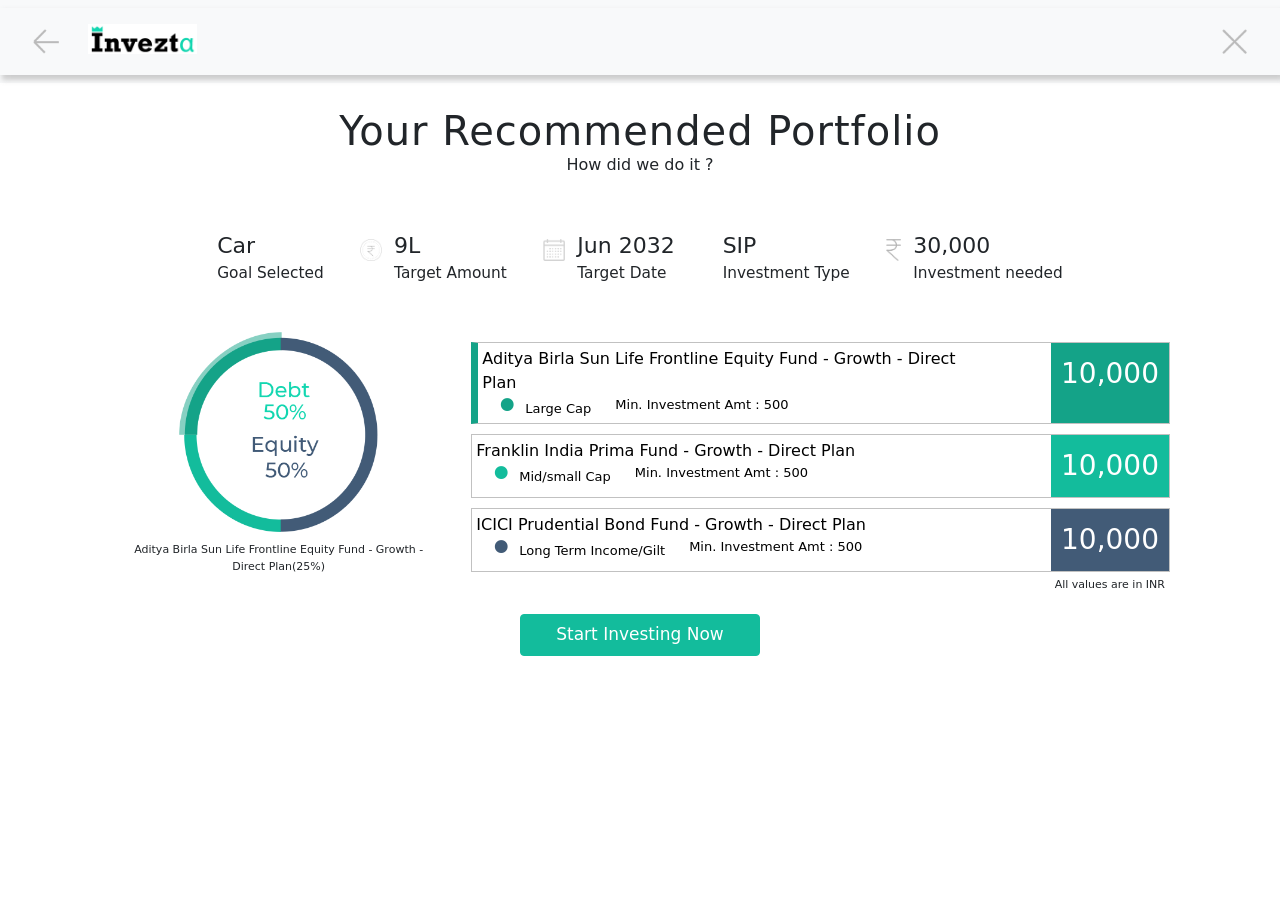
<file: project-invezt/index.html>
﻿<!DOCTYPE html>
<html lang="en">
<head>
    <meta charset="utf-8">
    <link rel="icon" href="asset/img/Invezta-Logo.png">
    <title>Invezt</title>
    <meta name="viewport" content="width=device-width, initial-scale=1">
    <link href="asset/css/boostrap.css" rel="stylesheet"/>
    <link href="asset/css/invezt-custom.css" rel="stylesheet"/>
    <link href="asset/css/invezt-responsive.css" rel="stylesheet" />
</head>
<body>
  <div class="container-fluid p-0">
      <!--nav-->
      <nav class="navbar navbar-light bg-light sticky-top">
          <div class="col-md-12 row m-0 c-3-justify-content p-3 c-shadow">
              <div class="row m-0 p-0 c-init">
                  <div class="c-init">
                      <a href="#"><img src="asset/img/arrow-left.png" alt="back" class="c-nav-icon"> </a>
                  </div>
                  <div class="c-init">
                      <a href="#"><img src="asset/img/Invezta-Logo.png" alt="logo" class="c-logo"> </a>
                  </div>
              </div>
              <div class="c-init">
                  <a href="#"> <img src="asset/img/cross.png" alt="cross" class="c-nav-icon"> </a>
              </div>
          </div>
      </nav>
      <div class="container">
          <div class="col-md-12 p-2">
              <!--heading-->
              <div class="col-md-12 p-3 text-center">
                  <h1 class="m-0 c-1-font">Your Recommended Portfolio</h1>
                  <h6 class="m-0 c-2-font">How did we do it ?</h6>
              </div>
              <!--detail-->
              <div class="col-md-12 p-4">
                  <div class="col-md-12 row p-0 m-0 res-2 c-justify-content">
                      <!--1-->
                      <div class="c-init row res-1">
                          <div class="c-detail-icon">
                          </div>
                          <div class="c-init">
                              <p class="c-detail-top m-0">Car</p>
                              <p class="c-detail-bottom m-0">Goal Selected</p>
                          </div>
                      </div>
                      <!--2-->
                      <div class="c-init row res-1">
                          <div class="c-detail-icon">
                              <img src="asset/img/rupee-coin.png" alt="coin icon" />
                          </div>
                          <div class="c-init">
                              <p class="c-detail-top m-0">9L</p>
                              <p class="c-detail-bottom m-0">Target Amount</p>
                          </div>
                      </div>
                      <!--3-->
                      <div class="c-init row res-1">
                          <div class="c-detail-icon">
                              <img src="asset/img/calender.png" alt="calender icon"/>
                          </div>
                          <div class="c-init">
                              <p class="c-detail-top m-0">Jun 2032</p>
                              <p class="c-detail-bottom m-0">Target Date</p>
                          </div>
                      </div>
                      <!--4-->
                      <div class="c-init row res-1">
                          <div class="c-detail-icon">
                          </div>
                          <div class="c-init">
                              <p class="c-detail-top m-0">SIP</p>
                              <p class="c-detail-bottom m-0">Investment Type</p>
                          </div>
                      </div>
                      <!--5-->
                      <div class="c-init row res-1">
                          <div class="c-detail-icon">
                              <img src="asset/img/rupee.png" alt="rupee icon"/>
                          </div>
                          <div class="c-init">
                              <p class="c-detail-top m-0">30,000</p>
                              <p class="c-detail-bottom m-0">Investment needed</p>
                          </div>
                      </div>
                  </div>
              </div>
              <!--plans-->
              <div class="col-md-12 p-2">
                  <div class="col-md-12 row p-0 m-0">
                      <div class="col-md-4 text-center">
                          <img src="asset/img/graph.png" alt="graph image" class="c-graph">
                          <p class="c-graph-bottom m-0">Aditya Birla Sun Life Frontline Equity Fund - Growth - Direct Plan(25%) </p>
                      </div>
                      <div class="col-md-8">
                          <!--card 1-->
                          <a class="col-md-12 p-0 m-0 c-strip-link c-1-color-manage" href="#">
                              <div class="col-md-12 c-datastrip c-datastrip-active p-0"> <!--"c-datastrip-active" is a active class-->
                                  <div class="c-datastrip-start p-1 m-0">
                                      <div class="col-md-12 c-font-weight">Aditya Birla Sun Life Frontline Equity Fund - Growth  - Direct Plan</div>
                                      <div class="col-md-12 p-0 row m-0 c-2-justify-content c-font">
                                          <div class="c-init"><ul class="m-0 p-0"><li>Large Cap</li></ul></div>
                                          <div class="c-init">Min. Investment Amt : 500</div>
                                      </div>
                                  </div>
                                  <div class="c-datastrip-end">10,000</div>
                              </div>
                          </a>

                          <!--card 2-->
                          <a class="col-md-12 p-0 m-0 c-strip-link c-2-color-manage" href="#">
                              <div class="col-md-12 c-datastrip p-0 ">
                                  <div class="c-datastrip-start p-1 m-0">
                                      <div class="col-md-12 c-font-weight">Franklin India Prima Fund - Growth - Direct Plan</div>
                                      <div class="col-md-12 row m-0 c-2-justify-content c-font">
                                          <div class="c-init"><ul class="m-0 p-0" ><li>Mid/small Cap</li></ul></div>
                                          <div class="c-init">Min. Investment Amt : 500</div>
                                      </div>
                                  </div>
                                  <div class="c-datastrip-end">10,000</div>
                              </div>
                          </a>
                         
                          <!--card 3-->
                          <a class="col-md-12 p-0 m-0 c-strip-link c-3-color-manage" href="#">
                              <div class="col-md-12 c-datastrip p-0 ">
                                  <div class="c-datastrip-start p-1 m-0">
                                      <div class="col-md-12 c-font-weight">ICICI Prudential Bond Fund - Growth - Direct Plan</div>
                                      <div class="col-md-12 row m-0 c-2-justify-content c-font">
                                          <div class="c-init"><ul class="m-0 p-0"><li>Long Term Income/Gilt</li></ul></div>
                                          <div class="c-init">Min. Investment Amt : 500</div>
                                      </div>
                                  </div>
                                  <div class="c-datastrip-end">10,000</div>
                              </div>
                          </a>
                          <div class="col-md-12">
                              <div class="c-warning">All values are in INR</div>
                          </div>
                      </div>
                  </div>
                  
              </div>
              <!--buttons-->
              <div class="col-md-12 p-2">
                  <div class="col-md-12 text-center">
                      <button class="btn c-btn">Start Investing Now</button>
                  </div>
              </div>
              <br />
              <br />
          </div>
      </div>
  </div>
</body>
</html>
</file>
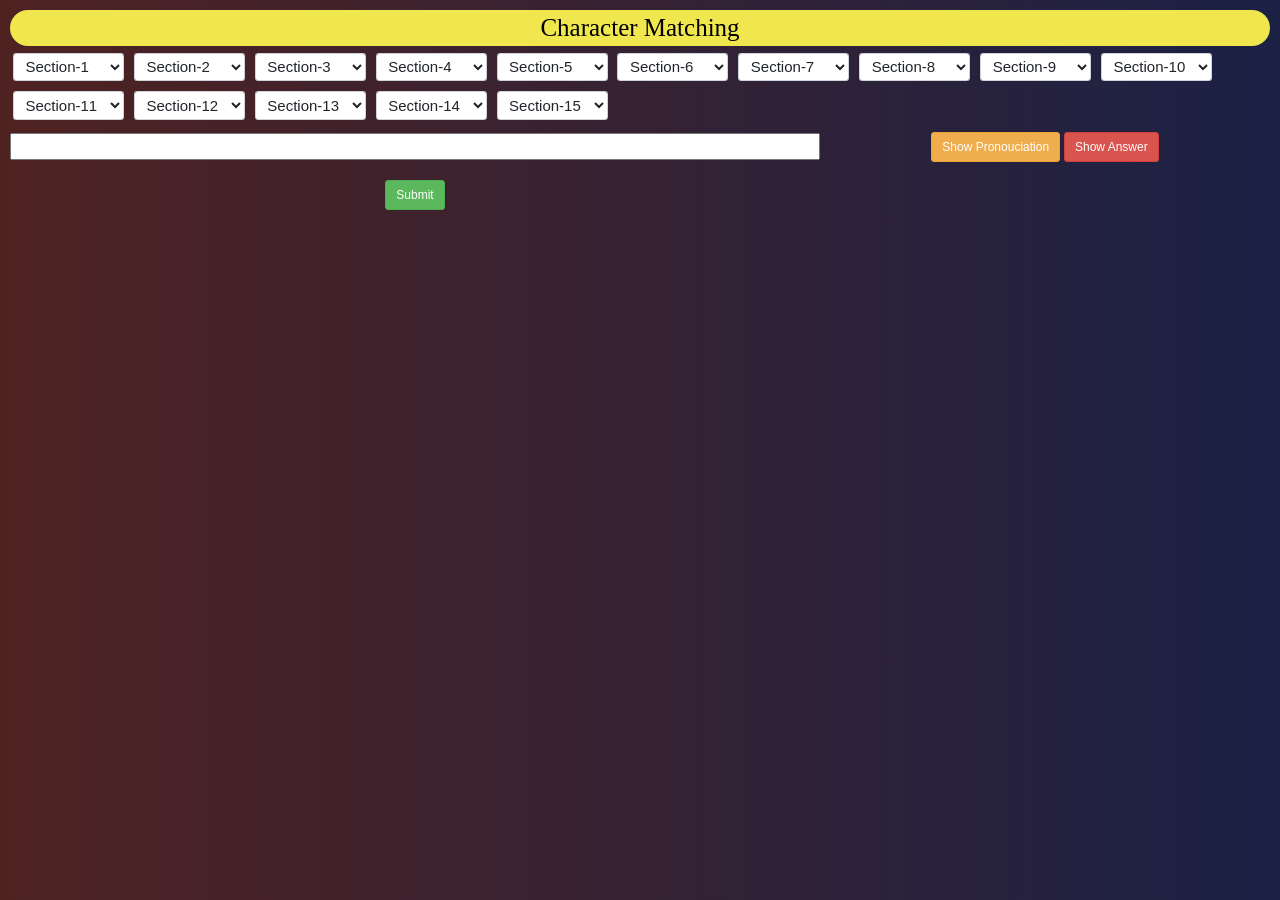
<file: character_practice.html>
<!DOCTYPE html>
<html lang="en">

<head>
    <meta charset="UTF-8">
    <meta name="viewport" content="width=device-width, initial-scale=1.0">
    <title>Character Matching Game</title>
    <link href="http://netdna.bootstrapcdn.com/bootstrap/3.0.3/css/bootstrap.min.css" rel="stylesheet">
    <style>
        body {
            font-family: Arial, sans-serif;
            margin: 10px;
        }

        .character-grid {
            display: flex;
            flex-wrap: wrap;
            gap: 10px;
             margin-top: 10px; 
            /* padding: 10px;  */
            border-radius: 10px;
        }

        .character {
            padding: 5px;
            border: 1px solid #ccc;
            text-align: center;
            cursor: pointer;
            width: 60px;
            height: 60px;
            color: #fff; 
            background: #000;
            font-size: 35px;
        }

        .incorrect {
            background-color: #f88;
        }

        .correct {
            background-color: #8f8;
        }

        select {
            display: row;
            padding: .375rem .75rem;
            font-size: 1rem;
            font-weight: 400;
            line-height: 1.5;
            color: #212529;
            background-color: #fff;
            background-clip: padding-box;
            border: 1px solid #ced4da;
            border-radius: .25rem;
            transition: border-color .15s ease-in-out, box-shadow .15s ease-in-out;
            margin: 3px;
        }
        #buttonsContainer button{
            color: #fff;
            background-color: #5c96b8;
            border-color: #5c96b8;
            display: inline-block;
            padding: 3px 6px;
            margin-bottom: 0;
            font-size: 18px;
            font-weight: normal;
            line-height: 1.428571429;
            text-align: center;
            white-space: nowrap;
            vertical-align: middle;
            cursor: pointer;
            border: 1px solid transparent;
            border-radius: 4px;
            margin: 3px;
        }
        .table thead tr th, .table tbody tr th, .table thead tr td, .table tbody tr td, .table tfoot tr td{
            padding: 0px;
    line-height: 1;
        }
    </style>
    <style>
        .cus_1{
            background-color: #f0e64e;
            color: #000;
            font-size: 25px;
            border-radius: 25px;
            font-family: fantasy;
        }

        .cus_2{
            background-image: linear-gradient(90deg, rgb(7 5 35 / 8%) 0%, #370403e0 0%, #020931e6 100%), url(https://i0.wp.com/www.michigandaily.com/wp-content/uploads/2021/03/0-1.jpg);
            border-image: repeat;
            background-size: contain;
        }
        select{
            width: 111px;
            margin-top: 7px;
            font-size: 1.5rem;
        }
        .p_2{
            padding: 10px;
        }
        #inputKeys{
            width: 100%;
            word-spacing: 23.5px;
            font-size: 15px;
            padding-left: 13px;
        }
        #dataTable ,#dataTable_2 {
            display: none;
        }

        #dataTable thead,#dataTable_2 thead {
            background-color: #000;
            color: #fff;
        }
        #dataTable tbody,#dataTable_2 tbody {
            background-color: #fff;
        }
        .word {
            display: inline-block;
            width: 70px;
            text-align: center;
            padding: 5px;
            font-size: 13px;
        }
        #output{
            color: #fff;
        }
        @media (max-width: 600px) {
            #characters .character:nth-child(-n+5){
                position: relative;
                top: 0px;
                left: 5px;
            }
            #characters .character:nth-child(n+6):nth-child(-n+10) {
                position: relative;
                top: 30PX;
                left: 5px;
            }

            #output .word:nth-child(-n+5) {
                position: relative;
                top: -70px;
                left: 0px;
             }

            #output .word:nth-child(n+6):nth-child(-n+10) {
                position: relative;
                top: 5px; /* Adjust as needed for mobile */
                left: 0px; /* Adjust as needed for mobile */
            }
            #inputKeys{
                margin-top: 45px;
            }
            tbody td {
                font-size: 20px;
                padding: 5px !important;           
             }
             #buttonsContainer button {
                margin: 10px;
             }
}
      
    </style>

</head>

<body class="cus_2">
    <div class="col-md-12 text-center p-0 cus_1">Character Matching</div>

    <div class="col-md-12 row">
    <select id="setSelector1" onchange="loadCharacters_1()">
        <option disabled selected><b>Section-1</b></option>
        <option value="0">Set 1</option>
        <option value="1">Set 2</option>
        <option value="2">Set 3</option>
        <option value="3">Set 4</option>
        <option value="4">Set 5</option>
        <option value="5">Set 6</option>
        <option value="6">Set 7</option>
        <option value="7">Set 8</option>
        <option value="8">Set 9</option>
        <option value="9">Set 10</option>
        <option value="10">Set 11</option>
        <option value="11">Set 12</option>
        <option value="12">Set 13</option>
        <option value="13">Set 14</option>
        <option value="14">Set 15</option>
    </select>
    <select id="setSelector2" onchange="loadCharacters_2()">
        <option disabled selected><b>Section-2</b></option>
        <option value="15">Set 1</option>
        <option value="16">Set 2</option>
        <option value="17">Set 3</option>
        <option value="18">Set 4</option>
        <option value="19">Set 5</option>
        <option value="20">Set 6</option>
        <option value="21">Set 7</option>
        <option value="22">Set 8</option>
        <option value="23">Set 9</option>
        <option value="24">Set 10</option>
        <option value="25">Set 11</option>
        <option value="26">Set 12</option>
        <option value="27">Set 13</option>
        <option value="28">Set 14</option>
        <option value="29">Set 15</option>
    </select>
    <select id="setSelector3" onchange="loadCharacters_3()">
        <option disabled selected><b>Section-3</b></option>
        <option value="30">Set 1</option>
        <option value="31">Set 2</option>
        <option value="32">Set 3</option>
        <option value="33">Set 4</option>
        <option value="34">Set 5</option>
        <option value="35">Set 6</option>
        <option value="36">Set 7</option>
        <option value="37">Set 8</option>
        <option value="38">Set 9</option>
        <option value="39">Set 10</option>
        <option value="40">Set 11</option>
        <option value="41">Set 12</option>
        <option value="42">Set 13</option>
        <option value="43">Set 14</option>
        <option value="44">Set 15</option>
    </select>
    <select id="setSelector4" onchange="loadCharacters_4()">
        <option disabled selected><b>Section-4</b></option>
        <option value="45">Set 1</option>
        <option value="46">Set 2</option>
        <option value="47">Set 3</option>
        <option value="48">Set 4</option>
        <option value="49">Set 5</option>
        <option value="50">Set 6</option>
        <option value="51">Set 7</option>
        <option value="52">Set 8</option>
        <option value="53">Set 9</option>
        <option value="54">Set 10</option>
        <option value="55">Set 11</option>
        <option value="56">Set 12</option>
        <option value="57">Set 13</option>
        <option value="58">Set 14</option>
        <option value="59">Set 15</option>
    </select>
    <select id="setSelector5" onchange="loadCharacters_5()">
        <option disabled selected><b>Section-5</b></option>
        <option value="60">Set 1</option>
        <option value="61">Set 2</option>
        <option value="62">Set 3</option>
        <option value="63">Set 4</option>
        <option value="64">Set 5</option>
        <option value="65">Set 6</option>
        <option value="66">Set 7</option>
        <option value="67">Set 8</option>
        <option value="68">Set 9</option>
        <option value="69">Set 10</option>
        <option value="70">Set 11</option>
        <option value="71">Set 12</option>
        <option value="72">Set 13</option>
        <option value="73">Set 14</option>
        <option value="74">Set 15</option>
    </select>
    <select id="setSelector6" onchange="loadCharacters_6()">
        <option disabled selected><b>Section-6</b></option>
        <option value="75">Set 1</option>
        <option value="76">Set 2</option>
        <option value="77">Set 3</option>
        <option value="78">Set 4</option>
        <option value="79">Set 5</option>
        <option value="80">Set 6</option>
        <option value="81">Set 7</option>
        <option value="82">Set 8</option>
        <option value="83">Set 9</option>
        <option value="84">Set 10</option>
        <option value="85">Set 11</option>
        <option value="86">Set 12</option>
        <option value="87">Set 13</option>
        <option value="88">Set 14</option>
        <option value="89">Set 15</option>
    </select>
    <select id="setSelector7" onchange="loadCharacters_7()">
        <option disabled selected><b>Section-7</b></option>
        <option value="90">Set 1</option>
        <option value="91">Set 2</option>
        <option value="92">Set 3</option>
        <option value="93">Set 4</option>
        <option value="94">Set 5</option>
        <option value="95">Set 6</option>
        <option value="96">Set 7</option>
        <option value="97">Set 8</option>
        <option value="98">Set 9</option>
        <option value="100">Set 10</option>
        <option value="101">Set 11</option>
        <option value="102">Set 12</option>
        <option value="103">Set 13</option>
        <option value="104">Set 14</option>
        <option value="105">Set 15</option>
    </select>
    <select id="setSelector8" onchange="loadCharacters_8()">
        <option disabled selected><b>Section-8</b></option>
        <option value="106">Set 1</option>
        <option value="107">Set 2</option>
        <option value="108">Set 3</option>
        <option value="109">Set 4</option>
        <option value="110">Set 5</option>
        <option value="111">Set 6</option>
        <option value="112">Set 7</option>
        <option value="113">Set 8</option>
        <option value="114">Set 9</option>
        <option value="115">Set 10</option>
        <option value="116">Set 11</option>
        <option value="117">Set 12</option>
        <option value="118">Set 13</option>
        <option value="119">Set 14</option>
        <option value="120">Set 15</option>
    </select>
    <select id="setSelector9" onchange="loadCharacters_9()">
        <option disabled selected><b>Section-9</b></option>
        <option value="121">Set 1</option>
        <option value="122">Set 2</option>
        <option value="123">Set 3</option>
        <option value="124">Set 4</option>
        <option value="125">Set 5</option>
        <option value="126">Set 6</option>
        <option value="127">Set 7</option>
        <option value="128">Set 8</option>
        <option value="129">Set 9</option>
        <option value="130">Set 10</option>
        <option value="131">Set 11</option>
        <option value="132">Set 12</option>
        <option value="133">Set 13</option>
        <option value="134">Set 14</option>
        <option value="135">Set 15</option>
    </select>
    <select id="setSelector10" onchange="loadCharacters_10()">
        <option disabled selected><b>Section-10</b></option>
        <option value="136">Set 1</option>
        <option value="137">Set 2</option>
        <option value="138">Set 3</option>
        <option value="139">Set 4</option>
        <option value="140">Set 5</option>
        <option value="141">Set 6</option>
        <option value="142">Set 7</option>
        <option value="143">Set 8</option>
        <option value="144">Set 9</option>
        <option value="145">Set 10</option>
        <option value="146">Set 11</option>
        <option value="147">Set 12</option>
        <option value="148">Set 13</option>
        <option value="149">Set 14</option>
        <option value="150">Set 15</option>
    </select>
    <select id="setSelector11" onchange="loadCharacters_11()">
        <option disabled selected><b>Section-11</b></option>
        <option value="151">Set 1</option>
        <option value="152">Set 2</option>
        <option value="153">Set 3</option>
        <option value="154">Set 4</option>
        <option value="155">Set 5</option>
        <option value="156">Set 6</option>
        <option value="157">Set 7</option>
        <option value="158">Set 8</option>
        <option value="159">Set 9</option>
        <option value="160">Set 10</option>
        <option value="161">Set 11</option>
        <option value="162">Set 12</option>
        <option value="163">Set 13</option>
        <option value="164">Set 14</option>
        <option value="165">Set 15</option>
    </select>
    <select id="setSelector12" onchange="loadCharacters_12()">
        <option disabled selected><b>Section-12</b></option>
        <option value="166">Set 1</option>
        <option value="167">Set 2</option>
        <option value="168">Set 3</option>
        <option value="169">Set 4</option>
        <option value="170">Set 5</option>
        <option value="171">Set 6</option>
        <option value="172">Set 7</option>
        <option value="173">Set 8</option>
        <option value="174">Set 9</option>
        <option value="175">Set 10</option>
        <option value="176">Set 11</option>
        <option value="177">Set 12</option>
        <option value="178">Set 13</option>
        <option value="179">Set 14</option>
        <option value="180">Set 15</option>
    </select>
    <select id="setSelector13" onchange="loadCharacters_13()">
        <option disabled selected><b>Section-13</b></option>
        <option value="181">Set 1</option>
        <option value="182">Set 2</option>
        <option value="183">Set 3</option>
        <option value="184">Set 4</option>
        <option value="185">Set 5</option>
        <option value="186">Set 6</option>
        <option value="187">Set 7</option>
        <option value="188">Set 8</option>
        <option value="189">Set 9</option>
        <option value="190">Set 10</option>
        <option value="191">Set 11</option>
        <option value="192">Set 12</option>
        <option value="193">Set 13</option>
        <option value="194">Set 14</option>
        <option value="195">Set 15</option>
    </select>
    <select id="setSelector14" onchange="loadCharacters_14()">
        <option disabled selected><b>Section-14</b></option>
        <option value="196">Set 1</option>
        <option value="197">Set 2</option>
        <option value="198">Set 3</option>
        <option value="199">Set 4</option>
        <option value="200">Set 5</option>
        <option value="201">Set 6</option>
        <option value="202">Set 7</option>
        <option value="203">Set 8</option>
        <option value="204">Set 9</option>
    </select>
    <select id="setSelector15" onchange="loadCharacters_15()">
        <option disabled selected><b>Section-15</b></option>
        <option value="205">Set 10</option>
        <option value="206">Set 11</option>
        <option value="207">Set 12</option>
        <option value="208">Set 13</option>
        <option value="209">Set 14</option>
        <option value="210">Set 15</option>
        <option value="211">Set 16</option>
        <option value="212">Set 17</option>
        <option value="213">Set 18</option>
    </select>
</div>
<div class="col-md-12 row p-0 m-0"style="padding:0px">
    <div class="col-md-8 p-0">
        <div id="characters" class="character-grid"></div>
        <div id="output"></div>
        <input type="text" id="inputKeys" placeholder="" style="text-align: center;" onchange="addSpace()"/>
            <div class="col-md-12 text-center"style="padding:0px">
                <br/>
                <button onclick="checkAnswer()" class="btn btn-sm btn-success">Submit</button>
                <br/>
                <p id="result"></p>
                <div id="buttonsContainer"></div>
               
                <!-- <p  style="background-color:#fff; padding: 5px;"   id="cheatSheet"></p> -->
            </div>
</div>
<div class="col-md-4 text-center justify-content-center"style="padding:9px 15px">
    <button onclick="showPronunciation()" class="btn btn-sm btn-warning">Show Pronouciation</button> <button onclick="showAns()" class="btn btn-sm btn-danger">Show Answer</button>

    <div class="col-md-12" style="padding: 10px 0px;">
        <div class="col-md-12"id="dataTable">
            <table class="table table-bordered text-center" >
                <thead>
                    <tr>
                        <th style="padding: 7px;">Number</th>
                        <th style="padding: 7px;">utterance</th>
                        <th style="padding: 7px;">Listen</th>
                    </tr>
                </thead>
                <tbody>
                    <!-- Data will be inserted here -->
                </tbody>
            </table>
        </div>
        <div class="col-md-12"id="dataTable_2">
            <table class="table table-bordered text-center">
                <thead>
                    <tr>
                        <th style="padding: 7px;">Number</th>
                        <th style="padding: 7px;">character</th>
                        <th style="padding: 7px;">utterance</th>
                        <th style="padding: 7px;">Listen</th>
                    </tr>
                </thead>
                <tbody>
                    <!-- Data will be inserted here -->
                </tbody>
            </table>
        </div>
    </div>
    <div class="wrapper" style="display: none;">
        <form action="#">
          <div class="row">
            <label>Paste</label>
            <textarea id="textarea"></textarea>
          </div>
          <div class="row">
            <label>select language</label>
            <div class="outer">
              <select id="select"></select>
            </div>
          </div>
          <button id="button">Submit</button>
        </form>
      </div>
</div>

    <script>
const data = [
    [{"1":"亜","(1)":"a"},{"2":"課","(2)":"ka"},{"3":"欧","(3)":"ou"},{"4":"案","(4)":"an"},{"5":"曖","(5)":"ai"},{"6":"位","(6)":"i"},{"7":"握","(7)":"aku"},{"8":"圧","(8)":"atsu"},{"9":"扱","(9)":"atsukai"},{"0":"宛","(0)":"ate"}],
    [{"1":"嵐","(1)":"arashi"},{"2":"安","(2)":"yasu"},{"3":"愛","(3)":"ai"},{"4":"暗","(4)":"an"},{"5":"因","(5)":"in"},{"6":"栄","(6)":"ei"},{"7":"悪","(7)":"aku"},{"8":"延","(8)":"en"},{"9":"宇","(9)":"u"},{"0":"依","(0)":"i"}],
    [{"1":"委","(1)":"oi"},{"2":"陰","(2)":"in"},{"3":"為","(3)":"tameie"},{"4":"永","(4)":"ei"},{"5":"胃","(5)":"i"},{"6":"尉","(6)":"yu"},{"7":"央","(7)":"ou"},{"8":"閲","(8)":"etsu"},{"9":"萎","(9)":"sai"},{"0":"偉","(0)":"erai"}],
    [{"1":"椅","(1)":"isumi"},{"2":"彙","(2)":"huì"},{"3":"音","(3)":"on"},{"4":"違","(4)":"chigau"},{"5":"維","(5)":"i"},{"6":"英","(6)":"ei"},{"7":"遠","(7)":"en"},{"8":"応","(8)":"ou"},{"9":"域","(9)":"iki"},{"0":"育","(0)":"iku"}],
    [{"1":"一","(1)":"ichi"},{"2":"壱","(2)":"issei"},{"3":"逸","(3)":"itsu"},{"4":"茨","(4)":"ibara"},{"5":"芋","(5)":"imo"},{"6":"引","(6)":"biki"},{"7":"印","(7)":"shirushi"},{"8":"以","(8)":"i"},{"9":"咽","(9)":"in"},{"0":"恩","(0)":"on"}],
    [{"1":"縁","(1)":"en"},{"2":"億","(2)":"oku"},{"3":"淫","(3)":"in"},{"4":"威","(4)":"i"},{"5":"飲","(5)":"no"},{"6":"衛","(6)":"ei"},{"7":"化","(7)":"ka"},{"8":"右","(8)":"migi"},{"9":"易","(9)":"eki"},{"0":"羽","(0)":"u"}],
    [{"1":"雨","(1)":"ame"},{"2":"唄","(2)":"uta"},{"3":"鬱","(3)":"utsu"},{"4":"畝","(4)":"une"},{"5":"浦","(5)":"ura"},{"6":"運","(6)":"un"},{"7":"雲","(7)":"kumo"},{"8":"円","(8)":"en"},{"9":"泳","(9)":"ei"},{"0":"慰","(0)":"i"}],
    [{"1":"臆","(1)":"oku"},{"2":"衣","(2)":"i"},{"3":"営","(3)":"ei"},{"4":"温","(4)":"on"},{"5":"影","(5)":"kage"},{"6":"慣","(6)":"kan"},{"7":"艶","(7)":"en"},{"8":"改","(8)":"kai"},{"9":"看","(9)":"kan"},{"0":"益","(0)":"eki"}],
    [{"1":"液","(1)":"eki"},{"2":"駅","(2)":"okawa"},{"3":"郭","(3)":"kaku"},{"4":"越","(4)":"echi"},{"5":"謁","(5)":"etsu"},{"6":"頑","(6)":"gan"},{"7":"狂","(7)":"kyou"},{"8":"囲","(8)":"i"},{"9":"沿","(9)":"en"},{"0":"炎","(0)":"honoo"}],
    [{"1":"怨","(1)":"on"},{"2":"懐","(2)":"kai"},{"3":"媛","(3)":"me"},{"4":"慨","(4)":"gai"},{"5":"園","(5)":"en"},{"6":"煙","(6)":"kemuri"},{"7":"猿","(7)":"saru"},{"8":"遺","(8)":"i"},{"9":"鉛","(9)":"namari"},{"0":"塩","(0)":"shio"}],
    [{"1":"演","(1)":"en"},{"2":"員","(2)":"in"},{"3":"菓","(3)":"ka"},{"4":"汚","(4)":"o"},{"5":"棺","(5)":"kan"},{"6":"凹","(6)":"boko"},{"7":"確","(7)":"kaku"},{"8":"緯","(8)":"i"},{"9":"往","(9)":"ou"},{"0":"押","(0)":"oshi"}],
    [{"1":"旺","(1)":"yau"},{"2":"挨","(2)":"ai"},{"3":"殴","(3)":"ou"},{"4":"桜","(4)":"sakura"},{"5":"翁","(5)":"okina"},{"6":"奥","(6)":"oku"},{"7":"横","(7)":"yoko"},{"8":"岡","(8)":"oko"},{"9":"屋","(9)":"ya"},{"0":"院","(0)":"in"}],
    [{"1":"憶","(1)":"oku"},{"2":"完","(2)":"kan"},{"3":"虞","(3)":"gu"},{"4":"乙","(4)":"otsu"},{"5":"俺","(5)":"ore"},{"6":"卸","(6)":"oroshi"},{"7":"意","(7)":"i"},{"8":"姻","(8)":"in"},{"9":"詠","(9)":"ei"},{"0":"穏","(0)":"on"}],
    [{"1":"下","(1)":"ge"},{"2":"韻","(2)":"in"},{"3":"火","(3)":"hi"},{"4":"勧","(4)":"kan"},{"5":"貴","(5)":"ki"},{"6":"仮","(6)":"kari"},{"7":"何","(7)":"nani"},{"8":"花","(8)":"hana"},{"9":"佳","(9)":"ka"},{"0":"且","(0)":"katsu"}],
    [{"1":"獲","(1)":"kaku"},{"2":"河","(2)":"kawa"},{"3":"苛","(3)":"ira"},{"4":"奇","(4)":"ki"},{"5":"架","(5)":"ka"},{"6":"夏","(6)":"natsu"},{"7":"家","(7)":"ie"},{"8":"荷","(8)":"ni"},{"9":"華","(9)":"hannah"},{"0":"隠","(0)":"in"}],
    [{"1":"貫","(1)":"kan"},{"2":"渦","(2)":"uzu"},{"3":"既","(3)":"ki"},{"4":"嫁","(4)":"yome"},{"5":"暇","(5)":"hima"},{"6":"禍","(6)":"ka"},{"7":"靴","(7)":"kutsu"},{"8":"急","(8)":"kyuu"},{"9":"歌","(9)":"uta"},{"0":"箇","(0)":"ko"}],
    [{"1":"危","(1)":"ki"},{"2":"哀","(2)":"ai"},{"3":"蚊","(3)":"ka"},{"4":"牙","(4)":"kiba"},{"5":"瓦","(5)":"kawara"},{"6":"我","(6)":"ware"},{"7":"解","(7)":"kai"},{"8":"芽","(8)":"me"},{"9":"勘","(9)":"kan"},{"0":"雅","(0)":"ga"}],
    [{"1":"餓","(1)":"ga"},{"2":"格","(2)":"kaku"},{"3":"幹","(3)":"kan"},{"4":"灰","(4)":"hai"},{"5":"気","(5)":"ki"},{"6":"拠","(6)":"kyo"},{"7":"疑","(7)":"gi"},{"8":"医","(8)":"i"},{"9":"怪","(9)":"kai"},{"0":"喝","(0)":"katsu"}],
    [{"1":"旧","(1)":"kyuu"},{"2":"海","(2)":"umi"},{"3":"願","(3)":"gan"},{"4":"皆","(4)":"mina"},{"5":"記","(5)":"ki"},{"6":"絵","(6)":"e"},{"7":"儀","(7)":"gi"},{"8":"階","(8)":"kai"},{"9":"塊","(9)":"katamari"},{"0":"却","(0)":"kyaku"}],
    [{"1":"画","(1)":"ga"},{"2":"潰","(2)":"tsubu"},{"3":"還","(3)":"kan"},{"4":"宴","(4)":"en"},{"5":"諧","(5)":"kayuki"},{"6":"貝","(6)":"kai"},{"7":"外","(7)":"gai"},{"8":"劾","(8)":"gai"},{"9":"輝","(9)":"ki"},{"0":"崖","(0)":"gake"}],
    [{"1":"企","(1)":"ki"},{"2":"街","(2)":"machi"},{"3":"援","(3)":"en"},{"4":"緩","(4)":"kan"},{"5":"級","(5)":"kyuu"},{"6":"開","(6)":"kai"},{"7":"骸","(7)":"gai"},{"8":"垣","(8)":"gaki"},{"9":"柿","(9)":"kaki"},{"0":"各","(0)":"kaku"}],
    [{"1":"角","(1)":"kado"},{"2":"拡","(2)":"hiromu"},{"3":"革","(3)":"kawa"},{"4":"介","(4)":"kai"},{"5":"伎","(5)":"ki"},{"6":"殻","(6)":"kara"},{"7":"悦","(7)":"etsu"},{"8":"覚","(8)":"satoru"},{"9":"議","(9)":"gi"},{"0":"隔","(0)":"kaku"}],
    [{"1":"希","(1)":"ki"},{"2":"異","(2)":"i"},{"3":"果","(3)":"ka"},{"4":"嚇","(4)":"kaku"},{"5":"義","(5)":"gi"},{"6":"学","(6)":"gaku"},{"7":"岳","(7)":"dake"},{"8":"楽","(8)":"raku"},{"9":"額","(9)":"gaku"},{"0":"顎","(0)":"ago"}],
    [{"1":"掛","(1)":"kake"},{"2":"潟","(2)":"kata"},{"3":"核","(3)":"kaku"},{"4":"毀","(4)":"ki"},{"5":"拐","(5)":"kai"},{"6":"渇","(6)":"katsu"},{"7":"割","(7)":"wari"},{"8":"葛","(8)":"kuzu"},{"9":"滑","(9)":"name"},{"0":"褐","(0)":"kasshu"}],
    [{"1":"轄","(1)":"katsu"},{"2":"ka"},{"3":"株","(3)":"kabu"},{"4":"規","(4)":"ki"},{"5":"鎌","(5)":"kama"},{"6":"刈","(6)":"kari"},{"7":"干","(7)":"boshi"},{"8":"刊","(8)":"kan"},{"9":"甘","(9)":"ama"},{"0":"汗","(0)":"ase"}],
    [{"1":"軌","(1)":"ki"},{"2":"映","(2)":"ei"},{"3":"肝","(3)":"kimo"},{"4":"休","(4)":"kyuu"},{"5":"冠","(5)":"kanmuri"},{"6":"巻","(6)":"maki"},{"7":"疫","(7)":"eki"},{"8":"陥","(8)":"kan"},{"9":"乾","(9)":"ono"},{"0":"賀","(0)":"ga"}],
    [{"1":"涯","(1)":"gai"},{"2":"貨","(2)":"ka"},{"3":"寒","(3)":"samu"},{"4":"戒","(4)":"kai"},{"5":"堪","(5)":"tan"},{"6":"戯","(6)":"gi"},{"7":"敢","(7)":"isamu"},{"8":"王","(8)":"ou"},{"9":"款","(9)":"kan"},{"0":"間","(0)":"ma"}],
    [{"1":"季","(1)":"ki"},{"2":"加","(2)":"ka"},{"3":"寛","(3)":"hiroshi"},{"4":"回","(4)":"kai"},{"5":"虐","(5)":"gyaku"},{"6":"窮","(6)":"kyuu"},{"7":"鋭","(7)":"ei"},{"8":"局","(8)":"kyoku"},{"9":"関","(9)":"seki"},{"0":"歓","(0)":"kan"}],
    [{"1":"嗅","(1)":"kyuu"},{"2":"蓋","(2)":"gai"},{"3":"峡","(3)":"kyou"},{"4":"壊","(4)":"kai"},{"5":"期","(5)":"ki"},{"6":"菌","(6)":"kin"},{"7":"穫","(7)":"kaku"},{"8":"観","(8)":"kan"},{"9":"偶","(9)":"guu"},{"0":"吟","(0)":"gin"}],
    [{"1":"鑑","(1)":"kazumi"},{"2":"丸","(2)":"maru"},{"3":"含","(3)":"gan"},{"4":"岸","(4)":"kishi"},{"5":"岩","(5)":"iwa"},{"6":"玩","(6)":"otoryo"},{"7":"眼","(7)":"me"},{"8":"移","(8)":"i"},{"9":"顔","(9)":"kao"},{"0":"料","(0)":"ryou"}],
    [{"1":"患","(1)":"kan"},{"2":"括","(2)":"katsu"},{"3":"区","(3)":"ku"},{"4":"机","(4)":"tsukue"},{"5":"会","(5)":"kai"},{"6":"岐","(6)":"gi"},{"7":"閣","(7)":"kaku"},{"8":"忌","(8)":"imi"},{"9":"汽","(9)":"ki"},{"0":"科","(0)":"ka"}],
    [{"1":"祈","(1)":"ino"},{"2":"僅","(2)":"kin"},{"3":"紀","(3)":"kiomi"},{"4":"缶","(4)":"kan"},{"5":"過","(5)":"ka"},{"6":"械","(6)":"kai"},{"7":"居","(7)":"i"},{"8":"飢","(8)":"ki"},{"9":"鬼","(9)":"oni"},{"0":"教","(0)":"kyou"}],
    [{"1":"基","(1)":"motoi"},{"2":"寄","(2)":"yadoriki"},{"3":"釜","(3)":"kama"},{"4":"亀","(4)":"kame"},{"5":"凝","(5)":"gyou"},{"6":"幾","(6)":"ikuya"},{"7":"揮","(7)":"ki"},{"8":"巨","(8)":"kyo"},{"9":"管","(9)":"kan"},{"0":"可","(0)":"ka"}],
    [{"1":"監","(1)":"kan"},{"2":"活","(2)":"katsu"},{"3":"旗","(3)":"hata"},{"4":"器","(4)":"utsuwa"},{"5":"共","(5)":"kyou"},{"6":"害","(6)":"gai"},{"7":"救","(7)":"kyuu"},{"8":"騎","(8)":"ki"},{"9":"技","(9)":"waza"},{"0":"宜","(0)":"mube"}],
    [{"1":"偽","(1)":"nise"},{"2":"句","(2)":"ku"},{"3":"距","(3)":"kyo"},{"4":"喚","(4)":"kan"},{"5":"概","(5)":"gai"},{"6":"換","(6)":"ka"},{"7":"惧","(7)":"gu"},{"8":"犠","(8)":"gi"},{"9":"較","(9)":"kaku"},{"0":"菊","(0)":"kiku"}],
    [{"1":"吉","(1)":"kichi"},{"2":"喫","(2)":"kitsu"},{"3":"詰","(3)":"zume"},{"4":"楷","(4)":"kai"},{"5":"客","(5)":"kyaku"},{"6":"脚","(6)":"ashi"},{"7":"逆","(7)":"gyaku"},{"8":"感","(8)":"kan"},{"9":"九","(9)":"kyou"},{"0":"久","(0)":"hisashi"}],
    [{"1":"緊","(1)":"kin"},{"2":"弓","(2)":"yumi"},{"3":"丘","(3)":"oka"},{"4":"悔","(4)":"kai"},{"5":"官","(5)":"kan"},{"6":"吸","(6)":"kyuu"},{"7":"朽","(7)":"ku"},{"8":"臼","(8)":"usu"},{"9":"求","(9)":"motome"},{"0":"究","(0)":"kiwamu"}],
    [{"1":"泣","(1)":"na"},{"2":"寡","(2)":"ka"},{"3":"該","(3)":"gai"},{"4":"金","(4)":"kin"},{"5":"宮","(5)":"miya"},{"6":"窟","(6)":"kutsu"},{"7":"激","(7)":"geki"},{"8":"給","(8)":"kyuu"},{"9":"棄","(9)":"ki"},{"0":"漢","(0)":"kan"}],
    [{"1":"牛","(1)":"ushi"},{"2":"憬","(2)":"kei"},{"3":"献","(3)":"ken"},{"4":"起","(4)":"ki"},{"5":"拒","(5)":"kyo"},{"6":"廉","(6)":"ren"},{"7":"孤","(7)":"ko"},{"8":"虚","(8)":"kyo"},{"9":"屈","(9)":"kutsu"},{"0":"簡","(0)":"kan"}],
    [{"1":"魚","(1)":"uo"},{"2":"御","(2)":"o"},{"3":"漁","(3)":"ryou"},{"4":"撃","(4)":"geki"},{"5":"畿","(5)":"ki"},{"6":"潔","(6)":"ketsu"},{"7":"畏","(7)":"i"},{"8":"京","(8)":"kyou"},{"9":"慶","(9)":"kei"},{"0":"碁","(0)":"go"}],
    [{"1":"言","(1)":"gen"},{"2":"弧","(2)":"ko"},{"3":"憾","(3)":"kai"},{"4":"挟","(4)":"hasa"},{"5":"甲","(5)":"kou"},{"6":"決","(6)":"ketsu"},{"7":"軒","(7)":"ken"},{"8":"胸","(8)":"mune"},{"9":"悟","(9)":"go"},{"0":"強","(0)":"kyou"}],
    [{"1":"帰","(1)":"ki"},{"2":"郷","(2)":"gou"},{"3":"境","(3)":"sakai"},{"4":"橋","(4)":"hashi"},{"5":"舷","(5)":"gen"},{"6":"鏡","(6)":"kagami"},{"7":"呼","(7)":"ko"},{"8":"渓","(8)":"kei"},{"9":"驚","(9)":"kyou"},{"0":"仰","(0)":"gyou"}],
    [{"1":"暁","(1)":"akatsuki"},{"2":"業","(2)":"gyou"},{"3":"携","(3)":"kei"},{"4":"響","(4)":"kyou"},{"5":"棋","(5)":"ki"},{"6":"極","(6)":"kyoku"},{"7":"玉","(7)":"tama"},{"8":"巾","(8)":"haba"},{"9":"斤","(9)":"kin"},{"0":"均","(0)":"hitoshi"}],
    [{"1":"近","(1)":"chika"},{"2":"糾","(2)":"kyuu"},{"3":"結","(3)":"ketsu"},{"4":"勤","(4)":"tsutomu"},{"5":"琴","(5)":"koto"},{"6":"筋","(6)":"suji"},{"7":"閑","(7)":"kan"},{"8":"禁","(8)":"kin"},{"9":"語","(9)":"go"},{"0":"錦","(0)":"nishiki"}],
    [{"1":"謹","(1)":"kin"},{"2":"襟","(2)":"eri"},{"3":"艦","(3)":"kan"},{"4":"銀","(4)":"gin"},{"5":"稼","(5)":"ka"},{"6":"欺","(6)":"gi"},{"7":"計","(7)":"kei"},{"8":"駆","(8)":"ku"},{"9":"具","(9)":"gu"},{"0":"擬","(0)":"gi"}],
    [{"1":"愚","(1)":"gu"},{"2":"空","(2)":"kuu"},{"3":"韓","(3)":"kan"},{"4":"寮","(4)":"ryou"},{"5":"隅","(5)":"sumi"},{"6":"串","(6)":"kushi"},{"7":"倹","(7)":"ken"},{"8":"掘","(8)":"kutsu"},{"9":"機","(9)":"ki"},{"0":"熊","(0)":"kuma"}],
    [{"1":"繰","(1)":"kuri"},{"2":"君","(2)":"kimiyo"},{"3":"訓","(3)":"kawano"},{"4":"勲","(4)":"isao"},{"5":"薫","(5)":"kaori"},{"6":"軍","(6)":"kano"},{"7":"郡","(7)":"koori"},{"8":"群","(8)":"gun"},{"9":"兄","(9)":"ani"},{"0":"刑","(0)":"kei"}],
    [{"1":"県","(1)":"ken"},{"2":"系","(2)":"kii"},{"3":"現","(3)":"gen"},{"4":"茎","(4)":"kuki"},{"5":"係","(5)":"gakari"},{"6":"型","(6)":"gata"},{"7":"庫","(7)":"ko"},{"8":"苦","(8)":"ku"},{"9":"恵","(9)":"megumu"},{"0":"啓","(0)":"kei"}],
    [{"1":"検","(1)":"ken"},{"2":"曲","(2)":"kyoku"},{"3":"経","(3)":"kyou"},{"4":"蛍","(4)":"hotaru"},{"5":"練","(5)":"ren"},{"6":"好","(6)":"kou"},{"7":"故","(7)":"ko"},{"8":"才","(8)":"sai"},{"9":"喜","(9)":"ki"},{"0":"継","(0)":"kei"}],
    [{"1":"向","(1)":"kou"},{"2":"享","(2)":"kyou"},{"3":"去","(3)":"kyo"},{"4":"娯","(4)":"go"},{"5":"穀","(5)":"koku"},{"6":"警","(6)":"kei"},{"7":"鶏","(7)":"niwatori"},{"8":"芸","(8)":"gei"},{"9":"迎","(9)":"mukai"},{"0":"鯨","(0)":"kujira"}],
    [{"1":"隙","(1)":"suki"},{"2":"劇","(2)":"geki"},{"3":"景","(3)":"kei"},{"4":"球","(4)":"kyuu"},{"5":"桁","(5)":"keta"},{"6":"香","(6)":"kou"},{"7":"穴","(7)":"ana"},{"8":"血","(8)":"ketsu"},{"9":"恐","(9)":"kyou"},{"0":"環","(0)":"kan"}],
    [{"1":"傑","(1)":"ketsu"},{"2":"叫","(2)":"kyou"},{"3":"月","(3)":"tsuki"},{"4":"犬","(4)":"inu"},{"5":"坑","(5)":"kou"},{"6":"見","(6)":"mi"},{"7":"傲","(7)":"gou"},{"8":"肩","(8)":"kata"},{"9":"建","(9)":"date"},{"0":"研","(0)":"ken"}],
    [{"1":"形","(1)":"kei"},{"2":"許","(2)":"kyo"},{"3":"豪","(3)":"gou"},{"4":"酵","(4)":"kou"},{"5":"査","(5)":"sa"},{"6":"恭","(6)":"kyou"},{"7":"彩","(7)":"sai"},{"8":"険","(8)":"ken"},{"9":"厳","(9)":"gen"},{"0":"債","(0)":"sai"}],
    [{"1":"掲","(1)":"kei"},{"2":"嫌","(2)":"iya"},{"3":"館","(3)":"kan"},{"4":"絹","(4)":"kinu"},{"5":"孔","(5)":"kou"},{"6":"権","(6)":"gonnai"},{"7":"合","(7)":"gou"},{"8":"困","(8)":"kon"},{"9":"謙","(9)":"ken"},{"0":"鍵","(0)":"kagi"}],
    [{"1":"繭","(1)":"mayu"},{"2":"講","(2)":"kou"},{"3":"佐","(3)":"sa"},{"4":"懸","(4)":"ken"},{"5":"元","(5)":"moto"},{"6":"幻","(6)":"maboroshi"},{"7":"再","(7)":"sai"},{"8":"協","(8)":"kyou"},{"9":"弦","(9)":"tsuru"},{"0":"限","(0)":"gen"}],
    [{"1":"原","(1)":"hara"},{"2":"径","(2)":"kei"},{"3":"拘","(3)":"kou"},{"4":"減","(4)":"gen"},{"5":"源","(5)":"minamoto"},{"6":"圏","(6)":"ken"},{"7":"己","(7)":"onore"},{"8":"戸","(8)":"to"},{"9":"古","(9)":"furu"},{"0":"競","(0)":"kyou"}],
    [{"1":"孝","(1)":"kou"},{"2":"股","(2)":"mata"},{"3":"虎","(3)":"tora"},{"4":"挙","(4)":"kyo"},{"5":"況","(5)":"kyou"},{"6":"恨","(6)":"kon"},{"7":"枯","(7)":"kare"},{"8":"個","(8)":"ko"},{"9":"契","(9)":"kei"},{"0":"湖","(0)":"megami"}],
    [{"1":"雇","(1)":"yatoi"},{"2":"誇","(2)":"ko"},{"3":"鼓","(3)":"tsuzumi"},{"4":"錮","(4)":"gu"},{"5":"顧","(5)":"kari"},{"6":"考","(6)":"kou"},{"7":"験","(7)":"ken"},{"8":"憩","(8)":"kei"},{"9":"呉","(9)":"kure"},{"0":"後","(0)":"go"}],
    [{"1":"稽","(1)":"kei"},{"2":"脅","(2)":"kyou"},{"3":"唆","(3)":"sa"},{"4":"及","(4)":"kyuu"},{"5":"誤","(5)":"go"},{"6":"護","(6)":"mamoru"},{"7":"口","(7)":"guchi"},{"8":"采","(8)":"sai"},{"9":"公","(9)":"kou"},{"0":"勾","(0)":"magari"}],
    [{"1":"遣","(1)":"ken"},{"2":"鎖","(2)":"sa"},{"3":"巧","(3)":"takumi"},{"4":"広","(4)":"hirouji"},{"5":"最","(5)":"sai"},{"6":"昆","(6)":"kon"},{"7":"光","(7)":"hikari"},{"8":"詣","(8)":"kei"},{"9":"后","(9)":"kou"},{"0":"凶","(0)":"kyou"}],
    [{"1":"江","(1)":"e"},{"2":"五","(2)":"go"},{"3":"行","(3)":"gyou"},{"4":"件","(4)":"ken"},{"5":"固","(5)":"ko"},{"6":"載","(6)":"sai"},{"7":"策","(7)":"saku"},{"8":"更","(8)":"sara"},{"9":"効","(9)":"kou"},{"0":"幸","(0)":"sachi"}],
    [{"1":"矯","(1)":"kyou"},{"2":"憲","(2)":"ken"},{"3":"侯","(3)":"cai"},{"4":"厚","(4)":"atsu"},{"5":"恒","(5)":"hosokawa"},{"6":"刷","(6)":"satsu"},{"7":"皇","(7)":"kou"},{"8":"紅","(8)":"beni"},{"9":"荒","(9)":"ara"},{"0":"仕","(0)":"shi"}],
    [{"1":"欠","(1)":"ketsu"},{"2":"惨","(2)":"san"},{"3":"刹","(3)":"satsu"},{"4":"残","(4)":"zan"},{"5":"肢","(5)":"shi"},{"6":"貢","(6)":"mitsugu"},{"7":"至","(7)":"shi"},{"8":"高","(8)":"takaie"},{"9":"康","(9)":"yasushi"},{"0":"控","(0)":"kou"}],
    [{"1":"採","(1)":"sai"},{"2":"黄","(2)":"ki"},{"3":"参","(3)":"san"},{"4":"撮","(4)":"satsu"},{"5":"港","(5)":"minato"},{"6":"作","(6)":"saku"},{"7":"絞","(7)":"shibori"},{"8":"思","(8)":"shi"},{"9":"溝","(9)":"mizo"},{"0":"鉱","(0)":"kou"}],
    [{"1":"宰","(1)":"sai"},{"2":"綱","(2)":"tsuna"},{"3":"察","(3)":"satsu"},{"4":"昨","(4)":"saku"},{"5":"興","(5)":"kyou"},{"6":"衡","(6)":"hira"},{"7":"鋼","(7)":"hagane"},{"8":"顕","(8)":"ken"},{"9":"購","(9)":"kou"},{"0":"乞","(0)":"ko"}],
    [{"1":"号","(1)":"g"},{"2":"肯","(2)":"kou"},{"3":"酸","(3)":"san"},{"4":"剛","(4)":"gou"},{"5":"柵","(5)":"saku"},{"6":"兼","(6)":"ken"},{"7":"克","(7)":"kotsu"},{"8":"告","(8)":"tsuge"},{"9":"谷","(9)":"tani"},{"0":"刻","(0)":"koku"}],
    [{"1":"国","(1)":"kuni"},{"2":"黒","(2)":"kuroi"},{"3":"午","(3)":"go"},{"4":"酷","(4)":"koku"},{"5":"獄","(5)":"goku"},{"6":"骨","(6)":"khotsa"},{"7":"駒","(7)":"koma"},{"8":"込","(8)":"komi"},{"9":"頃","(9)":"koro"},{"0":"今","(0)":"ima"}],
    [{"1":"賢","(1)":"ken"},{"2":"交","(2)":"kou"},{"3":"軽","(3)":"kei"},{"4":"根","(4)":"ne"},{"5":"冊","(5)":"satsu"},{"6":"産","(6)":"san"},{"7":"痕","(7)":"ato"},{"8":"紺","(8)":"kon"},{"9":"魂","(9)":"tamashii"},{"0":"墾","(0)":"khom"}],
    [{"1":"懇","(1)":"kon"},{"2":"左","(2)":"hidari"},{"3":"敬","(3)":"kei"},{"4":"沙","(4)":"sha"},{"5":"拳","(5)":"ken"},{"6":"砂","(6)":"suna"},{"7":"供","(7)":"kyou"},{"8":"差","(8)":"shisa"},{"9":"詐","(9)":"sa"},{"0":"功","(0)":"kou"}],
    [{"1":"座","(1)":"za"},{"2":"挫","(2)":"kuji"},{"3":"傾","(3)":"kei"},{"4":"玄","(4)":"gen"},{"5":"算","(5)":"san"},{"6":"妻","(6)":"tsuma"},{"7":"史","(7)":"shi"},{"8":"砕","(8)":"sai"},{"9":"構","(9)":"kou"},{"0":"財","(0)":"zai"}],
    [{"1":"死","(1)":"shi"},{"2":"梗","(2)":"kou"},{"3":"済","(3)":"sayama"},{"4":"祭","(4)":"matsuri"},{"5":"斎","(5)":"itsuki"},{"6":"細","(6)":"boso"},{"7":"菜","(7)":"na"},{"8":"狭","(8)":"kyou"},{"9":"裁","(9)":"sai"},{"0":"堅","(0)":"ken"}],
    [{"1":"辞","(1)":"ji"},{"2":"塞","(2)":"soku"},{"3":"歳","(3)":"toshi"},{"4":"抗","(4)":"kou"},{"5":"詞","(5)":"shi"},{"6":"式","(6)":"shiki"},{"7":"捨","(7)":"sha"},{"8":"材","(8)":"zai"},{"9":"尺","(9)":"shaku"},{"0":"栽","(0)":"sai"}],
    [{"1":"罪","(1)":"zai"},{"2":"崎","(2)":"saki"},{"3":"資","(3)":"shi"},{"4":"事","(4)":"ji"},{"5":"種","(5)":"shu"},{"6":"券","(6)":"ken"},{"7":"需","(7)":"ju"},{"8":"攻","(8)":"kou"},{"9":"酢","(9)":"su"},{"0":"搾","(0)":"saku"}],
    [{"1":"錯","(1)":"saku"},{"2":"咲","(2)":"saki"},{"3":"婚","(3)":"kon"},{"4":"札","(4)":"fuda"},{"5":"呪","(5)":"ju"},{"6":"趣","(6)":"shu"},{"7":"州","(7)":"shuu"},{"8":"殺","(8)":"satsu"},{"9":"剣","(9)":"ken"},{"0":"慌","(0)":"kou"}],
    [{"1":"擦","(1)":"satsu"},{"2":"雑","(2)":"zatsu"},{"3":"皿","(3)":"sara"},{"4":"示","(4)":"ji"},{"5":"山","(5)":"yama"},{"6":"室","(6)":"shitsu"},{"7":"歯","(7)":"shi"},{"8":"蚕","(8)":"san"},{"9":"候","(9)":"kou"},{"0":"混","(0)":"kon"}],
    [{"1":"傘","(1)":"kasa"},{"2":"疾","(2)":"shitsu"},{"3":"令","(3)":"rei"},{"4":"拷","(4)":"gou"},{"5":"賛","(5)":"san"},{"6":"耕","(6)":"kou"},{"7":"爵","(7)":"shaku"},{"8":"暫","(8)":"zan"},{"9":"士","(9)":"shi"},{"0":"子","(0)":"ko"}],
    [{"1":"就","(1)":"shuu"},{"2":"児","(2)":"ji"},{"3":"湿","(3)":"shitsu"},{"4":"斜","(4)":"sha"},{"5":"工","(5)":"kou"},{"6":"催","(6)":"sai"},{"7":"柔","(7)":"juu"},{"8":"市","(8)":"shi"},{"9":"矢","(9)":"ya"},{"0":"旨","(0)":"mune"}],
    [{"1":"健","(1)":"ken"},{"2":"糸","(2)":"ito"},{"3":"降","(3)":"kou"},{"4":"礼","(4)":"rei"},{"5":"借","(5)":"shaku"},{"6":"私","(6)":"watashi"},{"7":"羞","(7)":"shuu"},{"8":"刺","(8)":"sashi"},{"9":"始","(9)":"shi"},{"0":"姉","(0)":"ane"}],
    [{"1":"枝","(1)":"eda"},{"2":"宗","(2)":"shuu"},{"3":"銃","(3)":"juu"},{"4":"姿","(4)":"sugata"},{"5":"項","(5)":"kou"},{"6":"指","(6)":"yubi"},{"7":"粛","(7)":"shuku"},{"8":"殉","(8)":"jun"},{"9":"樹","(9)":"ju"},{"0":"紙","(0)":"shi"}],
    [{"1":"脂","(1)":"abura"},{"2":"愁","(2)":"shuu"},{"3":"紫","(3)":"murasaki"},{"4":"際","(4)":"sai"},{"5":"桟","(5)":"san"},{"6":"嗣","(6)":"tsugu"},{"7":"試","(7)":"shi"},{"8":"写","(8)":"sha"},{"9":"硬","(9)":"kou"},{"0":"飼","(0)":"kau"}],
    [{"1":"助","(1)":"jo"},{"2":"雌","(2)":"mesu"},{"3":"召","(3)":"shou"},{"4":"賜","(4)":"tama"},{"5":"諮","(5)":"shi"},{"6":"三","(6)":"san"},{"7":"稿","(7)":"kou"},{"8":"寺","(8)":"tera"},{"9":"次","(9)":"ji"},{"0":"耳","(0)":"mimi"}],
    [{"1":"酬","(1)":"shuu"},{"2":"似","(2)":"ni"},{"3":"詩","(3)":"shi"},{"4":"削","(4)":"saku"},{"5":"侍","(5)":"samurai"},{"6":"治","(6)":"osamu"},{"7":"持","(7)":"mochi"},{"8":"従","(8)":"juu"},{"9":"滋","(9)":"shigeru"},{"0":"慈","(0)":"ji"}],
    [{"1":"司","(1)":"shi"},{"2":"匠","(2)":"shou"},{"3":"餌","(3)":"esa"},{"4":"璽","(4)":"ji"},{"5":"鹿","(5)":"shika"},{"6":"埼","(6)":"sai"},{"7":"識","(7)":"shiki"},{"8":"軸","(8)":"jiku"},{"9":"七","(9)":"nana"},{"0":"𠮟","(0)":"hiroshi"}],
    [{"1":"遮","(1)":"sha"},{"2":"喉","(2)":"kou"},{"3":"散","(3)":"san"},{"4":"執","(4)":"shuu"},{"5":"氏","(5)":"shi"},{"6":"旬","(6)":"jun"},{"7":"漆","(7)":"urushi"},{"8":"質","(8)":"shitsu"},{"9":"実","(9)":"jitsu"},{"0":"芝","(0)":"shiba"}],
    [{"1":"止","(1)":"shi"},{"2":"周","(2)":"shuu"},{"3":"序","(3)":"jo"},{"4":"緒","(4)":"sho"},{"5":"者","(5)":"mono"},{"6":"珠","(6)":"ju"},{"7":"在","(7)":"zai"},{"8":"赦","(8)":"sha"},{"9":"郊","(9)":"kou"},{"0":"煮","(0)":"ni"}],
    [{"1":"失","(1)":"shitsu"},{"2":"謝","(2)":"sha"},{"3":"邪","(3)":"ja"},{"4":"蛇","(4)":"hebi"},{"5":"剤","(5)":"zai"},{"6":"志","(6)":"shi"},{"7":"主","(7)":"shu"},{"8":"釈","(8)":"shaku"},{"9":"斬","(9)":"zan"},{"0":"若","(0)":"waka"}],
    [{"1":"弱","(1)":"jaku"},{"2":"寂","(2)":"sabi"},{"3":"手","(3)":"te"},{"4":"酌","(4)":"shaku"},{"5":"守","(5)":"mori"},{"6":"朱","(6)":"shu"},{"7":"取","(7)":"tori"},{"8":"狩","(8)":"kari"},{"9":"首","(9)":"kubi"},{"0":"殊","(0)":"ju"}],
    [{"1":"射","(1)":"sha"},{"2":"酒","(2)":"sake"},{"3":"腫","(3)":"shu"},{"4":"字","(4)":"ji"},{"5":"淑","(5)":"shuku"},{"6":"寿","(6)":"hisashi"},{"7":"受","(7)":"uke"},{"8":"洪","(8)":"kou"},{"9":"授","(9)":"ju"},{"0":"索","(0)":"saku"}],
    [{"1":"儒","(1)":"ju"},{"2":"巡","(2)":"jun"},{"3":"飾","(3)":"shoku"},{"4":"蒸","(4)":"jou"},{"5":"拶","(5)":"satsu"},{"6":"舟","(6)":"funa"},{"7":"叙","(7)":"jo"},{"8":"社","(8)":"sha"},{"9":"祉","(9)":"shi"},{"0":"拾","(0)":"shuu"}],
    [{"1":"秋","(1)":"aki"},{"2":"術","(2)":"jutsu"},{"3":"修","(3)":"osamu"},{"4":"袖","(4)":"sode"},{"5":"書","(5)":"sho"},{"6":"順","(6)":"jun"},{"7":"笑","(7)":"shou"},{"8":"状","(8)":"jou"},{"9":"支","(9)":"shi"},{"0":"衆","(0)":"shuu"}],
    [{"1":"心","(1)":"shin"},{"2":"視","(2)":"shi"},{"3":"列","(3)":"retsu"},{"4":"尽","(4)":"jin"},{"5":"蹴","(5)":"kke"},{"6":"襲","(6)":"shuu"},{"7":"炊","(7)":"sui"},{"8":"汁","(8)":"shiru"},{"9":"充","(9)":"mitsuru"},{"0":"住","(0)":"juu"}],
    [{"1":"四","(1)":"mune"},{"2":"重","(2)":"juu"},{"3":"時","(3)":"ji"},{"4":"渋","(4)":"shibu"},{"5":"航","(5)":"kou"},{"6":"迅","(6)":"jin"},{"7":"縦","(7)":"tate"},{"8":"叔","(8)":"shuu"},{"9":"祝","(9)":"shuku"},{"0":"宿","(0)":"yado"}],
    [{"1":"校","(1)":"kou"},{"2":"施","(2)":"shi"},{"3":"縮","(3)":"shuku"},{"4":"塾","(4)":"juku"},{"5":"熟","(5)":"tsukudzuku"},{"6":"出","(6)":"de"},{"7":"述","(7)":"jutsu"},{"8":"臭","(8)":"shuu"},{"9":"俊","(9)":"shun"},{"0":"春","(0)":"haru"}],
    [{"1":"瞬","(1)":"shun"},{"2":"嫉","(2)":"shitsu"},{"3":"伸","(3)":"shin"},{"4":"盾","(4)":"tate"},{"5":"処","(5)":"sho"},{"6":"師","(6)":"shi"},{"7":"殖","(7)":"shoku"},{"8":"壌","(8)":"jou"},{"9":"使","(9)":"shi"},{"0":"準","(0)":"jun"}],
    [{"1":"商","(1)":"shou"},{"2":"遵","(2)":"zun"},{"3":"准","(3)":"jun"},{"4":"初","(4)":"hatsue"},{"5":"所","(5)":"showa"},{"6":"終","(6)":"shuu"},{"7":"甚","(7)":"jin"},{"8":"随","(8)":"zui"},{"9":"署","(9)":"sho"},{"0":"舎","(0)":"sha"}],
    [{"1":"諸","(1)":"moro"},{"2":"女","(2)":"onna"},{"3":"如","(3)":"nyo"},{"4":"誌","(4)":"shi"},{"5":"車","(5)":"sha"},{"6":"秀","(6)":"shuu"},{"7":"徐","(7)":"soh"},{"8":"除","(8)":"jo"},{"9":"小","(9)":"shou"},{"0":"升","(0)":"masu"}],
    [{"1":"食","(1)":"shoku"},{"2":"摯","(2)":"shi"},{"3":"磁","(3)":"ji"},{"4":"床","(4)":"yuka"},{"5":"深","(5)":"shin"},{"6":"嬢","(6)":"jou"},{"7":"斉","(7)":"sei"},{"8":"績","(8)":"seki"},{"9":"承","(9)":"shou"},{"0":"昇","(0)":"nobori"}],
    [{"1":"松","(1)":"matsu"},{"2":"沼","(2)":"numa"},{"3":"昭","(3)":"akira"},{"4":"宵","(4)":"yoi"},{"5":"慎","(5)":"shin"},{"6":"仁","(6)":"jin"},{"7":"正","(7)":"sei"},{"8":"祥","(8)":"shih"},{"9":"称","(9)":"shou"},{"0":"習","(0)":"shuu"}],
    [{"1":"信","(1)":"shin"},{"2":"潤","(2)":"jun"},{"3":"酔","(3)":"sui"},{"4":"生","(4)":"sei"},{"5":"設","(5)":"setsu"},{"6":"造","(6)":"zou"},{"7":"勝","(7)":"shou"},{"8":"掌","(8)":"tenohira"},{"9":"晶","(9)":"akira"},{"0":"焼","(0)":"yaki"}],
    [{"1":"針","(1)":"shin"},{"2":"族","(2)":"zoku"},{"3":"触","(3)":"shoku"},{"4":"制","(4)":"sei"},{"5":"調","(5)":"chou"},{"6":"層","(6)":"sou"},{"7":"煎","(7)":"sen"},{"8":"奨","(8)":"susumu"},{"9":"猛","(9)":"mou"},{"0":"詳","(0)":"shou"}],
    [{"1":"彰","(1)":"akira"},{"2":"店","(2)":"ten"},{"3":"適","(3)":"teki"},{"4":"判","(4)":"ban"},{"5":"注","(5)":"chuu"},{"6":"帥","(6)":"sui"},{"7":"礁","(7)":"shou"},{"8":"鐘","(8)":"kane"},{"9":"上","(9)":"ue"},{"0":"丈","(0)":"take"}],
    [{"1":"臣","(1)":"shin"},{"2":"請","(2)":"sei"},{"3":"週","(3)":"shuu"},{"4":"戚","(4)":"seki"},{"5":"拙","(5)":"setsu"},{"6":"阻","(6)":"so"},{"7":"賊","(7)":"zoku"},{"8":"常","(8)":"tsune"},{"9":"情","(9)":"jou"},{"0":"場","(0)":"ba"}],
    [{"1":"睡","(1)":"sui"},{"2":"囚","(2)":"shuu"},{"3":"縄","(3)":"nawa"},{"4":"循","(4)":"jun"},{"5":"肖","(5)":"shou"},{"6":"奏","(6)":"sou"},{"7":"着","(7)":"chaku"},{"8":"醸","(8)":"jou"},{"9":"色","(9)":"iro"},{"0":"拭","(0)":"nugui"}],
    [{"1":"責","(1)":"seki"},{"2":"践","(2)":"sen"},{"3":"純","(3)":"jun"},{"4":"収","(4)":"shuu"},{"5":"粧","(5)":"shou"},{"6":"新","(6)":"shin"},{"7":"織","(7)":"ori"},{"8":"職","(8)":"shoku"},{"9":"辱","(9)":"joku"},{"0":"尻","(0)":"shiri"}],
    [{"1":"集","(1)":"shuu"},{"2":"席","(2)":"seki"},{"3":"恣","(3)":"shi"},{"4":"冗","(4)":"jou"},{"5":"羨","(5)":"sen"},{"6":"身","(6)":"mi"},{"7":"辛","(7)":"kara"},{"8":"侵","(8)":"shin"},{"9":"唱","(9)":"shou"},{"0":"津","(0)":"tsu"}],
    [{"1":"神","(1)":"kami"},{"2":"唇","(2)":"kuchibiru"},{"3":"清","(3)":"sei"},{"4":"祖","(4)":"so"},{"5":"多","(5)":"ta"},{"6":"真","(6)":"ma"},{"7":"像","(7)":"zou"},{"8":"抄","(8)":"shou"},{"9":"聴","(9)":"chou"},{"0":"霊","(0)":"rei"}],
    [{"1":"森","(1)":"moriai"},{"2":"償","(2)":"shou"},{"3":"寝","(3)":"ne"},{"4":"将","(4)":"shou"},{"5":"嘱","(5)":"shoku"},{"6":"牲","(6)":"sei"},{"7":"脊","(7)":"seki"},{"8":"薪","(8)":"takigi"},{"9":"親","(9)":"oya"},{"0":"人","(0)":"hito"}],
    [{"1":"刃","(1)":"ba"},{"2":"消","(2)":"shou"},{"3":"醜","(3)":"shuu"},{"4":"獣","(4)":"juu"},{"5":"庶","(5)":"sho"},{"6":"陣","(6)":"jin"},{"7":"尋","(7)":"hiroshi"},{"8":"腎","(8)":"jin"},{"9":"須","(9)":"su"},{"0":"図","(0)":"zu"}],
    [{"1":"水","(1)":"mizu"},{"2":"吹","(2)":"buki"},{"3":"垂","(3)":"shide"},{"4":"十","(4)":"juu"},{"5":"診","(5)":"shin"},{"6":"粋","(6)":"iki"},{"7":"訟","(7)":"shou"},{"8":"推","(8)":"sui"},{"9":"繕","(9)":"zen"},{"0":"遂","(0)":"tsui"}],
    [{"1":"畳","(1)":"jou"},{"2":"穂","(2)":"ho"},{"3":"暑","(3)":"sho"},{"4":"髄","(4)":"zui"},{"5":"枢","(5)":"kusuru"},{"6":"崇","(6)":"takahashi"},{"7":"数","(7)":"suu"},{"8":"据","(8)":"su"},{"9":"杉","(9)":"sugi"},{"0":"裾","(0)":"suso"}],
    [{"1":"寸","(1)":"sun"},{"2":"瀬","(2)":"se"},{"3":"是","(3)":"ze"},{"4":"井","(4)":"i"},{"5":"世","(5)":"yo"},{"6":"症","(6)":"shou"},{"7":"潜","(7)":"sen"},{"8":"成","(8)":"sei"},{"9":"西","(9)":"nishi"},{"0":"声","(0)":"koe"}],
    [{"1":"製","(1)":"sei"},{"2":"誓","(2)":"chikau"},{"3":"静","(3)":"shizu"},{"4":"条","(4)":"jou"},{"5":"照","(5)":"shou"},{"6":"醒","(6)":"sai"},{"7":"税","(7)":"zei"},{"8":"夕","(8)":"yuu"},{"9":"斥","(9)":"seki"},{"0":"石","(0)":"ishi"}],
    [{"1":"凄","(1)":"sugo"},{"2":"措","(2)":"so"},{"3":"娠","(3)":"shin"},{"4":"盛","(4)":"mori"},{"5":"婿","(5)":"muko"},{"6":"晴","(6)":"hare"},{"7":"勢","(7)":"zei"},{"8":"聖","(8)":"sei"},{"9":"誠","(9)":"makoto"},{"0":"禅","(0)":"zen"}],
    [{"1":"赤","(1)":"aka"},{"2":"昔","(2)":"mukashi"},{"3":"粗","(3)":"so"},{"4":"申","(4)":"shin"},{"5":"震","(5)":"shin"},{"6":"然","(6)":"zen"},{"7":"惜","(7)":"seki"},{"8":"乗","(8)":"jou"},{"9":"少","(9)":"shou"},{"0":"跡","(0)":"ato"}],
    [{"1":"全","(1)":"zen"},{"2":"紹","(2)":"shou"},{"3":"切","(3)":"kiri"},{"4":"折","(4)":"ori"},{"5":"城","(5)":"jou"},{"6":"雪","(6)":"yuki"},{"7":"姓","(7)":"sei"},{"8":"籍","(8)":"seki"},{"9":"租","(9)":"so"},{"0":"接","(0)":"setsu"}],
    [{"1":"摂","(1)":"setsu"},{"2":"尚","(2)":"shou"},{"3":"専","(3)":"sen"},{"4":"疎","(4)":"so"},{"5":"青","(5)":"ao"},{"6":"星","(6)":"hoshi"},{"7":"審","(7)":"shin"},{"8":"積","(8)":"seki"},{"9":"膳","(9)":"zen"},{"0":"政","(0)":"sei"}],
    [{"1":"捜","(1)":"sou"},{"2":"占","(2)":"sen"},{"3":"先","(3)":"saki"},{"4":"舌","(4)":"shita"},{"5":"絶","(5)":"zetsu"},{"6":"川","(6)":"kawa"},{"7":"仙","(7)":"senna"},{"8":"訴","(8)":"so"},{"9":"説","(9)":"setsu"},{"0":"性","(0)":"shou"}],
    [{"1":"塑","(1)":"so"},{"2":"掃","(2)":"sou"},{"3":"臓","(3)":"zou"},{"4":"促","(4)":"soku"},{"5":"船","(5)":"sen"},{"6":"染","(6)":"some"},{"7":"扇","(7)":"ougi"},{"8":"泉","(8)":"izumi"},{"9":"浅","(9)":"asa"},{"0":"省","(0)":"shou"}],
    [{"1":"装","(1)":"sou"},{"2":"章","(2)":"shou"},{"3":"続","(3)":"zoku"},{"4":"箋","(4)":"sen"},{"5":"線","(5)":"shima"},{"6":"芯","(6)":"shin"},{"7":"植","(7)":"shoku"},{"8":"銭","(8)":"zeni"},{"9":"戦","(9)":"ikusa"},{"0":"征","(0)":"sei"}],
    [{"1":"漸","(1)":"zen"},{"2":"腺","(2)":"sen"},{"3":"属","(3)":"zoku"},{"4":"狙","(4)":"so"},{"5":"浄","(5)":"jou"},{"6":"振","(6)":"shin"},{"7":"逝","(7)":"sei"},{"8":"析","(8)":"seki"},{"9":"渉","(9)":"shou"},{"0":"窃","(0)":"setsu"}],
    [{"1":"僧","(1)":"sou"},{"2":"繊","(2)":"sen"},{"3":"損","(3)":"son"},{"4":"招","(4)":"shou"},{"5":"善","(5)":"zen"},{"6":"隻","(6)":"seki"},{"7":"精","(7)":"sei"},{"8":"遷","(8)":"sima"},{"9":"薦","(9)":"somo"},{"0":"前","(0)":"mae"}],
    [{"1":"組","(1)":"gumi"},{"2":"詔","(2)":"shou"},{"3":"早","(3)":"haya"},{"4":"節","(4)":"setsu"},{"5":"宣","(5)":"sen"},{"6":"捉","(6)":"soku"},{"7":"礎","(7)":"so"},{"8":"対","(8)":"tai"},{"9":"第","(9)":"dai"},{"0":"争","(0)":"sou"}],
    [{"1":"霜","(1)":"shimo"},{"2":"騒","(2)":"sou"},{"3":"藻","(3)":"mo"},{"4":"衰","(4)":"sui"},{"5":"焦","(5)":"shou"},{"6":"憎","(6)":"niku"},{"7":"蔵","(7)":"kura"},{"8":"大","(8)":"dai"},{"9":"栓","(9)":"sen"},{"0":"増","(0)":"zou"}],
    [{"1":"俗","(1)":"zoku"},{"2":"詮","(2)":"sen"},{"3":"素","(3)":"so"},{"4":"硝","(4)":"shou"},{"5":"剰","(5)":"jou"},{"6":"卒","(6)":"sotsu"},{"7":"率","(7)":"ritsu"},{"8":"存","(8)":"zon"},{"9":"村","(9)":"mura"},{"0":"孫","(0)":"mago"}],
    [{"1":"錠","(1)":"jou"},{"2":"桑","(2)":"kuwa"},{"3":"荘","(3)":"shou"},{"4":"草","(4)":"kusa"},{"5":"倉","(5)":"kura"},{"6":"千","(6)":"sen"},{"7":"堆","(7)":"tai"},{"8":"即","(8)":"soku"},{"9":"送","(9)":"sou"},{"0":"嘆","(0)":"tan"}],
    [{"1":"巣","(1)":"su"},{"2":"曽","(2)":"so"},{"3":"爽","(3)":"sawa"},{"4":"窓","(4)":"mado"},{"5":"喪","(5)":"mo"},{"6":"痩","(6)":"sa"},{"7":"洗","(7)":"sen"},{"8":"卓","(8)":"taku"},{"9":"端","(9)":"tan"},{"0":"葬","(0)":"sou"}],
    [{"1":"則","(1)":"soku"},{"2":"象","(2)":"shou"},{"3":"妥","(3)":"da"},{"4":"託","(4)":"taku"},{"5":"炭","(5)":"tan"},{"6":"壇","(6)":"dan"},{"7":"痴","(7)":"chi"},{"8":"踪","(8)":"sou"},{"9":"操","(9)":"misao"},{"0":"選","(0)":"sen"}],
    [{"1":"挿","(1)":"sou"},{"2":"傷","(2)":"shou"},{"3":"測","(3)":"soku"},{"4":"側","(4)":"gawa"},{"5":"束","(5)":"taba"},{"6":"息","(6)":"iki"},{"7":"足","(7)":"ashi"},{"8":"速","(8)":"haya"},{"9":"旋","(9)":"sen"},{"0":"遡","(0)":"so"}],
    [{"1":"尊","(1)":"son"},{"2":"鮮","(2)":"sen"},{"3":"遜","(3)":"xun"},{"4":"他","(4)":"hoka"},{"5":"浸","(5)":"shin"},{"6":"汰","(6)":"ta"},{"7":"唾","(7)":"tsuba"},{"8":"短","(8)":"tan"},{"9":"想","(9)":"sou"},{"0":"堕","(0)":"da"}],
    [{"1":"惰","(1)":"da"},{"2":"駄","(2)":"dada"},{"3":"太","(3)":"ta"},{"4":"双","(4)":"sou"},{"5":"丹","(5)":"tan"},{"6":"代","(6)":"dai"},{"7":"拓","(7)":"taku"},{"8":"弾","(8)":"dan"},{"9":"遅","(9)":"chi"},{"0":"退","(0)":"tai"}],
    [{"1":"中","(1)":"naka"},{"2":"走","(2)":"sou"},{"3":"忠","(3)":"chuu"},{"4":"弔","(4)":"chou"},{"5":"帯","(5)":"tai"},{"6":"替","(6)":"kawa"},{"7":"貸","(7)":"kashi"},{"8":"隊","(8)":"th"},{"9":"泰","(9)":"yasushi"},{"0":"袋","(0)":"fukuro"}],
    [{"1":"戴","(1)":"dai"},{"2":"耐","(2)":"tai"},{"3":"台","(3)":"dai"},{"4":"諾","(4)":"daku"},{"5":"鍛","(5)":"tan"},{"6":"択","(6)":"taku"},{"7":"沢","(7)":"sawa"},{"8":"壮","(8)":"sou"},{"9":"贈","(9)":"zou"},{"0":"滝","(0)":"taki"}],
    [{"1":"抽","(1)":"chuu"},{"2":"総","(2)":"sou"},{"3":"待","(3)":"tai"},{"4":"濯","(4)":"taku"},{"5":"題","(5)":"dai"},{"6":"濁","(6)":"daku"},{"7":"置","(7)":"chi"},{"8":"奪","(8)":"datsu"},{"9":"但","(9)":"tan"},{"0":"達","(0)":"tachi"}],
    [{"1":"棚","(1)":"tana"},{"2":"誰","(2)":"dare"},{"3":"旦","(3)":"dan"},{"4":"遭","(4)":"sou"},{"5":"体","(5)":"tai"},{"6":"畜","(6)":"chiku"},{"7":"酎","(7)":"chuu"},{"8":"懲","(8)":"chou"},{"9":"沈","(9)":"chin"},{"0":"淡","(0)":"tan"}],
    [{"1":"誕","(1)":"tan"},{"2":"宅","(2)":"taku"},{"3":"超","(3)":"chou"},{"4":"廷","(4)":"tei"},{"5":"断","(5)":"dan"},{"6":"男","(6)":"otoko"},{"7":"綻","(7)":"hokoro"},{"8":"打","(8)":"da"},{"9":"逮","(9)":"tai"},{"0":"曹","(0)":"sou"}],
    [{"1":"怠","(1)":"tai"},{"2":"暖","(2)":"dan"},{"3":"長","(3)":"chou"},{"4":"逓","(4)":"tei"},{"5":"知","(5)":"chi"},{"6":"値","(6)":"atai"},{"7":"恥","(7)":"haji"},{"8":"談","(8)":"tan"},{"9":"池","(9)":"ike"},{"0":"槽","(0)":"sou"}],
    [{"1":"胎","(1)":"tai"},{"2":"脱","(2)":"datsu"},{"3":"緻","(3)":"chi"},{"4":"担","(4)":"tan"},{"5":"燥","(5)":"sou"},{"6":"竹","(6)":"take"},{"7":"稚","(7)":"watsu"},{"8":"丁","(8)":"chou"},{"9":"珍","(9)":"chin"},{"0":"築","(0)":"chiku"}],
    [{"1":"秩","(1)":"chin"},{"2":"窒","(2)":"chitsu"},{"3":"茶","(3)":"cha"},{"4":"譲","(4)":"jou"},{"5":"嫡","(5)":"chaku"},{"6":"虫","(6)":"mushi"},{"7":"沖","(7)":"oki"},{"8":"宙","(8)":"chuu"},{"9":"相","(9)":"sou"},{"0":"仲","(0)":"naka"}],
    [{"1":"滞","(1)":"tai"},{"2":"創","(2)":"sou"},{"3":"単","(3)":"tan"},{"4":"駐","(4)":"chuu"},{"5":"賞","(5)":"shou"},{"6":"昼","(6)":"hiru"},{"7":"柱","(7)":"bashira"},{"8":"衷","(8)":"chu"},{"9":"鋳","(9)":"i"},{"0":"著","(0)":"cho"}],
    [{"1":"逐","(1)":"chiku"},{"2":"定","(2)":"tei"},{"3":"地","(3)":"chi"},{"4":"滴","(4)":"teki"},{"5":"帳","(5)":"chou"},{"6":"整","(6)":"sei"},{"7":"町","(7)":"machi"},{"8":"貯","(8)":"cho"},{"9":"張","(9)":"hari"},{"0":"態","(0)":"tai"}],
    [{"1":"眺","(1)":"naga"},{"2":"釣","(2)":"tsuri"},{"3":"鳥","(3)":"tori"},{"4":"朝","(4)":"asa"},{"5":"貼","(5)":"hari"},{"6":"団","(6)":"dan"},{"7":"低","(7)":"tei"},{"8":"怒","(8)":"do"},{"9":"逃","(9)":"tou"},{"0":"頂","(0)":"chou"}],
    [{"1":"潮","(1)":"shio"},{"2":"証","(2)":"shou"},{"3":"紳","(3)":"shin"},{"4":"直","(4)":"jiki"},{"5":"勅","(5)":"choku"},{"6":"胆","(6)":"tan"},{"7":"停","(7)":"tei"},{"8":"天","(8)":"ten"},{"9":"伝","(9)":"den"},{"0":"捗","(0)":"chou"}],
    [{"1":"探","(1)":"tan"},{"2":"蓄","(2)":"chiku"},{"3":"偵","(3)":"tei"},{"4":"朕","(4)":"chin"},{"5":"迭","(5)":"tetsu"},{"6":"点","(6)":"ten"},{"7":"墜","(7)":"tsui"},{"8":"陳","(8)":"chihyuan"},{"9":"鎮","(9)":"mamoru"},{"0":"通","(0)":"tsuu"}],
    [{"1":"痛","(1)":"tsuu"},{"2":"塚","(2)":"takashi"},{"3":"漬","(3)":"zuke"},{"4":"坪","(4)":"tsubo"},{"5":"爪","(5)":"tsume"},{"6":"鶴","(6)":"tsuru"},{"7":"弟","(7)":"otouto"},{"8":"腸","(8)":"chou"},{"9":"呈","(9)":"tei"},{"0":"段","(0)":"dan"}],
    [{"1":"庁","(1)":"chou"},{"2":"致","(2)":"chi"},{"3":"哲","(3)":"tetsu"},{"4":"典","(4)":"ten"},{"5":"斗","(5)":"to"},{"6":"貞","(6)":"saito"},{"7":"倒","(7)":"tou"},{"8":"訂","(8)":"tei"},{"9":"庭","(9)":"niwa"},{"0":"底","(0)":"soko"}],
    [{"1":"徴","(1)":"chou"},{"2":"賃","(2)":"chin"},{"3":"党","(3)":"tou"},{"4":"銅","(4)":"dou"},{"5":"諦","(5)":"tei"},{"6":"堤","(6)":"tsutsumi"},{"7":"提","(7)":"hisage"},{"8":"程","(8)":"hodo"},{"9":"泥","(9)":"doro"},{"0":"的","(0)":"teki"}],
    [{"1":"展","(1)":"ten"},{"2":"挑","(2)":"chou"},{"3":"敵","(3)":"teki"},{"4":"追","(4)":"tsui"},{"5":"抵","(5)":"tei"},{"6":"統","(6)":"tou"},{"7":"徹","(7)":"tetsu"},{"8":"笛","(8)":"fue"},{"9":"憧","(9)":"shou"},{"0":"溺","(0)":"deki"}],
    [{"1":"嘲","(1)":"chou"},{"2":"邸","(2)":"tei"},{"3":"椎","(3)":"tsui"},{"4":"摘","(4)":"teki"},{"5":"吐","(5)":"to"},{"6":"転","(6)":"ten"},{"7":"塡","(7)":"hame"},{"8":"田","(8)":"ta"},{"9":"障","(9)":"shou"},{"0":"撤","(0)":"tetsu"}],
    [{"1":"澄","(1)":"chou"},{"2":"電","(2)":"den"},{"3":"亭","(3)":"tei"},{"4":"添","(4)":"ten"},{"5":"悼","(5)":"tou"},{"6":"導","(6)":"dou"},{"7":"途","(7)":"to"},{"8":"都","(8)":"mizuho"},{"9":"渡","(9)":"wataru"},{"0":"殿","(0)":"dono"}],
    [{"1":"塗","(1)":"nuri"},{"2":"賭","(2)":"to"},{"3":"土","(3)":"tsuchi"},{"4":"奴","(4)":"yatsu"},{"5":"努","(5)":"tsutomu"},{"6":"刀","(6)":"katana"},{"7":"冬","(7)":"fuyu"},{"8":"灯","(8)":"tou"},{"9":"度","(9)":"do"},{"0":"彫","(0)":"chou"}],
    [{"1":"豆","(1)":"mame"},{"2":"島","(2)":"shima"},{"3":"東","(3)":"higashi"},{"4":"到","(4)":"itaru"},{"5":"跳","(5)":"chou"},{"6":"帝","(6)":"tei"},{"7":"認","(7)":"nin"},{"8":"毒","(8)":"doku"},{"9":"屯","(9)":"ton"},{"0":"唐","(0)":"tou"}],
    [{"1":"桃","(1)":"momo"},{"2":"棟","(2)":"mune"},{"3":"軟","(3)":"nan"},{"4":"念","(4)":"nen"},{"5":"艇","(5)":"tei"},{"6":"妬","(6)":"to"},{"7":"任","(7)":"nin"},{"8":"悩","(8)":"nou"},{"9":"肺","(9)":"hai"},{"0":"搭","(0)":"tou"}],
    [{"1":"湯","(1)":"yu"},{"2":"登","(2)":"nobo"},{"3":"筒","(3)":"tsutsu"},{"4":"稲","(4)":"ine"},{"5":"脳","(5)":"nou"},{"6":"倍","(6)":"bai"},{"7":"伯","(7)":"haku"},{"8":"鉄","(8)":"tetsu"},{"9":"縛","(9)":"baku"},{"0":"糖","(0)":"tou"}],
    [{"1":"童","(1)":"dou"},{"2":"伐","(2)":"batsu"},{"3":"阪","(3)":"han"},{"4":"騰","(4)":"tou"},{"5":"匿","(5)":"toku"},{"6":"凸","(6)":"totsu"},{"7":"那","(7)":"na"},{"8":"二","(8)":"ni"},{"9":"把","(9)":"ha"},{"0":"藤","(0)":"fuji"}],
    [{"1":"頭","(1)":"tou"},{"2":"俳","(2)":"hai"},{"3":"締","(3)":"tei"},{"4":"徒","(4)":"to"},{"5":"同","(5)":"dou"},{"6":"貪","(6)":"don"},{"7":"得","(7)":"toku"},{"8":"道","(8)":"michio"},{"9":"瞳","(9)":"hitomi"},{"0":"峠","(0)":"touge"}],
    [{"1":"培","(1)":"bai"},{"2":"徳","(2)":"toku"},{"3":"当","(3)":"tou"},{"4":"読","(4)":"doku"},{"5":"洞","(5)":"dou"},{"6":"突","(6)":"totsu"},{"7":"届","(7)":"todoke"},{"8":"篤","(8)":"atsushi"},{"9":"独","(9)":"dugu"},{"0":"栃","(0)":"tochi"}],
    [{"1":"投","(1)":"tou"},{"2":"頓","(2)":"ton"},{"3":"特","(3)":"toku"},{"4":"八","(4)":"hachi"},{"5":"丼","(5)":"don"},{"6":"胴","(6)":"dou"},{"7":"奈","(7)":"na"},{"8":"内","(8)":"yushi"},{"9":"豚","(9)":"buta"},{"0":"曇","(0)":"zumi"}],
    [{"1":"討","(1)":"tou"},{"2":"難","(2)":"nan"},{"3":"動","(3)":"dou"},{"4":"弐","(4)":"ni"},{"5":"尼","(5)":"ama"},{"6":"匂","(6)":"nioi"},{"7":"梨","(7)":"nashi"},{"8":"謎","(8)":"nazo"},{"9":"鍋","(9)":"nabe"},{"0":"南","(0)":"minami"}],
    [{"1":"肉","(1)":"niku"},{"2":"虹","(2)":"niji"},{"3":"日","(3)":"nichi"},{"4":"入","(4)":"nyuu"},{"5":"乳","(5)":"chichi"},{"6":"尿","(6)":"nyou"},{"7":"忍","(7)":"shinobi"},{"8":"搬","(8)":"han"},{"9":"妊","(9)":"nin"},{"0":"凍","(0)":"tou"}],
    [{"1":"拝","(1)":"hai"},{"2":"捻","(2)":"nen"},{"3":"抜","(3)":"batsu"},{"4":"陶","(4)":"tou"},{"5":"番","(5)":"ban"},{"6":"能","(6)":"nou"},{"7":"燃","(7)":"mo"},{"8":"寧","(8)":"nei"},{"9":"熱","(9)":"netsu"},{"0":"年","(0)":"toshi"}],
    [{"1":"痘","(1)":"tou"},{"2":"畔","(2)":"han"},{"3":"濃","(3)":"nou"},{"4":"堂","(4)":"dou"},{"5":"比","(5)":"hi"},{"6":"罰","(6)":"batsu"},{"7":"覇","(7)":"ha"},{"8":"波","(8)":"nami"},{"9":"馬","(9)":"uma"},{"0":"婆","(0)":"ba"}],
    [{"1":"罵","(1)":"ba"},{"2":"背","(2)":"se"},{"3":"盤","(3)":"ban"},{"4":"泊","(4)":"haku"},{"5":"塔","(5)":"tou"},{"6":"働","(6)":"dou"},{"7":"氾","(7)":"han"},{"8":"伴","(8)":"ban"},{"9":"卑","(9)":"hi"},{"0":"廃","(0)":"hai"}],
    [{"1":"迫","(1)":"haku"},{"2":"答","(2)":"tou"},{"3":"督","(3)":"toku"},{"4":"煩","(4)":"bon"},{"5":"皮","(5)":"kawa"},{"6":"姫","(6)":"hime"},{"7":"賠","(7)":"bai"},{"8":"輩","(8)":"hai"},{"9":"白","(9)":"shiro"},{"0":"梅","(0)":"ume"}],
    [{"1":"等","(1)":"tou"},{"2":"肥","(2)":"hi"},{"3":"杯","(3)":"hai"},{"4":"売","(4)":"bai"},{"5":"疲","(5)":"tsuka"},{"6":"舶","(6)":"haku"},{"7":"博","(7)":"hiroshi"},{"8":"薄","(8)":"usu"},{"9":"麦","(9)":"mugi"},{"0":"漠","(0)":"baku"}],
    [{"1":"踏","(1)":"tou"},{"2":"爆","(2)":"baku"},{"3":"鈍","(3)":"don"},{"4":"鉢","(4)":"hachi"},{"5":"箱","(5)":"hako"},{"6":"箸","(6)":"hashi"},{"7":"畑","(7)":"hata"},{"8":"肌","(8)":"hada"},{"9":"発","(9)":"hatsu"},{"0":"髪","(0)":"kami"}],
    [{"1":"謄","(1)":"tou"},{"2":"粘","(2)":"nen"},{"3":"破","(3)":"ha"},{"4":"閥","(4)":"batsu"},{"5":"媒","(5)":"bai"},{"6":"剝","(6)":"haku"},{"7":"附","(7)":"fu"},{"8":"汎","(8)":"han"},{"9":"配","(9)":"hai"},{"0":"帆","(0)":"ho"}],
    [{"1":"排","(1)":"hai"},{"2":"衝","(2)":"shou"},{"3":"坂","(3)":"saka"},{"4":"闘","(4)":"tou"},{"5":"板","(5)":"ita"},{"6":"版","(6)":"ban"},{"7":"農","(7)":"nou"},{"8":"般","(8)":"pan"},{"9":"販","(9)":"han"},{"0":"表","(0)":"hyou"}],
    [{"1":"評","(1)":"hyou"},{"2":"貧","(2)":"hin"},{"3":"符","(3)":"fu"},{"4":"頒","(4)":"han"},{"5":"飯","(5)":"meshi"},{"6":"盗","(6)":"tou"},{"7":"陪","(7)":"bai"},{"8":"繁","(8)":"shige"},{"9":"晩","(9)":"ban"},{"0":"納","(0)":"nou"}],
    [{"1":"服","(1)":"fuku"},{"2":"批","(2)":"hi"},{"3":"披","(3)":"hi"},{"4":"蛮","(4)":"ban"},{"5":"透","(5)":"tou"},{"6":"派","(6)":"ha"},{"7":"反","(7)":"han"},{"8":"否","(8)":"ina"},{"9":"彼","(9)":"kare"},{"0":"拍","(0)":"haku"}],
    [{"1":"秒","(1)":"byou"},{"2":"賓","(2)":"hin"},{"3":"府","(3)":"fu"},{"4":"副","(4)":"fuku"},{"5":"仏","(5)":"futsu"},{"6":"悲","(6)":"hi"},{"7":"敗","(7)":"hai"},{"8":"半","(8)":"han"},{"9":"扉","(9)":"tobira"},{"0":"碑","(0)":"ishibumi"}],
    [{"1":"噴","(1)":"fun"},{"2":"避","(2)":"hi"},{"3":"陛","(3)":"hei"},{"4":"病","(4)":"byou"},{"5":"微","(5)":"bi"},{"6":"尾","(6)":"o"},{"7":"肘","(7)":"hiji"},{"8":"備","(8)":"bin"},{"9":"鼻","(9)":"hana"},{"0":"膝","(0)":"hiza"}],
    [{"1":"匹","(1)":"hiki"},{"2":"必","(2)":"hitsu"},{"3":"閉","(3)":"hei"},{"4":"筆","(4)":"fude"},{"5":"買","(5)":"bai"},{"6":"百","(6)":"hyaku"},{"7":"俵","(7)":"tawara"},{"8":"票","(8)":"pyou"},{"9":"氷","(9)":"hyou"},{"0":"妃","(0)":"hi"}],
    [{"1":"斑","(1)":"han"},{"2":"漂","(2)":"hyou"},{"3":"非","(3)":"hi"},{"4":"美","(4)":"bi"},{"5":"描","(5)":"byou"},{"6":"標","(6)":"shimegi"},{"7":"苗","(7)":"nae"},{"8":"猫","(8)":"neko"},{"9":"品","(9)":"hin"},{"0":"浜","(0)":"hama"}],
    [{"1":"範","(1)":"han"},{"2":"費","(2)":"hi"},{"3":"頻","(3)":"hin"},{"4":"塀","(4)":"hei"},{"5":"瓶","(5)":"bin"},{"6":"不","(6)":"fu"},{"7":"夫","(7)":"otto"},{"8":"父","(8)":"chichi"},{"9":"付","(9)":"tsuki"},{"0":"布","(0)":"fu"}],
    [{"1":"復","(1)":"fuku"},{"2":"秘","(2)":"hi"},{"3":"紛","(3)":"fun"},{"4":"弊","(4)":"hei"},{"5":"別","(5)":"betsu"},{"6":"偏","(6)":"hen"},{"7":"訃","(7)":"fu"},{"8":"阜","(8)":"oku"},{"9":"犯","(9)":"han"},{"0":"浮","(0)":"uki"}],
    [{"1":"藩","(1)":"han"},{"2":"墳","(2)":"fun"},{"3":"舗","(3)":"ho"},{"4":"邦","(4)":"hou"},{"5":"譜","(5)":"fu"},{"6":"富","(6)":"tomi"},{"7":"敷","(7)":"shiki"},{"8":"膚","(8)":"hada"},{"9":"侮","(9)":"bu"},{"0":"武","(0)":"takechi"}],
    [{"1":"部","(1)":"bu"},{"2":"舞","(2)":"mai"},{"3":"封","(3)":"fuu"},{"4":"風","(4)":"kaze"},{"5":"辺","(5)":"hen"},{"6":"幅","(6)":"haba"},{"7":"班","(7)":"han"},{"8":"被","(8)":"hi"},{"9":"扶","(9)":"fu"},{"0":"福","(0)":"fuku"}],
    [{"1":"腹","(1)":"hara"},{"2":"払","(2)":"harai"},{"3":"物","(3)":"mono"},{"4":"粉","(4)":"kona"},{"5":"沸","(5)":"futsu"},{"6":"飛","(6)":"hi"},{"7":"怖","(7)":"fu"},{"8":"雰","(8)":"fun"},{"9":"奉","(9)":"hou"},{"0":"覆","(0)":"fuku"}],
    [{"1":"罷","(1)":"hi"},{"2":"普","(2)":"fu"},{"3":"返","(3)":"hen"},{"4":"奮","(4)":"fun"},{"5":"方","(5)":"hou"},{"6":"聞","(6)":"bun"},{"7":"分","(7)":"pun"},{"8":"丙","(8)":"ho"},{"9":"平","(9)":"hira"},{"0":"兵","(0)":"hei"}],
    [{"1":"併","(1)":"hei"},{"2":"眉","(2)":"bi"},{"3":"泌","(3)":"hi"},{"4":"敏","(4)":"bin"},{"5":"婦","(5)":"fu"},{"6":"並","(6)":"nami"},{"7":"柄","(7)":"gara"},{"8":"幣","(8)":"hidashi"},{"9":"蔽","(9)":"oo"},{"0":"餅","(0)":"mochi"}],
    [{"1":"米","(1)":"bei"},{"2":"癖","(2)":"kuse"},{"3":"片","(3)":"kata"},{"4":"負","(4)":"fu"},{"5":"蔑","(5)":"betsu"},{"6":"伏","(6)":"fu"},{"7":"憤","(7)":"fun"},{"8":"変","(8)":"hen"},{"9":"膨","(9)":"bou"},{"0":"璧","(0)":"heki"}],
    [{"1":"赴","(1)":"fu"},{"2":"放","(2)":"hou"},{"3":"編","(3)":"hen"},{"4":"摩","(4)":"ma"},{"5":"勉","(5)":"ben"},{"6":"簿","(6)":"bo"},{"7":"朴","(7)":"boku"},{"8":"本","(8)":"hon"},{"9":"捕","(9)":"ho"},{"0":"便","(0)":"bin"}],
    [{"1":"補","(1)":"ho"},{"2":"腐","(2)":"fu"},{"3":"文","(3)":"bun"},{"4":"包","(4)":"hou"},{"5":"慕","(5)":"bo"},{"6":"坊","(6)":"bou"},{"7":"母","(7)":"haha"},{"8":"募","(8)":"tsuno"},{"9":"墓","(9)":"haka"},{"0":"暮","(0)":"kure"}],
    [{"1":"宝","(1)":"takara"},{"2":"抱","(2)":"daite"},{"3":"麻","(3)":"ma"},{"4":"賦","(4)":"fu"},{"5":"複","(5)":"fuku"},{"6":"遍","(6)":"hen"},{"7":"凡","(7)":"bon"},{"8":"没","(8)":"botsu"},{"9":"慢","(9)":"man"},{"0":"俸","(0)":"hou"}],
    [{"1":"某","(1)":"bou"},{"2":"奔","(2)":"hon"},{"3":"抹","(3)":"matsu"},{"4":"冥","(4)":"mei"},{"5":"銘","(5)":"mei"},{"6":"紋","(6)":"mon"},{"7":"褒","(7)":"hou"},{"8":"蜂","(8)":"hachi"},{"9":"峰","(9)":"mine"},{"0":"豊","(0)":"yutaka"}],
    [{"1":"縫","(1)":"nui"},{"2":"砲","(2)":"hou"},{"3":"磨","(3)":"ma"},{"4":"万","(4)":"man"},{"5":"歩","(5)":"ho"},{"6":"蜜","(6)":"mitsu"},{"7":"名","(7)":"mei"},{"8":"妄","(8)":"mou"},{"9":"房","(9)":"bou"},{"0":"厄","(0)":"yaku"}],
    [{"1":"望","(1)":"nozomi"},{"2":"倣","(2)":"hou"},{"3":"免","(3)":"men"},{"4":"輸","(4)":"yu"},{"5":"壁","(5)":"heki"},{"6":"与","(6)":"yo"},{"7":"欲","(7)":"yoku"},{"8":"濫","(8)":"ran"},{"9":"履","(9)":"ri"},{"0":"貌","(0)":"bou"}],
    [{"1":"妖","(1)":"you"},{"2":"湧","(2)":"yuu"},{"3":"謀","(3)":"bou"},{"4":"保","(4)":"ho"},{"5":"僕","(5)":"boku"},{"6":"牧","(6)":"miyako"},{"7":"頰","(7)":"hon"},{"8":"北","(8)":"kita"},{"9":"木","(9)":"ki"},{"0":"睦","(0)":"mutsumi"}],
    [{"1":"墨","(1)":"sumi"},{"2":"撲","(2)":"nagu"},{"3":"堀","(3)":"hori"},{"4":"哺","(4)":"ho"},{"5":"亡","(5)":"bou"},{"6":"翻","(6)":"hon"},{"7":"毎","(7)":"mai"},{"8":"盆","(8)":"bon"},{"9":"泡","(9)":"hou"},{"0":"勃","(0)":"botsu"}],
    [{"1":"満","(1)":"man"},{"2":"弁","(2)":"ben"},{"3":"乏","(3)":"bou"},{"4":"魔","(4)":"ma"},{"5":"法","(5)":"hou"},{"6":"面","(6)":"men"},{"7":"昧","(7)":"mai"},{"8":"妹","(8)":"imoto"},{"9":"埋","(9)":"uma"},{"0":"幕","(0)":"maku"}],
    [{"1":"膜","(1)":"maku"},{"2":"枕","(2)":"makura"},{"3":"又","(3)":"mata"},{"4":"未","(4)":"mi"},{"5":"末","(5)":"matsu"},{"6":"喩","(6)":"yu"},{"7":"忙","(7)":"bou"},{"8":"役","(8)":"yaku"},{"9":"胞","(9)":"hou"},{"0":"漫","(0)":"man"}],
    [{"1":"味","(1)":"aji"},{"2":"魅","(2)":"mi"},{"3":"岬","(3)":"misaki"},{"4":"脈","(4)":"myaku"},{"5":"妙","(5)":"myou"},{"6":"民","(6)":"tamiyo"},{"7":"眠","(7)":"min"},{"8":"矛","(8)":"hoko"},{"9":"密","(9)":"mitsu"},{"0":"約","(0)":"yaku"},{"11":"妨","(11)":"bou"}],
    [{"1":"務","(1)":"tsutomu"},{"2":"無","(2)":"mu"},{"3":"夢","(3)":"yume"},{"4":"霧","(4)":"kiri"},{"5":"娘","(5)":"musume"},{"6":"明","(6)":"akira"},{"7":"迷","(7)":"mei"},{"8":"訪","(8)":"hou"},{"9":"忘","(9)":"bou"}],
    [{"1":"盟","(1)":"mei"},{"2":"報","(2)":"hou"},{"3":"冒","(3)":"bou"},{"4":"枚","(4)":"mai"},{"5":"耗","(5)":"mou"},{"6":"麺","(6)":"men"},{"7":"茂","(7)":"sugawara"},{"8":"模","(8)":"mo"},{"9":"鳴","(9)":"na"},{"0":"滅","(0)":"metsu"}],
    [{"1":"毛","(1)":"ke"},{"2":"兆","(2)":"chou"},{"3":"網","(3)":"ami"},{"4":"目","(4)":"me"},{"5":"黙","(5)":"moku"},{"6":"門","(6)":"mon"},{"7":"飽","(7)":"hou"},{"8":"防","(8)":"bou"},{"9":"盲","(9)":"mou"},{"0":"綿","(0)":"men"}],
    [{"1":"問","(1)":"mon"},{"2":"夜","(2)":"yoru"},{"3":"野","(3)":"no"},{"4":"訳","(4)":"wake"},{"5":"癒","(5)":"yu"},{"6":"冶","(6)":"ya"},{"7":"肪","(7)":"bou"},{"8":"芳","(8)":"hou"},{"9":"命","(9)":"mei"},{"0":"薬","(0)":"yaku"}],
    [{"1":"躍","(1)":"yaku"},{"2":"闇","(2)":"yami"},{"3":"油","(3)":"abura"},{"4":"諭","(4)":"satoshi"},{"5":"唯","(5)":"tada"},{"6":"崩","(6)":"hou"},{"7":"酪","(7)":"raku"},{"8":"剖","(8)":"bou"},{"9":"弥","(9)":"ya"},{"0":"由","(0)":"yu"}],
    [{"1":"友","(1)":"tomo"},{"2":"有","(2)":"ari"},{"3":"勇","(3)":"isami"},{"4":"幽","(4)":"kasoke"},{"5":"猶","(5)":"nao"},{"6":"悠","(6)":"yuu"},{"7":"璃","(7)":"ri"},{"8":"紡","(8)":"bou"},{"9":"立","(9)":"ritsu"},{"0":"慮","(0)":"ryo"}],
    [{"1":"抑","(1)":"yoku"},{"2":"優","(2)":"yuu"},{"3":"傍","(3)":"bou"},{"4":"類","(4)":"rui"},{"5":"麗","(5)":"rei"},{"6":"預","(6)":"yo"},{"7":"誉","(7)":"homare"},{"8":"雄","(8)":"o"},{"9":"誘","(9)":"sasou"},{"0":"融","(0)":"toru"}],
    [{"1":"劣","(1)":"retsu"},{"2":"路","(2)":"ro"},{"3":"暴","(3)":"bou"},{"4":"湾","(4)":"wan"},{"5":"落","(5)":"raku"},{"6":"欄","(6)":"ran"},{"7":"良","(7)":"ryou"},{"8":"揺","(8)":"you"},{"9":"羊","(9)":"hitsuji"},{"0":"洋","(0)":"hirooki"}],
    [{"1":"葉","(1)":"ha"},{"2":"腰","(2)":"koshi"},{"3":"様","(3)":"sama"},{"4":"踊","(4)":"odori"},{"5":"窯","(5)":"gama"},{"6":"瞭","(6)":"ryou"},{"7":"隷","(7)":"rei"},{"8":"六","(8)":"roku"},{"9":"塁","(9)":"rui"},{"0":"瘍","(0)":"you"}],
    [{"1":"謡","(1)":"utai"},{"2":"沃","(2)":"yoka"},{"3":"曜","(3)":"you"},{"4":"拉","(4)":"hesage"},{"5":"裸","(5)":"ra"},{"6":"憂","(6)":"yuu"},{"7":"吏","(7)":"ri"},{"8":"帽","(8)":"bou"},{"9":"涼","(9)":"ryo"},{"0":"翼","(0)":"yoku"}],
    [{"1":"羅","(1)":"ra"},{"2":"来","(2)":"rai"},{"3":"雷","(3)":"kaminari"},{"4":"頼","(4)":"tayo"},{"5":"辣","(5)":"ratsu"},{"6":"乱","(6)":"ran"},{"7":"卵","(7)":"tamago"},{"8":"絡","(8)":"raku"},{"9":"容","(9)":"you"},{"0":"愉","(0)":"yu"}],
    [{"1":"覧","(1)":"ran"},{"2":"棒","(2)":"bou"},{"3":"庸","(3)":"you"},{"4":"浴","(4)":"yoku"},{"5":"律","(5)":"ritsu"},{"6":"領","(6)":"ryou"},{"7":"痢","(7)":"ri"},{"8":"裏","(8)":"ura"},{"9":"藍","(9)":"ai"},{"0":"里","(0)":"sato"}],
    [{"1":"貿","(1)":"bou"},{"2":"倫","(2)":"rin"},{"3":"浪","(3)":"rou"},{"4":"裕","(4)":"yuu"},{"5":"利","(5)":"ri"},{"6":"慄","(6)":"ritsu"},{"7":"略","(7)":"ryaku"},{"8":"柳","(8)":"yanagi"},{"9":"流","(9)":"ryuu"},{"0":"陸","(0)":"riku"}],
    [{"1":"留","(1)":"ru"},{"2":"竜","(2)":"ryu"},{"3":"粒","(3)":"tsubu"},{"4":"隆","(4)":"takasi"},{"5":"硫","(5)":"i"},{"6":"連","(6)":"ren"},{"7":"旅","(7)":"tabi"},{"8":"了","(8)":"ryou"},{"9":"虜","(9)":"ryo"},{"0":"遊","(0)":"yuu"}],
    [{"1":"揚","(1)":"you"},{"2":"界","(2)":"kai"},{"3":"弄","(3)":"rou"},{"4":"理","(4)":"ri"},{"5":"遇","(5)":"guu"},{"6":"量","(6)":"ryou"},{"7":"陵","(7)":"misasagi"},{"8":"翌","(8)":"yoku"},{"9":"僚","(9)":"ryo"}],
    [{"1":"療","(1)":"ryou"},{"2":"養","(2)":"you"},{"3":"厘","(3)":"rin"},{"4":"郵","(4)":"yuu"},{"5":"糧","(5)":"kate"},{"6":"力","(6)":"chikara"},{"7":"緑","(7)":"midori"},{"8":"林","(8)":"hayasho"},{"9":"輪","(9)":"wa"},{"0":"隣","(0)":"tonari"}],
    [{"1":"臨","(1)":"rin"},{"2":"瑠","(2)":"ryu"},{"3":"涙","(3)":"namida"},{"4":"励","(4)":"tsutomu"},{"5":"累","(5)":"rui"},{"6":"溶","(6)":"you"},{"7":"予","(7)":"yo"},{"8":"災","(8)":"sai"},{"9":"伺","(9)":"ukaga"},{"0":"冷","(0)":"rei"}],
    [{"1":"戻","(1)":"modo"},{"2":"例","(2)":"tatoe"},{"3":"鈴","(3)":"suzu"},{"4":"暦","(4)":"karenda"},{"5":"歴","(5)":"reki"},{"6":"労","(6)":"rou"},{"7":"進","(7)":"shin"},{"8":"擁","(8)":"you"},{"9":"齢","(9)":"rei"},{"0":"余","(0)":"yo"}],
    [{"1":"自","(1)":"ji"},{"2":"幼","(2)":"you"},{"3":"老","(3)":"rou"},{"4":"裂","(4)":"retsu"},{"5":"侶","(5)":"ryo"},{"6":"快","(6)":"kai"},{"7":"互","(7)":"go"},{"8":"錬","(8)":"ren"},{"9":"恋","(9)":"koi"},{"0":"呂","(0)":"ro"}],
    [{"1":"録","(1)":"roku"},{"2":"用","(2)":"you"},{"3":"露","(3)":"ro"},{"4":"烈","(4)":"retsu"},{"5":"零","(5)":"rei"},{"6":"猟","(6)":"ryou"},{"7":"郎","(7)":"rou"},{"8":"離","(8)":"ri"},{"9":"賂","(9)":"mainai"},{"0":"朗","(0)":"akira"}],
    [{"1":"惑","(1)":"waku"},{"2":"楼","(2)":"rou"},{"3":"陽","(3)":"you"},{"4":"炉","(4)":"ro"},{"5":"麓","(5)":"roku"},{"6":"論","(6)":"ron"},{"7":"和","(7)":"wa"},{"8":"話","(8)":"banashi"},{"9":"漏","(9)":"mo"},{"0":"籠","(0)":"kago"}],
    [{"1":"賄","(1)":"wai"},{"2":"脇","(2)":"waki"},{"3":"廊","(3)":"rou"},{"4":"枠","(4)":"waku"},{"5":"要","(5)":"you"},{"6":"腕","(6)":"wan"},{"7":"両","(7)":"ryou"}
    ]
  ]
        let currentSet = [];
        let correctOrder = [];
        let curr;
        let data_2;
        function showAns() {

            let result = data[curr]
            let newArray = result.map(obj => {
                let newObj = { ...obj }; // Create a shallow copy of the object
                const keys = Object.keys(newObj);
                delete newObj[keys[0]]; // Remove the first key-value pair
                return newObj;
            });
            console.log(result);
            const tableBody = document.querySelector('#dataTable_2 tbody');
tableBody.innerHTML = ''; // Clear existing rows

result.forEach((item, index) => {
    const row = document.createElement('tr');
    const numberCell = document.createElement('td');
    const character = document.createElement('td');
    const pronunciationCell = document.createElement('td');
    const listenCell = document.createElement('td');
    const listenButton = document.createElement('button');

    numberCell.textContent = Object.keys(item)[0];
    character.textContent = Object.values(item)[0];
    pronunciationCell.textContent = Object.values(item)[1];
    listenButton.textContent = '🎵';  
    listenButton.classList.add('btn', 'btn-sm', 'btn-info');
    listenButton.onclick = () => textToSpeech(Object.values(item)[0]);

    listenCell.appendChild(listenButton);
    row.appendChild(numberCell);
    row.appendChild(character);
    row.appendChild(pronunciationCell);
    row.appendChild(listenCell);
    tableBody.appendChild(row);

    document.getElementById('dataTable').style.display= "none";
    document.getElementById('dataTable_2').style.display= "block";

});
        }
        function showPronunciation() {
            let result = data[curr]
            let newArray = result.map(obj => {
                let newObj = { ...obj }; // Create a shallow copy of the object
                const keys = Object.keys(newObj);
                delete newObj[keys[0]]; // Remove the first key-value pair
                return newObj;
            });
            console.log(result);
            const tableBody = document.querySelector('#dataTable tbody');
    tableBody.innerHTML = ''; // Clear existing rows

    result.forEach((item, index) => {
        const row = document.createElement('tr');
        const numberCell = document.createElement('td');
        const pronunciationCell = document.createElement('td');
        const listenCell = document.createElement('td');
        const listenButton = document.createElement('button');

        numberCell.textContent = Object.keys(item)[1];
        pronunciationCell.textContent = Object.values(item)[1];
        listenButton.textContent = '🎵'; 
        listenButton.classList.add('btn', 'btn-sm', 'btn-info');
        listenButton.onclick = () => textToSpeech(Object.values(item)[0]);

        listenCell.appendChild(listenButton);
        row.appendChild(numberCell);
        row.appendChild(pronunciationCell);
        row.appendChild(listenCell);
        tableBody.appendChild(row);
    });
    document.getElementById('dataTable').style.display= "block";
    document.getElementById('dataTable_2').style.display= "none";
}

function textToSpeech(text) {
    let utterance = new SpeechSynthesisUtterance(text);
    for (let voice of synth.getVoices()) {
        if (voice.name === voiceList.value) {
            utterance.voice = voice;
        }
    }
    synth.speak(utterance);
}
        function loadCharacters(e) {
            let setIndex = e;
            document.getElementById("characters").innerHTML = "";
            document.getElementById("result").textContent = "";
            document.getElementById("inputKeys").value = "";

            let currentSet = data[setIndex];
            let correctOrder = currentSet.map(item => Object.keys(item)[0]);
            const shuffledSet = [...currentSet].sort(() => Math.random() - 0.5);

            const characterGrid = document.getElementById("characters");
            shuffledSet.forEach(item => {
                const key = Object.keys(item)[0];
                const value = item[key];
                const div = document.createElement("div");
                div.textContent = value;
                div.className = "character";
                div.dataset.key = key; // Store the key as a data attribute
                characterGrid.appendChild(div);
            });

            data_2 = data[e];
            const buttonsContainer = document.getElementById('buttonsContainer');
            buttonsContainer.innerHTML = '';

            data_2.forEach(item => { // 配列をforEachで処理
                for (const key in item) {
                    if (key.startsWith("(")) {
                        const pronunciation = item[key];
                        const button = document.createElement('button');
                        button.textContent = pronunciation;
                        // button.addEventListener('click', () => {
                        //     const input = document.getElementById('inputKeys');
                        //     let inputValue = input.value;
                        //     let commaCount = inputValue.split(',').length - 1;
                        //     console.log('Total number of commas:', commaCount);
                        //     if(commaCount >8){input.value += pronunciation}else{input.value += pronunciation + ",";}
                        //     addSpace();                
                        //     let val = Object.values(item)[0];
                        //     textToSpeech(val);
                        // });

                        button.addEventListener('click', () => {
                        const input = document.getElementById('inputKeys');
                        let commaCount = input.value.split(',').length - 1;
                        let textToInsert = commaCount > 8 ? pronunciation : pronunciation + ",";
                        insertAtCursor(input, textToInsert);
                        addSpace();
                        let val = Object.values(item)[0];
                        textToSpeech(val);
                        });
                            buttonsContainer.appendChild(button);
                                    }
                                        }
                                    });
        }
                                function insertAtCursor(input, textToInsert) {
                        const startPos = input.selectionStart;
                        const endPos = input.selectionEnd;
                        const beforeValue = input.value.substring(0, startPos);
                        const afterValue = input.value.substring(endPos, input.value.length);
                        input.value = beforeValue + textToInsert + afterValue;
                        input.selectionStart = input.selectionEnd = startPos + textToInsert.length;
                        updateHTML();
                        }
        // function addSpace() {
            
        // const inputField = document.getElementById('inputKeys');
        // const output = document.getElementById('output');
        // const words = inputField.value.split(',');
        // output.innerHTML = "";

        // words.forEach(word => {
        //     const span = document.createElement('span');
        //     span.className = 'word';
        //     span.textContent = word;
        //     output.appendChild(span);
        // });
        // }
        function updateHTML() {
  const inputField = document.getElementById('inputKeys');
  const outputDiv = document.getElementById('output');
  const values = inputField.value ? inputField.value.split(',') : [];
  outputDiv.innerHTML = values.map(value => `<span class="word">${value}</span>`).join('');
}
        function addSpace() {
  const inputField = document.getElementById('inputKeys');
  const output = document.getElementById('output');
  const words = inputField.value.split(',');
  output.innerHTML = "";

  words.forEach(word => {
    if (word.trim() !== "") { // Ensure we don't create empty spans
      const span = document.createElement('span');
      span.className = 'word';
      span.textContent = word;
      output.appendChild(span);
    }
  });
}
        function loadCharacters_1() {
            const s = document.getElementById("setSelector1").value;
            loadCharacters(s);
            curr = s;

        }
        function loadCharacters_2() {
            const s = document.getElementById("setSelector2").value;
            loadCharacters(s);
            curr = s;
        }
        function loadCharacters_3() {
            const s = document.getElementById("setSelector3").value;
            loadCharacters(s);
            curr = s;
        }
        function loadCharacters_4() {
            const s = document.getElementById("setSelector4").value;
            loadCharacters(s);
            curr = s;
        }
        function loadCharacters_5() {
            const s = document.getElementById("setSelector5").value;
            loadCharacters(s);
            curr = s;
        }
        function loadCharacters_6() {
            const s = document.getElementById("setSelector6").value;
            loadCharacters(s);
            curr = s;
        }
        function loadCharacters_7() {
            const s = document.getElementById("setSelector7").value;
            loadCharacters(s);
            curr = s;
        }
        function loadCharacters_8() {
            const s = document.getElementById("setSelector8").value;
            loadCharacters(s);
            curr = s;
        }
        function loadCharacters_9() {
            const s = document.getElementById("setSelector9").value;
            loadCharacters(s);
            curr = s;
        }
        function loadCharacters_10() {
            const s = document.getElementById("setSelector10").value;
            loadCharacters(s);
            curr = s;
        }
        function loadCharacters_11() {
            const s = document.getElementById("setSelector11").value;
            loadCharacters(s);
            curr = s;
        }
        function loadCharacters_12() {
            const s = document.getElementById("setSelector12").value;
            loadCharacters(s);
            curr = s;
        }
        function loadCharacters_13() {
            const s = document.getElementById("setSelector13").value;
            loadCharacters(s);
            curr = s;
        }
        function loadCharacters_14() {
            const s = document.getElementById("setSelector14").value;
            loadCharacters(s);
            curr = s;
        }
        function loadCharacters_15() {
            const s = document.getElementById("setSelector15").value;
            loadCharacters(s);
            curr = s;
        }
        // Create buttons

     

// Iterate through the array and then the object within it

       
        function checkAnswer() {
            const input = document.getElementById("inputKeys").value.trim();
            const inputKeys = input.split(",");
            const result = document.getElementById("result");

            const characterDivs = document.querySelectorAll(".character");
            const displayedKeys = Array.from(characterDivs).map(div => div.dataset.key);

            console.log("Displayed Keys:", displayedKeys);
            console.log("Input Keys:", inputKeys);


            if (inputKeys.length !== displayedKeys.length) {
                result.textContent = "Incorrect: Key count mismatch!";
                result.style.color = "red";
                return;
            }

            let isCorrect = true;
            inputKeys.forEach((key, index) => {
                    const data_3 = data_2.find(item => Object.keys(item)[0] === displayedKeys[index]);
                    const values = Object.values(data_3);
                     if (key !== values[1]) {
                        isCorrect = false;
                        console.log("key " + key + " values " + values[1]);
                    }
            });

            result.textContent = isCorrect ? "You are correct!" : "Incorrect! Highlighting errors.";
            result.style.color = isCorrect ? "green" : "red";

            characterDivs.forEach((div, index) => {
                div.classList.remove("correct", "incorrect");
                if (inputKeys[index] === Object.values(data_2.find(item => Object.keys(item)[0] === displayedKeys[index]))[1]) {
                    div.classList.add("correct");
                } else {
                    div.classList.add("incorrect");
                }
            });
        }

        window.onload = loadCharacters;







        //         function findDuplicateIndices(arr) {
        //   const duplicateIndices = [];
        //   arr.forEach((subArray, index) => {
        //     const values = subArray.map(obj => Object.values(obj)[0]);
        //     const uniqueValues = new Set(values);
        //     if (uniqueValues.size !== values.length) {
        //       duplicateIndices.push(index);
        //     }
        //   });
        //   return duplicateIndices;
        // }

        // const duplicateIndices = findDuplicateIndices(data_2);
        // console.log(duplicateIndices);
        // const mergeData = (data, data_2) => {
        //     return data.map((subArray, index) => {
        //         return subArray.map((item, i) => {
        //             const key = Object.keys(item)[0];
        //             return { ...item, sound: data_2[index][i][key] };
        //         });
        //     });
        // };

        // const data_3 = mergeData(data, data_2);

        // console.log(data_3);
        // const replacements = ["first", "second", "third", "fourth", "fifth", "sixth", "seventh", "eighth", "ninth", "tenth"];

        // const replaceSoundKey = (data, replacements) => {
        //     return data.map(subArray => {
        //         return subArray.map((item, index) => {
        //             const newItem = { ...item };
        //             const value = newItem.sound;
        //             delete newItem.sound;
        //             newItem[replacements[index]] = value;
        //             return newItem;
        //         });
        //     });
        // };

        // const updatedData = replaceSoundKey(data, replacements);

        // console.log(updatedData);
    </script>
    <script>
    const textarea = document.getElementById("textarea"),
          voiceList = document.getElementById("select"),
          speechBtn = document.getElementById("button");

    let synth = speechSynthesis,
        isSpeaking = true;

    voices();

    function voices() {
      for (let voice of synth.getVoices()) {
        let selected = voice.lang === "ja-JP" ? "selected" : "";
        let option = `<option value="${voice.name}" ${selected}>${voice.name} (${voice.lang})</option>`;
        voiceList.insertAdjacentHTML("beforeend", option);
      }
    }

    synth.addEventListener("voiceschanged", voices);
    function textToSpeech(text) {
    let utterance = new SpeechSynthesisUtterance(text);
    for (let voice of synth.getVoices()) {
        if (voice.name === voiceList.value) {
            utterance.voice = voice;
        }
    }
    synth.speak(utterance);
}

    function textToSpeech(text) {
      let utterance = new SpeechSynthesisUtterance(text);
      for (let voice of synth.getVoices()) {
        if (voice.name === voiceList.value) {
          utterance.voice = voice;
        }
      }
      synth.speak(utterance);
    }

    speechBtn.addEventListener("click", e => {
      e.preventDefault();
      if (textarea.value !== "") {
        if (!synth.speaking) {
          textToSpeech(textarea.value);
        }
        if (textarea.value.length > 80) {
          setInterval(() => {
            if (!synth.speaking && !isSpeaking) {
              isSpeaking = true;
              speechBtn.innerText = "submit";
            }
          });
          if (isSpeaking) {
            synth.resume();
            isSpeaking = false;
            speechBtn.innerText = "音声を一時停止";
          } else {
            synth.pause();
            isSpeaking = true;
            speechBtn.innerText = "音声を再開";
          }
        } else {
          speechBtn.innerText = "submit";
        }
      }
    });


   
  </script>
</body>

</html>
</file>
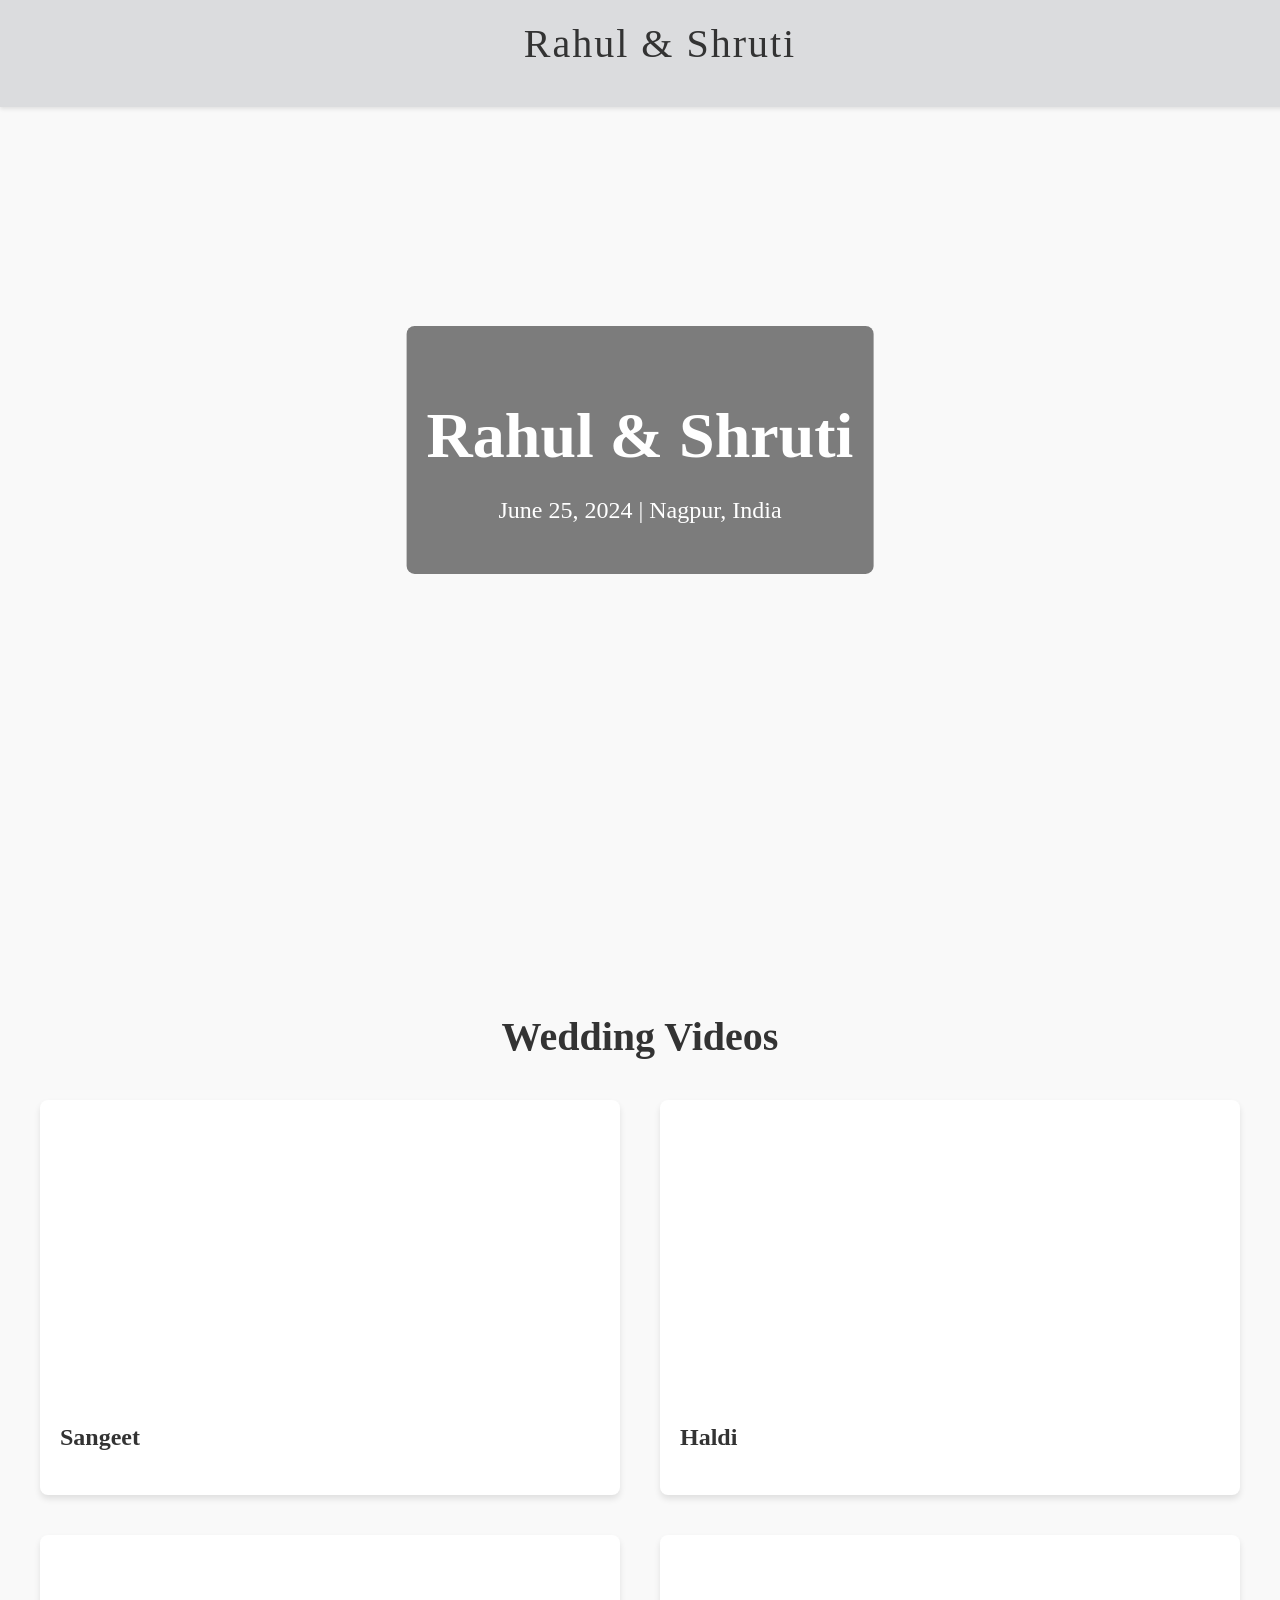
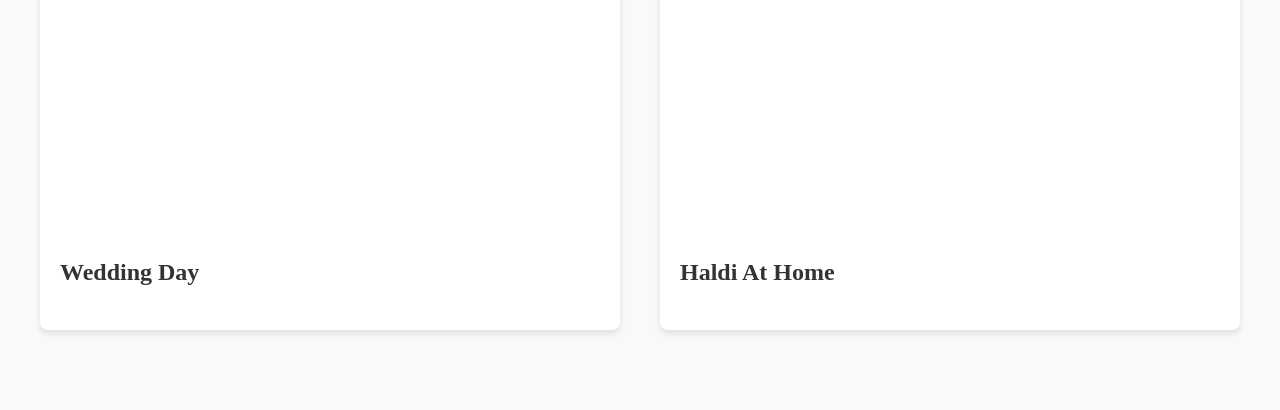
<file: finalindex.html>
<!DOCTYPE html>
<html lang="en">
<head>
    <meta charset="UTF-8">
    <meta name="viewport" content="width=device-width, initial-scale=1.0">
    <title>Rahul & Shruti's Wedding Celebration</title>
    <style>
        body, html {
            margin: 0;
            padding: 0;
            font-family: 'Seagull Std Medium';
            color: #333;
            background-color: #f9f9f9;
        }
        .header {
            background-color: #dbdcde;
            padding: 20px;
            text-align: center;
            box-shadow: 0 2px 4px rgba(0,0,0,0.1);
            position: fixed;
            width: 100%;
            top: 0;
            z-index: 1000;
        }
        .header h1 {
            margin: 0;
            font-size: 2.5em;
            font-weight: 300;
            letter-spacing: 2px;
        }
        .nav {
            display: flex;
            justify-content: center;
            padding: 10px 0;
        }
        .nav a {
            color: #333;
            text-decoration: none;
            margin: 0 15px;
            font-size: 0.9em;
            text-transform: uppercase;
            letter-spacing: 1px;
        }
        .hero {
            position: relative;
            height: 100vh;
            overflow: hidden;
        }
        .hero iframe {
            position: absolute;
            top: 50%;
            left: 50%;
            width: 100vw;
            height: 100vh;
            transform: translate(-50%, -50%);
            pointer-events: none;
        }
        .hero-content {
            position: relative;
            z-index: 1;
            text-align: center;
            padding: 20px;
            color: white;
            background-color: rgba(0,0,0,0.5);
            border-radius: 8px;
            display: inline-block;
            position: absolute;
            top: 50%;
            left: 50%;
            transform: translate(-50%, -50%);
        }
        .hero h2 {
            font-size: 4em;
            margin-bottom: 20px;
        }
        .hero p {
            font-size: 1.5em;
            margin-bottom: 30px;
        }
        .cta-button {
            background-color: white;
            color: #333;
            padding: 15px 30px;
            text-decoration: none;
            font-weight: bold;
            border-radius: 5px;
            font-size: 1.2em;
            transition: all 0.3s ease;
        }
        .cta-button:hover {
            background-color: #333;
            color: white;
        }
        .section {
            padding: 80px 0;
        }
        .container {
            max-width: 1200px;
            margin: 0 auto;
            padding: 0 20px;
        }
        .grid {
            display: grid;
            grid-template-columns: repeat(2, 1fr);
            gap: 40px;
        }
        .grid-item {
            background-color: white;
            box-shadow: 0 4px 6px rgba(0,0,0,0.1);
            overflow: hidden;
            border-radius: 8px;
            transition: transform 0.3s ease;
        }
        .grid-item:hover {
            transform: translateY(-10px);
        }
        .grid-item img {
            width: 100%;
            height: 300px;
            object-fit: cover;
        }
        .grid-item iframe {
            width: 100%;
            height: 300px;
            border: none;
        }
        .grid-item-content {
            padding: 20px;
        }
        .grid-item h3 {
            margin-top: 0;
            font-size: 1.5em;
        }
        .section-title {
            text-align: center;
            font-size: 2.5em;
            margin-bottom: 40px;
        }
        @media (min-aspect-ratio: 16/9) {
            .hero iframe {
                height: 56.25vw;
            }
        }
        @media (max-aspect-ratio: 16/9) {
            .hero iframe {
                width: 177.78vh;
            }
        }
    </style>
</head>
<body>
    <header class="header">
        <h1>Rahul & Shruti</h1>
        <nav class="nav">
        </nav>
    </header>

    <section id="home" class="hero">
        <iframe src="https://www.youtube.com/embed/ca16i6dtPHo?autoplay=1&mute=1&controls=0&loop=1&playlist=ca16i6dtPHo" frameborder="0" allow="autoplay; encrypted-media" allowfullscreen></iframe>
        <div class="hero-content">
            <h2>Rahul & Shruti</h2>
            <p>June 25, 2024 | Nagpur, India</p>
        </div>
    </section>

    <section id="videos" class="section">
        <div class="container">
            <h2 class="section-title">Wedding Videos</h2>
            <div class="grid">
                <div class="grid-item">
                    <iframe src="https://www.youtube.com/embed/ca16i6dtPHo?autoplay=0&mute=0&controls=1&loop=1&playlist=5C5C9ZRml1Y" frameborder="0" allowfullscreen></iframe>
                    <div class="grid-item-content">
                        <h3>Sangeet</h3>
                    </div>
                </div>
                <div class="grid-item">
                    <iframe src="https://www.youtube.com/embed/ca16i6dtPHo?autoplay=0&mute=0&controls=1&loop=1&playlist=Sk8v_AVqWpE" frameborder="0" allowfullscreen></iframe>
                    <div class="grid-item-content">
                        <h3>Haldi</h3>
                    </div>
                </div>
                <div class="grid-item">
                    <iframe src="https://www.youtube.com/embed/ca16i6dtPHo?autoplay=0&mute=0&controls=1&loop=1&playlist=icPOOAqAACs" frameborder="0" allowfullscreen></iframe>
                    <div class="grid-item-content">
                        <h3>Wedding Day</h3>
                    </div>
                </div>
                <div class="grid-item">
                    <iframe src="https://www.youtube.com/embed/ca16i6dtPHo?autoplay=0&mute=0&controls=1&loop=1&playlist=x1HVmEUPhQ4" frameborder="0" allowfullscreen></iframe>
                    <div class="grid-item-content">
                        <h3>Haldi At Home</h3>
                    </div>
                </div>
            </div>
        </div>
    </section>
</body>
</html>
</file>
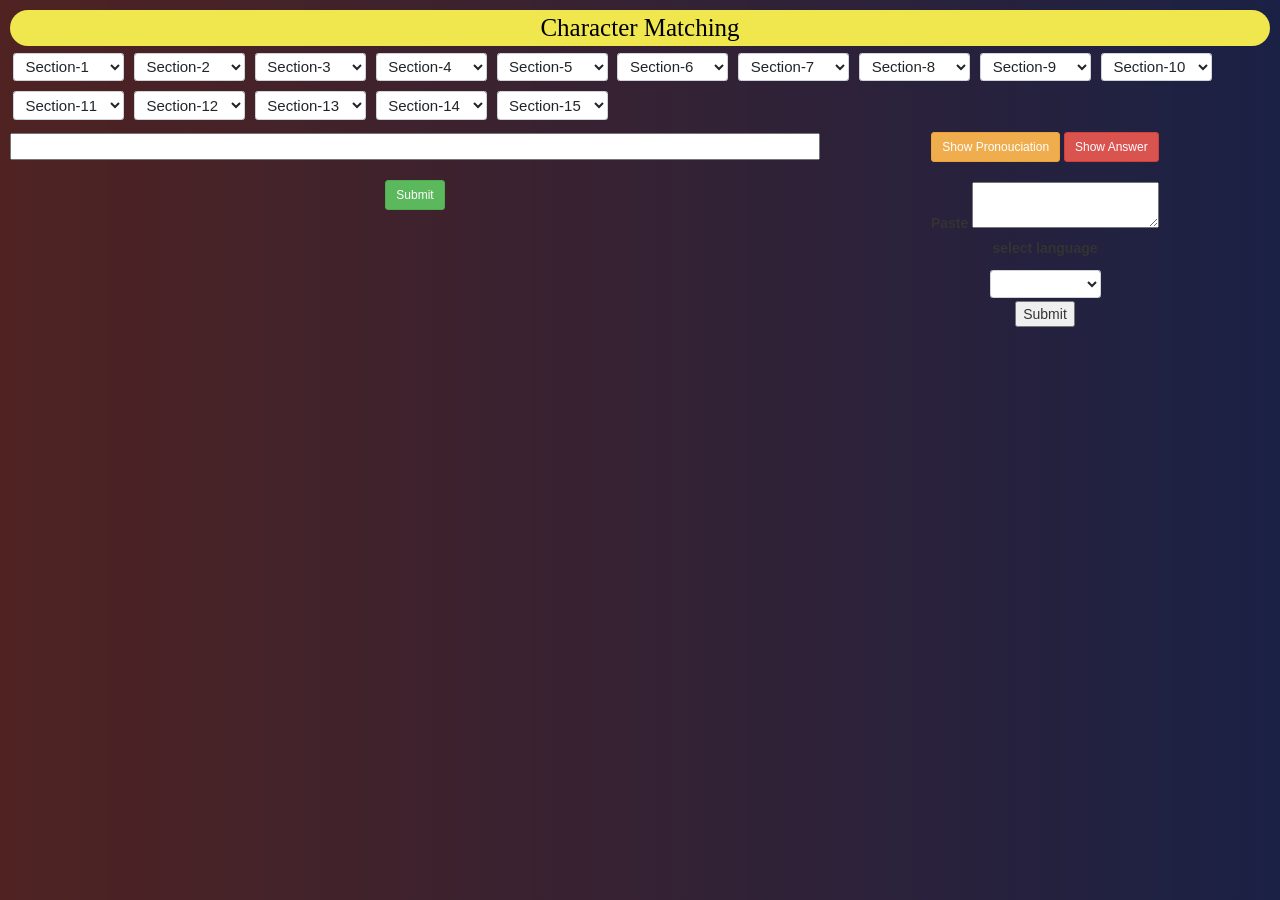
<file: first.html>
<!DOCTYPE html>
<html lang="ja">

<head>
    <meta charset="UTF-8">
    <meta name="viewport" content="width=device-width, initial-scale=1.0">
    <title>Character Matching Game</title>
    <link href="https://netdna.bootstrapcdn.com/bootstrap/3.0.3/css/bootstrap.min.css" rel="stylesheet">
    <style>
        body {
            font-family: Arial, sans-serif;
            margin: 10px;
        }

        .character-grid {
            display: flex;
            flex-wrap: wrap;
            gap: 10px;
             margin-top: 10px; 
            /* padding: 10px;  */
            border-radius: 10px;
        }

        .character {
            padding: 5px;
            border: 1px solid #ccc;
            text-align: center;
            cursor: pointer;
            width: 60px;
            height: 60px;
            color: #fff; 
            background: #000;
            font-size: 35px;
        }

        .incorrect {
            background-color: #f88;
        }

        .correct {
            background-color: #8f8;
        }

        select {
            display: row;
            padding: .375rem .75rem;
            font-size: 1rem;
            font-weight: 400;
            line-height: 1.5;
            color: #212529;
            background-color: #fff;
            background-clip: padding-box;
            border: 1px solid #ced4da;
            border-radius: .25rem;
            transition: border-color .15s ease-in-out, box-shadow .15s ease-in-out;
            margin: 3px;
        }
        #buttonsContainer button{
            color: #fff;
            background-color: #5c96b8;
            border-color: #5c96b8;
            display: inline-block;
            padding: 3px 6px;
            margin-bottom: 0;
            font-size: 18px;
            font-weight: normal;
            line-height: 1.428571429;
            text-align: center;
            white-space: nowrap;
            vertical-align: middle;
            cursor: pointer;
            border: 1px solid transparent;
            border-radius: 4px;
            margin: 3px;
        }
        .table thead tr th, .table tbody tr th, .table thead tr td, .table tbody tr td, .table tfoot tr td{
            padding: 0px;
    line-height: 1;
        }
    </style>
    <style>
        .cus_1{
            background-color: #f0e64e;
            color: #000;
            font-size: 25px;
            border-radius: 25px;
            font-family: fantasy;
        }

        .cus_2{
            background-image: linear-gradient(90deg, rgb(7 5 35 / 8%) 0%, #370403e0 0%, #020931e6 100%), url(https://i0.wp.com/www.michigandaily.com/wp-content/uploads/2021/03/0-1.jpg);
            border-image: repeat;
            background-size: contain;
        }
        select{
            width: 111px;
            margin-top: 7px;
            font-size: 1.5rem;
        }
        .p_2{
            padding: 10px;
        }
        #inputKeys{
            width: 100%;
            word-spacing: 23.5px;
            font-size: 15px;
            padding-left: 13px;
        }
        #dataTable ,#dataTable_2 {
            display: none;
        }

        #dataTable thead,#dataTable_2 thead {
            background-color: #000;
            color: #fff;
        }
        #dataTable tbody,#dataTable_2 tbody {
            background-color: #fff;
        }
        .word {
            display: inline-block;
            width: 60px;
            text-align: center;
            padding: 0px;
            font-size: 13px;
        }
        #output{
            color: #fff;
        }
        @media (max-width: 600px) {
            .word{
            padding: 5px;
            text-align: center;
            cursor: pointer;
            width: 60px;
            font-size: 10px;
              }
            #output{
            color: #fff;
            display: flex;
            flex-wrap: wrap;
            gap: 10px;
            }
            #characters .character:nth-child(-n+5){
                position: relative;
                top: 0px;
                left: 5px;
            }
            #characters .character:nth-child(n+6):nth-child(-n+10) {
                position: relative;
                top: 30PX;
                left: 5px;
            }

            #output .word:nth-child(-n+5) {
                position: relative;
                top: -70px;
                left: 0px;
             }

            #output .word:nth-child(n+6):nth-child(-n+10) {
                position: relative;
                top: 5px; /* Adjust as needed for mobile */
                left: 0px; /* Adjust as needed for mobile */
            }
            #inputKeys{
                margin-top: 45px;
            }
            tbody td {
                font-size: 20px;
                padding: 5px !important;           
             }
             #buttonsContainer button {
                margin: 10px;
             }
}
      
    </style>

</head>

<body class="cus_2">
    <div class="col-md-12 text-center p-0 cus_1">Character Matching</div>

    <div class="col-md-12 row">
    <select id="setSelector1" onchange="loadCharacters_1()">
        <option disabled selected><b>Section-1</b></option>
        <option value="0">Set 1</option>
        <option value="1">Set 2</option>
        <option value="2">Set 3</option>
        <option value="3">Set 4</option>
        <option value="4">Set 5</option>
        <option value="5">Set 6</option>
        <option value="6">Set 7</option>
        <option value="7">Set 8</option>
        <option value="8">Set 9</option>
        <option value="9">Set 10</option>
        <option value="10">Set 11</option>
        <option value="11">Set 12</option>
        <option value="12">Set 13</option>
        <option value="13">Set 14</option>
        <option value="14">Set 15</option>
    </select>
    <select id="setSelector2" onchange="loadCharacters_2()">
        <option disabled selected><b>Section-2</b></option>
        <option value="15">Set 1</option>
        <option value="16">Set 2</option>
        <option value="17">Set 3</option>
        <option value="18">Set 4</option>
        <option value="19">Set 5</option>
        <option value="20">Set 6</option>
        <option value="21">Set 7</option>
        <option value="22">Set 8</option>
        <option value="23">Set 9</option>
        <option value="24">Set 10</option>
        <option value="25">Set 11</option>
        <option value="26">Set 12</option>
        <option value="27">Set 13</option>
        <option value="28">Set 14</option>
        <option value="29">Set 15</option>
    </select>
    <select id="setSelector3" onchange="loadCharacters_3()">
        <option disabled selected><b>Section-3</b></option>
        <option value="30">Set 1</option>
        <option value="31">Set 2</option>
        <option value="32">Set 3</option>
        <option value="33">Set 4</option>
        <option value="34">Set 5</option>
        <option value="35">Set 6</option>
        <option value="36">Set 7</option>
        <option value="37">Set 8</option>
        <option value="38">Set 9</option>
        <option value="39">Set 10</option>
        <option value="40">Set 11</option>
        <option value="41">Set 12</option>
        <option value="42">Set 13</option>
        <option value="43">Set 14</option>
        <option value="44">Set 15</option>
    </select>
    <select id="setSelector4" onchange="loadCharacters_4()">
        <option disabled selected><b>Section-4</b></option>
        <option value="45">Set 1</option>
        <option value="46">Set 2</option>
        <option value="47">Set 3</option>
        <option value="48">Set 4</option>
        <option value="49">Set 5</option>
        <option value="50">Set 6</option>
        <option value="51">Set 7</option>
        <option value="52">Set 8</option>
        <option value="53">Set 9</option>
        <option value="54">Set 10</option>
        <option value="55">Set 11</option>
        <option value="56">Set 12</option>
        <option value="57">Set 13</option>
        <option value="58">Set 14</option>
        <option value="59">Set 15</option>
    </select>
    <select id="setSelector5" onchange="loadCharacters_5()">
        <option disabled selected><b>Section-5</b></option>
        <option value="60">Set 1</option>
        <option value="61">Set 2</option>
        <option value="62">Set 3</option>
        <option value="63">Set 4</option>
        <option value="64">Set 5</option>
        <option value="65">Set 6</option>
        <option value="66">Set 7</option>
        <option value="67">Set 8</option>
        <option value="68">Set 9</option>
        <option value="69">Set 10</option>
        <option value="70">Set 11</option>
        <option value="71">Set 12</option>
        <option value="72">Set 13</option>
        <option value="73">Set 14</option>
        <option value="74">Set 15</option>
    </select>
    <select id="setSelector6" onchange="loadCharacters_6()">
        <option disabled selected><b>Section-6</b></option>
        <option value="75">Set 1</option>
        <option value="76">Set 2</option>
        <option value="77">Set 3</option>
        <option value="78">Set 4</option>
        <option value="79">Set 5</option>
        <option value="80">Set 6</option>
        <option value="81">Set 7</option>
        <option value="82">Set 8</option>
        <option value="83">Set 9</option>
        <option value="84">Set 10</option>
        <option value="85">Set 11</option>
        <option value="86">Set 12</option>
        <option value="87">Set 13</option>
        <option value="88">Set 14</option>
        <option value="89">Set 15</option>
    </select>
    <select id="setSelector7" onchange="loadCharacters_7()">
        <option disabled selected><b>Section-7</b></option>
        <option value="90">Set 1</option>
        <option value="91">Set 2</option>
        <option value="92">Set 3</option>
        <option value="93">Set 4</option>
        <option value="94">Set 5</option>
        <option value="95">Set 6</option>
        <option value="96">Set 7</option>
        <option value="97">Set 8</option>
        <option value="98">Set 9</option>
        <option value="100">Set 10</option>
        <option value="101">Set 11</option>
        <option value="102">Set 12</option>
        <option value="103">Set 13</option>
        <option value="104">Set 14</option>
        <option value="105">Set 15</option>
    </select>
    <select id="setSelector8" onchange="loadCharacters_8()">
        <option disabled selected><b>Section-8</b></option>
        <option value="106">Set 1</option>
        <option value="107">Set 2</option>
        <option value="108">Set 3</option>
        <option value="109">Set 4</option>
        <option value="110">Set 5</option>
        <option value="111">Set 6</option>
        <option value="112">Set 7</option>
        <option value="113">Set 8</option>
        <option value="114">Set 9</option>
        <option value="115">Set 10</option>
        <option value="116">Set 11</option>
        <option value="117">Set 12</option>
        <option value="118">Set 13</option>
        <option value="119">Set 14</option>
        <option value="120">Set 15</option>
    </select>
    <select id="setSelector9" onchange="loadCharacters_9()">
        <option disabled selected><b>Section-9</b></option>
        <option value="121">Set 1</option>
        <option value="122">Set 2</option>
        <option value="123">Set 3</option>
        <option value="124">Set 4</option>
        <option value="125">Set 5</option>
        <option value="126">Set 6</option>
        <option value="127">Set 7</option>
        <option value="128">Set 8</option>
        <option value="129">Set 9</option>
        <option value="130">Set 10</option>
        <option value="131">Set 11</option>
        <option value="132">Set 12</option>
        <option value="133">Set 13</option>
        <option value="134">Set 14</option>
        <option value="135">Set 15</option>
    </select>
    <select id="setSelector10" onchange="loadCharacters_10()">
        <option disabled selected><b>Section-10</b></option>
        <option value="136">Set 1</option>
        <option value="137">Set 2</option>
        <option value="138">Set 3</option>
        <option value="139">Set 4</option>
        <option value="140">Set 5</option>
        <option value="141">Set 6</option>
        <option value="142">Set 7</option>
        <option value="143">Set 8</option>
        <option value="144">Set 9</option>
        <option value="145">Set 10</option>
        <option value="146">Set 11</option>
        <option value="147">Set 12</option>
        <option value="148">Set 13</option>
        <option value="149">Set 14</option>
        <option value="150">Set 15</option>
    </select>
    <select id="setSelector11" onchange="loadCharacters_11()">
        <option disabled selected><b>Section-11</b></option>
        <option value="151">Set 1</option>
        <option value="152">Set 2</option>
        <option value="153">Set 3</option>
        <option value="154">Set 4</option>
        <option value="155">Set 5</option>
        <option value="156">Set 6</option>
        <option value="157">Set 7</option>
        <option value="158">Set 8</option>
        <option value="159">Set 9</option>
        <option value="160">Set 10</option>
        <option value="161">Set 11</option>
        <option value="162">Set 12</option>
        <option value="163">Set 13</option>
        <option value="164">Set 14</option>
        <option value="165">Set 15</option>
    </select>
    <select id="setSelector12" onchange="loadCharacters_12()">
        <option disabled selected><b>Section-12</b></option>
        <option value="166">Set 1</option>
        <option value="167">Set 2</option>
        <option value="168">Set 3</option>
        <option value="169">Set 4</option>
        <option value="170">Set 5</option>
        <option value="171">Set 6</option>
        <option value="172">Set 7</option>
        <option value="173">Set 8</option>
        <option value="174">Set 9</option>
        <option value="175">Set 10</option>
        <option value="176">Set 11</option>
        <option value="177">Set 12</option>
        <option value="178">Set 13</option>
        <option value="179">Set 14</option>
        <option value="180">Set 15</option>
    </select>
    <select id="setSelector13" onchange="loadCharacters_13()">
        <option disabled selected><b>Section-13</b></option>
        <option value="181">Set 1</option>
        <option value="182">Set 2</option>
        <option value="183">Set 3</option>
        <option value="184">Set 4</option>
        <option value="185">Set 5</option>
        <option value="186">Set 6</option>
        <option value="187">Set 7</option>
        <option value="188">Set 8</option>
        <option value="189">Set 9</option>
        <option value="190">Set 10</option>
        <option value="191">Set 11</option>
        <option value="192">Set 12</option>
        <option value="193">Set 13</option>
        <option value="194">Set 14</option>
        <option value="195">Set 15</option>
    </select>
    <select id="setSelector14" onchange="loadCharacters_14()">
        <option disabled selected><b>Section-14</b></option>
        <option value="196">Set 1</option>
        <option value="197">Set 2</option>
        <option value="198">Set 3</option>
        <option value="199">Set 4</option>
        <option value="200">Set 5</option>
        <option value="201">Set 6</option>
        <option value="202">Set 7</option>
        <option value="203">Set 8</option>
        <option value="204">Set 9</option>
    </select>
    <select id="setSelector15" onchange="loadCharacters_15()">
        <option disabled selected><b>Section-15</b></option>
        <option value="205">Set 10</option>
        <option value="206">Set 11</option>
        <option value="207">Set 12</option>
        <option value="208">Set 13</option>
        <option value="209">Set 14</option>
        <option value="210">Set 15</option>
        <option value="211">Set 16</option>
        <option value="212">Set 17</option>
        <option value="213">Set 18</option>
    </select>
</div>
<div class="col-md-12 row p-0 m-0"style="padding:0px">
    <div class="col-md-8 p-0">
        <div id="characters" class="character-grid"></div>
        <div id="output"></div>
        <input type="text" id="inputKeys" placeholder="" style="text-align: center;" onchange="addSpace()"/>
            <div class="col-md-12 text-center"style="padding:0px">
                <br/>
                <button onclick="checkAnswer()" class="btn btn-sm btn-success">Submit</button>
                <br/>
                <p id="result"></p>
                <div id="buttonsContainer"></div>
               
                <!-- <p  style="background-color:#fff; padding: 5px;"   id="cheatSheet"></p> -->
            </div>
</div>
<div class="col-md-4 text-center justify-content-center"style="padding:9px 15px">
    <button onclick="showPronunciation()" class="btn btn-sm btn-warning">Show Pronouciation</button> <button onclick="showAns()" class="btn btn-sm btn-danger">Show Answer</button>

    <div class="col-md-12" style="padding: 10px 0px;">
        <div class="col-md-12"id="dataTable">
            <table class="table table-bordered text-center" >
                <thead>
                    <tr>
                        <th style="padding: 7px;">Number</th>
                        <th style="padding: 7px;">utterance</th>
                        <th style="padding: 7px;">Listen</th>
                    </tr>
                </thead>
                <tbody>
                    <!-- Data will be inserted here -->
                </tbody>
            </table>
        </div>
        <div class="col-md-12"id="dataTable_2">
            <table class="table table-bordered text-center">
                <thead>
                    <tr>
                        <th style="padding: 7px;">Number</th>
                        <th style="padding: 7px;">character</th>
                        <th style="padding: 7px;">utterance</th>
                        <th style="padding: 7px;">Listen</th>
                    </tr>
                </thead>
                <tbody>
                    <!-- Data will be inserted here -->
                </tbody>
            </table>
        </div>
    </div>
    <div class="wrapper" style="display: block;">
        <form action="#">
          <div class="row">
            <label>Paste</label>
            <textarea id="textarea"></textarea>
          </div>
          <div class="row">
            <label>select language</label>
            <div class="outer">
              <select id="select"></select>
            </div>
          </div>
          <button id="button">Submit</button>
        </form>
      </div>
</div>

    <script>
const data = [
    [{"1":"亜","(1)":"a"},{"2":"課","(2)":"ka"},{"3":"欧","(3)":"ou"},{"4":"案","(4)":"an"},{"5":"曖","(5)":"ai"},{"6":"位","(6)":"i"},{"7":"握","(7)":"aku"},{"8":"圧","(8)":"atsu"},{"9":"扱","(9)":"koki"},{"0":"宛","(0)":"ate"}],
    [{"1":"嵐","(1)":"arashi"},{"2":"安","(2)":"yasu"},{"3":"愛","(3)":"ai"},{"4":"暗","(4)":"an"},{"5":"因","(5)":"in"},{"6":"栄","(6)":"sakai"},{"7":"悪","(7)":"aku"},{"8":"延","(8)":"nobu"},{"9":"宇","(9)":"u"},{"0":"依","(0)":"i"}],
    [{"1":"委","(1)":"oi"},{"2":"陰","(2)":"in"},{"3":"為","(3)":"tameie"},{"4":"永","(4)":"ei"},{"5":"胃","(5)":"i"},{"6":"尉","(6)":"yu"},{"7":"央","(7)":"ou"},{"8":"閲","(8)":"etsu"},{"9":"萎","(9)":"sai"},{"0":"偉","(0)":"erai"}],
    [{"1":"椅","(1)":"isumi"},{"2":"彙","(2)":"huì"},{"3":"音","(3)":"on"},{"4":"違","(4)":"chigau"},{"5":"維","(5)":"i"},{"6":"英","(6)":"ei"},{"7":"遠","(7)":"en"},{"8":"応","(8)":"ou"},{"9":"域","(9)":"iki"},{"0":"育","(0)":"iku"}],
    [{"1":"一","(1)":"ichi"},{"2":"壱","(2)":"issei"},{"3":"逸","(3)":"itsu"},{"4":"茨","(4)":"ibara"},{"5":"芋","(5)":"imo"},{"6":"引","(6)":"biki"},{"7":"印","(7)":"shirushi"},{"8":"以","(8)":"i"},{"9":"咽","(9)":"in"},{"0":"恩","(0)":"on"}],
    [{"1":"縁","(1)":"en"},{"2":"億","(2)":"oku"},{"3":"淫","(3)":"in"},{"4":"威","(4)":"i"},{"5":"飲","(5)":"no"},{"6":"衛","(6)":"ei"},{"7":"化","(7)":"ka"},{"8":"右","(8)":"migi"},{"9":"易","(9)":"eki"},{"0":"羽","(0)":"u"}],
    [{"1":"雨","(1)":"ame"},{"2":"唄","(2)":"uta"},{"3":"鬱","(3)":"utsu"},{"4":"畝","(4)":"une"},{"5":"浦","(5)":"ura"},{"6":"運","(6)":"un"},{"7":"雲","(7)":"kumo"},{"8":"円","(8)":"en"},{"9":"泳","(9)":"ei"},{"0":"慰","(0)":"i"}],
    [{"1":"臆","(1)":"oku"},{"2":"衣","(2)":"i"},{"3":"営","(3)":"ei"},{"4":"温","(4)":"on"},{"5":"影","(5)":"kage"},{"6":"慣","(6)":"kan"},{"7":"艶","(7)":"en"},{"8":"改","(8)":"kai"},{"9":"看","(9)":"kan"},{"0":"益","(0)":"eki"}],
    [{"1":"液","(1)":"eki"},{"2":"駅","(2)":"okawa"},{"3":"郭","(3)":"kaku"},{"4":"越","(4)":"echi"},{"5":"謁","(5)":"etsu"},{"6":"頑","(6)":"gan"},{"7":"狂","(7)":"kyou"},{"8":"囲","(8)":"i"},{"9":"沿","(9)":"en"},{"0":"炎","(0)":"honoo"}],
    [{"1":"怨","(1)":"on"},{"2":"懐","(2)":"kai"},{"3":"媛","(3)":"me"},{"4":"慨","(4)":"gai"},{"5":"園","(5)":"en"},{"6":"煙","(6)":"kemuri"},{"7":"猿","(7)":"saru"},{"8":"遺","(8)":"i"},{"9":"鉛","(9)":"namari"},{"0":"塩","(0)":"shio"}],
    [{"1":"演","(1)":"en"},{"2":"員","(2)":"in"},{"3":"菓","(3)":"ka"},{"4":"汚","(4)":"o"},{"5":"棺","(5)":"kan"},{"6":"凹","(6)":"boko"},{"7":"確","(7)":"kaku"},{"8":"緯","(8)":"i"},{"9":"往","(9)":"ou"},{"0":"押","(0)":"oshi"}],
    [{"1":"旺","(1)":"yau"},{"2":"挨","(2)":"ai"},{"3":"殴","(3)":"ou"},{"4":"桜","(4)":"sakura"},{"5":"翁","(5)":"okina"},{"6":"奥","(6)":"oku"},{"7":"横","(7)":"yoko"},{"8":"岡","(8)":"oko"},{"9":"屋","(9)":"ya"},{"0":"院","(0)":"in"}],
    [{"1":"憶","(1)":"oku"},{"2":"完","(2)":"kan"},{"3":"虞","(3)":"gu"},{"4":"乙","(4)":"otsu"},{"5":"俺","(5)":"ore"},{"6":"卸","(6)":"oroshi"},{"7":"意","(7)":"i"},{"8":"姻","(8)":"in"},{"9":"詠","(9)":"ei"},{"0":"穏","(0)":"on"}],
    [{"1":"下","(1)":"ge"},{"2":"韻","(2)":"in"},{"3":"火","(3)":"hi"},{"4":"勧","(4)":"kan"},{"5":"貴","(5)":"ki"},{"6":"仮","(6)":"kari"},{"7":"何","(7)":"nani"},{"8":"花","(8)":"hana"},{"9":"佳","(9)":"ka"},{"0":"且","(0)":"katsu"}],
    [{"1":"獲","(1)":"kaku"},{"2":"河","(2)":"kawa"},{"3":"苛","(3)":"ira"},{"4":"奇","(4)":"ki"},{"5":"架","(5)":"ka"},{"6":"夏","(6)":"natsu"},{"7":"家","(7)":"ie"},{"8":"荷","(8)":"ni"},{"9":"華","(9)":"hannah"},{"0":"隠","(0)":"in"}],
    [{"1":"貫","(1)":"kan"},{"2":"渦","(2)":"uzu"},{"3":"既","(3)":"ki"},{"4":"嫁","(4)":"yome"},{"5":"暇","(5)":"hima"},{"6":"禍","(6)":"ka"},{"7":"靴","(7)":"kutsu"},{"8":"急","(8)":"kyuu"},{"9":"歌","(9)":"uta"},{"0":"箇","(0)":"ko"}],
    [{"1":"危","(1)":"ki"},{"2":"哀","(2)":"ai"},{"3":"蚊","(3)":"ka"},{"4":"牙","(4)":"kiba"},{"5":"瓦","(5)":"kawara"},{"6":"我","(6)":"ware"},{"7":"解","(7)":"kai"},{"8":"芽","(8)":"me"},{"9":"勘","(9)":"kan"},{"0":"雅","(0)":"ga"}],
    [{"1":"餓","(1)":"ga"},{"2":"格","(2)":"kaku"},{"3":"幹","(3)":"kan"},{"4":"灰","(4)":"hai"},{"5":"気","(5)":"ki"},{"6":"拠","(6)":"kyo"},{"7":"疑","(7)":"gi"},{"8":"医","(8)":"i"},{"9":"怪","(9)":"kai"},{"0":"喝","(0)":"katsu"}],
    [{"1":"旧","(1)":"kyuu"},{"2":"海","(2)":"umi"},{"3":"願","(3)":"gan"},{"4":"皆","(4)":"mina"},{"5":"記","(5)":"ki"},{"6":"絵","(6)":"e"},{"7":"儀","(7)":"gi"},{"8":"階","(8)":"kai"},{"9":"塊","(9)":"katamari"},{"0":"却","(0)":"kyaku"}],
    [{"1":"画","(1)":"ga"},{"2":"潰","(2)":"tsubu"},{"3":"還","(3)":"kan"},{"4":"宴","(4)":"en"},{"5":"諧","(5)":"kayuki"},{"6":"貝","(6)":"kai"},{"7":"外","(7)":"gai"},{"8":"劾","(8)":"gai"},{"9":"輝","(9)":"ki"},{"0":"崖","(0)":"gake"}],
    [{"1":"企","(1)":"ki"},{"2":"街","(2)":"machi"},{"3":"援","(3)":"en"},{"4":"緩","(4)":"kan"},{"5":"級","(5)":"kyuu"},{"6":"開","(6)":"kai"},{"7":"骸","(7)":"gai"},{"8":"垣","(8)":"gaki"},{"9":"柿","(9)":"kaki"},{"0":"各","(0)":"kaku"}],
    [{"1":"角","(1)":"kado"},{"2":"拡","(2)":"hiromu"},{"3":"革","(3)":"kawa"},{"4":"介","(4)":"kai"},{"5":"伎","(5)":"ki"},{"6":"殻","(6)":"kara"},{"7":"悦","(7)":"etsu"},{"8":"覚","(8)":"satoru"},{"9":"議","(9)":"gi"},{"0":"隔","(0)":"kaku"}],
    [{"1":"希","(1)":"ki"},{"2":"異","(2)":"i"},{"3":"果","(3)":"ka"},{"4":"嚇","(4)":"kaku"},{"5":"義","(5)":"gi"},{"6":"学","(6)":"gaku"},{"7":"岳","(7)":"dake"},{"8":"楽","(8)":"raku"},{"9":"額","(9)":"gaku"},{"0":"顎","(0)":"ago"}],
    [{"1":"掛","(1)":"kake"},{"2":"潟","(2)":"kata"},{"3":"核","(3)":"kaku"},{"4":"毀","(4)":"ki"},{"5":"拐","(5)":"kai"},{"6":"渇","(6)":"katsu"},{"7":"割","(7)":"wari"},{"8":"葛","(8)":"kuzu"},{"9":"滑","(9)":"name"},{"0":"褐","(0)":"kasshu"}],
    [{"1":"轄","(1)":"katsu"},{"2":"ka"},{"3":"株","(3)":"kabu"},{"4":"規","(4)":"ki"},{"5":"鎌","(5)":"kama"},{"6":"刈","(6)":"kari"},{"7":"干","(7)":"boshi"},{"8":"刊","(8)":"kan"},{"9":"甘","(9)":"ama"},{"0":"汗","(0)":"ase"}],
    [{"1":"軌","(1)":"ki"},{"2":"映","(2)":"ei"},{"3":"肝","(3)":"kimo"},{"4":"休","(4)":"kyuu"},{"5":"冠","(5)":"kanmuri"},{"6":"巻","(6)":"maki"},{"7":"疫","(7)":"eki"},{"8":"陥","(8)":"kan"},{"9":"乾","(9)":"ono"},{"0":"賀","(0)":"ga"}],
    [{"1":"涯","(1)":"gai"},{"2":"貨","(2)":"ka"},{"3":"寒","(3)":"samu"},{"4":"戒","(4)":"kai"},{"5":"堪","(5)":"tan"},{"6":"戯","(6)":"gi"},{"7":"敢","(7)":"isamu"},{"8":"王","(8)":"ou"},{"9":"款","(9)":"kan"},{"0":"間","(0)":"ma"}],
    [{"1":"季","(1)":"ki"},{"2":"加","(2)":"ka"},{"3":"寛","(3)":"hiroshi"},{"4":"回","(4)":"kai"},{"5":"虐","(5)":"gyaku"},{"6":"窮","(6)":"kyuu"},{"7":"鋭","(7)":"ei"},{"8":"局","(8)":"kyoku"},{"9":"関","(9)":"seki"},{"0":"歓","(0)":"kan"}],
    [{"1":"嗅","(1)":"kyuu"},{"2":"蓋","(2)":"gai"},{"3":"峡","(3)":"kyou"},{"4":"壊","(4)":"kai"},{"5":"期","(5)":"ki"},{"6":"菌","(6)":"kin"},{"7":"穫","(7)":"kaku"},{"8":"観","(8)":"kan"},{"9":"偶","(9)":"guu"},{"0":"吟","(0)":"gin"}],
    [{"1":"鑑","(1)":"kazumi"},{"2":"丸","(2)":"maru"},{"3":"含","(3)":"gan"},{"4":"岸","(4)":"kishi"},{"5":"岩","(5)":"iwa"},{"6":"玩","(6)":"otoryo"},{"7":"眼","(7)":"me"},{"8":"移","(8)":"i"},{"9":"顔","(9)":"kao"},{"0":"料","(0)":"ryou"}],
    [{"1":"患","(1)":"kan"},{"2":"括","(2)":"katsu"},{"3":"区","(3)":"ku"},{"4":"机","(4)":"tsukue"},{"5":"会","(5)":"kai"},{"6":"岐","(6)":"gi"},{"7":"閣","(7)":"kaku"},{"8":"忌","(8)":"imi"},{"9":"汽","(9)":"ki"},{"0":"科","(0)":"ka"}],
    [{"1":"祈","(1)":"ino"},{"2":"僅","(2)":"kin"},{"3":"紀","(3)":"kiomi"},{"4":"缶","(4)":"kan"},{"5":"過","(5)":"ka"},{"6":"械","(6)":"kai"},{"7":"居","(7)":"i"},{"8":"飢","(8)":"ki"},{"9":"鬼","(9)":"oni"},{"0":"教","(0)":"kyou"}],
    [{"1":"基","(1)":"motoi"},{"2":"寄","(2)":"yadoriki"},{"3":"釜","(3)":"kama"},{"4":"亀","(4)":"kame"},{"5":"凝","(5)":"gyou"},{"6":"幾","(6)":"ikuya"},{"7":"揮","(7)":"ki"},{"8":"巨","(8)":"kyo"},{"9":"管","(9)":"kan"},{"0":"可","(0)":"ka"}],
    [{"1":"監","(1)":"kan"},{"2":"活","(2)":"katsu"},{"3":"旗","(3)":"hata"},{"4":"器","(4)":"utsuwa"},{"5":"共","(5)":"kyou"},{"6":"害","(6)":"gai"},{"7":"救","(7)":"kyuu"},{"8":"騎","(8)":"ki"},{"9":"技","(9)":"waza"},{"0":"宜","(0)":"mube"}],
    [{"1":"偽","(1)":"nise"},{"2":"句","(2)":"ku"},{"3":"距","(3)":"kyo"},{"4":"喚","(4)":"kan"},{"5":"概","(5)":"gai"},{"6":"換","(6)":"ka"},{"7":"惧","(7)":"gu"},{"8":"犠","(8)":"gi"},{"9":"較","(9)":"kaku"},{"0":"菊","(0)":"kiku"}],
    [{"1":"吉","(1)":"kichi"},{"2":"喫","(2)":"kitsu"},{"3":"詰","(3)":"zume"},{"4":"楷","(4)":"kai"},{"5":"客","(5)":"kyaku"},{"6":"脚","(6)":"ashi"},{"7":"逆","(7)":"gyaku"},{"8":"感","(8)":"kan"},{"9":"九","(9)":"kyou"},{"0":"久","(0)":"hisashi"}],
    [{"1":"緊","(1)":"kin"},{"2":"弓","(2)":"yumi"},{"3":"丘","(3)":"oka"},{"4":"悔","(4)":"kai"},{"5":"官","(5)":"kan"},{"6":"吸","(6)":"kyuu"},{"7":"朽","(7)":"ku"},{"8":"臼","(8)":"usu"},{"9":"求","(9)":"motome"},{"0":"究","(0)":"kiwamu"}],
    [{"1":"泣","(1)":"na"},{"2":"寡","(2)":"ka"},{"3":"該","(3)":"gai"},{"4":"金","(4)":"kin"},{"5":"宮","(5)":"miya"},{"6":"窟","(6)":"kutsu"},{"7":"激","(7)":"geki"},{"8":"給","(8)":"kyuu"},{"9":"棄","(9)":"ki"},{"0":"漢","(0)":"kan"}],
    [{"1":"牛","(1)":"ushi"},{"2":"憬","(2)":"kei"},{"3":"献","(3)":"ken"},{"4":"起","(4)":"ki"},{"5":"拒","(5)":"kyo"},{"6":"廉","(6)":"ren"},{"7":"孤","(7)":"ko"},{"8":"虚","(8)":"kyo"},{"9":"屈","(9)":"kutsu"},{"0":"簡","(0)":"kan"}],
    [{"1":"魚","(1)":"uo"},{"2":"御","(2)":"o"},{"3":"漁","(3)":"ryou"},{"4":"撃","(4)":"geki"},{"5":"畿","(5)":"ki"},{"6":"潔","(6)":"ketsu"},{"7":"畏","(7)":"i"},{"8":"京","(8)":"kyou"},{"9":"慶","(9)":"kei"},{"0":"碁","(0)":"go"}],
    [{"1":"言","(1)":"gen"},{"2":"弧","(2)":"ko"},{"3":"憾","(3)":"kai"},{"4":"挟","(4)":"hasa"},{"5":"甲","(5)":"kou"},{"6":"決","(6)":"ketsu"},{"7":"軒","(7)":"ken"},{"8":"胸","(8)":"mune"},{"9":"悟","(9)":"go"},{"0":"強","(0)":"kyou"}],
    [{"1":"帰","(1)":"ki"},{"2":"郷","(2)":"gou"},{"3":"境","(3)":"sakai"},{"4":"橋","(4)":"hashi"},{"5":"舷","(5)":"gen"},{"6":"鏡","(6)":"kagami"},{"7":"呼","(7)":"ko"},{"8":"渓","(8)":"kei"},{"9":"驚","(9)":"kyou"},{"0":"仰","(0)":"gyou"}],
    [{"1":"暁","(1)":"akatsuki"},{"2":"業","(2)":"gyou"},{"3":"携","(3)":"kei"},{"4":"響","(4)":"kyou"},{"5":"棋","(5)":"ki"},{"6":"極","(6)":"kyoku"},{"7":"玉","(7)":"tama"},{"8":"巾","(8)":"haba"},{"9":"斤","(9)":"kin"},{"0":"均","(0)":"hitoshi"}],
    [{"1":"近","(1)":"chika"},{"2":"糾","(2)":"kyuu"},{"3":"結","(3)":"ketsu"},{"4":"勤","(4)":"tsutomu"},{"5":"琴","(5)":"koto"},{"6":"筋","(6)":"suji"},{"7":"閑","(7)":"kan"},{"8":"禁","(8)":"kin"},{"9":"語","(9)":"go"},{"0":"錦","(0)":"nishiki"}],
    [{"1":"謹","(1)":"kin"},{"2":"襟","(2)":"eri"},{"3":"艦","(3)":"kan"},{"4":"銀","(4)":"gin"},{"5":"稼","(5)":"ka"},{"6":"欺","(6)":"gi"},{"7":"計","(7)":"kei"},{"8":"駆","(8)":"ku"},{"9":"具","(9)":"gu"},{"0":"擬","(0)":"gi"}],
    [{"1":"愚","(1)":"gu"},{"2":"空","(2)":"kuu"},{"3":"韓","(3)":"kan"},{"4":"寮","(4)":"ryou"},{"5":"隅","(5)":"sumi"},{"6":"串","(6)":"kushi"},{"7":"倹","(7)":"ken"},{"8":"掘","(8)":"kutsu"},{"9":"機","(9)":"ki"},{"0":"熊","(0)":"kuma"}],
    [{"1":"繰","(1)":"kuri"},{"2":"君","(2)":"kimiyo"},{"3":"訓","(3)":"kawano"},{"4":"勲","(4)":"isao"},{"5":"薫","(5)":"kaori"},{"6":"軍","(6)":"kano"},{"7":"郡","(7)":"koori"},{"8":"群","(8)":"gun"},{"9":"兄","(9)":"ani"},{"0":"刑","(0)":"kei"}],
    [{"1":"県","(1)":"ken"},{"2":"系","(2)":"kii"},{"3":"現","(3)":"gen"},{"4":"茎","(4)":"kuki"},{"5":"係","(5)":"gakari"},{"6":"型","(6)":"gata"},{"7":"庫","(7)":"ko"},{"8":"苦","(8)":"ku"},{"9":"恵","(9)":"megumu"},{"0":"啓","(0)":"kei"}],
    [{"1":"検","(1)":"ken"},{"2":"曲","(2)":"kyoku"},{"3":"経","(3)":"kyou"},{"4":"蛍","(4)":"hotaru"},{"5":"練","(5)":"ren"},{"6":"好","(6)":"kou"},{"7":"故","(7)":"ko"},{"8":"才","(8)":"sai"},{"9":"喜","(9)":"ki"},{"0":"継","(0)":"kei"}],
    [{"1":"向","(1)":"kou"},{"2":"享","(2)":"kyou"},{"3":"去","(3)":"kyo"},{"4":"娯","(4)":"go"},{"5":"穀","(5)":"koku"},{"6":"警","(6)":"kei"},{"7":"鶏","(7)":"niwatori"},{"8":"芸","(8)":"gei"},{"9":"迎","(9)":"mukai"},{"0":"鯨","(0)":"kujira"}],
    [{"1":"隙","(1)":"suki"},{"2":"劇","(2)":"geki"},{"3":"景","(3)":"kei"},{"4":"球","(4)":"kyuu"},{"5":"桁","(5)":"keta"},{"6":"香","(6)":"kou"},{"7":"穴","(7)":"ana"},{"8":"血","(8)":"ketsu"},{"9":"恐","(9)":"kyou"},{"0":"環","(0)":"kan"}],
    [{"1":"傑","(1)":"ketsu"},{"2":"叫","(2)":"kyou"},{"3":"月","(3)":"tsuki"},{"4":"犬","(4)":"inu"},{"5":"坑","(5)":"kou"},{"6":"見","(6)":"mi"},{"7":"傲","(7)":"gou"},{"8":"肩","(8)":"kata"},{"9":"建","(9)":"date"},{"0":"研","(0)":"ken"}],
    [{"1":"形","(1)":"kei"},{"2":"許","(2)":"kyo"},{"3":"豪","(3)":"gou"},{"4":"酵","(4)":"kou"},{"5":"査","(5)":"sa"},{"6":"恭","(6)":"kyou"},{"7":"彩","(7)":"sai"},{"8":"険","(8)":"ken"},{"9":"厳","(9)":"gen"},{"0":"債","(0)":"sai"}],
    [{"1":"掲","(1)":"kei"},{"2":"嫌","(2)":"iya"},{"3":"館","(3)":"kan"},{"4":"絹","(4)":"kinu"},{"5":"孔","(5)":"kou"},{"6":"権","(6)":"gonnai"},{"7":"合","(7)":"gou"},{"8":"困","(8)":"kon"},{"9":"謙","(9)":"ken"},{"0":"鍵","(0)":"kagi"}],
    [{"1":"繭","(1)":"mayu"},{"2":"講","(2)":"kou"},{"3":"佐","(3)":"sa"},{"4":"懸","(4)":"ken"},{"5":"元","(5)":"moto"},{"6":"幻","(6)":"maboroshi"},{"7":"再","(7)":"sai"},{"8":"協","(8)":"kyou"},{"9":"弦","(9)":"tsuru"},{"0":"限","(0)":"gen"}],
    [{"1":"原","(1)":"hara"},{"2":"径","(2)":"kei"},{"3":"拘","(3)":"kou"},{"4":"減","(4)":"gen"},{"5":"源","(5)":"minamoto"},{"6":"圏","(6)":"ken"},{"7":"己","(7)":"onore"},{"8":"戸","(8)":"to"},{"9":"古","(9)":"furu"},{"0":"競","(0)":"kyou"}],
    [{"1":"孝","(1)":"kou"},{"2":"股","(2)":"mata"},{"3":"虎","(3)":"tora"},{"4":"挙","(4)":"kyo"},{"5":"況","(5)":"kyou"},{"6":"恨","(6)":"kon"},{"7":"枯","(7)":"kare"},{"8":"個","(8)":"ko"},{"9":"契","(9)":"kei"},{"0":"湖","(0)":"megami"}],
    [{"1":"雇","(1)":"yatoi"},{"2":"誇","(2)":"ko"},{"3":"鼓","(3)":"tsuzumi"},{"4":"錮","(4)":"gu"},{"5":"顧","(5)":"kari"},{"6":"考","(6)":"kou"},{"7":"験","(7)":"ken"},{"8":"憩","(8)":"kei"},{"9":"呉","(9)":"kure"},{"0":"後","(0)":"go"}],
    [{"1":"稽","(1)":"kei"},{"2":"脅","(2)":"kyou"},{"3":"唆","(3)":"sa"},{"4":"及","(4)":"kyuu"},{"5":"誤","(5)":"go"},{"6":"護","(6)":"mamoru"},{"7":"口","(7)":"guchi"},{"8":"采","(8)":"sai"},{"9":"公","(9)":"kou"},{"0":"勾","(0)":"magari"}],
    [{"1":"遣","(1)":"ken"},{"2":"鎖","(2)":"sa"},{"3":"巧","(3)":"takumi"},{"4":"広","(4)":"hirouji"},{"5":"最","(5)":"sai"},{"6":"昆","(6)":"kon"},{"7":"光","(7)":"hikari"},{"8":"詣","(8)":"kei"},{"9":"后","(9)":"kou"},{"0":"凶","(0)":"kyou"}],
    [{"1":"江","(1)":"e"},{"2":"五","(2)":"go"},{"3":"行","(3)":"gyou"},{"4":"件","(4)":"ken"},{"5":"固","(5)":"ko"},{"6":"載","(6)":"sai"},{"7":"策","(7)":"saku"},{"8":"更","(8)":"sara"},{"9":"効","(9)":"kou"},{"0":"幸","(0)":"sachi"}],
    [{"1":"矯","(1)":"kyou"},{"2":"憲","(2)":"ken"},{"3":"侯","(3)":"cai"},{"4":"厚","(4)":"atsu"},{"5":"恒","(5)":"hosokawa"},{"6":"刷","(6)":"satsu"},{"7":"皇","(7)":"kou"},{"8":"紅","(8)":"beni"},{"9":"荒","(9)":"ara"},{"0":"仕","(0)":"shi"}],
    [{"1":"欠","(1)":"ketsu"},{"2":"惨","(2)":"san"},{"3":"刹","(3)":"satsu"},{"4":"残","(4)":"zan"},{"5":"肢","(5)":"shi"},{"6":"貢","(6)":"mitsugu"},{"7":"至","(7)":"shi"},{"8":"高","(8)":"takaie"},{"9":"康","(9)":"yasushi"},{"0":"控","(0)":"kou"}],
    [{"1":"採","(1)":"sai"},{"2":"黄","(2)":"ki"},{"3":"参","(3)":"san"},{"4":"撮","(4)":"satsu"},{"5":"港","(5)":"minato"},{"6":"作","(6)":"saku"},{"7":"絞","(7)":"shibori"},{"8":"思","(8)":"shi"},{"9":"溝","(9)":"mizo"},{"0":"鉱","(0)":"kou"}],
    [{"1":"宰","(1)":"sai"},{"2":"綱","(2)":"tsuna"},{"3":"察","(3)":"satsu"},{"4":"昨","(4)":"saku"},{"5":"興","(5)":"kyou"},{"6":"衡","(6)":"hira"},{"7":"鋼","(7)":"hagane"},{"8":"顕","(8)":"ken"},{"9":"購","(9)":"kou"},{"0":"乞","(0)":"ko"}],
    [{"1":"号","(1)":"g"},{"2":"肯","(2)":"kou"},{"3":"酸","(3)":"san"},{"4":"剛","(4)":"gou"},{"5":"柵","(5)":"saku"},{"6":"兼","(6)":"ken"},{"7":"克","(7)":"kotsu"},{"8":"告","(8)":"tsuge"},{"9":"谷","(9)":"tani"},{"0":"刻","(0)":"koku"}],
    [{"1":"国","(1)":"kuni"},{"2":"黒","(2)":"kuroi"},{"3":"午","(3)":"go"},{"4":"酷","(4)":"koku"},{"5":"獄","(5)":"goku"},{"6":"骨","(6)":"khotsa"},{"7":"駒","(7)":"koma"},{"8":"込","(8)":"komi"},{"9":"頃","(9)":"koro"},{"0":"今","(0)":"ima"}],
    [{"1":"賢","(1)":"ken"},{"2":"交","(2)":"kou"},{"3":"軽","(3)":"kei"},{"4":"根","(4)":"ne"},{"5":"冊","(5)":"satsu"},{"6":"産","(6)":"san"},{"7":"痕","(7)":"ato"},{"8":"紺","(8)":"kon"},{"9":"魂","(9)":"tamashii"},{"0":"墾","(0)":"khom"}],
    [{"1":"懇","(1)":"kon"},{"2":"左","(2)":"hidari"},{"3":"敬","(3)":"kei"},{"4":"沙","(4)":"sha"},{"5":"拳","(5)":"ken"},{"6":"砂","(6)":"suna"},{"7":"供","(7)":"kyou"},{"8":"差","(8)":"shisa"},{"9":"詐","(9)":"sa"},{"0":"功","(0)":"kou"}],
    [{"1":"座","(1)":"za"},{"2":"挫","(2)":"kuji"},{"3":"傾","(3)":"kei"},{"4":"玄","(4)":"gen"},{"5":"算","(5)":"san"},{"6":"妻","(6)":"tsuma"},{"7":"史","(7)":"shi"},{"8":"砕","(8)":"sai"},{"9":"構","(9)":"kou"},{"0":"財","(0)":"zai"}],
    [{"1":"死","(1)":"shi"},{"2":"梗","(2)":"kou"},{"3":"済","(3)":"sayama"},{"4":"祭","(4)":"matsuri"},{"5":"斎","(5)":"itsuki"},{"6":"細","(6)":"boso"},{"7":"菜","(7)":"na"},{"8":"狭","(8)":"kyou"},{"9":"裁","(9)":"sai"},{"0":"堅","(0)":"ken"}],
    [{"1":"辞","(1)":"ji"},{"2":"塞","(2)":"soku"},{"3":"歳","(3)":"toshi"},{"4":"抗","(4)":"kou"},{"5":"詞","(5)":"shi"},{"6":"式","(6)":"shiki"},{"7":"捨","(7)":"sha"},{"8":"材","(8)":"zai"},{"9":"尺","(9)":"shaku"},{"0":"栽","(0)":"sai"}],
    [{"1":"罪","(1)":"zai"},{"2":"崎","(2)":"saki"},{"3":"資","(3)":"shi"},{"4":"事","(4)":"ji"},{"5":"種","(5)":"shu"},{"6":"券","(6)":"ken"},{"7":"需","(7)":"ju"},{"8":"攻","(8)":"kou"},{"9":"酢","(9)":"su"},{"0":"搾","(0)":"saku"}],
    [{"1":"錯","(1)":"saku"},{"2":"咲","(2)":"saki"},{"3":"婚","(3)":"kon"},{"4":"札","(4)":"fuda"},{"5":"呪","(5)":"ju"},{"6":"趣","(6)":"shu"},{"7":"州","(7)":"shuu"},{"8":"殺","(8)":"satsu"},{"9":"剣","(9)":"ken"},{"0":"慌","(0)":"kou"}],
    [{"1":"擦","(1)":"satsu"},{"2":"雑","(2)":"zatsu"},{"3":"皿","(3)":"sara"},{"4":"示","(4)":"ji"},{"5":"山","(5)":"yama"},{"6":"室","(6)":"shitsu"},{"7":"歯","(7)":"shi"},{"8":"蚕","(8)":"san"},{"9":"候","(9)":"kou"},{"0":"混","(0)":"kon"}],
    [{"1":"傘","(1)":"kasa"},{"2":"疾","(2)":"shitsu"},{"3":"令","(3)":"rei"},{"4":"拷","(4)":"gou"},{"5":"賛","(5)":"san"},{"6":"耕","(6)":"kou"},{"7":"爵","(7)":"shaku"},{"8":"暫","(8)":"zan"},{"9":"士","(9)":"shi"},{"0":"子","(0)":"ko"}],
    [{"1":"就","(1)":"shuu"},{"2":"児","(2)":"ji"},{"3":"湿","(3)":"shitsu"},{"4":"斜","(4)":"sha"},{"5":"工","(5)":"kou"},{"6":"催","(6)":"sai"},{"7":"柔","(7)":"juu"},{"8":"市","(8)":"shi"},{"9":"矢","(9)":"ya"},{"0":"旨","(0)":"mune"}],
    [{"1":"健","(1)":"ken"},{"2":"糸","(2)":"ito"},{"3":"降","(3)":"kou"},{"4":"礼","(4)":"rei"},{"5":"借","(5)":"shaku"},{"6":"私","(6)":"watashi"},{"7":"羞","(7)":"shuu"},{"8":"刺","(8)":"sashi"},{"9":"始","(9)":"shi"},{"0":"姉","(0)":"ane"}],
    [{"1":"枝","(1)":"eda"},{"2":"宗","(2)":"shuu"},{"3":"銃","(3)":"juu"},{"4":"姿","(4)":"sugata"},{"5":"項","(5)":"kou"},{"6":"指","(6)":"yubi"},{"7":"粛","(7)":"shuku"},{"8":"殉","(8)":"jun"},{"9":"樹","(9)":"ju"},{"0":"紙","(0)":"shi"}],
    [{"1":"脂","(1)":"abura"},{"2":"愁","(2)":"shuu"},{"3":"紫","(3)":"murasaki"},{"4":"際","(4)":"sai"},{"5":"桟","(5)":"san"},{"6":"嗣","(6)":"tsugu"},{"7":"試","(7)":"shi"},{"8":"写","(8)":"sha"},{"9":"硬","(9)":"kou"},{"0":"飼","(0)":"kau"}],
    [{"1":"助","(1)":"jo"},{"2":"雌","(2)":"mesu"},{"3":"召","(3)":"shou"},{"4":"賜","(4)":"tama"},{"5":"諮","(5)":"shi"},{"6":"三","(6)":"san"},{"7":"稿","(7)":"kou"},{"8":"寺","(8)":"tera"},{"9":"次","(9)":"ji"},{"0":"耳","(0)":"mimi"}],
    [{"1":"酬","(1)":"shuu"},{"2":"似","(2)":"ni"},{"3":"詩","(3)":"shi"},{"4":"削","(4)":"saku"},{"5":"侍","(5)":"samurai"},{"6":"治","(6)":"osamu"},{"7":"持","(7)":"mochi"},{"8":"従","(8)":"juu"},{"9":"滋","(9)":"shigeru"},{"0":"慈","(0)":"ji"}],
    [{"1":"司","(1)":"shi"},{"2":"匠","(2)":"shou"},{"3":"餌","(3)":"esa"},{"4":"璽","(4)":"ji"},{"5":"鹿","(5)":"shika"},{"6":"埼","(6)":"sai"},{"7":"識","(7)":"shiki"},{"8":"軸","(8)":"jiku"},{"9":"七","(9)":"nana"},{"0":"𠮟","(0)":"hiroshi"}],
    [{"1":"遮","(1)":"sha"},{"2":"喉","(2)":"kou"},{"3":"散","(3)":"san"},{"4":"執","(4)":"shuu"},{"5":"氏","(5)":"shi"},{"6":"旬","(6)":"jun"},{"7":"漆","(7)":"urushi"},{"8":"質","(8)":"shitsu"},{"9":"実","(9)":"jitsu"},{"0":"芝","(0)":"shiba"}],
    [{"1":"止","(1)":"shi"},{"2":"周","(2)":"shuu"},{"3":"序","(3)":"jo"},{"4":"緒","(4)":"sho"},{"5":"者","(5)":"mono"},{"6":"珠","(6)":"ju"},{"7":"在","(7)":"zai"},{"8":"赦","(8)":"sha"},{"9":"郊","(9)":"kou"},{"0":"煮","(0)":"ni"}],
    [{"1":"失","(1)":"shitsu"},{"2":"謝","(2)":"sha"},{"3":"邪","(3)":"ja"},{"4":"蛇","(4)":"hebi"},{"5":"剤","(5)":"zai"},{"6":"志","(6)":"shi"},{"7":"主","(7)":"shu"},{"8":"釈","(8)":"shaku"},{"9":"斬","(9)":"zan"},{"0":"若","(0)":"waka"}],
    [{"1":"弱","(1)":"jaku"},{"2":"寂","(2)":"sabi"},{"3":"手","(3)":"te"},{"4":"酌","(4)":"shaku"},{"5":"守","(5)":"mori"},{"6":"朱","(6)":"shu"},{"7":"取","(7)":"tori"},{"8":"狩","(8)":"kari"},{"9":"首","(9)":"kubi"},{"0":"殊","(0)":"ju"}],
    [{"1":"射","(1)":"sha"},{"2":"酒","(2)":"sake"},{"3":"腫","(3)":"shu"},{"4":"字","(4)":"ji"},{"5":"淑","(5)":"shuku"},{"6":"寿","(6)":"hisashi"},{"7":"受","(7)":"uke"},{"8":"洪","(8)":"kou"},{"9":"授","(9)":"ju"},{"0":"索","(0)":"saku"}],
    [{"1":"儒","(1)":"ju"},{"2":"巡","(2)":"jun"},{"3":"飾","(3)":"shoku"},{"4":"蒸","(4)":"jou"},{"5":"拶","(5)":"satsu"},{"6":"舟","(6)":"funa"},{"7":"叙","(7)":"jo"},{"8":"社","(8)":"sha"},{"9":"祉","(9)":"shi"},{"0":"拾","(0)":"shuu"}],
    [{"1":"秋","(1)":"aki"},{"2":"術","(2)":"jutsu"},{"3":"修","(3)":"osamu"},{"4":"袖","(4)":"sode"},{"5":"書","(5)":"sho"},{"6":"順","(6)":"jun"},{"7":"笑","(7)":"shou"},{"8":"状","(8)":"jou"},{"9":"支","(9)":"shi"},{"0":"衆","(0)":"shuu"}],
    [{"1":"心","(1)":"shin"},{"2":"視","(2)":"shi"},{"3":"列","(3)":"retsu"},{"4":"尽","(4)":"jin"},{"5":"蹴","(5)":"kke"},{"6":"襲","(6)":"shuu"},{"7":"炊","(7)":"sui"},{"8":"汁","(8)":"shiru"},{"9":"充","(9)":"mitsuru"},{"0":"住","(0)":"juu"}],
    [{"1":"四","(1)":"mune"},{"2":"重","(2)":"juu"},{"3":"時","(3)":"ji"},{"4":"渋","(4)":"shibu"},{"5":"航","(5)":"kou"},{"6":"迅","(6)":"jin"},{"7":"縦","(7)":"tate"},{"8":"叔","(8)":"shuu"},{"9":"祝","(9)":"shuku"},{"0":"宿","(0)":"yado"}],
    [{"1":"校","(1)":"kou"},{"2":"施","(2)":"shi"},{"3":"縮","(3)":"shuku"},{"4":"塾","(4)":"juku"},{"5":"熟","(5)":"tsukudzuku"},{"6":"出","(6)":"de"},{"7":"述","(7)":"jutsu"},{"8":"臭","(8)":"shuu"},{"9":"俊","(9)":"shun"},{"0":"春","(0)":"haru"}],
    [{"1":"瞬","(1)":"shun"},{"2":"嫉","(2)":"shitsu"},{"3":"伸","(3)":"shin"},{"4":"盾","(4)":"tate"},{"5":"処","(5)":"sho"},{"6":"師","(6)":"shi"},{"7":"殖","(7)":"shoku"},{"8":"壌","(8)":"jou"},{"9":"使","(9)":"shi"},{"0":"準","(0)":"jun"}],
    [{"1":"商","(1)":"shou"},{"2":"遵","(2)":"zun"},{"3":"准","(3)":"jun"},{"4":"初","(4)":"hatsue"},{"5":"所","(5)":"showa"},{"6":"終","(6)":"shuu"},{"7":"甚","(7)":"jin"},{"8":"随","(8)":"zui"},{"9":"署","(9)":"sho"},{"0":"舎","(0)":"sha"}],
    [{"1":"諸","(1)":"moro"},{"2":"女","(2)":"onna"},{"3":"如","(3)":"nyo"},{"4":"誌","(4)":"shi"},{"5":"車","(5)":"sha"},{"6":"秀","(6)":"shuu"},{"7":"徐","(7)":"soh"},{"8":"除","(8)":"jo"},{"9":"小","(9)":"shou"},{"0":"升","(0)":"masu"}],
    [{"1":"食","(1)":"shoku"},{"2":"摯","(2)":"shi"},{"3":"磁","(3)":"ji"},{"4":"床","(4)":"yuka"},{"5":"深","(5)":"shin"},{"6":"嬢","(6)":"jou"},{"7":"斉","(7)":"sei"},{"8":"績","(8)":"seki"},{"9":"承","(9)":"shou"},{"0":"昇","(0)":"nobori"}],
    [{"1":"松","(1)":"matsu"},{"2":"沼","(2)":"numa"},{"3":"昭","(3)":"akira"},{"4":"宵","(4)":"yoi"},{"5":"慎","(5)":"shin"},{"6":"仁","(6)":"jin"},{"7":"正","(7)":"sei"},{"8":"祥","(8)":"shih"},{"9":"称","(9)":"shou"},{"0":"習","(0)":"shuu"}],
    [{"1":"信","(1)":"shin"},{"2":"潤","(2)":"jun"},{"3":"酔","(3)":"sui"},{"4":"生","(4)":"sei"},{"5":"設","(5)":"setsu"},{"6":"造","(6)":"zou"},{"7":"勝","(7)":"shou"},{"8":"掌","(8)":"tenohira"},{"9":"晶","(9)":"akira"},{"0":"焼","(0)":"yaki"}],
    [{"1":"針","(1)":"shin"},{"2":"族","(2)":"zoku"},{"3":"触","(3)":"shoku"},{"4":"制","(4)":"sei"},{"5":"調","(5)":"chou"},{"6":"層","(6)":"sou"},{"7":"煎","(7)":"sen"},{"8":"奨","(8)":"susumu"},{"9":"猛","(9)":"mou"},{"0":"詳","(0)":"shou"}],
    [{"1":"彰","(1)":"akira"},{"2":"店","(2)":"ten"},{"3":"適","(3)":"teki"},{"4":"判","(4)":"ban"},{"5":"注","(5)":"chuu"},{"6":"帥","(6)":"sui"},{"7":"礁","(7)":"shou"},{"8":"鐘","(8)":"kane"},{"9":"上","(9)":"ue"},{"0":"丈","(0)":"take"}],
    [{"1":"臣","(1)":"shin"},{"2":"請","(2)":"sei"},{"3":"週","(3)":"shuu"},{"4":"戚","(4)":"seki"},{"5":"拙","(5)":"setsu"},{"6":"阻","(6)":"so"},{"7":"賊","(7)":"zoku"},{"8":"常","(8)":"tsune"},{"9":"情","(9)":"jou"},{"0":"場","(0)":"ba"}],
    [{"1":"睡","(1)":"sui"},{"2":"囚","(2)":"shuu"},{"3":"縄","(3)":"nawa"},{"4":"循","(4)":"jun"},{"5":"肖","(5)":"shou"},{"6":"奏","(6)":"sou"},{"7":"着","(7)":"chaku"},{"8":"醸","(8)":"jou"},{"9":"色","(9)":"iro"},{"0":"拭","(0)":"nugui"}],
    [{"1":"責","(1)":"seki"},{"2":"践","(2)":"sen"},{"3":"純","(3)":"jun"},{"4":"収","(4)":"shuu"},{"5":"粧","(5)":"shou"},{"6":"新","(6)":"shin"},{"7":"織","(7)":"ori"},{"8":"職","(8)":"shoku"},{"9":"辱","(9)":"joku"},{"0":"尻","(0)":"shiri"}],
    [{"1":"集","(1)":"shuu"},{"2":"席","(2)":"seki"},{"3":"恣","(3)":"shi"},{"4":"冗","(4)":"jou"},{"5":"羨","(5)":"sen"},{"6":"身","(6)":"mi"},{"7":"辛","(7)":"kara"},{"8":"侵","(8)":"shin"},{"9":"唱","(9)":"shou"},{"0":"津","(0)":"tsu"}],
    [{"1":"神","(1)":"kami"},{"2":"唇","(2)":"kuchibiru"},{"3":"清","(3)":"sei"},{"4":"祖","(4)":"so"},{"5":"多","(5)":"ta"},{"6":"真","(6)":"ma"},{"7":"像","(7)":"zou"},{"8":"抄","(8)":"shou"},{"9":"聴","(9)":"chou"},{"0":"霊","(0)":"rei"}],
    [{"1":"森","(1)":"moriai"},{"2":"償","(2)":"shou"},{"3":"寝","(3)":"ne"},{"4":"将","(4)":"shou"},{"5":"嘱","(5)":"shoku"},{"6":"牲","(6)":"sei"},{"7":"脊","(7)":"seki"},{"8":"薪","(8)":"takigi"},{"9":"親","(9)":"oya"},{"0":"人","(0)":"hito"}],
    [{"1":"刃","(1)":"ba"},{"2":"消","(2)":"shou"},{"3":"醜","(3)":"shuu"},{"4":"獣","(4)":"juu"},{"5":"庶","(5)":"sho"},{"6":"陣","(6)":"jin"},{"7":"尋","(7)":"hiroshi"},{"8":"腎","(8)":"jin"},{"9":"須","(9)":"su"},{"0":"図","(0)":"zu"}],
    [{"1":"水","(1)":"mizu"},{"2":"吹","(2)":"buki"},{"3":"垂","(3)":"shide"},{"4":"十","(4)":"juu"},{"5":"診","(5)":"shin"},{"6":"粋","(6)":"iki"},{"7":"訟","(7)":"shou"},{"8":"推","(8)":"sui"},{"9":"繕","(9)":"zen"},{"0":"遂","(0)":"tsui"}],
    [{"1":"畳","(1)":"jou"},{"2":"穂","(2)":"ho"},{"3":"暑","(3)":"sho"},{"4":"髄","(4)":"zui"},{"5":"枢","(5)":"kusuru"},{"6":"崇","(6)":"takahashi"},{"7":"数","(7)":"suu"},{"8":"据","(8)":"su"},{"9":"杉","(9)":"sugi"},{"0":"裾","(0)":"suso"}],
    [{"1":"寸","(1)":"sun"},{"2":"瀬","(2)":"se"},{"3":"是","(3)":"ze"},{"4":"井","(4)":"i"},{"5":"世","(5)":"yo"},{"6":"症","(6)":"shou"},{"7":"潜","(7)":"sen"},{"8":"成","(8)":"sei"},{"9":"西","(9)":"nishi"},{"0":"声","(0)":"koe"}],
    [{"1":"製","(1)":"sei"},{"2":"誓","(2)":"chikau"},{"3":"静","(3)":"shizu"},{"4":"条","(4)":"jou"},{"5":"照","(5)":"shou"},{"6":"醒","(6)":"sai"},{"7":"税","(7)":"zei"},{"8":"夕","(8)":"yuu"},{"9":"斥","(9)":"seki"},{"0":"石","(0)":"ishi"}],
    [{"1":"凄","(1)":"sugo"},{"2":"措","(2)":"so"},{"3":"娠","(3)":"shin"},{"4":"盛","(4)":"mori"},{"5":"婿","(5)":"muko"},{"6":"晴","(6)":"hare"},{"7":"勢","(7)":"zei"},{"8":"聖","(8)":"sei"},{"9":"誠","(9)":"makoto"},{"0":"禅","(0)":"zen"}],
    [{"1":"赤","(1)":"aka"},{"2":"昔","(2)":"mukashi"},{"3":"粗","(3)":"so"},{"4":"申","(4)":"shin"},{"5":"震","(5)":"shin"},{"6":"然","(6)":"zen"},{"7":"惜","(7)":"seki"},{"8":"乗","(8)":"jou"},{"9":"少","(9)":"shou"},{"0":"跡","(0)":"ato"}],
    [{"1":"全","(1)":"zen"},{"2":"紹","(2)":"shou"},{"3":"切","(3)":"kiri"},{"4":"折","(4)":"ori"},{"5":"城","(5)":"jou"},{"6":"雪","(6)":"yuki"},{"7":"姓","(7)":"sei"},{"8":"籍","(8)":"seki"},{"9":"租","(9)":"so"},{"0":"接","(0)":"setsu"}],
    [{"1":"摂","(1)":"setsu"},{"2":"尚","(2)":"shou"},{"3":"専","(3)":"sen"},{"4":"疎","(4)":"so"},{"5":"青","(5)":"ao"},{"6":"星","(6)":"hoshi"},{"7":"審","(7)":"shin"},{"8":"積","(8)":"seki"},{"9":"膳","(9)":"zen"},{"0":"政","(0)":"sei"}],
    [{"1":"捜","(1)":"sou"},{"2":"占","(2)":"sen"},{"3":"先","(3)":"saki"},{"4":"舌","(4)":"shita"},{"5":"絶","(5)":"zetsu"},{"6":"川","(6)":"kawa"},{"7":"仙","(7)":"senna"},{"8":"訴","(8)":"so"},{"9":"説","(9)":"setsu"},{"0":"性","(0)":"shou"}],
    [{"1":"塑","(1)":"so"},{"2":"掃","(2)":"sou"},{"3":"臓","(3)":"zou"},{"4":"促","(4)":"soku"},{"5":"船","(5)":"sen"},{"6":"染","(6)":"some"},{"7":"扇","(7)":"ougi"},{"8":"泉","(8)":"izumi"},{"9":"浅","(9)":"asa"},{"0":"省","(0)":"shou"}],
    [{"1":"装","(1)":"sou"},{"2":"章","(2)":"shou"},{"3":"続","(3)":"zoku"},{"4":"箋","(4)":"sen"},{"5":"線","(5)":"shima"},{"6":"芯","(6)":"shin"},{"7":"植","(7)":"shoku"},{"8":"銭","(8)":"zeni"},{"9":"戦","(9)":"ikusa"},{"0":"征","(0)":"sei"}],
    [{"1":"漸","(1)":"zen"},{"2":"腺","(2)":"sen"},{"3":"属","(3)":"zoku"},{"4":"狙","(4)":"so"},{"5":"浄","(5)":"jou"},{"6":"振","(6)":"shin"},{"7":"逝","(7)":"sei"},{"8":"析","(8)":"seki"},{"9":"渉","(9)":"shou"},{"0":"窃","(0)":"setsu"}],
    [{"1":"僧","(1)":"sou"},{"2":"繊","(2)":"sen"},{"3":"損","(3)":"son"},{"4":"招","(4)":"shou"},{"5":"善","(5)":"zen"},{"6":"隻","(6)":"seki"},{"7":"精","(7)":"sei"},{"8":"遷","(8)":"sima"},{"9":"薦","(9)":"somo"},{"0":"前","(0)":"mae"}],
    [{"1":"組","(1)":"gumi"},{"2":"詔","(2)":"shou"},{"3":"早","(3)":"haya"},{"4":"節","(4)":"setsu"},{"5":"宣","(5)":"sen"},{"6":"捉","(6)":"soku"},{"7":"礎","(7)":"so"},{"8":"対","(8)":"tai"},{"9":"第","(9)":"dai"},{"0":"争","(0)":"sou"}],
    [{"1":"霜","(1)":"shimo"},{"2":"騒","(2)":"sou"},{"3":"藻","(3)":"mo"},{"4":"衰","(4)":"sui"},{"5":"焦","(5)":"shou"},{"6":"憎","(6)":"niku"},{"7":"蔵","(7)":"kura"},{"8":"大","(8)":"dai"},{"9":"栓","(9)":"sen"},{"0":"増","(0)":"zou"}],
    [{"1":"俗","(1)":"zoku"},{"2":"詮","(2)":"sen"},{"3":"素","(3)":"so"},{"4":"硝","(4)":"shou"},{"5":"剰","(5)":"jou"},{"6":"卒","(6)":"sotsu"},{"7":"率","(7)":"ritsu"},{"8":"存","(8)":"zon"},{"9":"村","(9)":"mura"},{"0":"孫","(0)":"mago"}],
    [{"1":"錠","(1)":"jou"},{"2":"桑","(2)":"kuwa"},{"3":"荘","(3)":"shou"},{"4":"草","(4)":"kusa"},{"5":"倉","(5)":"kura"},{"6":"千","(6)":"sen"},{"7":"堆","(7)":"tai"},{"8":"即","(8)":"soku"},{"9":"送","(9)":"sou"},{"0":"嘆","(0)":"tan"}],
    [{"1":"巣","(1)":"su"},{"2":"曽","(2)":"so"},{"3":"爽","(3)":"sawa"},{"4":"窓","(4)":"mado"},{"5":"喪","(5)":"mo"},{"6":"痩","(6)":"sa"},{"7":"洗","(7)":"sen"},{"8":"卓","(8)":"taku"},{"9":"端","(9)":"tan"},{"0":"葬","(0)":"sou"}],
    [{"1":"則","(1)":"soku"},{"2":"象","(2)":"shou"},{"3":"妥","(3)":"da"},{"4":"託","(4)":"taku"},{"5":"炭","(5)":"tan"},{"6":"壇","(6)":"dan"},{"7":"痴","(7)":"chi"},{"8":"踪","(8)":"sou"},{"9":"操","(9)":"misao"},{"0":"選","(0)":"sen"}],
    [{"1":"挿","(1)":"sou"},{"2":"傷","(2)":"shou"},{"3":"測","(3)":"soku"},{"4":"側","(4)":"gawa"},{"5":"束","(5)":"taba"},{"6":"息","(6)":"iki"},{"7":"足","(7)":"ashi"},{"8":"速","(8)":"haya"},{"9":"旋","(9)":"sen"},{"0":"遡","(0)":"so"}],
    [{"1":"尊","(1)":"son"},{"2":"鮮","(2)":"sen"},{"3":"遜","(3)":"xun"},{"4":"他","(4)":"hoka"},{"5":"浸","(5)":"shin"},{"6":"汰","(6)":"ta"},{"7":"唾","(7)":"tsuba"},{"8":"短","(8)":"tan"},{"9":"想","(9)":"sou"},{"0":"堕","(0)":"da"}],
    [{"1":"惰","(1)":"da"},{"2":"駄","(2)":"dada"},{"3":"太","(3)":"ta"},{"4":"双","(4)":"sou"},{"5":"丹","(5)":"tan"},{"6":"代","(6)":"dai"},{"7":"拓","(7)":"taku"},{"8":"弾","(8)":"dan"},{"9":"遅","(9)":"chi"},{"0":"退","(0)":"tai"}],
    [{"1":"中","(1)":"naka"},{"2":"走","(2)":"sou"},{"3":"忠","(3)":"chuu"},{"4":"弔","(4)":"chou"},{"5":"帯","(5)":"tai"},{"6":"替","(6)":"kawa"},{"7":"貸","(7)":"kashi"},{"8":"隊","(8)":"th"},{"9":"泰","(9)":"yasushi"},{"0":"袋","(0)":"fukuro"}],
    [{"1":"戴","(1)":"dai"},{"2":"耐","(2)":"tai"},{"3":"台","(3)":"dai"},{"4":"諾","(4)":"daku"},{"5":"鍛","(5)":"tan"},{"6":"択","(6)":"taku"},{"7":"沢","(7)":"sawa"},{"8":"壮","(8)":"sou"},{"9":"贈","(9)":"zou"},{"0":"滝","(0)":"taki"}],
    [{"1":"抽","(1)":"chuu"},{"2":"総","(2)":"sou"},{"3":"待","(3)":"tai"},{"4":"濯","(4)":"taku"},{"5":"題","(5)":"dai"},{"6":"濁","(6)":"daku"},{"7":"置","(7)":"chi"},{"8":"奪","(8)":"datsu"},{"9":"但","(9)":"tan"},{"0":"達","(0)":"tachi"}],
    [{"1":"棚","(1)":"tana"},{"2":"誰","(2)":"dare"},{"3":"旦","(3)":"dan"},{"4":"遭","(4)":"sou"},{"5":"体","(5)":"tai"},{"6":"畜","(6)":"chiku"},{"7":"酎","(7)":"chuu"},{"8":"懲","(8)":"chou"},{"9":"沈","(9)":"chin"},{"0":"淡","(0)":"tan"}],
    [{"1":"誕","(1)":"tan"},{"2":"宅","(2)":"taku"},{"3":"超","(3)":"chou"},{"4":"廷","(4)":"tei"},{"5":"断","(5)":"dan"},{"6":"男","(6)":"otoko"},{"7":"綻","(7)":"hokoro"},{"8":"打","(8)":"da"},{"9":"逮","(9)":"tai"},{"0":"曹","(0)":"sou"}],
    [{"1":"怠","(1)":"tai"},{"2":"暖","(2)":"dan"},{"3":"長","(3)":"chou"},{"4":"逓","(4)":"tei"},{"5":"知","(5)":"chi"},{"6":"値","(6)":"atai"},{"7":"恥","(7)":"haji"},{"8":"談","(8)":"tan"},{"9":"池","(9)":"ike"},{"0":"槽","(0)":"sou"}],
    [{"1":"胎","(1)":"tai"},{"2":"脱","(2)":"datsu"},{"3":"緻","(3)":"chi"},{"4":"担","(4)":"tan"},{"5":"燥","(5)":"sou"},{"6":"竹","(6)":"take"},{"7":"稚","(7)":"watsu"},{"8":"丁","(8)":"chou"},{"9":"珍","(9)":"chin"},{"0":"築","(0)":"chiku"}],
    [{"1":"秩","(1)":"chin"},{"2":"窒","(2)":"chitsu"},{"3":"茶","(3)":"cha"},{"4":"譲","(4)":"jou"},{"5":"嫡","(5)":"chaku"},{"6":"虫","(6)":"mushi"},{"7":"沖","(7)":"oki"},{"8":"宙","(8)":"chuu"},{"9":"相","(9)":"sou"},{"0":"仲","(0)":"naka"}],
    [{"1":"滞","(1)":"tai"},{"2":"創","(2)":"sou"},{"3":"単","(3)":"tan"},{"4":"駐","(4)":"chuu"},{"5":"賞","(5)":"shou"},{"6":"昼","(6)":"hiru"},{"7":"柱","(7)":"bashira"},{"8":"衷","(8)":"chu"},{"9":"鋳","(9)":"i"},{"0":"著","(0)":"cho"}],
    [{"1":"逐","(1)":"chiku"},{"2":"定","(2)":"tei"},{"3":"地","(3)":"chi"},{"4":"滴","(4)":"teki"},{"5":"帳","(5)":"chou"},{"6":"整","(6)":"sei"},{"7":"町","(7)":"machi"},{"8":"貯","(8)":"cho"},{"9":"張","(9)":"hari"},{"0":"態","(0)":"tai"}],
    [{"1":"眺","(1)":"naga"},{"2":"釣","(2)":"tsuri"},{"3":"鳥","(3)":"tori"},{"4":"朝","(4)":"asa"},{"5":"貼","(5)":"hari"},{"6":"団","(6)":"dan"},{"7":"低","(7)":"tei"},{"8":"怒","(8)":"do"},{"9":"逃","(9)":"tou"},{"0":"頂","(0)":"chou"}],
    [{"1":"潮","(1)":"shio"},{"2":"証","(2)":"shou"},{"3":"紳","(3)":"shin"},{"4":"直","(4)":"jiki"},{"5":"勅","(5)":"choku"},{"6":"胆","(6)":"tan"},{"7":"停","(7)":"tei"},{"8":"天","(8)":"ten"},{"9":"伝","(9)":"den"},{"0":"捗","(0)":"chou"}],
    [{"1":"探","(1)":"tan"},{"2":"蓄","(2)":"chiku"},{"3":"偵","(3)":"tei"},{"4":"朕","(4)":"chin"},{"5":"迭","(5)":"tetsu"},{"6":"点","(6)":"ten"},{"7":"墜","(7)":"tsui"},{"8":"陳","(8)":"chihyuan"},{"9":"鎮","(9)":"mamoru"},{"0":"通","(0)":"tsuu"}],
    [{"1":"痛","(1)":"tsuu"},{"2":"塚","(2)":"takashi"},{"3":"漬","(3)":"zuke"},{"4":"坪","(4)":"tsubo"},{"5":"爪","(5)":"tsume"},{"6":"鶴","(6)":"tsuru"},{"7":"弟","(7)":"otouto"},{"8":"腸","(8)":"chou"},{"9":"呈","(9)":"tei"},{"0":"段","(0)":"dan"}],
    [{"1":"庁","(1)":"chou"},{"2":"致","(2)":"chi"},{"3":"哲","(3)":"tetsu"},{"4":"典","(4)":"ten"},{"5":"斗","(5)":"to"},{"6":"貞","(6)":"saito"},{"7":"倒","(7)":"tou"},{"8":"訂","(8)":"tei"},{"9":"庭","(9)":"niwa"},{"0":"底","(0)":"soko"}],
    [{"1":"徴","(1)":"chou"},{"2":"賃","(2)":"chin"},{"3":"党","(3)":"tou"},{"4":"銅","(4)":"dou"},{"5":"諦","(5)":"tei"},{"6":"堤","(6)":"tsutsumi"},{"7":"提","(7)":"hisage"},{"8":"程","(8)":"hodo"},{"9":"泥","(9)":"doro"},{"0":"的","(0)":"teki"}],
    [{"1":"展","(1)":"ten"},{"2":"挑","(2)":"chou"},{"3":"敵","(3)":"teki"},{"4":"追","(4)":"tsui"},{"5":"抵","(5)":"tei"},{"6":"統","(6)":"tou"},{"7":"徹","(7)":"tetsu"},{"8":"笛","(8)":"fue"},{"9":"憧","(9)":"shou"},{"0":"溺","(0)":"deki"}],
    [{"1":"嘲","(1)":"chou"},{"2":"邸","(2)":"tei"},{"3":"椎","(3)":"tsui"},{"4":"摘","(4)":"teki"},{"5":"吐","(5)":"to"},{"6":"転","(6)":"ten"},{"7":"塡","(7)":"hame"},{"8":"田","(8)":"ta"},{"9":"障","(9)":"shou"},{"0":"撤","(0)":"tetsu"}],
    [{"1":"澄","(1)":"chou"},{"2":"電","(2)":"den"},{"3":"亭","(3)":"tei"},{"4":"添","(4)":"ten"},{"5":"悼","(5)":"tou"},{"6":"導","(6)":"dou"},{"7":"途","(7)":"to"},{"8":"都","(8)":"mizuho"},{"9":"渡","(9)":"wataru"},{"0":"殿","(0)":"dono"}],
    [{"1":"塗","(1)":"nuri"},{"2":"賭","(2)":"to"},{"3":"土","(3)":"tsuchi"},{"4":"奴","(4)":"yatsu"},{"5":"努","(5)":"tsutomu"},{"6":"刀","(6)":"katana"},{"7":"冬","(7)":"fuyu"},{"8":"灯","(8)":"tou"},{"9":"度","(9)":"do"},{"0":"彫","(0)":"chou"}],
    [{"1":"豆","(1)":"mame"},{"2":"島","(2)":"shima"},{"3":"東","(3)":"higashi"},{"4":"到","(4)":"itaru"},{"5":"跳","(5)":"chou"},{"6":"帝","(6)":"tei"},{"7":"認","(7)":"nin"},{"8":"毒","(8)":"doku"},{"9":"屯","(9)":"ton"},{"0":"唐","(0)":"tou"}],
    [{"1":"桃","(1)":"momo"},{"2":"棟","(2)":"mune"},{"3":"軟","(3)":"nan"},{"4":"念","(4)":"nen"},{"5":"艇","(5)":"tei"},{"6":"妬","(6)":"to"},{"7":"任","(7)":"nin"},{"8":"悩","(8)":"nou"},{"9":"肺","(9)":"hai"},{"0":"搭","(0)":"tou"}],
    [{"1":"湯","(1)":"yu"},{"2":"登","(2)":"nobo"},{"3":"筒","(3)":"tsutsu"},{"4":"稲","(4)":"ine"},{"5":"脳","(5)":"nou"},{"6":"倍","(6)":"bai"},{"7":"伯","(7)":"haku"},{"8":"鉄","(8)":"tetsu"},{"9":"縛","(9)":"baku"},{"0":"糖","(0)":"tou"}],
    [{"1":"童","(1)":"dou"},{"2":"伐","(2)":"batsu"},{"3":"阪","(3)":"han"},{"4":"騰","(4)":"tou"},{"5":"匿","(5)":"toku"},{"6":"凸","(6)":"totsu"},{"7":"那","(7)":"na"},{"8":"二","(8)":"ni"},{"9":"把","(9)":"ha"},{"0":"藤","(0)":"fuji"}],
    [{"1":"頭","(1)":"tou"},{"2":"俳","(2)":"hai"},{"3":"締","(3)":"tei"},{"4":"徒","(4)":"to"},{"5":"同","(5)":"dou"},{"6":"貪","(6)":"don"},{"7":"得","(7)":"toku"},{"8":"道","(8)":"michio"},{"9":"瞳","(9)":"hitomi"},{"0":"峠","(0)":"touge"}],
    [{"1":"培","(1)":"bai"},{"2":"徳","(2)":"toku"},{"3":"当","(3)":"tou"},{"4":"読","(4)":"doku"},{"5":"洞","(5)":"dou"},{"6":"突","(6)":"totsu"},{"7":"届","(7)":"todoke"},{"8":"篤","(8)":"atsushi"},{"9":"独","(9)":"dugu"},{"0":"栃","(0)":"tochi"}],
    [{"1":"投","(1)":"tou"},{"2":"頓","(2)":"ton"},{"3":"特","(3)":"toku"},{"4":"八","(4)":"hachi"},{"5":"丼","(5)":"don"},{"6":"胴","(6)":"dou"},{"7":"奈","(7)":"na"},{"8":"内","(8)":"yushi"},{"9":"豚","(9)":"buta"},{"0":"曇","(0)":"zumi"}],
    [{"1":"討","(1)":"tou"},{"2":"難","(2)":"nan"},{"3":"動","(3)":"dou"},{"4":"弐","(4)":"ni"},{"5":"尼","(5)":"ama"},{"6":"匂","(6)":"nioi"},{"7":"梨","(7)":"nashi"},{"8":"謎","(8)":"nazo"},{"9":"鍋","(9)":"nabe"},{"0":"南","(0)":"minami"}],
    [{"1":"肉","(1)":"niku"},{"2":"虹","(2)":"niji"},{"3":"日","(3)":"nichi"},{"4":"入","(4)":"nyuu"},{"5":"乳","(5)":"chichi"},{"6":"尿","(6)":"nyou"},{"7":"忍","(7)":"shinobi"},{"8":"搬","(8)":"han"},{"9":"妊","(9)":"nin"},{"0":"凍","(0)":"tou"}],
    [{"1":"拝","(1)":"hai"},{"2":"捻","(2)":"nen"},{"3":"抜","(3)":"batsu"},{"4":"陶","(4)":"tou"},{"5":"番","(5)":"ban"},{"6":"能","(6)":"nou"},{"7":"燃","(7)":"mo"},{"8":"寧","(8)":"nei"},{"9":"熱","(9)":"netsu"},{"0":"年","(0)":"toshi"}],
    [{"1":"痘","(1)":"tou"},{"2":"畔","(2)":"han"},{"3":"濃","(3)":"nou"},{"4":"堂","(4)":"dou"},{"5":"比","(5)":"hi"},{"6":"罰","(6)":"batsu"},{"7":"覇","(7)":"ha"},{"8":"波","(8)":"nami"},{"9":"馬","(9)":"uma"},{"0":"婆","(0)":"ba"}],
    [{"1":"罵","(1)":"ba"},{"2":"背","(2)":"se"},{"3":"盤","(3)":"ban"},{"4":"泊","(4)":"haku"},{"5":"塔","(5)":"tou"},{"6":"働","(6)":"dou"},{"7":"氾","(7)":"han"},{"8":"伴","(8)":"ban"},{"9":"卑","(9)":"hi"},{"0":"廃","(0)":"hai"}],
    [{"1":"迫","(1)":"haku"},{"2":"答","(2)":"tou"},{"3":"督","(3)":"toku"},{"4":"煩","(4)":"bon"},{"5":"皮","(5)":"kawa"},{"6":"姫","(6)":"hime"},{"7":"賠","(7)":"bai"},{"8":"輩","(8)":"hai"},{"9":"白","(9)":"shiro"},{"0":"梅","(0)":"ume"}],
    [{"1":"等","(1)":"tou"},{"2":"肥","(2)":"hi"},{"3":"杯","(3)":"hai"},{"4":"売","(4)":"bai"},{"5":"疲","(5)":"tsuka"},{"6":"舶","(6)":"haku"},{"7":"博","(7)":"hiroshi"},{"8":"薄","(8)":"usu"},{"9":"麦","(9)":"mugi"},{"0":"漠","(0)":"baku"}],
    [{"1":"踏","(1)":"tou"},{"2":"爆","(2)":"baku"},{"3":"鈍","(3)":"don"},{"4":"鉢","(4)":"hachi"},{"5":"箱","(5)":"hako"},{"6":"箸","(6)":"hashi"},{"7":"畑","(7)":"hata"},{"8":"肌","(8)":"hada"},{"9":"発","(9)":"hatsu"},{"0":"髪","(0)":"kami"}],
    [{"1":"謄","(1)":"tou"},{"2":"粘","(2)":"nen"},{"3":"破","(3)":"ha"},{"4":"閥","(4)":"batsu"},{"5":"媒","(5)":"bai"},{"6":"剝","(6)":"haku"},{"7":"附","(7)":"fu"},{"8":"汎","(8)":"han"},{"9":"配","(9)":"hai"},{"0":"帆","(0)":"ho"}],
    [{"1":"排","(1)":"hai"},{"2":"衝","(2)":"shou"},{"3":"坂","(3)":"saka"},{"4":"闘","(4)":"tou"},{"5":"板","(5)":"ita"},{"6":"版","(6)":"ban"},{"7":"農","(7)":"nou"},{"8":"般","(8)":"pan"},{"9":"販","(9)":"han"},{"0":"表","(0)":"hyou"}],
    [{"1":"評","(1)":"hyou"},{"2":"貧","(2)":"hin"},{"3":"符","(3)":"fu"},{"4":"頒","(4)":"han"},{"5":"飯","(5)":"meshi"},{"6":"盗","(6)":"tou"},{"7":"陪","(7)":"bai"},{"8":"繁","(8)":"shige"},{"9":"晩","(9)":"ban"},{"0":"納","(0)":"nou"}],
    [{"1":"服","(1)":"fuku"},{"2":"批","(2)":"hi"},{"3":"披","(3)":"hi"},{"4":"蛮","(4)":"ban"},{"5":"透","(5)":"tou"},{"6":"派","(6)":"ha"},{"7":"反","(7)":"han"},{"8":"否","(8)":"ina"},{"9":"彼","(9)":"kare"},{"0":"拍","(0)":"haku"}],
    [{"1":"秒","(1)":"byou"},{"2":"賓","(2)":"hin"},{"3":"府","(3)":"fu"},{"4":"副","(4)":"fuku"},{"5":"仏","(5)":"futsu"},{"6":"悲","(6)":"hi"},{"7":"敗","(7)":"hai"},{"8":"半","(8)":"han"},{"9":"扉","(9)":"tobira"},{"0":"碑","(0)":"ishibumi"}],
    [{"1":"噴","(1)":"fun"},{"2":"避","(2)":"hi"},{"3":"陛","(3)":"hei"},{"4":"病","(4)":"byou"},{"5":"微","(5)":"bi"},{"6":"尾","(6)":"o"},{"7":"肘","(7)":"hiji"},{"8":"備","(8)":"bin"},{"9":"鼻","(9)":"hana"},{"0":"膝","(0)":"hiza"}],
    [{"1":"匹","(1)":"hiki"},{"2":"必","(2)":"hitsu"},{"3":"閉","(3)":"hei"},{"4":"筆","(4)":"fude"},{"5":"買","(5)":"bai"},{"6":"百","(6)":"hyaku"},{"7":"俵","(7)":"tawara"},{"8":"票","(8)":"pyou"},{"9":"氷","(9)":"hyou"},{"0":"妃","(0)":"hi"}],
    [{"1":"斑","(1)":"han"},{"2":"漂","(2)":"hyou"},{"3":"非","(3)":"hi"},{"4":"美","(4)":"bi"},{"5":"描","(5)":"byou"},{"6":"標","(6)":"shimegi"},{"7":"苗","(7)":"nae"},{"8":"猫","(8)":"neko"},{"9":"品","(9)":"hin"},{"0":"浜","(0)":"hama"}],
    [{"1":"範","(1)":"han"},{"2":"費","(2)":"hi"},{"3":"頻","(3)":"hin"},{"4":"塀","(4)":"hei"},{"5":"瓶","(5)":"bin"},{"6":"不","(6)":"fu"},{"7":"夫","(7)":"otto"},{"8":"父","(8)":"chichi"},{"9":"付","(9)":"tsuki"},{"0":"布","(0)":"fu"}],
    [{"1":"復","(1)":"fuku"},{"2":"秘","(2)":"hi"},{"3":"紛","(3)":"fun"},{"4":"弊","(4)":"hei"},{"5":"別","(5)":"betsu"},{"6":"偏","(6)":"hen"},{"7":"訃","(7)":"fu"},{"8":"阜","(8)":"oku"},{"9":"犯","(9)":"han"},{"0":"浮","(0)":"uki"}],
    [{"1":"藩","(1)":"han"},{"2":"墳","(2)":"fun"},{"3":"舗","(3)":"ho"},{"4":"邦","(4)":"hou"},{"5":"譜","(5)":"fu"},{"6":"富","(6)":"tomi"},{"7":"敷","(7)":"shiki"},{"8":"膚","(8)":"hada"},{"9":"侮","(9)":"bu"},{"0":"武","(0)":"takechi"}],
    [{"1":"部","(1)":"bu"},{"2":"舞","(2)":"mai"},{"3":"封","(3)":"fuu"},{"4":"風","(4)":"kaze"},{"5":"辺","(5)":"hen"},{"6":"幅","(6)":"haba"},{"7":"班","(7)":"han"},{"8":"被","(8)":"hi"},{"9":"扶","(9)":"fu"},{"0":"福","(0)":"fuku"}],
    [{"1":"腹","(1)":"hara"},{"2":"払","(2)":"harai"},{"3":"物","(3)":"mono"},{"4":"粉","(4)":"kona"},{"5":"沸","(5)":"futsu"},{"6":"飛","(6)":"hi"},{"7":"怖","(7)":"fu"},{"8":"雰","(8)":"fun"},{"9":"奉","(9)":"hou"},{"0":"覆","(0)":"fuku"}],
    [{"1":"罷","(1)":"hi"},{"2":"普","(2)":"fu"},{"3":"返","(3)":"hen"},{"4":"奮","(4)":"fun"},{"5":"方","(5)":"hou"},{"6":"聞","(6)":"bun"},{"7":"分","(7)":"pun"},{"8":"丙","(8)":"ho"},{"9":"平","(9)":"hira"},{"0":"兵","(0)":"hei"}],
    [{"1":"併","(1)":"hei"},{"2":"眉","(2)":"bi"},{"3":"泌","(3)":"hi"},{"4":"敏","(4)":"bin"},{"5":"婦","(5)":"fu"},{"6":"並","(6)":"nami"},{"7":"柄","(7)":"gara"},{"8":"幣","(8)":"hidashi"},{"9":"蔽","(9)":"oo"},{"0":"餅","(0)":"mochi"}],
    [{"1":"米","(1)":"bei"},{"2":"癖","(2)":"kuse"},{"3":"片","(3)":"kata"},{"4":"負","(4)":"fu"},{"5":"蔑","(5)":"betsu"},{"6":"伏","(6)":"fu"},{"7":"憤","(7)":"fun"},{"8":"変","(8)":"hen"},{"9":"膨","(9)":"bou"},{"0":"璧","(0)":"heki"}],
    [{"1":"赴","(1)":"fu"},{"2":"放","(2)":"hou"},{"3":"編","(3)":"hen"},{"4":"摩","(4)":"ma"},{"5":"勉","(5)":"ben"},{"6":"簿","(6)":"bo"},{"7":"朴","(7)":"boku"},{"8":"本","(8)":"hon"},{"9":"捕","(9)":"ho"},{"0":"便","(0)":"bin"}],
    [{"1":"補","(1)":"ho"},{"2":"腐","(2)":"fu"},{"3":"文","(3)":"bun"},{"4":"包","(4)":"hou"},{"5":"慕","(5)":"bo"},{"6":"坊","(6)":"bou"},{"7":"母","(7)":"haha"},{"8":"募","(8)":"tsuno"},{"9":"墓","(9)":"haka"},{"0":"暮","(0)":"kure"}],
    [{"1":"宝","(1)":"takara"},{"2":"抱","(2)":"daite"},{"3":"麻","(3)":"ma"},{"4":"賦","(4)":"fu"},{"5":"複","(5)":"fuku"},{"6":"遍","(6)":"hen"},{"7":"凡","(7)":"bon"},{"8":"没","(8)":"botsu"},{"9":"慢","(9)":"man"},{"0":"俸","(0)":"hou"}],
    [{"1":"某","(1)":"bou"},{"2":"奔","(2)":"hon"},{"3":"抹","(3)":"matsu"},{"4":"冥","(4)":"mei"},{"5":"銘","(5)":"mei"},{"6":"紋","(6)":"mon"},{"7":"褒","(7)":"hou"},{"8":"蜂","(8)":"hachi"},{"9":"峰","(9)":"mine"},{"0":"豊","(0)":"yutaka"}],
    [{"1":"縫","(1)":"nui"},{"2":"砲","(2)":"hou"},{"3":"磨","(3)":"ma"},{"4":"万","(4)":"man"},{"5":"歩","(5)":"ho"},{"6":"蜜","(6)":"mitsu"},{"7":"名","(7)":"mei"},{"8":"妄","(8)":"mou"},{"9":"房","(9)":"bou"},{"0":"厄","(0)":"yaku"}],
    [{"1":"望","(1)":"nozomi"},{"2":"倣","(2)":"hou"},{"3":"免","(3)":"men"},{"4":"輸","(4)":"yu"},{"5":"壁","(5)":"heki"},{"6":"与","(6)":"yo"},{"7":"欲","(7)":"yoku"},{"8":"濫","(8)":"ran"},{"9":"履","(9)":"ri"},{"0":"貌","(0)":"bou"}],
    [{"1":"妖","(1)":"you"},{"2":"湧","(2)":"yuu"},{"3":"謀","(3)":"bou"},{"4":"保","(4)":"ho"},{"5":"僕","(5)":"boku"},{"6":"牧","(6)":"miyako"},{"7":"頰","(7)":"hon"},{"8":"北","(8)":"kita"},{"9":"木","(9)":"ki"},{"0":"睦","(0)":"mutsumi"}],
    [{"1":"墨","(1)":"sumi"},{"2":"撲","(2)":"nagu"},{"3":"堀","(3)":"hori"},{"4":"哺","(4)":"ho"},{"5":"亡","(5)":"bou"},{"6":"翻","(6)":"hon"},{"7":"毎","(7)":"mai"},{"8":"盆","(8)":"bon"},{"9":"泡","(9)":"hou"},{"0":"勃","(0)":"botsu"}],
    [{"1":"満","(1)":"man"},{"2":"弁","(2)":"ben"},{"3":"乏","(3)":"bou"},{"4":"魔","(4)":"ma"},{"5":"法","(5)":"hou"},{"6":"面","(6)":"men"},{"7":"昧","(7)":"mai"},{"8":"妹","(8)":"imoto"},{"9":"埋","(9)":"uma"},{"0":"幕","(0)":"maku"}],
    [{"1":"膜","(1)":"maku"},{"2":"枕","(2)":"makura"},{"3":"又","(3)":"mata"},{"4":"未","(4)":"mi"},{"5":"末","(5)":"matsu"},{"6":"喩","(6)":"yu"},{"7":"忙","(7)":"bou"},{"8":"役","(8)":"yaku"},{"9":"胞","(9)":"hou"},{"0":"漫","(0)":"man"}],
    [{"1":"味","(1)":"aji"},{"2":"魅","(2)":"mi"},{"3":"岬","(3)":"misaki"},{"4":"脈","(4)":"myaku"},{"5":"妙","(5)":"myou"},{"6":"民","(6)":"tamiyo"},{"7":"眠","(7)":"min"},{"8":"矛","(8)":"hoko"},{"9":"密","(9)":"mitsu"},{"0":"約","(0)":"yaku"},{"11":"妨","(11)":"bou"}],
    [{"1":"務","(1)":"tsutomu"},{"2":"無","(2)":"mu"},{"3":"夢","(3)":"yume"},{"4":"霧","(4)":"kiri"},{"5":"娘","(5)":"musume"},{"6":"明","(6)":"akira"},{"7":"迷","(7)":"mei"},{"8":"訪","(8)":"hou"},{"9":"忘","(9)":"bou"}],
    [{"1":"盟","(1)":"mei"},{"2":"報","(2)":"hou"},{"3":"冒","(3)":"bou"},{"4":"枚","(4)":"mai"},{"5":"耗","(5)":"mou"},{"6":"麺","(6)":"men"},{"7":"茂","(7)":"sugawara"},{"8":"模","(8)":"mo"},{"9":"鳴","(9)":"na"},{"0":"滅","(0)":"metsu"}],
    [{"1":"毛","(1)":"ke"},{"2":"兆","(2)":"chou"},{"3":"網","(3)":"ami"},{"4":"目","(4)":"me"},{"5":"黙","(5)":"moku"},{"6":"門","(6)":"mon"},{"7":"飽","(7)":"hou"},{"8":"防","(8)":"bou"},{"9":"盲","(9)":"mou"},{"0":"綿","(0)":"men"}],
    [{"1":"問","(1)":"mon"},{"2":"夜","(2)":"yoru"},{"3":"野","(3)":"no"},{"4":"訳","(4)":"wake"},{"5":"癒","(5)":"yu"},{"6":"冶","(6)":"ya"},{"7":"肪","(7)":"bou"},{"8":"芳","(8)":"hou"},{"9":"命","(9)":"mei"},{"0":"薬","(0)":"yaku"}],
    [{"1":"躍","(1)":"yaku"},{"2":"闇","(2)":"yami"},{"3":"油","(3)":"abura"},{"4":"諭","(4)":"satoshi"},{"5":"唯","(5)":"tada"},{"6":"崩","(6)":"hou"},{"7":"酪","(7)":"raku"},{"8":"剖","(8)":"bou"},{"9":"弥","(9)":"ya"},{"0":"由","(0)":"yu"}],
    [{"1":"友","(1)":"tomo"},{"2":"有","(2)":"ari"},{"3":"勇","(3)":"isami"},{"4":"幽","(4)":"kasoke"},{"5":"猶","(5)":"nao"},{"6":"悠","(6)":"yuu"},{"7":"璃","(7)":"ri"},{"8":"紡","(8)":"bou"},{"9":"立","(9)":"ritsu"},{"0":"慮","(0)":"ryo"}],
    [{"1":"抑","(1)":"yoku"},{"2":"優","(2)":"yuu"},{"3":"傍","(3)":"bou"},{"4":"類","(4)":"rui"},{"5":"麗","(5)":"rei"},{"6":"預","(6)":"yo"},{"7":"誉","(7)":"homare"},{"8":"雄","(8)":"o"},{"9":"誘","(9)":"sasou"},{"0":"融","(0)":"toru"}],
    [{"1":"劣","(1)":"retsu"},{"2":"路","(2)":"ro"},{"3":"暴","(3)":"bou"},{"4":"湾","(4)":"wan"},{"5":"落","(5)":"raku"},{"6":"欄","(6)":"ran"},{"7":"良","(7)":"ryou"},{"8":"揺","(8)":"you"},{"9":"羊","(9)":"hitsuji"},{"0":"洋","(0)":"hirooki"}],
    [{"1":"葉","(1)":"ha"},{"2":"腰","(2)":"koshi"},{"3":"様","(3)":"sama"},{"4":"踊","(4)":"odori"},{"5":"窯","(5)":"gama"},{"6":"瞭","(6)":"ryou"},{"7":"隷","(7)":"rei"},{"8":"六","(8)":"roku"},{"9":"塁","(9)":"rui"},{"0":"瘍","(0)":"you"}],
    [{"1":"謡","(1)":"utai"},{"2":"沃","(2)":"yoka"},{"3":"曜","(3)":"you"},{"4":"拉","(4)":"hesage"},{"5":"裸","(5)":"ra"},{"6":"憂","(6)":"yuu"},{"7":"吏","(7)":"ri"},{"8":"帽","(8)":"bou"},{"9":"涼","(9)":"ryo"},{"0":"翼","(0)":"yoku"}],
    [{"1":"羅","(1)":"ra"},{"2":"来","(2)":"rai"},{"3":"雷","(3)":"kaminari"},{"4":"頼","(4)":"tayo"},{"5":"辣","(5)":"ratsu"},{"6":"乱","(6)":"ran"},{"7":"卵","(7)":"tamago"},{"8":"絡","(8)":"raku"},{"9":"容","(9)":"you"},{"0":"愉","(0)":"yu"}],
    [{"1":"覧","(1)":"ran"},{"2":"棒","(2)":"bou"},{"3":"庸","(3)":"you"},{"4":"浴","(4)":"yoku"},{"5":"律","(5)":"ritsu"},{"6":"領","(6)":"ryou"},{"7":"痢","(7)":"ri"},{"8":"裏","(8)":"ura"},{"9":"藍","(9)":"ai"},{"0":"里","(0)":"sato"}],
    [{"1":"貿","(1)":"bou"},{"2":"倫","(2)":"rin"},{"3":"浪","(3)":"rou"},{"4":"裕","(4)":"yuu"},{"5":"利","(5)":"ri"},{"6":"慄","(6)":"ritsu"},{"7":"略","(7)":"ryaku"},{"8":"柳","(8)":"yanagi"},{"9":"流","(9)":"ryuu"},{"0":"陸","(0)":"riku"}],
    [{"1":"留","(1)":"ru"},{"2":"竜","(2)":"ryu"},{"3":"粒","(3)":"tsubu"},{"4":"隆","(4)":"takasi"},{"5":"硫","(5)":"i"},{"6":"連","(6)":"ren"},{"7":"旅","(7)":"tabi"},{"8":"了","(8)":"ryou"},{"9":"虜","(9)":"ryo"},{"0":"遊","(0)":"yuu"}],
    [{"1":"揚","(1)":"you"},{"2":"界","(2)":"kai"},{"3":"弄","(3)":"rou"},{"4":"理","(4)":"ri"},{"5":"遇","(5)":"guu"},{"6":"量","(6)":"ryou"},{"7":"陵","(7)":"misasagi"},{"8":"翌","(8)":"yoku"},{"9":"僚","(9)":"ryo"}],
    [{"1":"療","(1)":"ryou"},{"2":"養","(2)":"you"},{"3":"厘","(3)":"rin"},{"4":"郵","(4)":"yuu"},{"5":"糧","(5)":"kate"},{"6":"力","(6)":"chikara"},{"7":"緑","(7)":"midori"},{"8":"林","(8)":"hayasho"},{"9":"輪","(9)":"wa"},{"0":"隣","(0)":"tonari"}],
    [{"1":"臨","(1)":"rin"},{"2":"瑠","(2)":"ryu"},{"3":"涙","(3)":"namida"},{"4":"励","(4)":"tsutomu"},{"5":"累","(5)":"rui"},{"6":"溶","(6)":"you"},{"7":"予","(7)":"yo"},{"8":"災","(8)":"sai"},{"9":"伺","(9)":"ukaga"},{"0":"冷","(0)":"rei"}],
    [{"1":"戻","(1)":"modo"},{"2":"例","(2)":"tatoe"},{"3":"鈴","(3)":"suzu"},{"4":"暦","(4)":"karenda"},{"5":"歴","(5)":"reki"},{"6":"労","(6)":"rou"},{"7":"進","(7)":"shin"},{"8":"擁","(8)":"you"},{"9":"齢","(9)":"rei"},{"0":"余","(0)":"yo"}],
    [{"1":"自","(1)":"ji"},{"2":"幼","(2)":"you"},{"3":"老","(3)":"rou"},{"4":"裂","(4)":"retsu"},{"5":"侶","(5)":"ryo"},{"6":"快","(6)":"kai"},{"7":"互","(7)":"go"},{"8":"錬","(8)":"ren"},{"9":"恋","(9)":"koi"},{"0":"呂","(0)":"ro"}],
    [{"1":"録","(1)":"roku"},{"2":"用","(2)":"you"},{"3":"露","(3)":"ro"},{"4":"烈","(4)":"retsu"},{"5":"零","(5)":"rei"},{"6":"猟","(6)":"ryou"},{"7":"郎","(7)":"rou"},{"8":"離","(8)":"ri"},{"9":"賂","(9)":"mainai"},{"0":"朗","(0)":"akira"}],
    [{"1":"惑","(1)":"waku"},{"2":"楼","(2)":"rou"},{"3":"陽","(3)":"you"},{"4":"炉","(4)":"ro"},{"5":"麓","(5)":"roku"},{"6":"論","(6)":"ron"},{"7":"和","(7)":"wa"},{"8":"話","(8)":"banashi"},{"9":"漏","(9)":"mo"},{"0":"籠","(0)":"kago"}],
    [{"1":"賄","(1)":"wai"},{"2":"脇","(2)":"waki"},{"3":"廊","(3)":"rou"},{"4":"枠","(4)":"waku"},{"5":"要","(5)":"you"},{"6":"腕","(6)":"wan"},{"7":"両","(7)":"ryou"}
    ]
  ]
        let currentSet = [];
        let correctOrder = [];
        let curr;
        let data_2;
        function showAns() {

            let result = data[curr]
            let newArray = result.map(obj => {
                let newObj = { ...obj }; // Create a shallow copy of the object
                const keys = Object.keys(newObj);
                delete newObj[keys[0]]; // Remove the first key-value pair
                return newObj;
            });
            console.log(result);
            const tableBody = document.querySelector('#dataTable_2 tbody');
tableBody.innerHTML = ''; // Clear existing rows

result.forEach((item, index) => {
    const row = document.createElement('tr');
    const numberCell = document.createElement('td');
    const character = document.createElement('td');
    const pronunciationCell = document.createElement('td');
    const listenCell = document.createElement('td');
    const listenButton = document.createElement('button');

    numberCell.textContent = Object.keys(item)[0];
    character.textContent = Object.values(item)[0];
    pronunciationCell.textContent = Object.values(item)[1];
    listenButton.textContent = '🎵';  
    listenButton.classList.add('btn', 'btn-sm', 'btn-info');
    listenButton.onclick = () => textToSpeech(Object.values(item)[0]);

    listenCell.appendChild(listenButton);
    row.appendChild(numberCell);
    row.appendChild(character);
    row.appendChild(pronunciationCell);
    row.appendChild(listenCell);
    tableBody.appendChild(row);

    document.getElementById('dataTable').style.display= "none";
    document.getElementById('dataTable_2').style.display= "block";

});
        }
        function showPronunciation() {
            let result = data[curr]
            let newArray = result.map(obj => {
                let newObj = { ...obj }; // Create a shallow copy of the object
                const keys = Object.keys(newObj);
                delete newObj[keys[0]]; // Remove the first key-value pair
                return newObj;
            });
            console.log(result);
            const tableBody = document.querySelector('#dataTable tbody');
    tableBody.innerHTML = ''; // Clear existing rows

    result.forEach((item, index) => {
        const row = document.createElement('tr');
        const numberCell = document.createElement('td');
        const pronunciationCell = document.createElement('td');
        const listenCell = document.createElement('td');
        const listenButton = document.createElement('button');

        numberCell.textContent = Object.keys(item)[1];
        pronunciationCell.textContent = Object.values(item)[1];
        listenButton.textContent = '🎵'; 
        listenButton.classList.add('btn', 'btn-sm', 'btn-info');
        listenButton.onclick = () => textToSpeech(Object.values(item)[0]);

        listenCell.appendChild(listenButton);
        row.appendChild(numberCell);
        row.appendChild(pronunciationCell);
        row.appendChild(listenCell);
        tableBody.appendChild(row);
    });
    document.getElementById('dataTable').style.display= "block";
    document.getElementById('dataTable_2').style.display= "none";
}

function textToSpeech(text) {
    let utterance = new SpeechSynthesisUtterance(text);
    for (let voice of synth.getVoices()) {
        if (voice.name === voiceList.value) {
            utterance.voice = voice;
        }
    }
    synth.speak(utterance);
}
        function loadCharacters(e) {
            let setIndex = e;
            document.getElementById("characters").innerHTML = "";
            document.getElementById("result").textContent = "";
            document.getElementById("inputKeys").value = "";

            let currentSet = data[setIndex];
            let correctOrder = currentSet.map(item => Object.keys(item)[0]);
            const shuffledSet = [...currentSet].sort(() => Math.random() - 0.5);

            const characterGrid = document.getElementById("characters");
            shuffledSet.forEach(item => {
                const key = Object.keys(item)[0];
                const value = item[key];
                const div = document.createElement("div");
                div.textContent = value;
                div.className = "character";
                div.dataset.key = key; // Store the key as a data attribute
                characterGrid.appendChild(div);
            });

            data_2 = data[e];
            const buttonsContainer = document.getElementById('buttonsContainer');
            buttonsContainer.innerHTML = '';

            data_2.forEach(item => { // 配列をforEachで処理
                for (const key in item) {
                    if (key.startsWith("(")) {
                        const pronunciation = item[key];
                        const button = document.createElement('button');
                        button.textContent = pronunciation;
                        // button.addEventListener('click', () => {
                        //     const input = document.getElementById('inputKeys');
                        //     let inputValue = input.value;
                        //     let commaCount = inputValue.split(',').length - 1;
                        //     console.log('Total number of commas:', commaCount);
                        //     if(commaCount >8){input.value += pronunciation}else{input.value += pronunciation + ",";}
                        //     addSpace();                
                        //     let val = Object.values(item)[0];
                        //     textToSpeech(val);
                        // });

                        button.addEventListener('click', () => {
                        const input = document.getElementById('inputKeys');
                        let commaCount = input.value.split(',').length - 1;
                        let textToInsert = commaCount > 8 ? pronunciation : pronunciation + ",";
                        insertAtCursor(input, textToInsert);
                        addSpace();
                        let val = Object.values(item)[0];
                        textToSpeech(val);
                        });
                            buttonsContainer.appendChild(button);
                                    }
                                        }
                                    });
        }
                                function insertAtCursor(input, textToInsert) {
                        const startPos = input.selectionStart;
                        const endPos = input.selectionEnd;
                        const beforeValue = input.value.substring(0, startPos);
                        const afterValue = input.value.substring(endPos, input.value.length);
                        input.value = beforeValue + textToInsert + afterValue;
                        input.selectionStart = input.selectionEnd = startPos + textToInsert.length;
                        updateHTML();
                        }
        // function addSpace() {
            
        // const inputField = document.getElementById('inputKeys');
        // const output = document.getElementById('output');
        // const words = inputField.value.split(',');
        // output.innerHTML = "";

        // words.forEach(word => {
        //     const span = document.createElement('span');
        //     span.className = 'word';
        //     span.textContent = word;
        //     output.appendChild(span);
        // });
        // }
        function updateHTML() {
  const inputField = document.getElementById('inputKeys');
  const outputDiv = document.getElementById('output');
  const values = inputField.value ? inputField.value.split(',') : [];
  outputDiv.innerHTML = values.map(value => `<span class="word">${value}</span>`).join('');
}
        function addSpace() {
  const inputField = document.getElementById('inputKeys');
  const output = document.getElementById('output');
  const words = inputField.value.split(',');
  output.innerHTML = "";

  words.forEach(word => {
    if (word.trim() !== "") { // Ensure we don't create empty spans
      const span = document.createElement('span');
      span.className = 'word';
      span.textContent = word;
      output.appendChild(span);
    }
  });
}
        function loadCharacters_1() {
            const s = document.getElementById("setSelector1").value;
            loadCharacters(s);
            curr = s;

        }
        function loadCharacters_2() {
            const s = document.getElementById("setSelector2").value;
            loadCharacters(s);
            curr = s;
        }
        function loadCharacters_3() {
            const s = document.getElementById("setSelector3").value;
            loadCharacters(s);
            curr = s;
        }
        function loadCharacters_4() {
            const s = document.getElementById("setSelector4").value;
            loadCharacters(s);
            curr = s;
        }
        function loadCharacters_5() {
            const s = document.getElementById("setSelector5").value;
            loadCharacters(s);
            curr = s;
        }
        function loadCharacters_6() {
            const s = document.getElementById("setSelector6").value;
            loadCharacters(s);
            curr = s;
        }
        function loadCharacters_7() {
            const s = document.getElementById("setSelector7").value;
            loadCharacters(s);
            curr = s;
        }
        function loadCharacters_8() {
            const s = document.getElementById("setSelector8").value;
            loadCharacters(s);
            curr = s;
        }
        function loadCharacters_9() {
            const s = document.getElementById("setSelector9").value;
            loadCharacters(s);
            curr = s;
        }
        function loadCharacters_10() {
            const s = document.getElementById("setSelector10").value;
            loadCharacters(s);
            curr = s;
        }
        function loadCharacters_11() {
            const s = document.getElementById("setSelector11").value;
            loadCharacters(s);
            curr = s;
        }
        function loadCharacters_12() {
            const s = document.getElementById("setSelector12").value;
            loadCharacters(s);
            curr = s;
        }
        function loadCharacters_13() {
            const s = document.getElementById("setSelector13").value;
            loadCharacters(s);
            curr = s;
        }
        function loadCharacters_14() {
            const s = document.getElementById("setSelector14").value;
            loadCharacters(s);
            curr = s;
        }
        function loadCharacters_15() {
            const s = document.getElementById("setSelector15").value;
            loadCharacters(s);
            curr = s;
        }
        // Create buttons

     

// Iterate through the array and then the object within it

       
        function checkAnswer() {
            const input = document.getElementById("inputKeys").value.trim();
            const inputKeys = input.split(",");
            const result = document.getElementById("result");

            const characterDivs = document.querySelectorAll(".character");
            const displayedKeys = Array.from(characterDivs).map(div => div.dataset.key);

            console.log("Displayed Keys:", displayedKeys);
            console.log("Input Keys:", inputKeys);


            if (inputKeys.length !== displayedKeys.length) {
                result.textContent = "Incorrect: Key count mismatch!";
                result.style.color = "red";
                return;
            }

            let isCorrect = true;
            inputKeys.forEach((key, index) => {
                    const data_3 = data_2.find(item => Object.keys(item)[0] === displayedKeys[index]);
                    const values = Object.values(data_3);
                     if (key !== values[1]) {
                        isCorrect = false;
                        console.log("key " + key + " values " + values[1]);
                    }
            });

            result.textContent = isCorrect ? "You are correct!" : "Incorrect! Highlighting errors.";
            result.style.color = isCorrect ? "green" : "red";

            characterDivs.forEach((div, index) => {
                div.classList.remove("correct", "incorrect");
                if (inputKeys[index] === Object.values(data_2.find(item => Object.keys(item)[0] === displayedKeys[index]))[1]) {
                    div.classList.add("correct");
                } else {
                    div.classList.add("incorrect");
                }
            });
        }

        window.onload = loadCharacters;







        //         function findDuplicateIndices(arr) {
        //   const duplicateIndices = [];
        //   arr.forEach((subArray, index) => {
        //     const values = subArray.map(obj => Object.values(obj)[0]);
        //     const uniqueValues = new Set(values);
        //     if (uniqueValues.size !== values.length) {
        //       duplicateIndices.push(index);
        //     }
        //   });
        //   return duplicateIndices;
        // }

        // const duplicateIndices = findDuplicateIndices(data_2);
        // console.log(duplicateIndices);
        // const mergeData = (data, data_2) => {
        //     return data.map((subArray, index) => {
        //         return subArray.map((item, i) => {
        //             const key = Object.keys(item)[0];
        //             return { ...item, sound: data_2[index][i][key] };
        //         });
        //     });
        // };

        // const data_3 = mergeData(data, data_2);

        // console.log(data_3);
        // const replacements = ["first", "second", "third", "fourth", "fifth", "sixth", "seventh", "eighth", "ninth", "tenth"];

        // const replaceSoundKey = (data, replacements) => {
        //     return data.map(subArray => {
        //         return subArray.map((item, index) => {
        //             const newItem = { ...item };
        //             const value = newItem.sound;
        //             delete newItem.sound;
        //             newItem[replacements[index]] = value;
        //             return newItem;
        //         });
        //     });
        // };

        // const updatedData = replaceSoundKey(data, replacements);

        // console.log(updatedData);
    </script>
    <script>
    const textarea = document.getElementById("textarea"),
          voiceList = document.getElementById("select"),
          speechBtn = document.getElementById("button");

    let synth = speechSynthesis,
        isSpeaking = true;

    function populateVoices() {
        voiceList.innerHTML='';
      for (let voice of synth.getVoices()) {
        let selected = voice.lang === "ja-JP" ? "selected" : "";
        let option = `<option value="${voice.name}" ${selected}>${voice.name} (${voice.lang})</option>`;
        voiceList.insertAdjacentHTML("beforeend", option);
      }
    }

    synth.addEventListener("voiceschanged", populateVoices);
    populateVoices();
    function textToSpeech(text) {
    let utterance = new SpeechSynthesisUtterance(text);
        utterance.rate =1;
        utterance.pitch=1;
        utterance.volume=1;
    for (let voice of synth.getVoices()) {
        if (voice.name === voiceList.value) {
            utterance.voice = voice;
        }
    }
    synth.speak(utterance);
}

    

    speechBtn.addEventListener("click", e => {
      e.preventDefault();
      if (textarea.value !== "") {
        if (!synth.speaking) {
          textToSpeech(textarea.value);
        }
        if (textarea.value.length > 80) {
          setInterval(() => {
            if (!synth.speaking && !isSpeaking) {
              isSpeaking = true;
              speechBtn.innerText = "submit";
            }
          });
          if (isSpeaking) {
            synth.resume();
            isSpeaking = false;
            speechBtn.innerText = "音声を一時停止";
          } else {
            synth.pause();
            isSpeaking = true;
            speechBtn.innerText = "音声を再開";
          }
        } else {
          speechBtn.innerText = "submit";
        }
      }
    });


   
  </script>
</body>

</html>
</file>
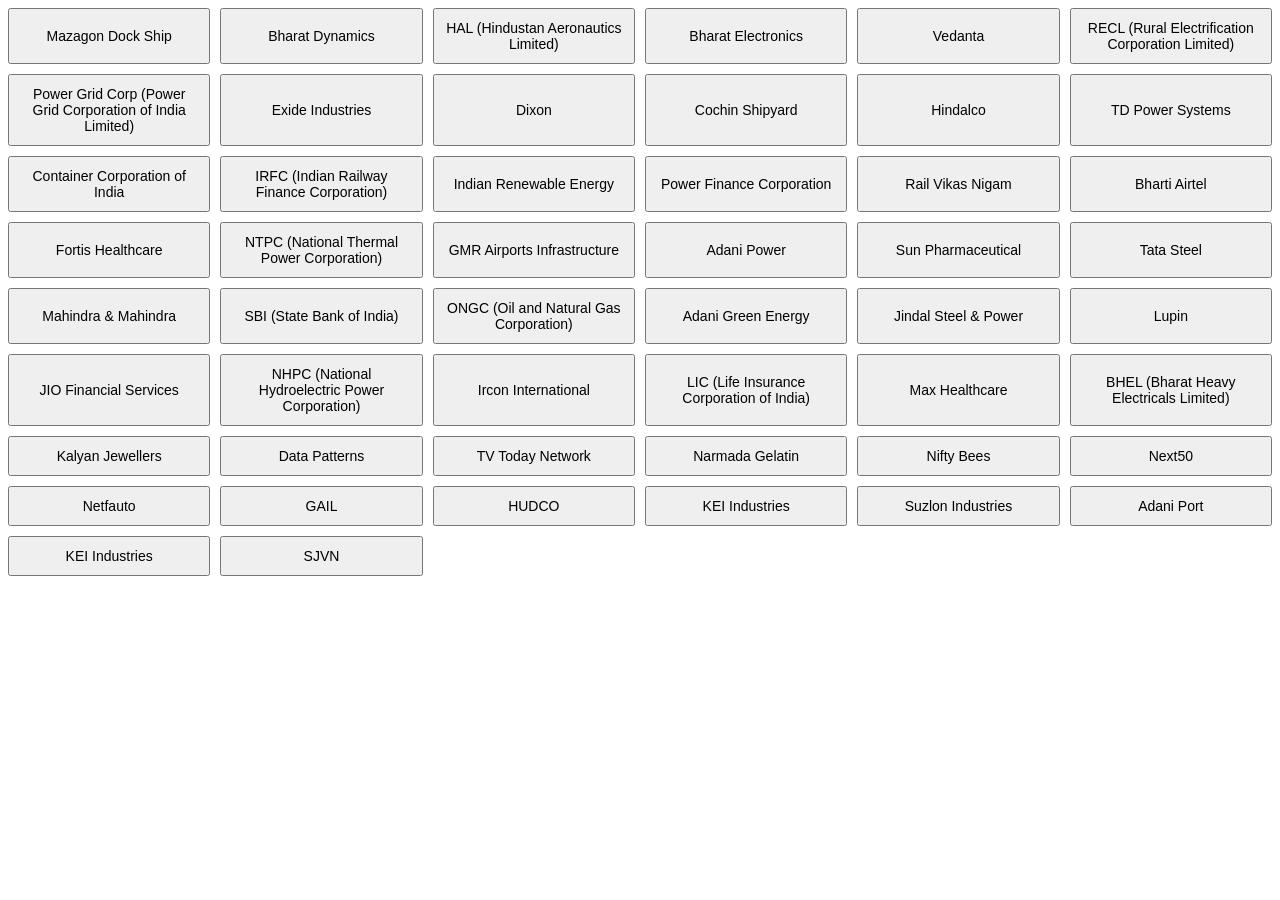
<file: Stocks.html>
<!DOCTYPE html>
<html>
<head>
    <title>Search Buttons</title>
    <style>
        #buttonContainer {
            display: grid;
            grid-template-columns: repeat(auto-fill, minmax(200px, 1fr));
            gap: 10px;
        }
        button {
            padding: 10px;
            font-size: 14px;
        }
    </style>
    <script>
        const companies = [
            'Mazagon Dock Ship', 'Bharat Dynamics', 'HAL (Hindustan Aeronautics Limited)', 'Bharat Electronics', 
            'Vedanta', 'RECL (Rural Electrification Corporation Limited)', 'Power Grid Corp (Power Grid Corporation of India Limited)', 
            'Exide Industries', 'Dixon', 'Cochin Shipyard', 'Hindalco', 'TD Power Systems', 'Container Corporation of India', 
            'IRFC (Indian Railway Finance Corporation)', 'Indian Renewable Energy', 'Power Finance Corporation', 'Rail Vikas Nigam', 
            'Bharti Airtel', 'Fortis Healthcare', 'NTPC (National Thermal Power Corporation)', 'GMR Airports Infrastructure', 
            'Adani Power', 'Sun Pharmaceutical', 'Tata Steel', 'Mahindra & Mahindra', 'SBI (State Bank of India)', 
            'ONGC (Oil and Natural Gas Corporation)', 'Adani Green Energy', 'Jindal Steel & Power', 'Lupin', 'JIO Financial Services', 
            'NHPC (National Hydroelectric Power Corporation)', 'Ircon International', 'LIC (Life Insurance Corporation of India)', 
            'Max Healthcare', 'BHEL (Bharat Heavy Electricals Limited)', 'Kalyan Jewellers', 'Data Patterns', 'TV Today Network', 
            'Narmada Gelatin', 'Nifty Bees', 'Next50', 'Netfauto', 'GAIL', 'HUDCO', 'KEI Industries', 'Suzlon Industries', 
            'Adani Port', 'KEI Industries', 'SJVN'
        ];

        function searchGoogle(query) {
            const url = 'https://www.google.com/search?q=' + encodeURIComponent(query) + '&tbm=nws&tbs=qdr:d3';
            window.open(url, '_blank');
        }

        window.onload = function() {
            const container = document.getElementById('buttonContainer');
            companies.forEach(company => {
                const button = document.createElement('button');
                button.innerText = company;
                button.onclick = () => searchGoogle(company);
                container.appendChild(button);
            });
        }
    </script>
</head>
<body>
    <div id="buttonContainer"></div>
</body>
</html>
</file>
<file: project-invezt/asset/css/invezt-custom.css>
/*
* Prefixed by https://autoprefixer.github.io
* PostCSS: v8.3.6,
* Autoprefixer: v10.3.1
* Browsers: last 4 version
*/

.c-init {
    width: initial;
}

.c-datastrip {
    display: -webkit-box;
    display: -ms-flexbox;
    display: flex;
    -webkit-box-pack: justify;
    -ms-flex-pack: justify;
    -moz-box-pack:justify;
    justify-content: space-between;
    border: 1px solid #c1c1c1;
    margin-top: 10px;
}

.c-datastrip-start {
    width: 70%;
}

.c-datastrip-end {
    text-align: center;
    position: relative;
    -webkit-box-pack: center;
    -ms-flex-pack: center;
    -moz-box-pack: center;
    justify-content: center;
    color: #fff;
    padding: 10px;
    font-size: 28px;
    min-width: 100px;
}

.c-detail-top {
    font-size: 25px;
}

.c-detail-bottom {
    font-size: 14px;
}

.c-detail-icon {
    width: initial;
    padding: 0;
}

    .c-detail-icon img {
        height: 60px;
    }
    .c-detail-icon img {
        padding-top: 10px;
    }

.c-logo {
    height: 30px;
}

.c-graph {
    height: 200px;
}

.c-nav-icon {
    height: 35px;
}
.c-nav-icon {
    padding: 5px;
}
.c-graph-bottom {
    font-size: 11px;
    padding: 10px;
    text-align: center;
}

.c-warning {
    font-size: 11px;
    padding: 5px;
    float: right;
}

.c-font {
    font-size: 13px;
}

.c-1-color-manage .c-datastrip-end {
    background-color: #14a388;
}

.c-1-color-manage .c-datastrip-active {
    border-left: 7px solid #14a388;
}

.c-2-color-manage .c-datastrip-end {
    background-color: #13bc9c;
}

.c-2-color-manage .c-datastrip-active {
    border-left: 7px solid #13bc9c;
}

.c-3-color-manage .c-datastrip-end {
    background-color: #425b77;
}

.c-3-color-manage .c-datastrip-active {
    border-left: 7px solid #425b77;
}

a.c-strip-link {
    color: #000;
    text-decoration: none;
}

    a.c-strip-link :hover {
        -webkit-transform: scale(1.005);
        -ms-transform: scale(1.005);
        transform: scale(1.005);
    }

.c-datastrip-start .c-font ul {
    list-style: none;
}

    .c-datastrip-start .c-font ul li::before {
        content: "\2022";
        font-size: 44px;
        vertical-align: text-bottom;
        line-height: 21px;
        padding-right: 5px;
    }

.c-1-color-manage ul li::before {
    color: #14a388;
}

.c-2-color-manage ul li::before {
    color: #13bc9c;
}

.c-3-color-manage ul li::before {
    color: #425b77;
}

.c-btn {
    color: #fff;
    background-color: #13bc9c;
    border-color: #13bc9c;
    padding: 7px 35px;
    font-size: 17px;
}

button.c-btn:hover {
    -webkit-transform: scale(1.03);
    -ms-transform: scale(1.03);
    transform: scale(1.03);
    border: 2px solid #13bc9c;
    color: #fff;
}

.c-shadow {
    -webkit-box-shadow: 3px 4px 5px 1px #c1c1c1c7;
    box-shadow: 3px 4px 5px 1px #c1c1c1c7;
}

.c-1-font {
    font-weight: 100;
    letter-spacing: 1px;
}

.c-2-font {
    font-weight: 100;
    letter-spacing: 0;
}

.c-font-weight {
    font-weight: 500;
}
.c-justify-content{
    justify-content:space-between;
}
.c-2-justify-content {
    justify-content: space-between;
}
.c-3-justify-content {
    justify-content: space-between;
}
</file>
<file: project-invezt/asset/css/invezt-responsive.css>
/*mobile*/
@media only screen and (max-width: 500px) {
    .c-shadow {
        width: 100%;
    }
    .c-shadow {
        padding: 0.5rem ;
    }
    .res-1, .res-1 .c-init {
        width: 100%;
        text-align:center;
    }
    .c-detail-icon {
        width: 100%;
        text-align: center;
    }
    .c-detail-icon {
        margin-top: 30px;
    }
        .c-detail-icon img {
            height: 40px;
        }
        .c-detail-icon img {
            padding-top: 10px;
        }
    ul {
        padding-left: 0;
    }
    .res-2 {
        justify-content: center;
    }

    .res-1 {
        margin: 15px 0;
    }
    .c-font .c-init {
        padding:5px 0;
    }
    .c-justify-content {
        justify-content: center;
    }
    .c-2-justify-content {
        justify-content: left;
    }
}
/* tablet*/
@media only screen and (min-width: 500px) and (max-width: 1281px) {
    .c-shadow {
        width: 100%;
    }
    .c-shadow {
        padding: 0.5rem ;
    }
    .p-4 {
        padding: 1rem 0;
    }
    .c-detail-icon img {
        height: 32px;
    }
    .c-detail-icon img {
        padding-top: 10px;
    }
    .c-detail-top {
        font-size: 22px;
    }
    .c-detail-bottom {
        font-size: 1.2vw;
    }
    .c-justify-content {
        justify-content: center;
    }
    .res-2 {
        justify-content: center;
    }
    .res-1{
       margin:15px 0;
    }
    .c-2-justify-content {
        justify-content: left;
    }
}
</file>
<file: project-invezt/asset/css/boostrap.css>
@charset "UTF-8"; /*!
 * Bootstrap v5.1.3 (https://getbootstrap.com/)
 * Copyright 2011-2021 The Bootstrap Authors
 * Copyright 2011-2021 Twitter, Inc.
 * Licensed under MIT (https://github.com/twbs/bootstrap/blob/main/LICENSE)
 */

:root {
    --bs-blue: #0d6efd;
    --bs-indigo: #6610f2;
    --bs-purple: #6f42c1;
    --bs-pink: #d63384;
    --bs-red: #dc3545;
    --bs-orange: #fd7e14;
    --bs-yellow: #ffc107;
    --bs-green: #198754;
    --bs-teal: #20c997;
    --bs-cyan: #0dcaf0;
    --bs-white: #fff;
    --bs-gray: #6c757d;
    --bs-gray-dark: #343a40;
    --bs-gray-100: #f8f9fa;
    --bs-gray-200: #e9ecef;
    --bs-gray-300: #dee2e6;
    --bs-gray-400: #ced4da;
    --bs-gray-500: #adb5bd;
    --bs-gray-600: #6c757d;
    --bs-gray-700: #495057;
    --bs-gray-800: #343a40;
    --bs-gray-900: #212529;
    --bs-primary: #0d6efd;
    --bs-secondary: #6c757d;
    --bs-success: #198754;
    --bs-info: #0dcaf0;
    --bs-warning: #ffc107;
    --bs-danger: #dc3545;
    --bs-light: #f8f9fa;
    --bs-dark: #212529;
    --bs-primary-rgb: 13,110,253;
    --bs-secondary-rgb: 108,117,125;
    --bs-success-rgb: 25,135,84;
    --bs-info-rgb: 13,202,240;
    --bs-warning-rgb: 255,193,7;
    --bs-danger-rgb: 220,53,69;
    --bs-light-rgb: 248,249,250;
    --bs-dark-rgb: 33,37,41;
    --bs-white-rgb: 255,255,255;
    --bs-black-rgb: 0,0,0;
    --bs-body-color-rgb: 33,37,41;
    --bs-body-bg-rgb: 255,255,255;
    --bs-font-sans-serif: system-ui,-apple-system,"Segoe UI",Roboto,"Helvetica Neue",Arial,"Noto Sans","Liberation Sans",sans-serif,"Apple Color Emoji","Segoe UI Emoji","Segoe UI Symbol","Noto Color Emoji";
    --bs-font-monospace: SFMono-Regular,Menlo,Monaco,Consolas,"Liberation Mono","Courier New",monospace;
    --bs-gradient: linear-gradient(180deg, rgba(255, 255, 255, 0.15), rgba(255, 255, 255, 0));
    --bs-body-font-family: var(--bs-font-sans-serif);
    --bs-body-font-size: 1rem;
    --bs-body-font-weight: 400;
    --bs-body-line-height: 1.5;
    --bs-body-color: #212529;
    --bs-body-bg: #fff
}

*, ::after, ::before {
    box-sizing: border-box
}

@media (prefers-reduced-motion:no-preference) {
    :root {
        scroll-behavior: smooth
    }
}

body {
    margin: 0;
    font-family: var(--bs-body-font-family);
    font-size: var(--bs-body-font-size);
    font-weight: var(--bs-body-font-weight);
    line-height: var(--bs-body-line-height);
    color: var(--bs-body-color);
    text-align: var(--bs-body-text-align);
    background-color: var(--bs-body-bg);
    -webkit-text-size-adjust: 100%;
    -webkit-tap-highlight-color: transparent
}

hr {
    margin: 1rem 0;
    color: inherit;
    background-color: currentColor;
    border: 0;
    opacity: .25
}

    hr:not([size]) {
        height: 1px
    }

.h1, .h2, .h3, .h4, .h5, .h6, h1, h2, h3, h4, h5, h6 {
    margin-top: 0;
    margin-bottom: .5rem;
    font-weight: 500;
    line-height: 1.2
}

.h1, h1 {
    font-size: calc(1.375rem + 1.5vw)
}

@media (min-width:1200px) {
    .h1, h1 {
        font-size: 2.5rem
    }
}

.h2, h2 {
    font-size: calc(1.325rem + .9vw)
}

@media (min-width:1200px) {
    .h2, h2 {
        font-size: 2rem
    }
}

.h3, h3 {
    font-size: calc(1.3rem + .6vw)
}

@media (min-width:1200px) {
    .h3, h3 {
        font-size: 1.75rem
    }
}

.h4, h4 {
    font-size: calc(1.275rem + .3vw)
}

@media (min-width:1200px) {
    .h4, h4 {
        font-size: 1.5rem
    }
}

.h5, h5 {
    font-size: 1.25rem
}

.h6, h6 {
    font-size: 1rem
}

p {
    margin-top: 0;
    margin-bottom: 1rem
}

abbr[data-bs-original-title], abbr[title] {
    -webkit-text-decoration: underline dotted;
    text-decoration: underline dotted;
    cursor: help;
    -webkit-text-decoration-skip-ink: none;
    text-decoration-skip-ink: none
}

address {
    margin-bottom: 1rem;
    font-style: normal;
    line-height: inherit
}

ol, ul {
    padding-left: 2rem
}

dl, ol, ul {
    margin-top: 0;
    margin-bottom: 1rem
}

    ol ol, ol ul, ul ol, ul ul {
        margin-bottom: 0
    }

dt {
    font-weight: 700
}

dd {
    margin-bottom: .5rem;
    margin-left: 0
}

blockquote {
    margin: 0 0 1rem
}

b, strong {
    font-weight: bolder
}

.small, small {
    font-size: .875em
}

.mark, mark {
    padding: .2em;
    background-color: #fcf8e3
}

sub, sup {
    position: relative;
    font-size: .75em;
    line-height: 0;
    vertical-align: baseline
}

sub {
    bottom: -.25em
}

sup {
    top: -.5em
}

a {
    color: #0d6efd;
    text-decoration: underline
}

    a:hover {
        color: #0a58ca
    }

    a:not([href]):not([class]), a:not([href]):not([class]):hover {
        color: inherit;
        text-decoration: none
    }

code, kbd, pre, samp {
    font-family: var(--bs-font-monospace);
    font-size: 1em;
    direction: ltr;
    unicode-bidi: bidi-override
}

pre {
    display: block;
    margin-top: 0;
    margin-bottom: 1rem;
    overflow: auto;
    font-size: .875em
}

    pre code {
        font-size: inherit;
        color: inherit;
        word-break: normal
    }

code {
    font-size: .875em;
    color: #d63384;
    word-wrap: break-word
}

a > code {
    color: inherit
}

kbd {
    padding: .2rem .4rem;
    font-size: .875em;
    color: #fff;
    background-color: #212529;
    border-radius: .2rem
}

    kbd kbd {
        padding: 0;
        font-size: 1em;
        font-weight: 700
    }

figure {
    margin: 0 0 1rem
}

img, svg {
    vertical-align: middle
}

table {
    caption-side: bottom;
    border-collapse: collapse
}

caption {
    padding-top: .5rem;
    padding-bottom: .5rem;
    color: #6c757d;
    text-align: left
}

th {
    text-align: inherit;
    text-align: -webkit-match-parent
}

tbody, td, tfoot, th, thead, tr {
    border-color: inherit;
    border-style: solid;
    border-width: 0
}

label {
    display: inline-block
}

button {
    border-radius: 0
}

    button:focus:not(:focus-visible) {
        outline: 0
    }

button, input, optgroup, select, textarea {
    margin: 0;
    font-family: inherit;
    font-size: inherit;
    line-height: inherit
}

button, select {
    text-transform: none
}

[role=button] {
    cursor: pointer
}

select {
    word-wrap: normal
}

    select:disabled {
        opacity: 1
    }

[list]::-webkit-calendar-picker-indicator {
    display: none
}

[type=button], [type=reset], [type=submit], button {
    -webkit-appearance: button
}

    [type=button]:not(:disabled), [type=reset]:not(:disabled), [type=submit]:not(:disabled), button:not(:disabled) {
        cursor: pointer
    }

::-moz-focus-inner {
    padding: 0;
    border-style: none
}

textarea {
    resize: vertical
}

fieldset {
    min-width: 0;
    padding: 0;
    margin: 0;
    border: 0
}

legend {
    float: left;
    width: 100%;
    padding: 0;
    margin-bottom: .5rem;
    font-size: calc(1.275rem + .3vw);
    line-height: inherit
}

@media (min-width:1200px) {
    legend {
        font-size: 1.5rem
    }
}

legend + * {
    clear: left
}

::-webkit-datetime-edit-day-field, ::-webkit-datetime-edit-fields-wrapper, ::-webkit-datetime-edit-hour-field, ::-webkit-datetime-edit-minute, ::-webkit-datetime-edit-month-field, ::-webkit-datetime-edit-text, ::-webkit-datetime-edit-year-field {
    padding: 0
}

::-webkit-inner-spin-button {
    height: auto
}

[type=search] {
    outline-offset: -2px;
    -webkit-appearance: textfield
}

::-webkit-search-decoration {
    -webkit-appearance: none
}

::-webkit-color-swatch-wrapper {
    padding: 0
}

::-webkit-file-upload-button {
    font: inherit
}

::file-selector-button {
    font: inherit
}

::-webkit-file-upload-button {
    font: inherit;
    -webkit-appearance: button
}

output {
    display: inline-block
}

iframe {
    border: 0
}

summary {
    display: list-item;
    cursor: pointer
}

progress {
    vertical-align: baseline
}

[hidden] {
    display: none !important
}

.lead {
    font-size: 1.25rem;
    font-weight: 300
}

.display-1 {
    font-size: calc(1.625rem + 4.5vw);
    font-weight: 300;
    line-height: 1.2
}

@media (min-width:1200px) {
    .display-1 {
        font-size: 5rem
    }
}

.display-2 {
    font-size: calc(1.575rem + 3.9vw);
    font-weight: 300;
    line-height: 1.2
}

@media (min-width:1200px) {
    .display-2 {
        font-size: 4.5rem
    }
}

.display-3 {
    font-size: calc(1.525rem + 3.3vw);
    font-weight: 300;
    line-height: 1.2
}

@media (min-width:1200px) {
    .display-3 {
        font-size: 4rem
    }
}

.display-4 {
    font-size: calc(1.475rem + 2.7vw);
    font-weight: 300;
    line-height: 1.2
}

@media (min-width:1200px) {
    .display-4 {
        font-size: 3.5rem
    }
}

.display-5 {
    font-size: calc(1.425rem + 2.1vw);
    font-weight: 300;
    line-height: 1.2
}

@media (min-width:1200px) {
    .display-5 {
        font-size: 3rem
    }
}

.display-6 {
    font-size: calc(1.375rem + 1.5vw);
    font-weight: 300;
    line-height: 1.2
}

@media (min-width:1200px) {
    .display-6 {
        font-size: 2.5rem
    }
}

.list-unstyled {
    padding-left: 0;
    list-style: none
}

.list-inline {
    padding-left: 0;
    list-style: none
}

.list-inline-item {
    display: inline-block
}

    .list-inline-item:not(:last-child) {
        margin-right: .5rem
    }

.initialism {
    font-size: .875em;
    text-transform: uppercase
}

.blockquote {
    margin-bottom: 1rem;
    font-size: 1.25rem
}

    .blockquote > :last-child {
        margin-bottom: 0
    }

.blockquote-footer {
    margin-top: -1rem;
    margin-bottom: 1rem;
    font-size: .875em;
    color: #6c757d
}

    .blockquote-footer::before {
        content: "� "
    }

.img-fluid {
    max-width: 100%;
    height: auto
}

.img-thumbnail {
    padding: .25rem;
    background-color: #fff;
    border: 1px solid #dee2e6;
    border-radius: .25rem;
    max-width: 100%;
    height: auto
}

.figure {
    display: inline-block
}

.figure-img {
    margin-bottom: .5rem;
    line-height: 1
}

.figure-caption {
    font-size: .875em;
    color: #6c757d
}

.container, .container-fluid, .container-lg, .container-md, .container-sm, .container-xl, .container-xxl {
    width: 100%;
    padding-right: var(--bs-gutter-x,.75rem);
    padding-left: var(--bs-gutter-x,.75rem);
    margin-right: auto;
    margin-left: auto
}

@media (min-width:576px) {
    .container, .container-sm {
        max-width: 540px
    }
}

@media (min-width:768px) {
    .container, .container-md, .container-sm {
        max-width: 720px
    }
}

@media (min-width:992px) {
    .container, .container-lg, .container-md, .container-sm {
        max-width: 960px
    }
}

@media (min-width:1200px) {
    .container, .container-lg, .container-md, .container-sm, .container-xl {
        max-width: 1140px
    }
}

@media (min-width:1400px) {
    .container, .container-lg, .container-md, .container-sm, .container-xl, .container-xxl {
        max-width: 1320px
    }
}

.row {
    --bs-gutter-x: 1.5rem;
    --bs-gutter-y: 0;
    display: flex;
    flex-wrap: wrap;
    margin-top: calc(-1 * var(--bs-gutter-y));
    margin-right: calc(-.5 * var(--bs-gutter-x));
    margin-left: calc(-.5 * var(--bs-gutter-x))
}

    .row > * {
        flex-shrink: 0;
        width: 100%;
        max-width: 100%;
        padding-right: calc(var(--bs-gutter-x) * .5);
        padding-left: calc(var(--bs-gutter-x) * .5);
        margin-top: var(--bs-gutter-y)
    }

.col {
    flex: 1 0 0%
}

.row-cols-auto > * {
    flex: 0 0 auto;
    width: auto
}

.row-cols-1 > * {
    flex: 0 0 auto;
    width: 100%
}

.row-cols-2 > * {
    flex: 0 0 auto;
    width: 50%
}

.row-cols-3 > * {
    flex: 0 0 auto;
    width: 33.3333333333%
}

.row-cols-4 > * {
    flex: 0 0 auto;
    width: 25%
}

.row-cols-5 > * {
    flex: 0 0 auto;
    width: 20%
}

.row-cols-6 > * {
    flex: 0 0 auto;
    width: 16.6666666667%
}

.col-auto {
    flex: 0 0 auto;
    width: auto
}

.col-1 {
    flex: 0 0 auto;
    width: 8.33333333%
}

.col-2 {
    flex: 0 0 auto;
    width: 16.66666667%
}

.col-3 {
    flex: 0 0 auto;
    width: 25%
}

.col-4 {
    flex: 0 0 auto;
    width: 33.33333333%
}

.col-5 {
    flex: 0 0 auto;
    width: 41.66666667%
}

.col-6 {
    flex: 0 0 auto;
    width: 50%
}

.col-7 {
    flex: 0 0 auto;
    width: 58.33333333%
}

.col-8 {
    flex: 0 0 auto;
    width: 66.66666667%
}

.col-9 {
    flex: 0 0 auto;
    width: 75%
}

.col-10 {
    flex: 0 0 auto;
    width: 83.33333333%
}

.col-11 {
    flex: 0 0 auto;
    width: 91.66666667%
}

.col-12 {
    flex: 0 0 auto;
    width: 100%
}

.offset-1 {
    margin-left: 8.33333333%
}

.offset-2 {
    margin-left: 16.66666667%
}

.offset-3 {
    margin-left: 25%
}

.offset-4 {
    margin-left: 33.33333333%
}

.offset-5 {
    margin-left: 41.66666667%
}

.offset-6 {
    margin-left: 50%
}

.offset-7 {
    margin-left: 58.33333333%
}

.offset-8 {
    margin-left: 66.66666667%
}

.offset-9 {
    margin-left: 75%
}

.offset-10 {
    margin-left: 83.33333333%
}

.offset-11 {
    margin-left: 91.66666667%
}

.g-0, .gx-0 {
    --bs-gutter-x: 0
}

.g-0, .gy-0 {
    --bs-gutter-y: 0
}

.g-1, .gx-1 {
    --bs-gutter-x: 0.25rem
}

.g-1, .gy-1 {
    --bs-gutter-y: 0.25rem
}

.g-2, .gx-2 {
    --bs-gutter-x: 0.5rem
}

.g-2, .gy-2 {
    --bs-gutter-y: 0.5rem
}

.g-3, .gx-3 {
    --bs-gutter-x: 1rem
}

.g-3, .gy-3 {
    --bs-gutter-y: 1rem
}

.g-4, .gx-4 {
    --bs-gutter-x: 1.5rem
}

.g-4, .gy-4 {
    --bs-gutter-y: 1.5rem
}

.g-5, .gx-5 {
    --bs-gutter-x: 3rem
}

.g-5, .gy-5 {
    --bs-gutter-y: 3rem
}

@media (min-width:576px) {
    .col-sm {
        flex: 1 0 0%
    }

    .row-cols-sm-auto > * {
        flex: 0 0 auto;
        width: auto
    }

    .row-cols-sm-1 > * {
        flex: 0 0 auto;
        width: 100%
    }

    .row-cols-sm-2 > * {
        flex: 0 0 auto;
        width: 50%
    }

    .row-cols-sm-3 > * {
        flex: 0 0 auto;
        width: 33.3333333333%
    }

    .row-cols-sm-4 > * {
        flex: 0 0 auto;
        width: 25%
    }

    .row-cols-sm-5 > * {
        flex: 0 0 auto;
        width: 20%
    }

    .row-cols-sm-6 > * {
        flex: 0 0 auto;
        width: 16.6666666667%
    }

    .col-sm-auto {
        flex: 0 0 auto;
        width: auto
    }

    .col-sm-1 {
        flex: 0 0 auto;
        width: 8.33333333%
    }

    .col-sm-2 {
        flex: 0 0 auto;
        width: 16.66666667%
    }

    .col-sm-3 {
        flex: 0 0 auto;
        width: 25%
    }

    .col-sm-4 {
        flex: 0 0 auto;
        width: 33.33333333%
    }

    .col-sm-5 {
        flex: 0 0 auto;
        width: 41.66666667%
    }

    .col-sm-6 {
        flex: 0 0 auto;
        width: 50%
    }

    .col-sm-7 {
        flex: 0 0 auto;
        width: 58.33333333%
    }

    .col-sm-8 {
        flex: 0 0 auto;
        width: 66.66666667%
    }

    .col-sm-9 {
        flex: 0 0 auto;
        width: 75%
    }

    .col-sm-10 {
        flex: 0 0 auto;
        width: 83.33333333%
    }

    .col-sm-11 {
        flex: 0 0 auto;
        width: 91.66666667%
    }

    .col-sm-12 {
        flex: 0 0 auto;
        width: 100%
    }

    .offset-sm-0 {
        margin-left: 0
    }

    .offset-sm-1 {
        margin-left: 8.33333333%
    }

    .offset-sm-2 {
        margin-left: 16.66666667%
    }

    .offset-sm-3 {
        margin-left: 25%
    }

    .offset-sm-4 {
        margin-left: 33.33333333%
    }

    .offset-sm-5 {
        margin-left: 41.66666667%
    }

    .offset-sm-6 {
        margin-left: 50%
    }

    .offset-sm-7 {
        margin-left: 58.33333333%
    }

    .offset-sm-8 {
        margin-left: 66.66666667%
    }

    .offset-sm-9 {
        margin-left: 75%
    }

    .offset-sm-10 {
        margin-left: 83.33333333%
    }

    .offset-sm-11 {
        margin-left: 91.66666667%
    }

    .g-sm-0, .gx-sm-0 {
        --bs-gutter-x: 0
    }

    .g-sm-0, .gy-sm-0 {
        --bs-gutter-y: 0
    }

    .g-sm-1, .gx-sm-1 {
        --bs-gutter-x: 0.25rem
    }

    .g-sm-1, .gy-sm-1 {
        --bs-gutter-y: 0.25rem
    }

    .g-sm-2, .gx-sm-2 {
        --bs-gutter-x: 0.5rem
    }

    .g-sm-2, .gy-sm-2 {
        --bs-gutter-y: 0.5rem
    }

    .g-sm-3, .gx-sm-3 {
        --bs-gutter-x: 1rem
    }

    .g-sm-3, .gy-sm-3 {
        --bs-gutter-y: 1rem
    }

    .g-sm-4, .gx-sm-4 {
        --bs-gutter-x: 1.5rem
    }

    .g-sm-4, .gy-sm-4 {
        --bs-gutter-y: 1.5rem
    }

    .g-sm-5, .gx-sm-5 {
        --bs-gutter-x: 3rem
    }

    .g-sm-5, .gy-sm-5 {
        --bs-gutter-y: 3rem
    }
}

@media (min-width:768px) {
    .col-md {
        flex: 1 0 0%
    }

    .row-cols-md-auto > * {
        flex: 0 0 auto;
        width: auto
    }

    .row-cols-md-1 > * {
        flex: 0 0 auto;
        width: 100%
    }

    .row-cols-md-2 > * {
        flex: 0 0 auto;
        width: 50%
    }

    .row-cols-md-3 > * {
        flex: 0 0 auto;
        width: 33.3333333333%
    }

    .row-cols-md-4 > * {
        flex: 0 0 auto;
        width: 25%
    }

    .row-cols-md-5 > * {
        flex: 0 0 auto;
        width: 20%
    }

    .row-cols-md-6 > * {
        flex: 0 0 auto;
        width: 16.6666666667%
    }

    .col-md-auto {
        flex: 0 0 auto;
        width: auto
    }

    .col-md-1 {
        flex: 0 0 auto;
        width: 8.33333333%
    }

    .col-md-2 {
        flex: 0 0 auto;
        width: 16.66666667%
    }

    .col-md-3 {
        flex: 0 0 auto;
        width: 25%
    }

    .col-md-4 {
        flex: 0 0 auto;
        width: 33.33333333%
    }

    .col-md-5 {
        flex: 0 0 auto;
        width: 41.66666667%
    }

    .col-md-6 {
        flex: 0 0 auto;
        width: 50%
    }

    .col-md-7 {
        flex: 0 0 auto;
        width: 58.33333333%
    }

    .col-md-8 {
        flex: 0 0 auto;
        width: 66.66666667%
    }

    .col-md-9 {
        flex: 0 0 auto;
        width: 75%
    }

    .col-md-10 {
        flex: 0 0 auto;
        width: 83.33333333%
    }

    .col-md-11 {
        flex: 0 0 auto;
        width: 91.66666667%
    }

    .col-md-12 {
        flex: 0 0 auto;
        width: 100%
    }

    .offset-md-0 {
        margin-left: 0
    }

    .offset-md-1 {
        margin-left: 8.33333333%
    }

    .offset-md-2 {
        margin-left: 16.66666667%
    }

    .offset-md-3 {
        margin-left: 25%
    }

    .offset-md-4 {
        margin-left: 33.33333333%
    }

    .offset-md-5 {
        margin-left: 41.66666667%
    }

    .offset-md-6 {
        margin-left: 50%
    }

    .offset-md-7 {
        margin-left: 58.33333333%
    }

    .offset-md-8 {
        margin-left: 66.66666667%
    }

    .offset-md-9 {
        margin-left: 75%
    }

    .offset-md-10 {
        margin-left: 83.33333333%
    }

    .offset-md-11 {
        margin-left: 91.66666667%
    }

    .g-md-0, .gx-md-0 {
        --bs-gutter-x: 0
    }

    .g-md-0, .gy-md-0 {
        --bs-gutter-y: 0
    }

    .g-md-1, .gx-md-1 {
        --bs-gutter-x: 0.25rem
    }

    .g-md-1, .gy-md-1 {
        --bs-gutter-y: 0.25rem
    }

    .g-md-2, .gx-md-2 {
        --bs-gutter-x: 0.5rem
    }

    .g-md-2, .gy-md-2 {
        --bs-gutter-y: 0.5rem
    }

    .g-md-3, .gx-md-3 {
        --bs-gutter-x: 1rem
    }

    .g-md-3, .gy-md-3 {
        --bs-gutter-y: 1rem
    }

    .g-md-4, .gx-md-4 {
        --bs-gutter-x: 1.5rem
    }

    .g-md-4, .gy-md-4 {
        --bs-gutter-y: 1.5rem
    }

    .g-md-5, .gx-md-5 {
        --bs-gutter-x: 3rem
    }

    .g-md-5, .gy-md-5 {
        --bs-gutter-y: 3rem
    }
}

@media (min-width:992px) {
    .col-lg {
        flex: 1 0 0%
    }

    .row-cols-lg-auto > * {
        flex: 0 0 auto;
        width: auto
    }

    .row-cols-lg-1 > * {
        flex: 0 0 auto;
        width: 100%
    }

    .row-cols-lg-2 > * {
        flex: 0 0 auto;
        width: 50%
    }

    .row-cols-lg-3 > * {
        flex: 0 0 auto;
        width: 33.3333333333%
    }

    .row-cols-lg-4 > * {
        flex: 0 0 auto;
        width: 25%
    }

    .row-cols-lg-5 > * {
        flex: 0 0 auto;
        width: 20%
    }

    .row-cols-lg-6 > * {
        flex: 0 0 auto;
        width: 16.6666666667%
    }

    .col-lg-auto {
        flex: 0 0 auto;
        width: auto
    }

    .col-lg-1 {
        flex: 0 0 auto;
        width: 8.33333333%
    }

    .col-lg-2 {
        flex: 0 0 auto;
        width: 16.66666667%
    }

    .col-lg-3 {
        flex: 0 0 auto;
        width: 25%
    }

    .col-lg-4 {
        flex: 0 0 auto;
        width: 33.33333333%
    }

    .col-lg-5 {
        flex: 0 0 auto;
        width: 41.66666667%
    }

    .col-lg-6 {
        flex: 0 0 auto;
        width: 50%
    }

    .col-lg-7 {
        flex: 0 0 auto;
        width: 58.33333333%
    }

    .col-lg-8 {
        flex: 0 0 auto;
        width: 66.66666667%
    }

    .col-lg-9 {
        flex: 0 0 auto;
        width: 75%
    }

    .col-lg-10 {
        flex: 0 0 auto;
        width: 83.33333333%
    }

    .col-lg-11 {
        flex: 0 0 auto;
        width: 91.66666667%
    }

    .col-lg-12 {
        flex: 0 0 auto;
        width: 100%
    }

    .offset-lg-0 {
        margin-left: 0
    }

    .offset-lg-1 {
        margin-left: 8.33333333%
    }

    .offset-lg-2 {
        margin-left: 16.66666667%
    }

    .offset-lg-3 {
        margin-left: 25%
    }

    .offset-lg-4 {
        margin-left: 33.33333333%
    }

    .offset-lg-5 {
        margin-left: 41.66666667%
    }

    .offset-lg-6 {
        margin-left: 50%
    }

    .offset-lg-7 {
        margin-left: 58.33333333%
    }

    .offset-lg-8 {
        margin-left: 66.66666667%
    }

    .offset-lg-9 {
        margin-left: 75%
    }

    .offset-lg-10 {
        margin-left: 83.33333333%
    }

    .offset-lg-11 {
        margin-left: 91.66666667%
    }

    .g-lg-0, .gx-lg-0 {
        --bs-gutter-x: 0
    }

    .g-lg-0, .gy-lg-0 {
        --bs-gutter-y: 0
    }

    .g-lg-1, .gx-lg-1 {
        --bs-gutter-x: 0.25rem
    }

    .g-lg-1, .gy-lg-1 {
        --bs-gutter-y: 0.25rem
    }

    .g-lg-2, .gx-lg-2 {
        --bs-gutter-x: 0.5rem
    }

    .g-lg-2, .gy-lg-2 {
        --bs-gutter-y: 0.5rem
    }

    .g-lg-3, .gx-lg-3 {
        --bs-gutter-x: 1rem
    }

    .g-lg-3, .gy-lg-3 {
        --bs-gutter-y: 1rem
    }

    .g-lg-4, .gx-lg-4 {
        --bs-gutter-x: 1.5rem
    }

    .g-lg-4, .gy-lg-4 {
        --bs-gutter-y: 1.5rem
    }

    .g-lg-5, .gx-lg-5 {
        --bs-gutter-x: 3rem
    }

    .g-lg-5, .gy-lg-5 {
        --bs-gutter-y: 3rem
    }
}

@media (min-width:1200px) {
    .col-xl {
        flex: 1 0 0%
    }

    .row-cols-xl-auto > * {
        flex: 0 0 auto;
        width: auto
    }

    .row-cols-xl-1 > * {
        flex: 0 0 auto;
        width: 100%
    }

    .row-cols-xl-2 > * {
        flex: 0 0 auto;
        width: 50%
    }

    .row-cols-xl-3 > * {
        flex: 0 0 auto;
        width: 33.3333333333%
    }

    .row-cols-xl-4 > * {
        flex: 0 0 auto;
        width: 25%
    }

    .row-cols-xl-5 > * {
        flex: 0 0 auto;
        width: 20%
    }

    .row-cols-xl-6 > * {
        flex: 0 0 auto;
        width: 16.6666666667%
    }

    .col-xl-auto {
        flex: 0 0 auto;
        width: auto
    }

    .col-xl-1 {
        flex: 0 0 auto;
        width: 8.33333333%
    }

    .col-xl-2 {
        flex: 0 0 auto;
        width: 16.66666667%
    }

    .col-xl-3 {
        flex: 0 0 auto;
        width: 25%
    }

    .col-xl-4 {
        flex: 0 0 auto;
        width: 33.33333333%
    }

    .col-xl-5 {
        flex: 0 0 auto;
        width: 41.66666667%
    }

    .col-xl-6 {
        flex: 0 0 auto;
        width: 50%
    }

    .col-xl-7 {
        flex: 0 0 auto;
        width: 58.33333333%
    }

    .col-xl-8 {
        flex: 0 0 auto;
        width: 66.66666667%
    }

    .col-xl-9 {
        flex: 0 0 auto;
        width: 75%
    }

    .col-xl-10 {
        flex: 0 0 auto;
        width: 83.33333333%
    }

    .col-xl-11 {
        flex: 0 0 auto;
        width: 91.66666667%
    }

    .col-xl-12 {
        flex: 0 0 auto;
        width: 100%
    }

    .offset-xl-0 {
        margin-left: 0
    }

    .offset-xl-1 {
        margin-left: 8.33333333%
    }

    .offset-xl-2 {
        margin-left: 16.66666667%
    }

    .offset-xl-3 {
        margin-left: 25%
    }

    .offset-xl-4 {
        margin-left: 33.33333333%
    }

    .offset-xl-5 {
        margin-left: 41.66666667%
    }

    .offset-xl-6 {
        margin-left: 50%
    }

    .offset-xl-7 {
        margin-left: 58.33333333%
    }

    .offset-xl-8 {
        margin-left: 66.66666667%
    }

    .offset-xl-9 {
        margin-left: 75%
    }

    .offset-xl-10 {
        margin-left: 83.33333333%
    }

    .offset-xl-11 {
        margin-left: 91.66666667%
    }

    .g-xl-0, .gx-xl-0 {
        --bs-gutter-x: 0
    }

    .g-xl-0, .gy-xl-0 {
        --bs-gutter-y: 0
    }

    .g-xl-1, .gx-xl-1 {
        --bs-gutter-x: 0.25rem
    }

    .g-xl-1, .gy-xl-1 {
        --bs-gutter-y: 0.25rem
    }

    .g-xl-2, .gx-xl-2 {
        --bs-gutter-x: 0.5rem
    }

    .g-xl-2, .gy-xl-2 {
        --bs-gutter-y: 0.5rem
    }

    .g-xl-3, .gx-xl-3 {
        --bs-gutter-x: 1rem
    }

    .g-xl-3, .gy-xl-3 {
        --bs-gutter-y: 1rem
    }

    .g-xl-4, .gx-xl-4 {
        --bs-gutter-x: 1.5rem
    }

    .g-xl-4, .gy-xl-4 {
        --bs-gutter-y: 1.5rem
    }

    .g-xl-5, .gx-xl-5 {
        --bs-gutter-x: 3rem
    }

    .g-xl-5, .gy-xl-5 {
        --bs-gutter-y: 3rem
    }
}

@media (min-width:1400px) {
    .col-xxl {
        flex: 1 0 0%
    }

    .row-cols-xxl-auto > * {
        flex: 0 0 auto;
        width: auto
    }

    .row-cols-xxl-1 > * {
        flex: 0 0 auto;
        width: 100%
    }

    .row-cols-xxl-2 > * {
        flex: 0 0 auto;
        width: 50%
    }

    .row-cols-xxl-3 > * {
        flex: 0 0 auto;
        width: 33.3333333333%
    }

    .row-cols-xxl-4 > * {
        flex: 0 0 auto;
        width: 25%
    }

    .row-cols-xxl-5 > * {
        flex: 0 0 auto;
        width: 20%
    }

    .row-cols-xxl-6 > * {
        flex: 0 0 auto;
        width: 16.6666666667%
    }

    .col-xxl-auto {
        flex: 0 0 auto;
        width: auto
    }

    .col-xxl-1 {
        flex: 0 0 auto;
        width: 8.33333333%
    }

    .col-xxl-2 {
        flex: 0 0 auto;
        width: 16.66666667%
    }

    .col-xxl-3 {
        flex: 0 0 auto;
        width: 25%
    }

    .col-xxl-4 {
        flex: 0 0 auto;
        width: 33.33333333%
    }

    .col-xxl-5 {
        flex: 0 0 auto;
        width: 41.66666667%
    }

    .col-xxl-6 {
        flex: 0 0 auto;
        width: 50%
    }

    .col-xxl-7 {
        flex: 0 0 auto;
        width: 58.33333333%
    }

    .col-xxl-8 {
        flex: 0 0 auto;
        width: 66.66666667%
    }

    .col-xxl-9 {
        flex: 0 0 auto;
        width: 75%
    }

    .col-xxl-10 {
        flex: 0 0 auto;
        width: 83.33333333%
    }

    .col-xxl-11 {
        flex: 0 0 auto;
        width: 91.66666667%
    }

    .col-xxl-12 {
        flex: 0 0 auto;
        width: 100%
    }

    .offset-xxl-0 {
        margin-left: 0
    }

    .offset-xxl-1 {
        margin-left: 8.33333333%
    }

    .offset-xxl-2 {
        margin-left: 16.66666667%
    }

    .offset-xxl-3 {
        margin-left: 25%
    }

    .offset-xxl-4 {
        margin-left: 33.33333333%
    }

    .offset-xxl-5 {
        margin-left: 41.66666667%
    }

    .offset-xxl-6 {
        margin-left: 50%
    }

    .offset-xxl-7 {
        margin-left: 58.33333333%
    }

    .offset-xxl-8 {
        margin-left: 66.66666667%
    }

    .offset-xxl-9 {
        margin-left: 75%
    }

    .offset-xxl-10 {
        margin-left: 83.33333333%
    }

    .offset-xxl-11 {
        margin-left: 91.66666667%
    }

    .g-xxl-0, .gx-xxl-0 {
        --bs-gutter-x: 0
    }

    .g-xxl-0, .gy-xxl-0 {
        --bs-gutter-y: 0
    }

    .g-xxl-1, .gx-xxl-1 {
        --bs-gutter-x: 0.25rem
    }

    .g-xxl-1, .gy-xxl-1 {
        --bs-gutter-y: 0.25rem
    }

    .g-xxl-2, .gx-xxl-2 {
        --bs-gutter-x: 0.5rem
    }

    .g-xxl-2, .gy-xxl-2 {
        --bs-gutter-y: 0.5rem
    }

    .g-xxl-3, .gx-xxl-3 {
        --bs-gutter-x: 1rem
    }

    .g-xxl-3, .gy-xxl-3 {
        --bs-gutter-y: 1rem
    }

    .g-xxl-4, .gx-xxl-4 {
        --bs-gutter-x: 1.5rem
    }

    .g-xxl-4, .gy-xxl-4 {
        --bs-gutter-y: 1.5rem
    }

    .g-xxl-5, .gx-xxl-5 {
        --bs-gutter-x: 3rem
    }

    .g-xxl-5, .gy-xxl-5 {
        --bs-gutter-y: 3rem
    }
}

.table {
    --bs-table-bg: transparent;
    --bs-table-accent-bg: transparent;
    --bs-table-striped-color: #212529;
    --bs-table-striped-bg: rgba(0, 0, 0, 0.05);
    --bs-table-active-color: #212529;
    --bs-table-active-bg: rgba(0, 0, 0, 0.1);
    --bs-table-hover-color: #212529;
    --bs-table-hover-bg: rgba(0, 0, 0, 0.075);
    width: 100%;
    margin-bottom: 1rem;
    color: #212529;
    vertical-align: top;
    border-color: #dee2e6
}

    .table > :not(caption) > * > * {
        padding: .5rem .5rem;
        background-color: var(--bs-table-bg);
        border-bottom-width: 1px;
        box-shadow: inset 0 0 0 9999px var(--bs-table-accent-bg)
    }

    .table > tbody {
        vertical-align: inherit
    }

    .table > thead {
        vertical-align: bottom
    }

    .table > :not(:first-child) {
        border-top: 2px solid currentColor
    }

.caption-top {
    caption-side: top
}

.table-sm > :not(caption) > * > * {
    padding: .25rem .25rem
}

.table-bordered > :not(caption) > * {
    border-width: 1px 0
}

    .table-bordered > :not(caption) > * > * {
        border-width: 0 1px
    }

.table-borderless > :not(caption) > * > * {
    border-bottom-width: 0
}

.table-borderless > :not(:first-child) {
    border-top-width: 0
}

.table-striped > tbody > tr:nth-of-type(odd) > * {
    --bs-table-accent-bg: var(--bs-table-striped-bg);
    color: var(--bs-table-striped-color)
}

.table-active {
    --bs-table-accent-bg: var(--bs-table-active-bg);
    color: var(--bs-table-active-color)
}

.table-hover > tbody > tr:hover > * {
    --bs-table-accent-bg: var(--bs-table-hover-bg);
    color: var(--bs-table-hover-color)
}

.table-primary {
    --bs-table-bg: #cfe2ff;
    --bs-table-striped-bg: #c5d7f2;
    --bs-table-striped-color: #000;
    --bs-table-active-bg: #bacbe6;
    --bs-table-active-color: #000;
    --bs-table-hover-bg: #bfd1ec;
    --bs-table-hover-color: #000;
    color: #000;
    border-color: #bacbe6
}

.table-secondary {
    --bs-table-bg: #e2e3e5;
    --bs-table-striped-bg: #d7d8da;
    --bs-table-striped-color: #000;
    --bs-table-active-bg: #cbccce;
    --bs-table-active-color: #000;
    --bs-table-hover-bg: #d1d2d4;
    --bs-table-hover-color: #000;
    color: #000;
    border-color: #cbccce
}

.table-success {
    --bs-table-bg: #d1e7dd;
    --bs-table-striped-bg: #c7dbd2;
    --bs-table-striped-color: #000;
    --bs-table-active-bg: #bcd0c7;
    --bs-table-active-color: #000;
    --bs-table-hover-bg: #c1d6cc;
    --bs-table-hover-color: #000;
    color: #000;
    border-color: #bcd0c7
}

.table-info {
    --bs-table-bg: #cff4fc;
    --bs-table-striped-bg: #c5e8ef;
    --bs-table-striped-color: #000;
    --bs-table-active-bg: #badce3;
    --bs-table-active-color: #000;
    --bs-table-hover-bg: #bfe2e9;
    --bs-table-hover-color: #000;
    color: #000;
    border-color: #badce3
}

.table-warning {
    --bs-table-bg: #fff3cd;
    --bs-table-striped-bg: #f2e7c3;
    --bs-table-striped-color: #000;
    --bs-table-active-bg: #e6dbb9;
    --bs-table-active-color: #000;
    --bs-table-hover-bg: #ece1be;
    --bs-table-hover-color: #000;
    color: #000;
    border-color: #e6dbb9
}

.table-danger {
    --bs-table-bg: #f8d7da;
    --bs-table-striped-bg: #eccccf;
    --bs-table-striped-color: #000;
    --bs-table-active-bg: #dfc2c4;
    --bs-table-active-color: #000;
    --bs-table-hover-bg: #e5c7ca;
    --bs-table-hover-color: #000;
    color: #000;
    border-color: #dfc2c4
}

.table-light {
    --bs-table-bg: #f8f9fa;
    --bs-table-striped-bg: #ecedee;
    --bs-table-striped-color: #000;
    --bs-table-active-bg: #dfe0e1;
    --bs-table-active-color: #000;
    --bs-table-hover-bg: #e5e6e7;
    --bs-table-hover-color: #000;
    color: #000;
    border-color: #dfe0e1
}

.table-dark {
    --bs-table-bg: #212529;
    --bs-table-striped-bg: #2c3034;
    --bs-table-striped-color: #fff;
    --bs-table-active-bg: #373b3e;
    --bs-table-active-color: #fff;
    --bs-table-hover-bg: #323539;
    --bs-table-hover-color: #fff;
    color: #fff;
    border-color: #373b3e
}

.table-responsive {
    overflow-x: auto;
    -webkit-overflow-scrolling: touch
}

@media (max-width:575.98px) {
    .table-responsive-sm {
        overflow-x: auto;
        -webkit-overflow-scrolling: touch
    }
}

@media (max-width:767.98px) {
    .table-responsive-md {
        overflow-x: auto;
        -webkit-overflow-scrolling: touch
    }
}

@media (max-width:991.98px) {
    .table-responsive-lg {
        overflow-x: auto;
        -webkit-overflow-scrolling: touch
    }
}

@media (max-width:1199.98px) {
    .table-responsive-xl {
        overflow-x: auto;
        -webkit-overflow-scrolling: touch
    }
}

@media (max-width:1399.98px) {
    .table-responsive-xxl {
        overflow-x: auto;
        -webkit-overflow-scrolling: touch
    }
}

.form-label {
    margin-bottom: .5rem
}

.col-form-label {
    padding-top: calc(.375rem + 1px);
    padding-bottom: calc(.375rem + 1px);
    margin-bottom: 0;
    font-size: inherit;
    line-height: 1.5
}

.col-form-label-lg {
    padding-top: calc(.5rem + 1px);
    padding-bottom: calc(.5rem + 1px);
    font-size: 1.25rem
}

.col-form-label-sm {
    padding-top: calc(.25rem + 1px);
    padding-bottom: calc(.25rem + 1px);
    font-size: .875rem
}

.form-text {
    margin-top: .25rem;
    font-size: .875em;
    color: #6c757d
}

.form-control {
    display: block;
    width: 100%;
    padding: .375rem .75rem;
    font-size: 1rem;
    font-weight: 400;
    line-height: 1.5;
    color: #212529;
    background-color: #fff;
    background-clip: padding-box;
    border: 1px solid #ced4da;
    -webkit-appearance: none;
    -moz-appearance: none;
    appearance: none;
    border-radius: .25rem;
    transition: border-color .15s ease-in-out,box-shadow .15s ease-in-out
}

@media (prefers-reduced-motion:reduce) {
    .form-control {
        transition: none
    }
}

.form-control[type=file] {
    overflow: hidden
}

    .form-control[type=file]:not(:disabled):not([readonly]) {
        cursor: pointer
    }

.form-control:focus {
    color: #212529;
    background-color: #fff;
    border-color: #86b7fe;
    outline: 0;
    box-shadow: 0 0 0 .25rem rgba(13,110,253,.25)
}

.form-control::-webkit-date-and-time-value {
    height: 1.5em
}

.form-control::-moz-placeholder {
    color: #6c757d;
    opacity: 1
}

.form-control::placeholder {
    color: #6c757d;
    opacity: 1
}

.form-control:disabled, .form-control[readonly] {
    background-color: #e9ecef;
    opacity: 1
}

.form-control::-webkit-file-upload-button {
    padding: .375rem .75rem;
    margin: -.375rem -.75rem;
    -webkit-margin-end: .75rem;
    margin-inline-end: .75rem;
    color: #212529;
    background-color: #e9ecef;
    pointer-events: none;
    border-color: inherit;
    border-style: solid;
    border-width: 0;
    border-inline-end-width: 1px;
    border-radius: 0;
    -webkit-transition: color .15s ease-in-out,background-color .15s ease-in-out,border-color .15s ease-in-out,box-shadow .15s ease-in-out;
    transition: color .15s ease-in-out,background-color .15s ease-in-out,border-color .15s ease-in-out,box-shadow .15s ease-in-out
}

.form-control::file-selector-button {
    padding: .375rem .75rem;
    margin: -.375rem -.75rem;
    -webkit-margin-end: .75rem;
    margin-inline-end: .75rem;
    color: #212529;
    background-color: #e9ecef;
    pointer-events: none;
    border-color: inherit;
    border-style: solid;
    border-width: 0;
    border-inline-end-width: 1px;
    border-radius: 0;
    transition: color .15s ease-in-out,background-color .15s ease-in-out,border-color .15s ease-in-out,box-shadow .15s ease-in-out
}

@media (prefers-reduced-motion:reduce) {
    .form-control::-webkit-file-upload-button {
        -webkit-transition: none;
        transition: none
    }

    .form-control::file-selector-button {
        transition: none
    }
}

.form-control:hover:not(:disabled):not([readonly])::-webkit-file-upload-button {
    background-color: #dde0e3
}

.form-control:hover:not(:disabled):not([readonly])::file-selector-button {
    background-color: #dde0e3
}

.form-control::-webkit-file-upload-button {
    padding: .375rem .75rem;
    margin: -.375rem -.75rem;
    -webkit-margin-end: .75rem;
    margin-inline-end: .75rem;
    color: #212529;
    background-color: #e9ecef;
    pointer-events: none;
    border-color: inherit;
    border-style: solid;
    border-width: 0;
    border-inline-end-width: 1px;
    border-radius: 0;
    -webkit-transition: color .15s ease-in-out,background-color .15s ease-in-out,border-color .15s ease-in-out,box-shadow .15s ease-in-out;
    transition: color .15s ease-in-out,background-color .15s ease-in-out,border-color .15s ease-in-out,box-shadow .15s ease-in-out
}

@media (prefers-reduced-motion:reduce) {
    .form-control::-webkit-file-upload-button {
        -webkit-transition: none;
        transition: none
    }
}

.form-control:hover:not(:disabled):not([readonly])::-webkit-file-upload-button {
    background-color: #dde0e3
}

.form-control-plaintext {
    display: block;
    width: 100%;
    padding: .375rem 0;
    margin-bottom: 0;
    line-height: 1.5;
    color: #212529;
    background-color: transparent;
    border: solid transparent;
    border-width: 1px 0
}

    .form-control-plaintext.form-control-lg, .form-control-plaintext.form-control-sm {
        padding-right: 0;
        padding-left: 0
    }

.form-control-sm {
    min-height: calc(1.5em + .5rem + 2px);
    padding: .25rem .5rem;
    font-size: .875rem;
    border-radius: .2rem
}

    .form-control-sm::-webkit-file-upload-button {
        padding: .25rem .5rem;
        margin: -.25rem -.5rem;
        -webkit-margin-end: .5rem;
        margin-inline-end: .5rem
    }

    .form-control-sm::file-selector-button {
        padding: .25rem .5rem;
        margin: -.25rem -.5rem;
        -webkit-margin-end: .5rem;
        margin-inline-end: .5rem
    }

    .form-control-sm::-webkit-file-upload-button {
        padding: .25rem .5rem;
        margin: -.25rem -.5rem;
        -webkit-margin-end: .5rem;
        margin-inline-end: .5rem
    }

.form-control-lg {
    min-height: calc(1.5em + 1rem + 2px);
    padding: .5rem 1rem;
    font-size: 1.25rem;
    border-radius: .3rem
}

    .form-control-lg::-webkit-file-upload-button {
        padding: .5rem 1rem;
        margin: -.5rem -1rem;
        -webkit-margin-end: 1rem;
        margin-inline-end: 1rem
    }

    .form-control-lg::file-selector-button {
        padding: .5rem 1rem;
        margin: -.5rem -1rem;
        -webkit-margin-end: 1rem;
        margin-inline-end: 1rem
    }

    .form-control-lg::-webkit-file-upload-button {
        padding: .5rem 1rem;
        margin: -.5rem -1rem;
        -webkit-margin-end: 1rem;
        margin-inline-end: 1rem
    }

textarea.form-control {
    min-height: calc(1.5em + .75rem + 2px)
}

textarea.form-control-sm {
    min-height: calc(1.5em + .5rem + 2px)
}

textarea.form-control-lg {
    min-height: calc(1.5em + 1rem + 2px)
}

.form-control-color {
    width: 3rem;
    height: auto;
    padding: .375rem
}

    .form-control-color:not(:disabled):not([readonly]) {
        cursor: pointer
    }

    .form-control-color::-moz-color-swatch {
        height: 1.5em;
        border-radius: .25rem
    }

    .form-control-color::-webkit-color-swatch {
        height: 1.5em;
        border-radius: .25rem
    }

.form-select {
    display: block;
    width: 100%;
    padding: .375rem 2.25rem .375rem .75rem;
    -moz-padding-start: calc(0.75rem - 3px);
    font-size: 1rem;
    font-weight: 400;
    line-height: 1.5;
    color: #212529;
    background-color: #fff;
    background-image: url("data:image/svg+xml,%3csvg xmlns='http://www.w3.org/2000/svg' viewBox='0 0 16 16'%3e%3cpath fill='none' stroke='%23343a40' stroke-linecap='round' stroke-linejoin='round' stroke-width='2' d='M2 5l6 6 6-6'/%3e%3c/svg%3e");
    background-repeat: no-repeat;
    background-position: right .75rem center;
    background-size: 16px 12px;
    border: 1px solid #ced4da;
    border-radius: .25rem;
    transition: border-color .15s ease-in-out,box-shadow .15s ease-in-out;
    -webkit-appearance: none;
    -moz-appearance: none;
    appearance: none
}

@media (prefers-reduced-motion:reduce) {
    .form-select {
        transition: none
    }
}

.form-select:focus {
    border-color: #86b7fe;
    outline: 0;
    box-shadow: 0 0 0 .25rem rgba(13,110,253,.25)
}

.form-select[multiple], .form-select[size]:not([size="1"]) {
    padding-right: .75rem;
    background-image: none
}

.form-select:disabled {
    background-color: #e9ecef
}

.form-select:-moz-focusring {
    color: transparent;
    text-shadow: 0 0 0 #212529
}

.form-select-sm {
    padding-top: .25rem;
    padding-bottom: .25rem;
    padding-left: .5rem;
    font-size: .875rem;
    border-radius: .2rem
}

.form-select-lg {
    padding-top: .5rem;
    padding-bottom: .5rem;
    padding-left: 1rem;
    font-size: 1.25rem;
    border-radius: .3rem
}

.form-check {
    display: block;
    min-height: 1.5rem;
    padding-left: 1.5em;
    margin-bottom: .125rem
}

    .form-check .form-check-input {
        float: left;
        margin-left: -1.5em
    }

.form-check-input {
    width: 1em;
    height: 1em;
    margin-top: .25em;
    vertical-align: top;
    background-color: #fff;
    background-repeat: no-repeat;
    background-position: center;
    background-size: contain;
    border: 1px solid rgba(0,0,0,.25);
    -webkit-appearance: none;
    -moz-appearance: none;
    appearance: none;
    -webkit-print-color-adjust: exact;
    color-adjust: exact
}

    .form-check-input[type=checkbox] {
        border-radius: .25em
    }

    .form-check-input[type=radio] {
        border-radius: 50%
    }

    .form-check-input:active {
        filter: brightness(90%)
    }

    .form-check-input:focus {
        border-color: #86b7fe;
        outline: 0;
        box-shadow: 0 0 0 .25rem rgba(13,110,253,.25)
    }

    .form-check-input:checked {
        background-color: #0d6efd;
        border-color: #0d6efd
    }

        .form-check-input:checked[type=checkbox] {
            background-image: url("data:image/svg+xml,%3csvg xmlns='http://www.w3.org/2000/svg' viewBox='0 0 20 20'%3e%3cpath fill='none' stroke='%23fff' stroke-linecap='round' stroke-linejoin='round' stroke-width='3' d='M6 10l3 3l6-6'/%3e%3c/svg%3e")
        }

        .form-check-input:checked[type=radio] {
            background-image: url("data:image/svg+xml,%3csvg xmlns='http://www.w3.org/2000/svg' viewBox='-4 -4 8 8'%3e%3ccircle r='2' fill='%23fff'/%3e%3c/svg%3e")
        }

    .form-check-input[type=checkbox]:indeterminate {
        background-color: #0d6efd;
        border-color: #0d6efd;
        background-image: url("data:image/svg+xml,%3csvg xmlns='http://www.w3.org/2000/svg' viewBox='0 0 20 20'%3e%3cpath fill='none' stroke='%23fff' stroke-linecap='round' stroke-linejoin='round' stroke-width='3' d='M6 10h8'/%3e%3c/svg%3e")
    }

    .form-check-input:disabled {
        pointer-events: none;
        filter: none;
        opacity: .5
    }

        .form-check-input:disabled ~ .form-check-label, .form-check-input[disabled] ~ .form-check-label {
            opacity: .5
        }

.form-switch {
    padding-left: 2.5em
}

    .form-switch .form-check-input {
        width: 2em;
        margin-left: -2.5em;
        background-image: url("data:image/svg+xml,%3csvg xmlns='http://www.w3.org/2000/svg' viewBox='-4 -4 8 8'%3e%3ccircle r='3' fill='rgba%280, 0, 0, 0.25%29'/%3e%3c/svg%3e");
        background-position: left center;
        border-radius: 2em;
        transition: background-position .15s ease-in-out
    }

@media (prefers-reduced-motion:reduce) {
    .form-switch .form-check-input {
        transition: none
    }
}

.form-switch .form-check-input:focus {
    background-image: url("data:image/svg+xml,%3csvg xmlns='http://www.w3.org/2000/svg' viewBox='-4 -4 8 8'%3e%3ccircle r='3' fill='%2386b7fe'/%3e%3c/svg%3e")
}

.form-switch .form-check-input:checked {
    background-position: right center;
    background-image: url("data:image/svg+xml,%3csvg xmlns='http://www.w3.org/2000/svg' viewBox='-4 -4 8 8'%3e%3ccircle r='3' fill='%23fff'/%3e%3c/svg%3e")
}

.form-check-inline {
    display: inline-block;
    margin-right: 1rem
}

.btn-check {
    position: absolute;
    clip: rect(0,0,0,0);
    pointer-events: none
}

    .btn-check:disabled + .btn, .btn-check[disabled] + .btn {
        pointer-events: none;
        filter: none;
        opacity: .65
    }

.form-range {
    width: 100%;
    height: 1.5rem;
    padding: 0;
    background-color: transparent;
    -webkit-appearance: none;
    -moz-appearance: none;
    appearance: none
}

    .form-range:focus {
        outline: 0
    }

        .form-range:focus::-webkit-slider-thumb {
            box-shadow: 0 0 0 1px #fff,0 0 0 .25rem rgba(13,110,253,.25)
        }

        .form-range:focus::-moz-range-thumb {
            box-shadow: 0 0 0 1px #fff,0 0 0 .25rem rgba(13,110,253,.25)
        }

    .form-range::-moz-focus-outer {
        border: 0
    }

    .form-range::-webkit-slider-thumb {
        width: 1rem;
        height: 1rem;
        margin-top: -.25rem;
        background-color: #0d6efd;
        border: 0;
        border-radius: 1rem;
        -webkit-transition: background-color .15s ease-in-out,border-color .15s ease-in-out,box-shadow .15s ease-in-out;
        transition: background-color .15s ease-in-out,border-color .15s ease-in-out,box-shadow .15s ease-in-out;
        -webkit-appearance: none;
        appearance: none
    }

@media (prefers-reduced-motion:reduce) {
    .form-range::-webkit-slider-thumb {
        -webkit-transition: none;
        transition: none
    }
}

.form-range::-webkit-slider-thumb:active {
    background-color: #b6d4fe
}

.form-range::-webkit-slider-runnable-track {
    width: 100%;
    height: .5rem;
    color: transparent;
    cursor: pointer;
    background-color: #dee2e6;
    border-color: transparent;
    border-radius: 1rem
}

.form-range::-moz-range-thumb {
    width: 1rem;
    height: 1rem;
    background-color: #0d6efd;
    border: 0;
    border-radius: 1rem;
    -moz-transition: background-color .15s ease-in-out,border-color .15s ease-in-out,box-shadow .15s ease-in-out;
    transition: background-color .15s ease-in-out,border-color .15s ease-in-out,box-shadow .15s ease-in-out;
    -moz-appearance: none;
    appearance: none
}

@media (prefers-reduced-motion:reduce) {
    .form-range::-moz-range-thumb {
        -moz-transition: none;
        transition: none
    }
}

.form-range::-moz-range-thumb:active {
    background-color: #b6d4fe
}

.form-range::-moz-range-track {
    width: 100%;
    height: .5rem;
    color: transparent;
    cursor: pointer;
    background-color: #dee2e6;
    border-color: transparent;
    border-radius: 1rem
}

.form-range:disabled {
    pointer-events: none
}

    .form-range:disabled::-webkit-slider-thumb {
        background-color: #adb5bd
    }

    .form-range:disabled::-moz-range-thumb {
        background-color: #adb5bd
    }

.form-floating {
    position: relative
}

    .form-floating > .form-control, .form-floating > .form-select {
        height: calc(3.5rem + 2px);
        line-height: 1.25
    }

    .form-floating > label {
        position: absolute;
        top: 0;
        left: 0;
        height: 100%;
        padding: 1rem .75rem;
        pointer-events: none;
        border: 1px solid transparent;
        transform-origin: 0 0;
        transition: opacity .1s ease-in-out,transform .1s ease-in-out
    }

@media (prefers-reduced-motion:reduce) {
    .form-floating > label {
        transition: none
    }
}

.form-floating > .form-control {
    padding: 1rem .75rem
}

    .form-floating > .form-control::-moz-placeholder {
        color: transparent
    }

    .form-floating > .form-control::placeholder {
        color: transparent
    }

    .form-floating > .form-control:not(:-moz-placeholder-shown) {
        padding-top: 1.625rem;
        padding-bottom: .625rem
    }

    .form-floating > .form-control:focus, .form-floating > .form-control:not(:placeholder-shown) {
        padding-top: 1.625rem;
        padding-bottom: .625rem
    }

    .form-floating > .form-control:-webkit-autofill {
        padding-top: 1.625rem;
        padding-bottom: .625rem
    }

.form-floating > .form-select {
    padding-top: 1.625rem;
    padding-bottom: .625rem
}

.form-floating > .form-control:not(:-moz-placeholder-shown) ~ label {
    opacity: .65;
    transform: scale(.85) translateY(-.5rem) translateX(.15rem)
}

.form-floating > .form-control:focus ~ label, .form-floating > .form-control:not(:placeholder-shown) ~ label, .form-floating > .form-select ~ label {
    opacity: .65;
    transform: scale(.85) translateY(-.5rem) translateX(.15rem)
}

.form-floating > .form-control:-webkit-autofill ~ label {
    opacity: .65;
    transform: scale(.85) translateY(-.5rem) translateX(.15rem)
}

.input-group {
    position: relative;
    display: flex;
    flex-wrap: wrap;
    align-items: stretch;
    width: 100%
}

    .input-group > .form-control, .input-group > .form-select {
        position: relative;
        flex: 1 1 auto;
        width: 1%;
        min-width: 0
    }

        .input-group > .form-control:focus, .input-group > .form-select:focus {
            z-index: 3
        }

    .input-group .btn {
        position: relative;
        z-index: 2
    }

        .input-group .btn:focus {
            z-index: 3
        }

.input-group-text {
    display: flex;
    align-items: center;
    padding: .375rem .75rem;
    font-size: 1rem;
    font-weight: 400;
    line-height: 1.5;
    color: #212529;
    text-align: center;
    white-space: nowrap;
    background-color: #e9ecef;
    border: 1px solid #ced4da;
    border-radius: .25rem
}

.input-group-lg > .btn, .input-group-lg > .form-control, .input-group-lg > .form-select, .input-group-lg > .input-group-text {
    padding: .5rem 1rem;
    font-size: 1.25rem;
    border-radius: .3rem
}

.input-group-sm > .btn, .input-group-sm > .form-control, .input-group-sm > .form-select, .input-group-sm > .input-group-text {
    padding: .25rem .5rem;
    font-size: .875rem;
    border-radius: .2rem
}

.input-group-lg > .form-select, .input-group-sm > .form-select {
    padding-right: 3rem
}

.input-group:not(.has-validation) > .dropdown-toggle:nth-last-child(n+3), .input-group:not(.has-validation) > :not(:last-child):not(.dropdown-toggle):not(.dropdown-menu) {
    border-top-right-radius: 0;
    border-bottom-right-radius: 0
}

.input-group.has-validation > .dropdown-toggle:nth-last-child(n+4), .input-group.has-validation > :nth-last-child(n+3):not(.dropdown-toggle):not(.dropdown-menu) {
    border-top-right-radius: 0;
    border-bottom-right-radius: 0
}

.input-group > :not(:first-child):not(.dropdown-menu):not(.valid-tooltip):not(.valid-feedback):not(.invalid-tooltip):not(.invalid-feedback) {
    margin-left: -1px;
    border-top-left-radius: 0;
    border-bottom-left-radius: 0
}

.valid-feedback {
    display: none;
    width: 100%;
    margin-top: .25rem;
    font-size: .875em;
    color: #198754
}

.valid-tooltip {
    position: absolute;
    top: 100%;
    z-index: 5;
    display: none;
    max-width: 100%;
    padding: .25rem .5rem;
    margin-top: .1rem;
    font-size: .875rem;
    color: #fff;
    background-color: rgba(25,135,84,.9);
    border-radius: .25rem
}

.is-valid ~ .valid-feedback, .is-valid ~ .valid-tooltip, .was-validated :valid ~ .valid-feedback, .was-validated :valid ~ .valid-tooltip {
    display: block
}

.form-control.is-valid, .was-validated .form-control:valid {
    border-color: #198754;
    padding-right: calc(1.5em + .75rem);
    background-image: url("data:image/svg+xml,%3csvg xmlns='http://www.w3.org/2000/svg' viewBox='0 0 8 8'%3e%3cpath fill='%23198754' d='M2.3 6.73L.6 4.53c-.4-1.04.46-1.4 1.1-.8l1.1 1.4 3.4-3.8c.6-.63 1.6-.27 1.2.7l-4 4.6c-.43.5-.8.4-1.1.1z'/%3e%3c/svg%3e");
    background-repeat: no-repeat;
    background-position: right calc(.375em + .1875rem) center;
    background-size: calc(.75em + .375rem) calc(.75em + .375rem)
}

    .form-control.is-valid:focus, .was-validated .form-control:valid:focus {
        border-color: #198754;
        box-shadow: 0 0 0 .25rem rgba(25,135,84,.25)
    }

.was-validated textarea.form-control:valid, textarea.form-control.is-valid {
    padding-right: calc(1.5em + .75rem);
    background-position: top calc(.375em + .1875rem) right calc(.375em + .1875rem)
}

.form-select.is-valid, .was-validated .form-select:valid {
    border-color: #198754
}

    .form-select.is-valid:not([multiple]):not([size]), .form-select.is-valid:not([multiple])[size="1"], .was-validated .form-select:valid:not([multiple]):not([size]), .was-validated .form-select:valid:not([multiple])[size="1"] {
        padding-right: 4.125rem;
        background-image: url("data:image/svg+xml,%3csvg xmlns='http://www.w3.org/2000/svg' viewBox='0 0 16 16'%3e%3cpath fill='none' stroke='%23343a40' stroke-linecap='round' stroke-linejoin='round' stroke-width='2' d='M2 5l6 6 6-6'/%3e%3c/svg%3e"),url("data:image/svg+xml,%3csvg xmlns='http://www.w3.org/2000/svg' viewBox='0 0 8 8'%3e%3cpath fill='%23198754' d='M2.3 6.73L.6 4.53c-.4-1.04.46-1.4 1.1-.8l1.1 1.4 3.4-3.8c.6-.63 1.6-.27 1.2.7l-4 4.6c-.43.5-.8.4-1.1.1z'/%3e%3c/svg%3e");
        background-position: right .75rem center,center right 2.25rem;
        background-size: 16px 12px,calc(.75em + .375rem) calc(.75em + .375rem)
    }

    .form-select.is-valid:focus, .was-validated .form-select:valid:focus {
        border-color: #198754;
        box-shadow: 0 0 0 .25rem rgba(25,135,84,.25)
    }

.form-check-input.is-valid, .was-validated .form-check-input:valid {
    border-color: #198754
}

    .form-check-input.is-valid:checked, .was-validated .form-check-input:valid:checked {
        background-color: #198754
    }

    .form-check-input.is-valid:focus, .was-validated .form-check-input:valid:focus {
        box-shadow: 0 0 0 .25rem rgba(25,135,84,.25)
    }

    .form-check-input.is-valid ~ .form-check-label, .was-validated .form-check-input:valid ~ .form-check-label {
        color: #198754
    }

.form-check-inline .form-check-input ~ .valid-feedback {
    margin-left: .5em
}

.input-group .form-control.is-valid, .input-group .form-select.is-valid, .was-validated .input-group .form-control:valid, .was-validated .input-group .form-select:valid {
    z-index: 1
}

    .input-group .form-control.is-valid:focus, .input-group .form-select.is-valid:focus, .was-validated .input-group .form-control:valid:focus, .was-validated .input-group .form-select:valid:focus {
        z-index: 3
    }

.invalid-feedback {
    display: none;
    width: 100%;
    margin-top: .25rem;
    font-size: .875em;
    color: #dc3545
}

.invalid-tooltip {
    position: absolute;
    top: 100%;
    z-index: 5;
    display: none;
    max-width: 100%;
    padding: .25rem .5rem;
    margin-top: .1rem;
    font-size: .875rem;
    color: #fff;
    background-color: rgba(220,53,69,.9);
    border-radius: .25rem
}

.is-invalid ~ .invalid-feedback, .is-invalid ~ .invalid-tooltip, .was-validated :invalid ~ .invalid-feedback, .was-validated :invalid ~ .invalid-tooltip {
    display: block
}

.form-control.is-invalid, .was-validated .form-control:invalid {
    border-color: #dc3545;
    padding-right: calc(1.5em + .75rem);
    background-image: url("data:image/svg+xml,%3csvg xmlns='http://www.w3.org/2000/svg' viewBox='0 0 12 12' width='12' height='12' fill='none' stroke='%23dc3545'%3e%3ccircle cx='6' cy='6' r='4.5'/%3e%3cpath stroke-linejoin='round' d='M5.8 3.6h.4L6 6.5z'/%3e%3ccircle cx='6' cy='8.2' r='.6' fill='%23dc3545' stroke='none'/%3e%3c/svg%3e");
    background-repeat: no-repeat;
    background-position: right calc(.375em + .1875rem) center;
    background-size: calc(.75em + .375rem) calc(.75em + .375rem)
}

    .form-control.is-invalid:focus, .was-validated .form-control:invalid:focus {
        border-color: #dc3545;
        box-shadow: 0 0 0 .25rem rgba(220,53,69,.25)
    }

.was-validated textarea.form-control:invalid, textarea.form-control.is-invalid {
    padding-right: calc(1.5em + .75rem);
    background-position: top calc(.375em + .1875rem) right calc(.375em + .1875rem)
}

.form-select.is-invalid, .was-validated .form-select:invalid {
    border-color: #dc3545
}

    .form-select.is-invalid:not([multiple]):not([size]), .form-select.is-invalid:not([multiple])[size="1"], .was-validated .form-select:invalid:not([multiple]):not([size]), .was-validated .form-select:invalid:not([multiple])[size="1"] {
        padding-right: 4.125rem;
        background-image: url("data:image/svg+xml,%3csvg xmlns='http://www.w3.org/2000/svg' viewBox='0 0 16 16'%3e%3cpath fill='none' stroke='%23343a40' stroke-linecap='round' stroke-linejoin='round' stroke-width='2' d='M2 5l6 6 6-6'/%3e%3c/svg%3e"),url("data:image/svg+xml,%3csvg xmlns='http://www.w3.org/2000/svg' viewBox='0 0 12 12' width='12' height='12' fill='none' stroke='%23dc3545'%3e%3ccircle cx='6' cy='6' r='4.5'/%3e%3cpath stroke-linejoin='round' d='M5.8 3.6h.4L6 6.5z'/%3e%3ccircle cx='6' cy='8.2' r='.6' fill='%23dc3545' stroke='none'/%3e%3c/svg%3e");
        background-position: right .75rem center,center right 2.25rem;
        background-size: 16px 12px,calc(.75em + .375rem) calc(.75em + .375rem)
    }

    .form-select.is-invalid:focus, .was-validated .form-select:invalid:focus {
        border-color: #dc3545;
        box-shadow: 0 0 0 .25rem rgba(220,53,69,.25)
    }

.form-check-input.is-invalid, .was-validated .form-check-input:invalid {
    border-color: #dc3545
}

    .form-check-input.is-invalid:checked, .was-validated .form-check-input:invalid:checked {
        background-color: #dc3545
    }

    .form-check-input.is-invalid:focus, .was-validated .form-check-input:invalid:focus {
        box-shadow: 0 0 0 .25rem rgba(220,53,69,.25)
    }

    .form-check-input.is-invalid ~ .form-check-label, .was-validated .form-check-input:invalid ~ .form-check-label {
        color: #dc3545
    }

.form-check-inline .form-check-input ~ .invalid-feedback {
    margin-left: .5em
}

.input-group .form-control.is-invalid, .input-group .form-select.is-invalid, .was-validated .input-group .form-control:invalid, .was-validated .input-group .form-select:invalid {
    z-index: 2
}

    .input-group .form-control.is-invalid:focus, .input-group .form-select.is-invalid:focus, .was-validated .input-group .form-control:invalid:focus, .was-validated .input-group .form-select:invalid:focus {
        z-index: 3
    }

.btn {
    display: inline-block;
    font-weight: 400;
    line-height: 1.5;
    color: #212529;
    text-align: center;
    text-decoration: none;
    vertical-align: middle;
    cursor: pointer;
    -webkit-user-select: none;
    -moz-user-select: none;
    user-select: none;
    background-color: transparent;
    border: 1px solid transparent;
    padding: .375rem .75rem;
    font-size: 1rem;
    border-radius: .25rem;
    transition: color .15s ease-in-out,background-color .15s ease-in-out,border-color .15s ease-in-out,box-shadow .15s ease-in-out
}

@media (prefers-reduced-motion:reduce) {
    .btn {
        transition: none
    }
}

.btn:hover {
    color: #212529
}

.btn-check:focus + .btn, .btn:focus {
    outline: 0;
    box-shadow: 0 0 0 .25rem rgba(13,110,253,.25)
}

.btn.disabled, .btn:disabled, fieldset:disabled .btn {
    pointer-events: none;
    opacity: .65
}

.btn-primary {
    color: #fff;
    background-color: #0d6efd;
    border-color: #0d6efd
}

    .btn-primary:hover {
        color: #fff;
        background-color: #0b5ed7;
        border-color: #0a58ca
    }

    .btn-check:focus + .btn-primary, .btn-primary:focus {
        color: #fff;
        background-color: #0b5ed7;
        border-color: #0a58ca;
        box-shadow: 0 0 0 .25rem rgba(49,132,253,.5)
    }

    .btn-check:active + .btn-primary, .btn-check:checked + .btn-primary, .btn-primary.active, .btn-primary:active, .show > .btn-primary.dropdown-toggle {
        color: #fff;
        background-color: #0a58ca;
        border-color: #0a53be
    }

        .btn-check:active + .btn-primary:focus, .btn-check:checked + .btn-primary:focus, .btn-primary.active:focus, .btn-primary:active:focus, .show > .btn-primary.dropdown-toggle:focus {
            box-shadow: 0 0 0 .25rem rgba(49,132,253,.5)
        }

    .btn-primary.disabled, .btn-primary:disabled {
        color: #fff;
        background-color: #0d6efd;
        border-color: #0d6efd
    }

.btn-secondary {
    color: #fff;
    background-color: #6c757d;
    border-color: #6c757d
}

    .btn-secondary:hover {
        color: #fff;
        background-color: #5c636a;
        border-color: #565e64
    }

    .btn-check:focus + .btn-secondary, .btn-secondary:focus {
        color: #fff;
        background-color: #5c636a;
        border-color: #565e64;
        box-shadow: 0 0 0 .25rem rgba(130,138,145,.5)
    }

    .btn-check:active + .btn-secondary, .btn-check:checked + .btn-secondary, .btn-secondary.active, .btn-secondary:active, .show > .btn-secondary.dropdown-toggle {
        color: #fff;
        background-color: #565e64;
        border-color: #51585e
    }

        .btn-check:active + .btn-secondary:focus, .btn-check:checked + .btn-secondary:focus, .btn-secondary.active:focus, .btn-secondary:active:focus, .show > .btn-secondary.dropdown-toggle:focus {
            box-shadow: 0 0 0 .25rem rgba(130,138,145,.5)
        }

    .btn-secondary.disabled, .btn-secondary:disabled {
        color: #fff;
        background-color: #6c757d;
        border-color: #6c757d
    }

.btn-success {
    color: #fff;
    background-color: #198754;
    border-color: #198754
}

    .btn-success:hover {
        color: #fff;
        background-color: #157347;
        border-color: #146c43
    }

    .btn-check:focus + .btn-success, .btn-success:focus {
        color: #fff;
        background-color: #157347;
        border-color: #146c43;
        box-shadow: 0 0 0 .25rem rgba(60,153,110,.5)
    }

    .btn-check:active + .btn-success, .btn-check:checked + .btn-success, .btn-success.active, .btn-success:active, .show > .btn-success.dropdown-toggle {
        color: #fff;
        background-color: #146c43;
        border-color: #13653f
    }

        .btn-check:active + .btn-success:focus, .btn-check:checked + .btn-success:focus, .btn-success.active:focus, .btn-success:active:focus, .show > .btn-success.dropdown-toggle:focus {
            box-shadow: 0 0 0 .25rem rgba(60,153,110,.5)
        }

    .btn-success.disabled, .btn-success:disabled {
        color: #fff;
        background-color: #198754;
        border-color: #198754
    }

.btn-info {
    color: #000;
    background-color: #0dcaf0;
    border-color: #0dcaf0
}

    .btn-info:hover {
        color: #000;
        background-color: #31d2f2;
        border-color: #25cff2
    }

    .btn-check:focus + .btn-info, .btn-info:focus {
        color: #000;
        background-color: #31d2f2;
        border-color: #25cff2;
        box-shadow: 0 0 0 .25rem rgba(11,172,204,.5)
    }

    .btn-check:active + .btn-info, .btn-check:checked + .btn-info, .btn-info.active, .btn-info:active, .show > .btn-info.dropdown-toggle {
        color: #000;
        background-color: #3dd5f3;
        border-color: #25cff2
    }

        .btn-check:active + .btn-info:focus, .btn-check:checked + .btn-info:focus, .btn-info.active:focus, .btn-info:active:focus, .show > .btn-info.dropdown-toggle:focus {
            box-shadow: 0 0 0 .25rem rgba(11,172,204,.5)
        }

    .btn-info.disabled, .btn-info:disabled {
        color: #000;
        background-color: #0dcaf0;
        border-color: #0dcaf0
    }

.btn-warning {
    color: #000;
    background-color: #ffc107;
    border-color: #ffc107
}

    .btn-warning:hover {
        color: #000;
        background-color: #ffca2c;
        border-color: #ffc720
    }

    .btn-check:focus + .btn-warning, .btn-warning:focus {
        color: #000;
        background-color: #ffca2c;
        border-color: #ffc720;
        box-shadow: 0 0 0 .25rem rgba(217,164,6,.5)
    }

    .btn-check:active + .btn-warning, .btn-check:checked + .btn-warning, .btn-warning.active, .btn-warning:active, .show > .btn-warning.dropdown-toggle {
        color: #000;
        background-color: #ffcd39;
        border-color: #ffc720
    }

        .btn-check:active + .btn-warning:focus, .btn-check:checked + .btn-warning:focus, .btn-warning.active:focus, .btn-warning:active:focus, .show > .btn-warning.dropdown-toggle:focus {
            box-shadow: 0 0 0 .25rem rgba(217,164,6,.5)
        }

    .btn-warning.disabled, .btn-warning:disabled {
        color: #000;
        background-color: #ffc107;
        border-color: #ffc107
    }

.btn-danger {
    color: #fff;
    background-color: #dc3545;
    border-color: #dc3545
}

    .btn-danger:hover {
        color: #fff;
        background-color: #bb2d3b;
        border-color: #b02a37
    }

    .btn-check:focus + .btn-danger, .btn-danger:focus {
        color: #fff;
        background-color: #bb2d3b;
        border-color: #b02a37;
        box-shadow: 0 0 0 .25rem rgba(225,83,97,.5)
    }

    .btn-check:active + .btn-danger, .btn-check:checked + .btn-danger, .btn-danger.active, .btn-danger:active, .show > .btn-danger.dropdown-toggle {
        color: #fff;
        background-color: #b02a37;
        border-color: #a52834
    }

        .btn-check:active + .btn-danger:focus, .btn-check:checked + .btn-danger:focus, .btn-danger.active:focus, .btn-danger:active:focus, .show > .btn-danger.dropdown-toggle:focus {
            box-shadow: 0 0 0 .25rem rgba(225,83,97,.5)
        }

    .btn-danger.disabled, .btn-danger:disabled {
        color: #fff;
        background-color: #dc3545;
        border-color: #dc3545
    }

.btn-light {
    color: #000;
    background-color: #f8f9fa;
    border-color: #f8f9fa
}

    .btn-light:hover {
        color: #000;
        background-color: #f9fafb;
        border-color: #f9fafb
    }

    .btn-check:focus + .btn-light, .btn-light:focus {
        color: #000;
        background-color: #f9fafb;
        border-color: #f9fafb;
        box-shadow: 0 0 0 .25rem rgba(211,212,213,.5)
    }

    .btn-check:active + .btn-light, .btn-check:checked + .btn-light, .btn-light.active, .btn-light:active, .show > .btn-light.dropdown-toggle {
        color: #000;
        background-color: #f9fafb;
        border-color: #f9fafb
    }

        .btn-check:active + .btn-light:focus, .btn-check:checked + .btn-light:focus, .btn-light.active:focus, .btn-light:active:focus, .show > .btn-light.dropdown-toggle:focus {
            box-shadow: 0 0 0 .25rem rgba(211,212,213,.5)
        }

    .btn-light.disabled, .btn-light:disabled {
        color: #000;
        background-color: #f8f9fa;
        border-color: #f8f9fa
    }

.btn-dark {
    color: #fff;
    background-color: #212529;
    border-color: #212529
}

    .btn-dark:hover {
        color: #fff;
        background-color: #1c1f23;
        border-color: #1a1e21
    }

    .btn-check:focus + .btn-dark, .btn-dark:focus {
        color: #fff;
        background-color: #1c1f23;
        border-color: #1a1e21;
        box-shadow: 0 0 0 .25rem rgba(66,70,73,.5)
    }

    .btn-check:active + .btn-dark, .btn-check:checked + .btn-dark, .btn-dark.active, .btn-dark:active, .show > .btn-dark.dropdown-toggle {
        color: #fff;
        background-color: #1a1e21;
        border-color: #191c1f
    }

        .btn-check:active + .btn-dark:focus, .btn-check:checked + .btn-dark:focus, .btn-dark.active:focus, .btn-dark:active:focus, .show > .btn-dark.dropdown-toggle:focus {
            box-shadow: 0 0 0 .25rem rgba(66,70,73,.5)
        }

    .btn-dark.disabled, .btn-dark:disabled {
        color: #fff;
        background-color: #212529;
        border-color: #212529
    }

.btn-outline-primary {
    color: #0d6efd;
    border-color: #0d6efd
}

    .btn-outline-primary:hover {
        color: #fff;
        background-color: #0d6efd;
        border-color: #0d6efd
    }

    .btn-check:focus + .btn-outline-primary, .btn-outline-primary:focus {
        box-shadow: 0 0 0 .25rem rgba(13,110,253,.5)
    }

    .btn-check:active + .btn-outline-primary, .btn-check:checked + .btn-outline-primary, .btn-outline-primary.active, .btn-outline-primary.dropdown-toggle.show, .btn-outline-primary:active {
        color: #fff;
        background-color: #0d6efd;
        border-color: #0d6efd
    }

        .btn-check:active + .btn-outline-primary:focus, .btn-check:checked + .btn-outline-primary:focus, .btn-outline-primary.active:focus, .btn-outline-primary.dropdown-toggle.show:focus, .btn-outline-primary:active:focus {
            box-shadow: 0 0 0 .25rem rgba(13,110,253,.5)
        }

    .btn-outline-primary.disabled, .btn-outline-primary:disabled {
        color: #0d6efd;
        background-color: transparent
    }

.btn-outline-secondary {
    color: #6c757d;
    border-color: #6c757d
}

    .btn-outline-secondary:hover {
        color: #fff;
        background-color: #6c757d;
        border-color: #6c757d
    }

    .btn-check:focus + .btn-outline-secondary, .btn-outline-secondary:focus {
        box-shadow: 0 0 0 .25rem rgba(108,117,125,.5)
    }

    .btn-check:active + .btn-outline-secondary, .btn-check:checked + .btn-outline-secondary, .btn-outline-secondary.active, .btn-outline-secondary.dropdown-toggle.show, .btn-outline-secondary:active {
        color: #fff;
        background-color: #6c757d;
        border-color: #6c757d
    }

        .btn-check:active + .btn-outline-secondary:focus, .btn-check:checked + .btn-outline-secondary:focus, .btn-outline-secondary.active:focus, .btn-outline-secondary.dropdown-toggle.show:focus, .btn-outline-secondary:active:focus {
            box-shadow: 0 0 0 .25rem rgba(108,117,125,.5)
        }

    .btn-outline-secondary.disabled, .btn-outline-secondary:disabled {
        color: #6c757d;
        background-color: transparent
    }

.btn-outline-success {
    color: #198754;
    border-color: #198754
}

    .btn-outline-success:hover {
        color: #fff;
        background-color: #198754;
        border-color: #198754
    }

    .btn-check:focus + .btn-outline-success, .btn-outline-success:focus {
        box-shadow: 0 0 0 .25rem rgba(25,135,84,.5)
    }

    .btn-check:active + .btn-outline-success, .btn-check:checked + .btn-outline-success, .btn-outline-success.active, .btn-outline-success.dropdown-toggle.show, .btn-outline-success:active {
        color: #fff;
        background-color: #198754;
        border-color: #198754
    }

        .btn-check:active + .btn-outline-success:focus, .btn-check:checked + .btn-outline-success:focus, .btn-outline-success.active:focus, .btn-outline-success.dropdown-toggle.show:focus, .btn-outline-success:active:focus {
            box-shadow: 0 0 0 .25rem rgba(25,135,84,.5)
        }

    .btn-outline-success.disabled, .btn-outline-success:disabled {
        color: #198754;
        background-color: transparent
    }

.btn-outline-info {
    color: #0dcaf0;
    border-color: #0dcaf0
}

    .btn-outline-info:hover {
        color: #000;
        background-color: #0dcaf0;
        border-color: #0dcaf0
    }

    .btn-check:focus + .btn-outline-info, .btn-outline-info:focus {
        box-shadow: 0 0 0 .25rem rgba(13,202,240,.5)
    }

    .btn-check:active + .btn-outline-info, .btn-check:checked + .btn-outline-info, .btn-outline-info.active, .btn-outline-info.dropdown-toggle.show, .btn-outline-info:active {
        color: #000;
        background-color: #0dcaf0;
        border-color: #0dcaf0
    }

        .btn-check:active + .btn-outline-info:focus, .btn-check:checked + .btn-outline-info:focus, .btn-outline-info.active:focus, .btn-outline-info.dropdown-toggle.show:focus, .btn-outline-info:active:focus {
            box-shadow: 0 0 0 .25rem rgba(13,202,240,.5)
        }

    .btn-outline-info.disabled, .btn-outline-info:disabled {
        color: #0dcaf0;
        background-color: transparent
    }

.btn-outline-warning {
    color: #ffc107;
    border-color: #ffc107
}

    .btn-outline-warning:hover {
        color: #000;
        background-color: #ffc107;
        border-color: #ffc107
    }

    .btn-check:focus + .btn-outline-warning, .btn-outline-warning:focus {
        box-shadow: 0 0 0 .25rem rgba(255,193,7,.5)
    }

    .btn-check:active + .btn-outline-warning, .btn-check:checked + .btn-outline-warning, .btn-outline-warning.active, .btn-outline-warning.dropdown-toggle.show, .btn-outline-warning:active {
        color: #000;
        background-color: #ffc107;
        border-color: #ffc107
    }

        .btn-check:active + .btn-outline-warning:focus, .btn-check:checked + .btn-outline-warning:focus, .btn-outline-warning.active:focus, .btn-outline-warning.dropdown-toggle.show:focus, .btn-outline-warning:active:focus {
            box-shadow: 0 0 0 .25rem rgba(255,193,7,.5)
        }

    .btn-outline-warning.disabled, .btn-outline-warning:disabled {
        color: #ffc107;
        background-color: transparent
    }

.btn-outline-danger {
    color: #dc3545;
    border-color: #dc3545
}

    .btn-outline-danger:hover {
        color: #fff;
        background-color: #dc3545;
        border-color: #dc3545
    }

    .btn-check:focus + .btn-outline-danger, .btn-outline-danger:focus {
        box-shadow: 0 0 0 .25rem rgba(220,53,69,.5)
    }

    .btn-check:active + .btn-outline-danger, .btn-check:checked + .btn-outline-danger, .btn-outline-danger.active, .btn-outline-danger.dropdown-toggle.show, .btn-outline-danger:active {
        color: #fff;
        background-color: #dc3545;
        border-color: #dc3545
    }

        .btn-check:active + .btn-outline-danger:focus, .btn-check:checked + .btn-outline-danger:focus, .btn-outline-danger.active:focus, .btn-outline-danger.dropdown-toggle.show:focus, .btn-outline-danger:active:focus {
            box-shadow: 0 0 0 .25rem rgba(220,53,69,.5)
        }

    .btn-outline-danger.disabled, .btn-outline-danger:disabled {
        color: #dc3545;
        background-color: transparent
    }

.btn-outline-light {
    color: #f8f9fa;
    border-color: #f8f9fa
}

    .btn-outline-light:hover {
        color: #000;
        background-color: #f8f9fa;
        border-color: #f8f9fa
    }

    .btn-check:focus + .btn-outline-light, .btn-outline-light:focus {
        box-shadow: 0 0 0 .25rem rgba(248,249,250,.5)
    }

    .btn-check:active + .btn-outline-light, .btn-check:checked + .btn-outline-light, .btn-outline-light.active, .btn-outline-light.dropdown-toggle.show, .btn-outline-light:active {
        color: #000;
        background-color: #f8f9fa;
        border-color: #f8f9fa
    }

        .btn-check:active + .btn-outline-light:focus, .btn-check:checked + .btn-outline-light:focus, .btn-outline-light.active:focus, .btn-outline-light.dropdown-toggle.show:focus, .btn-outline-light:active:focus {
            box-shadow: 0 0 0 .25rem rgba(248,249,250,.5)
        }

    .btn-outline-light.disabled, .btn-outline-light:disabled {
        color: #f8f9fa;
        background-color: transparent
    }

.btn-outline-dark {
    color: #212529;
    border-color: #212529
}

    .btn-outline-dark:hover {
        color: #fff;
        background-color: #212529;
        border-color: #212529
    }

    .btn-check:focus + .btn-outline-dark, .btn-outline-dark:focus {
        box-shadow: 0 0 0 .25rem rgba(33,37,41,.5)
    }

    .btn-check:active + .btn-outline-dark, .btn-check:checked + .btn-outline-dark, .btn-outline-dark.active, .btn-outline-dark.dropdown-toggle.show, .btn-outline-dark:active {
        color: #fff;
        background-color: #212529;
        border-color: #212529
    }

        .btn-check:active + .btn-outline-dark:focus, .btn-check:checked + .btn-outline-dark:focus, .btn-outline-dark.active:focus, .btn-outline-dark.dropdown-toggle.show:focus, .btn-outline-dark:active:focus {
            box-shadow: 0 0 0 .25rem rgba(33,37,41,.5)
        }

    .btn-outline-dark.disabled, .btn-outline-dark:disabled {
        color: #212529;
        background-color: transparent
    }

.btn-link {
    font-weight: 400;
    color: #0d6efd;
    text-decoration: underline
}

    .btn-link:hover {
        color: #0a58ca
    }

    .btn-link.disabled, .btn-link:disabled {
        color: #6c757d
    }

.btn-group-lg > .btn, .btn-lg {
    padding: .5rem 1rem;
    font-size: 1.25rem;
    border-radius: .3rem
}

.btn-group-sm > .btn, .btn-sm {
    padding: .25rem .5rem;
    font-size: .875rem;
    border-radius: .2rem
}

.fade {
    transition: opacity .15s linear
}

@media (prefers-reduced-motion:reduce) {
    .fade {
        transition: none
    }
}

.fade:not(.show) {
    opacity: 0
}

.collapse:not(.show) {
    display: none
}

.collapsing {
    height: 0;
    overflow: hidden;
    transition: height .35s ease
}

@media (prefers-reduced-motion:reduce) {
    .collapsing {
        transition: none
    }
}

.collapsing.collapse-horizontal {
    width: 0;
    height: auto;
    transition: width .35s ease
}

@media (prefers-reduced-motion:reduce) {
    .collapsing.collapse-horizontal {
        transition: none
    }
}

.dropdown, .dropend, .dropstart, .dropup {
    position: relative
}

.dropdown-toggle {
    white-space: nowrap
}

    .dropdown-toggle::after {
        display: inline-block;
        margin-left: .255em;
        vertical-align: .255em;
        content: "";
        border-top: .3em solid;
        border-right: .3em solid transparent;
        border-bottom: 0;
        border-left: .3em solid transparent
    }

    .dropdown-toggle:empty::after {
        margin-left: 0
    }

.dropdown-menu {
    position: absolute;
    z-index: 1000;
    display: none;
    min-width: 10rem;
    padding: .5rem 0;
    margin: 0;
    font-size: 1rem;
    color: #212529;
    text-align: left;
    list-style: none;
    background-color: #fff;
    background-clip: padding-box;
    border: 1px solid rgba(0,0,0,.15);
    border-radius: .25rem
}

    .dropdown-menu[data-bs-popper] {
        top: 100%;
        left: 0;
        margin-top: .125rem
    }

.dropdown-menu-start {
    --bs-position: start
}

    .dropdown-menu-start[data-bs-popper] {
        right: auto;
        left: 0
    }

.dropdown-menu-end {
    --bs-position: end
}

    .dropdown-menu-end[data-bs-popper] {
        right: 0;
        left: auto
    }

@media (min-width:576px) {
    .dropdown-menu-sm-start {
        --bs-position: start
    }

        .dropdown-menu-sm-start[data-bs-popper] {
            right: auto;
            left: 0
        }

    .dropdown-menu-sm-end {
        --bs-position: end
    }

        .dropdown-menu-sm-end[data-bs-popper] {
            right: 0;
            left: auto
        }
}

@media (min-width:768px) {
    .dropdown-menu-md-start {
        --bs-position: start
    }

        .dropdown-menu-md-start[data-bs-popper] {
            right: auto;
            left: 0
        }

    .dropdown-menu-md-end {
        --bs-position: end
    }

        .dropdown-menu-md-end[data-bs-popper] {
            right: 0;
            left: auto
        }
}

@media (min-width:992px) {
    .dropdown-menu-lg-start {
        --bs-position: start
    }

        .dropdown-menu-lg-start[data-bs-popper] {
            right: auto;
            left: 0
        }

    .dropdown-menu-lg-end {
        --bs-position: end
    }

        .dropdown-menu-lg-end[data-bs-popper] {
            right: 0;
            left: auto
        }
}

@media (min-width:1200px) {
    .dropdown-menu-xl-start {
        --bs-position: start
    }

        .dropdown-menu-xl-start[data-bs-popper] {
            right: auto;
            left: 0
        }

    .dropdown-menu-xl-end {
        --bs-position: end
    }

        .dropdown-menu-xl-end[data-bs-popper] {
            right: 0;
            left: auto
        }
}

@media (min-width:1400px) {
    .dropdown-menu-xxl-start {
        --bs-position: start
    }

        .dropdown-menu-xxl-start[data-bs-popper] {
            right: auto;
            left: 0
        }

    .dropdown-menu-xxl-end {
        --bs-position: end
    }

        .dropdown-menu-xxl-end[data-bs-popper] {
            right: 0;
            left: auto
        }
}

.dropup .dropdown-menu[data-bs-popper] {
    top: auto;
    bottom: 100%;
    margin-top: 0;
    margin-bottom: .125rem
}

.dropup .dropdown-toggle::after {
    display: inline-block;
    margin-left: .255em;
    vertical-align: .255em;
    content: "";
    border-top: 0;
    border-right: .3em solid transparent;
    border-bottom: .3em solid;
    border-left: .3em solid transparent
}

.dropup .dropdown-toggle:empty::after {
    margin-left: 0
}

.dropend .dropdown-menu[data-bs-popper] {
    top: 0;
    right: auto;
    left: 100%;
    margin-top: 0;
    margin-left: .125rem
}

.dropend .dropdown-toggle::after {
    display: inline-block;
    margin-left: .255em;
    vertical-align: .255em;
    content: "";
    border-top: .3em solid transparent;
    border-right: 0;
    border-bottom: .3em solid transparent;
    border-left: .3em solid
}

.dropend .dropdown-toggle:empty::after {
    margin-left: 0
}

.dropend .dropdown-toggle::after {
    vertical-align: 0
}

.dropstart .dropdown-menu[data-bs-popper] {
    top: 0;
    right: 100%;
    left: auto;
    margin-top: 0;
    margin-right: .125rem
}

.dropstart .dropdown-toggle::after {
    display: inline-block;
    margin-left: .255em;
    vertical-align: .255em;
    content: ""
}

.dropstart .dropdown-toggle::after {
    display: none
}

.dropstart .dropdown-toggle::before {
    display: inline-block;
    margin-right: .255em;
    vertical-align: .255em;
    content: "";
    border-top: .3em solid transparent;
    border-right: .3em solid;
    border-bottom: .3em solid transparent
}

.dropstart .dropdown-toggle:empty::after {
    margin-left: 0
}

.dropstart .dropdown-toggle::before {
    vertical-align: 0
}

.dropdown-divider {
    height: 0;
    margin: .5rem 0;
    overflow: hidden;
    border-top: 1px solid rgba(0,0,0,.15)
}

.dropdown-item {
    display: block;
    width: 100%;
    padding: .25rem 1rem;
    clear: both;
    font-weight: 400;
    color: #212529;
    text-align: inherit;
    text-decoration: none;
    white-space: nowrap;
    background-color: transparent;
    border: 0
}

    .dropdown-item:focus, .dropdown-item:hover {
        color: #1e2125;
        background-color: #e9ecef
    }

    .dropdown-item.active, .dropdown-item:active {
        color: #fff;
        text-decoration: none;
        background-color: #0d6efd
    }

    .dropdown-item.disabled, .dropdown-item:disabled {
        color: #adb5bd;
        pointer-events: none;
        background-color: transparent
    }

.dropdown-menu.show {
    display: block
}

.dropdown-header {
    display: block;
    padding: .5rem 1rem;
    margin-bottom: 0;
    font-size: .875rem;
    color: #6c757d;
    white-space: nowrap
}

.dropdown-item-text {
    display: block;
    padding: .25rem 1rem;
    color: #212529
}

.dropdown-menu-dark {
    color: #dee2e6;
    background-color: #343a40;
    border-color: rgba(0,0,0,.15)
}

    .dropdown-menu-dark .dropdown-item {
        color: #dee2e6
    }

        .dropdown-menu-dark .dropdown-item:focus, .dropdown-menu-dark .dropdown-item:hover {
            color: #fff;
            background-color: rgba(255,255,255,.15)
        }

        .dropdown-menu-dark .dropdown-item.active, .dropdown-menu-dark .dropdown-item:active {
            color: #fff;
            background-color: #0d6efd
        }

        .dropdown-menu-dark .dropdown-item.disabled, .dropdown-menu-dark .dropdown-item:disabled {
            color: #adb5bd
        }

    .dropdown-menu-dark .dropdown-divider {
        border-color: rgba(0,0,0,.15)
    }

    .dropdown-menu-dark .dropdown-item-text {
        color: #dee2e6
    }

    .dropdown-menu-dark .dropdown-header {
        color: #adb5bd
    }

.btn-group, .btn-group-vertical {
    position: relative;
    display: inline-flex;
    vertical-align: middle
}

    .btn-group-vertical > .btn, .btn-group > .btn {
        position: relative;
        flex: 1 1 auto
    }

        .btn-group-vertical > .btn-check:checked + .btn, .btn-group-vertical > .btn-check:focus + .btn, .btn-group-vertical > .btn.active, .btn-group-vertical > .btn:active, .btn-group-vertical > .btn:focus, .btn-group-vertical > .btn:hover, .btn-group > .btn-check:checked + .btn, .btn-group > .btn-check:focus + .btn, .btn-group > .btn.active, .btn-group > .btn:active, .btn-group > .btn:focus, .btn-group > .btn:hover {
            z-index: 1
        }

.btn-toolbar {
    display: flex;
    flex-wrap: wrap;
    justify-content: flex-start
}

    .btn-toolbar .input-group {
        width: auto
    }

.btn-group > .btn-group:not(:first-child), .btn-group > .btn:not(:first-child) {
    margin-left: -1px
}

.btn-group > .btn-group:not(:last-child) > .btn, .btn-group > .btn:not(:last-child):not(.dropdown-toggle) {
    border-top-right-radius: 0;
    border-bottom-right-radius: 0
}

.btn-group > .btn-group:not(:first-child) > .btn, .btn-group > .btn:nth-child(n+3), .btn-group > :not(.btn-check) + .btn {
    border-top-left-radius: 0;
    border-bottom-left-radius: 0
}

.dropdown-toggle-split {
    padding-right: .5625rem;
    padding-left: .5625rem
}

    .dropdown-toggle-split::after, .dropend .dropdown-toggle-split::after, .dropup .dropdown-toggle-split::after {
        margin-left: 0
    }

.dropstart .dropdown-toggle-split::before {
    margin-right: 0
}

.btn-group-sm > .btn + .dropdown-toggle-split, .btn-sm + .dropdown-toggle-split {
    padding-right: .375rem;
    padding-left: .375rem
}

.btn-group-lg > .btn + .dropdown-toggle-split, .btn-lg + .dropdown-toggle-split {
    padding-right: .75rem;
    padding-left: .75rem
}

.btn-group-vertical {
    flex-direction: column;
    align-items: flex-start;
    justify-content: center
}

    .btn-group-vertical > .btn, .btn-group-vertical > .btn-group {
        width: 100%
    }

        .btn-group-vertical > .btn-group:not(:first-child), .btn-group-vertical > .btn:not(:first-child) {
            margin-top: -1px
        }

        .btn-group-vertical > .btn-group:not(:last-child) > .btn, .btn-group-vertical > .btn:not(:last-child):not(.dropdown-toggle) {
            border-bottom-right-radius: 0;
            border-bottom-left-radius: 0
        }

        .btn-group-vertical > .btn-group:not(:first-child) > .btn, .btn-group-vertical > .btn ~ .btn {
            border-top-left-radius: 0;
            border-top-right-radius: 0
        }

.nav {
    display: flex;
    flex-wrap: wrap;
    padding-left: 0;
    margin-bottom: 0;
    list-style: none
}

.nav-link {
    display: block;
    padding: .5rem 1rem;
    color: #0d6efd;
    text-decoration: none;
    transition: color .15s ease-in-out,background-color .15s ease-in-out,border-color .15s ease-in-out
}

@media (prefers-reduced-motion:reduce) {
    .nav-link {
        transition: none
    }
}

.nav-link:focus, .nav-link:hover {
    color: #0a58ca
}

.nav-link.disabled {
    color: #6c757d;
    pointer-events: none;
    cursor: default
}

.nav-tabs {
    border-bottom: 1px solid #dee2e6
}

    .nav-tabs .nav-link {
        margin-bottom: -1px;
        background: 0 0;
        border: 1px solid transparent;
        border-top-left-radius: .25rem;
        border-top-right-radius: .25rem
    }

        .nav-tabs .nav-link:focus, .nav-tabs .nav-link:hover {
            border-color: #e9ecef #e9ecef #dee2e6;
            isolation: isolate
        }

        .nav-tabs .nav-link.disabled {
            color: #6c757d;
            background-color: transparent;
            border-color: transparent
        }

        .nav-tabs .nav-item.show .nav-link, .nav-tabs .nav-link.active {
            color: #495057;
            background-color: #fff;
            border-color: #dee2e6 #dee2e6 #fff
        }

    .nav-tabs .dropdown-menu {
        margin-top: -1px;
        border-top-left-radius: 0;
        border-top-right-radius: 0
    }

.nav-pills .nav-link {
    background: 0 0;
    border: 0;
    border-radius: .25rem
}

    .nav-pills .nav-link.active, .nav-pills .show > .nav-link {
        color: #fff;
        background-color: #0d6efd
    }

.nav-fill .nav-item, .nav-fill > .nav-link {
    flex: 1 1 auto;
    text-align: center
}

.nav-justified .nav-item, .nav-justified > .nav-link {
    flex-basis: 0;
    flex-grow: 1;
    text-align: center
}

    .nav-fill .nav-item .nav-link, .nav-justified .nav-item .nav-link {
        width: 100%
    }

.tab-content > .tab-pane {
    display: none
}

.tab-content > .active {
    display: block
}

.navbar {
    position: relative;
    display: flex;
    flex-wrap: wrap;
    align-items: center;
    justify-content: space-between;
    padding-top: .5rem;
    padding-bottom: .5rem
}

    .navbar > .container, .navbar > .container-fluid, .navbar > .container-lg, .navbar > .container-md, .navbar > .container-sm, .navbar > .container-xl, .navbar > .container-xxl {
        display: flex;
        flex-wrap: inherit;
        align-items: center;
        justify-content: space-between
    }

.navbar-brand {
    padding-top: .3125rem;
    padding-bottom: .3125rem;
    margin-right: 1rem;
    font-size: 1.25rem;
    text-decoration: none;
    white-space: nowrap
}

.navbar-nav {
    display: flex;
    flex-direction: column;
    padding-left: 0;
    margin-bottom: 0;
    list-style: none
}

    .navbar-nav .nav-link {
        padding-right: 0;
        padding-left: 0
    }

    .navbar-nav .dropdown-menu {
        position: static
    }

.navbar-text {
    padding-top: .5rem;
    padding-bottom: .5rem
}

.navbar-collapse {
    flex-basis: 100%;
    flex-grow: 1;
    align-items: center
}

.navbar-toggler {
    padding: .25rem .75rem;
    font-size: 1.25rem;
    line-height: 1;
    background-color: transparent;
    border: 1px solid transparent;
    border-radius: .25rem;
    transition: box-shadow .15s ease-in-out
}

@media (prefers-reduced-motion:reduce) {
    .navbar-toggler {
        transition: none
    }
}

.navbar-toggler:hover {
    text-decoration: none
}

.navbar-toggler:focus {
    text-decoration: none;
    outline: 0;
    box-shadow: 0 0 0 .25rem
}

.navbar-toggler-icon {
    display: inline-block;
    width: 1.5em;
    height: 1.5em;
    vertical-align: middle;
    background-repeat: no-repeat;
    background-position: center;
    background-size: 100%
}

.navbar-nav-scroll {
    max-height: var(--bs-scroll-height,75vh);
    overflow-y: auto
}

@media (min-width:576px) {
    .navbar-expand-sm {
        flex-wrap: nowrap;
        justify-content: flex-start
    }

        .navbar-expand-sm .navbar-nav {
            flex-direction: row
        }

            .navbar-expand-sm .navbar-nav .dropdown-menu {
                position: absolute
            }

            .navbar-expand-sm .navbar-nav .nav-link {
                padding-right: .5rem;
                padding-left: .5rem
            }

        .navbar-expand-sm .navbar-nav-scroll {
            overflow: visible
        }

        .navbar-expand-sm .navbar-collapse {
            display: flex !important;
            flex-basis: auto
        }

        .navbar-expand-sm .navbar-toggler {
            display: none
        }

        .navbar-expand-sm .offcanvas-header {
            display: none
        }

        .navbar-expand-sm .offcanvas {
            position: inherit;
            bottom: 0;
            z-index: 1000;
            flex-grow: 1;
            visibility: visible !important;
            background-color: transparent;
            border-right: 0;
            border-left: 0;
            transition: none;
            transform: none
        }

        .navbar-expand-sm .offcanvas-bottom, .navbar-expand-sm .offcanvas-top {
            height: auto;
            border-top: 0;
            border-bottom: 0
        }

        .navbar-expand-sm .offcanvas-body {
            display: flex;
            flex-grow: 0;
            padding: 0;
            overflow-y: visible
        }
}

@media (min-width:768px) {
    .navbar-expand-md {
        flex-wrap: nowrap;
        justify-content: flex-start
    }

        .navbar-expand-md .navbar-nav {
            flex-direction: row
        }

            .navbar-expand-md .navbar-nav .dropdown-menu {
                position: absolute
            }

            .navbar-expand-md .navbar-nav .nav-link {
                padding-right: .5rem;
                padding-left: .5rem
            }

        .navbar-expand-md .navbar-nav-scroll {
            overflow: visible
        }

        .navbar-expand-md .navbar-collapse {
            display: flex !important;
            flex-basis: auto
        }

        .navbar-expand-md .navbar-toggler {
            display: none
        }

        .navbar-expand-md .offcanvas-header {
            display: none
        }

        .navbar-expand-md .offcanvas {
            position: inherit;
            bottom: 0;
            z-index: 1000;
            flex-grow: 1;
            visibility: visible !important;
            background-color: transparent;
            border-right: 0;
            border-left: 0;
            transition: none;
            transform: none
        }

        .navbar-expand-md .offcanvas-bottom, .navbar-expand-md .offcanvas-top {
            height: auto;
            border-top: 0;
            border-bottom: 0
        }

        .navbar-expand-md .offcanvas-body {
            display: flex;
            flex-grow: 0;
            padding: 0;
            overflow-y: visible
        }
}

@media (min-width:992px) {
    .navbar-expand-lg {
        flex-wrap: nowrap;
        justify-content: flex-start
    }

        .navbar-expand-lg .navbar-nav {
            flex-direction: row
        }

            .navbar-expand-lg .navbar-nav .dropdown-menu {
                position: absolute
            }

            .navbar-expand-lg .navbar-nav .nav-link {
                padding-right: .5rem;
                padding-left: .5rem
            }

        .navbar-expand-lg .navbar-nav-scroll {
            overflow: visible
        }

        .navbar-expand-lg .navbar-collapse {
            display: flex !important;
            flex-basis: auto
        }

        .navbar-expand-lg .navbar-toggler {
            display: none
        }

        .navbar-expand-lg .offcanvas-header {
            display: none
        }

        .navbar-expand-lg .offcanvas {
            position: inherit;
            bottom: 0;
            z-index: 1000;
            flex-grow: 1;
            visibility: visible !important;
            background-color: transparent;
            border-right: 0;
            border-left: 0;
            transition: none;
            transform: none
        }

        .navbar-expand-lg .offcanvas-bottom, .navbar-expand-lg .offcanvas-top {
            height: auto;
            border-top: 0;
            border-bottom: 0
        }

        .navbar-expand-lg .offcanvas-body {
            display: flex;
            flex-grow: 0;
            padding: 0;
            overflow-y: visible
        }
}

@media (min-width:1200px) {
    .navbar-expand-xl {
        flex-wrap: nowrap;
        justify-content: flex-start
    }

        .navbar-expand-xl .navbar-nav {
            flex-direction: row
        }

            .navbar-expand-xl .navbar-nav .dropdown-menu {
                position: absolute
            }

            .navbar-expand-xl .navbar-nav .nav-link {
                padding-right: .5rem;
                padding-left: .5rem
            }

        .navbar-expand-xl .navbar-nav-scroll {
            overflow: visible
        }

        .navbar-expand-xl .navbar-collapse {
            display: flex !important;
            flex-basis: auto
        }

        .navbar-expand-xl .navbar-toggler {
            display: none
        }

        .navbar-expand-xl .offcanvas-header {
            display: none
        }

        .navbar-expand-xl .offcanvas {
            position: inherit;
            bottom: 0;
            z-index: 1000;
            flex-grow: 1;
            visibility: visible !important;
            background-color: transparent;
            border-right: 0;
            border-left: 0;
            transition: none;
            transform: none
        }

        .navbar-expand-xl .offcanvas-bottom, .navbar-expand-xl .offcanvas-top {
            height: auto;
            border-top: 0;
            border-bottom: 0
        }

        .navbar-expand-xl .offcanvas-body {
            display: flex;
            flex-grow: 0;
            padding: 0;
            overflow-y: visible
        }
}

@media (min-width:1400px) {
    .navbar-expand-xxl {
        flex-wrap: nowrap;
        justify-content: flex-start
    }

        .navbar-expand-xxl .navbar-nav {
            flex-direction: row
        }

            .navbar-expand-xxl .navbar-nav .dropdown-menu {
                position: absolute
            }

            .navbar-expand-xxl .navbar-nav .nav-link {
                padding-right: .5rem;
                padding-left: .5rem
            }

        .navbar-expand-xxl .navbar-nav-scroll {
            overflow: visible
        }

        .navbar-expand-xxl .navbar-collapse {
            display: flex !important;
            flex-basis: auto
        }

        .navbar-expand-xxl .navbar-toggler {
            display: none
        }

        .navbar-expand-xxl .offcanvas-header {
            display: none
        }

        .navbar-expand-xxl .offcanvas {
            position: inherit;
            bottom: 0;
            z-index: 1000;
            flex-grow: 1;
            visibility: visible !important;
            background-color: transparent;
            border-right: 0;
            border-left: 0;
            transition: none;
            transform: none
        }

        .navbar-expand-xxl .offcanvas-bottom, .navbar-expand-xxl .offcanvas-top {
            height: auto;
            border-top: 0;
            border-bottom: 0
        }

        .navbar-expand-xxl .offcanvas-body {
            display: flex;
            flex-grow: 0;
            padding: 0;
            overflow-y: visible
        }
}

.navbar-expand {
    flex-wrap: nowrap;
    justify-content: flex-start
}

    .navbar-expand .navbar-nav {
        flex-direction: row
    }

        .navbar-expand .navbar-nav .dropdown-menu {
            position: absolute
        }

        .navbar-expand .navbar-nav .nav-link {
            padding-right: .5rem;
            padding-left: .5rem
        }

    .navbar-expand .navbar-nav-scroll {
        overflow: visible
    }

    .navbar-expand .navbar-collapse {
        display: flex !important;
        flex-basis: auto
    }

    .navbar-expand .navbar-toggler {
        display: none
    }

    .navbar-expand .offcanvas-header {
        display: none
    }

    .navbar-expand .offcanvas {
        position: inherit;
        bottom: 0;
        z-index: 1000;
        flex-grow: 1;
        visibility: visible !important;
        background-color: transparent;
        border-right: 0;
        border-left: 0;
        transition: none;
        transform: none
    }

    .navbar-expand .offcanvas-bottom, .navbar-expand .offcanvas-top {
        height: auto;
        border-top: 0;
        border-bottom: 0
    }

    .navbar-expand .offcanvas-body {
        display: flex;
        flex-grow: 0;
        padding: 0;
        overflow-y: visible
    }

.navbar-light .navbar-brand {
    color: rgba(0,0,0,.9)
}

    .navbar-light .navbar-brand:focus, .navbar-light .navbar-brand:hover {
        color: rgba(0,0,0,.9)
    }

.navbar-light .navbar-nav .nav-link {
    color: rgba(0,0,0,.55)
}

    .navbar-light .navbar-nav .nav-link:focus, .navbar-light .navbar-nav .nav-link:hover {
        color: rgba(0,0,0,.7)
    }

    .navbar-light .navbar-nav .nav-link.disabled {
        color: rgba(0,0,0,.3)
    }

    .navbar-light .navbar-nav .nav-link.active, .navbar-light .navbar-nav .show > .nav-link {
        color: rgba(0,0,0,.9)
    }

.navbar-light .navbar-toggler {
    color: rgba(0,0,0,.55);
    border-color: rgba(0,0,0,.1)
}

.navbar-light .navbar-toggler-icon {
    background-image: url("data:image/svg+xml,%3csvg xmlns='http://www.w3.org/2000/svg' viewBox='0 0 30 30'%3e%3cpath stroke='rgba%280, 0, 0, 0.55%29' stroke-linecap='round' stroke-miterlimit='10' stroke-width='2' d='M4 7h22M4 15h22M4 23h22'/%3e%3c/svg%3e")
}

.navbar-light .navbar-text {
    color: rgba(0,0,0,.55)
}

    .navbar-light .navbar-text a, .navbar-light .navbar-text a:focus, .navbar-light .navbar-text a:hover {
        color: rgba(0,0,0,.9)
    }

.navbar-dark .navbar-brand {
    color: #fff
}

    .navbar-dark .navbar-brand:focus, .navbar-dark .navbar-brand:hover {
        color: #fff
    }

.navbar-dark .navbar-nav .nav-link {
    color: rgba(255,255,255,.55)
}

    .navbar-dark .navbar-nav .nav-link:focus, .navbar-dark .navbar-nav .nav-link:hover {
        color: rgba(255,255,255,.75)
    }

    .navbar-dark .navbar-nav .nav-link.disabled {
        color: rgba(255,255,255,.25)
    }

    .navbar-dark .navbar-nav .nav-link.active, .navbar-dark .navbar-nav .show > .nav-link {
        color: #fff
    }

.navbar-dark .navbar-toggler {
    color: rgba(255,255,255,.55);
    border-color: rgba(255,255,255,.1)
}

.navbar-dark .navbar-toggler-icon {
    background-image: url("data:image/svg+xml,%3csvg xmlns='http://www.w3.org/2000/svg' viewBox='0 0 30 30'%3e%3cpath stroke='rgba%28255, 255, 255, 0.55%29' stroke-linecap='round' stroke-miterlimit='10' stroke-width='2' d='M4 7h22M4 15h22M4 23h22'/%3e%3c/svg%3e")
}

.navbar-dark .navbar-text {
    color: rgba(255,255,255,.55)
}

    .navbar-dark .navbar-text a, .navbar-dark .navbar-text a:focus, .navbar-dark .navbar-text a:hover {
        color: #fff
    }

.card {
    position: relative;
    display: flex;
    flex-direction: column;
    min-width: 0;
    word-wrap: break-word;
    background-color: #fff;
    background-clip: border-box;
    border: 1px solid rgba(0,0,0,.125);
    border-radius: .25rem
}

    .card > hr {
        margin-right: 0;
        margin-left: 0
    }

    .card > .list-group {
        border-top: inherit;
        border-bottom: inherit
    }

        .card > .list-group:first-child {
            border-top-width: 0;
            border-top-left-radius: calc(.25rem - 1px);
            border-top-right-radius: calc(.25rem - 1px)
        }

        .card > .list-group:last-child {
            border-bottom-width: 0;
            border-bottom-right-radius: calc(.25rem - 1px);
            border-bottom-left-radius: calc(.25rem - 1px)
        }

        .card > .card-header + .list-group, .card > .list-group + .card-footer {
            border-top: 0
        }

.card-body {
    flex: 1 1 auto;
    padding: 1rem 1rem
}

.card-title {
    margin-bottom: .5rem
}

.card-subtitle {
    margin-top: -.25rem;
    margin-bottom: 0
}

.card-text:last-child {
    margin-bottom: 0
}

.card-link + .card-link {
    margin-left: 1rem
}

.card-header {
    padding: .5rem 1rem;
    margin-bottom: 0;
    background-color: rgba(0,0,0,.03);
    border-bottom: 1px solid rgba(0,0,0,.125)
}

    .card-header:first-child {
        border-radius: calc(.25rem - 1px) calc(.25rem - 1px) 0 0
    }

.card-footer {
    padding: .5rem 1rem;
    background-color: rgba(0,0,0,.03);
    border-top: 1px solid rgba(0,0,0,.125)
}

    .card-footer:last-child {
        border-radius: 0 0 calc(.25rem - 1px) calc(.25rem - 1px)
    }

.card-header-tabs {
    margin-right: -.5rem;
    margin-bottom: -.5rem;
    margin-left: -.5rem;
    border-bottom: 0
}

.card-header-pills {
    margin-right: -.5rem;
    margin-left: -.5rem
}

.card-img-overlay {
    position: absolute;
    top: 0;
    right: 0;
    bottom: 0;
    left: 0;
    padding: 1rem;
    border-radius: calc(.25rem - 1px)
}

.card-img, .card-img-bottom, .card-img-top {
    width: 100%
}

.card-img, .card-img-top {
    border-top-left-radius: calc(.25rem - 1px);
    border-top-right-radius: calc(.25rem - 1px)
}

.card-img, .card-img-bottom {
    border-bottom-right-radius: calc(.25rem - 1px);
    border-bottom-left-radius: calc(.25rem - 1px)
}

.card-group > .card {
    margin-bottom: .75rem
}

@media (min-width:576px) {
    .card-group {
        display: flex;
        flex-flow: row wrap
    }

        .card-group > .card {
            flex: 1 0 0%;
            margin-bottom: 0
        }

            .card-group > .card + .card {
                margin-left: 0;
                border-left: 0
            }

            .card-group > .card:not(:last-child) {
                border-top-right-radius: 0;
                border-bottom-right-radius: 0
            }

                .card-group > .card:not(:last-child) .card-header, .card-group > .card:not(:last-child) .card-img-top {
                    border-top-right-radius: 0
                }

                .card-group > .card:not(:last-child) .card-footer, .card-group > .card:not(:last-child) .card-img-bottom {
                    border-bottom-right-radius: 0
                }

            .card-group > .card:not(:first-child) {
                border-top-left-radius: 0;
                border-bottom-left-radius: 0
            }

                .card-group > .card:not(:first-child) .card-header, .card-group > .card:not(:first-child) .card-img-top {
                    border-top-left-radius: 0
                }

                .card-group > .card:not(:first-child) .card-footer, .card-group > .card:not(:first-child) .card-img-bottom {
                    border-bottom-left-radius: 0
                }
}

.accordion-button {
    position: relative;
    display: flex;
    align-items: center;
    width: 100%;
    padding: 1rem 1.25rem;
    font-size: 1rem;
    color: #212529;
    text-align: left;
    background-color: #fff;
    border: 0;
    border-radius: 0;
    overflow-anchor: none;
    transition: color .15s ease-in-out,background-color .15s ease-in-out,border-color .15s ease-in-out,box-shadow .15s ease-in-out,border-radius .15s ease
}

@media (prefers-reduced-motion:reduce) {
    .accordion-button {
        transition: none
    }
}

.accordion-button:not(.collapsed) {
    color: #0c63e4;
    background-color: #e7f1ff;
    box-shadow: inset 0 -1px 0 rgba(0,0,0,.125)
}

    .accordion-button:not(.collapsed)::after {
        background-image: url("data:image/svg+xml,%3csvg xmlns='http://www.w3.org/2000/svg' viewBox='0 0 16 16' fill='%230c63e4'%3e%3cpath fill-rule='evenodd' d='M1.646 4.646a.5.5 0 0 1 .708 0L8 10.293l5.646-5.647a.5.5 0 0 1 .708.708l-6 6a.5.5 0 0 1-.708 0l-6-6a.5.5 0 0 1 0-.708z'/%3e%3c/svg%3e");
        transform: rotate(-180deg)
    }

.accordion-button::after {
    flex-shrink: 0;
    width: 1.25rem;
    height: 1.25rem;
    margin-left: auto;
    content: "";
    background-image: url("data:image/svg+xml,%3csvg xmlns='http://www.w3.org/2000/svg' viewBox='0 0 16 16' fill='%23212529'%3e%3cpath fill-rule='evenodd' d='M1.646 4.646a.5.5 0 0 1 .708 0L8 10.293l5.646-5.647a.5.5 0 0 1 .708.708l-6 6a.5.5 0 0 1-.708 0l-6-6a.5.5 0 0 1 0-.708z'/%3e%3c/svg%3e");
    background-repeat: no-repeat;
    background-size: 1.25rem;
    transition: transform .2s ease-in-out
}

@media (prefers-reduced-motion:reduce) {
    .accordion-button::after {
        transition: none
    }
}

.accordion-button:hover {
    z-index: 2
}

.accordion-button:focus {
    z-index: 3;
    border-color: #86b7fe;
    outline: 0;
    box-shadow: 0 0 0 .25rem rgba(13,110,253,.25)
}

.accordion-header {
    margin-bottom: 0
}

.accordion-item {
    background-color: #fff;
    border: 1px solid rgba(0,0,0,.125)
}

    .accordion-item:first-of-type {
        border-top-left-radius: .25rem;
        border-top-right-radius: .25rem
    }

        .accordion-item:first-of-type .accordion-button {
            border-top-left-radius: calc(.25rem - 1px);
            border-top-right-radius: calc(.25rem - 1px)
        }

    .accordion-item:not(:first-of-type) {
        border-top: 0
    }

    .accordion-item:last-of-type {
        border-bottom-right-radius: .25rem;
        border-bottom-left-radius: .25rem
    }

        .accordion-item:last-of-type .accordion-button.collapsed {
            border-bottom-right-radius: calc(.25rem - 1px);
            border-bottom-left-radius: calc(.25rem - 1px)
        }

        .accordion-item:last-of-type .accordion-collapse {
            border-bottom-right-radius: .25rem;
            border-bottom-left-radius: .25rem
        }

.accordion-body {
    padding: 1rem 1.25rem
}

.accordion-flush .accordion-collapse {
    border-width: 0
}

.accordion-flush .accordion-item {
    border-right: 0;
    border-left: 0;
    border-radius: 0
}

    .accordion-flush .accordion-item:first-child {
        border-top: 0
    }

    .accordion-flush .accordion-item:last-child {
        border-bottom: 0
    }

    .accordion-flush .accordion-item .accordion-button {
        border-radius: 0
    }

.breadcrumb {
    display: flex;
    flex-wrap: wrap;
    padding: 0 0;
    margin-bottom: 1rem;
    list-style: none
}

.breadcrumb-item + .breadcrumb-item {
    padding-left: .5rem
}

    .breadcrumb-item + .breadcrumb-item::before {
        float: left;
        padding-right: .5rem;
        color: #6c757d;
        content: var(--bs-breadcrumb-divider, "/")
    }

.breadcrumb-item.active {
    color: #6c757d
}

.pagination {
    display: flex;
    padding-left: 0;
    list-style: none
}

.page-link {
    position: relative;
    display: block;
    color: #0d6efd;
    text-decoration: none;
    background-color: #fff;
    border: 1px solid #dee2e6;
    transition: color .15s ease-in-out,background-color .15s ease-in-out,border-color .15s ease-in-out,box-shadow .15s ease-in-out
}

@media (prefers-reduced-motion:reduce) {
    .page-link {
        transition: none
    }
}

.page-link:hover {
    z-index: 2;
    color: #0a58ca;
    background-color: #e9ecef;
    border-color: #dee2e6
}

.page-link:focus {
    z-index: 3;
    color: #0a58ca;
    background-color: #e9ecef;
    outline: 0;
    box-shadow: 0 0 0 .25rem rgba(13,110,253,.25)
}

.page-item:not(:first-child) .page-link {
    margin-left: -1px
}

.page-item.active .page-link {
    z-index: 3;
    color: #fff;
    background-color: #0d6efd;
    border-color: #0d6efd
}

.page-item.disabled .page-link {
    color: #6c757d;
    pointer-events: none;
    background-color: #fff;
    border-color: #dee2e6
}

.page-link {
    padding: .375rem .75rem
}

.page-item:first-child .page-link {
    border-top-left-radius: .25rem;
    border-bottom-left-radius: .25rem
}

.page-item:last-child .page-link {
    border-top-right-radius: .25rem;
    border-bottom-right-radius: .25rem
}

.pagination-lg .page-link {
    padding: .75rem 1.5rem;
    font-size: 1.25rem
}

.pagination-lg .page-item:first-child .page-link {
    border-top-left-radius: .3rem;
    border-bottom-left-radius: .3rem
}

.pagination-lg .page-item:last-child .page-link {
    border-top-right-radius: .3rem;
    border-bottom-right-radius: .3rem
}

.pagination-sm .page-link {
    padding: .25rem .5rem;
    font-size: .875rem
}

.pagination-sm .page-item:first-child .page-link {
    border-top-left-radius: .2rem;
    border-bottom-left-radius: .2rem
}

.pagination-sm .page-item:last-child .page-link {
    border-top-right-radius: .2rem;
    border-bottom-right-radius: .2rem
}

.badge {
    display: inline-block;
    padding: .35em .65em;
    font-size: .75em;
    font-weight: 700;
    line-height: 1;
    color: #fff;
    text-align: center;
    white-space: nowrap;
    vertical-align: baseline;
    border-radius: .25rem
}

    .badge:empty {
        display: none
    }

.btn .badge {
    position: relative;
    top: -1px
}

.alert {
    position: relative;
    padding: 1rem 1rem;
    margin-bottom: 1rem;
    border: 1px solid transparent;
    border-radius: .25rem
}

.alert-heading {
    color: inherit
}

.alert-link {
    font-weight: 700
}

.alert-dismissible {
    padding-right: 3rem
}

    .alert-dismissible .btn-close {
        position: absolute;
        top: 0;
        right: 0;
        z-index: 2;
        padding: 1.25rem 1rem
    }

.alert-primary {
    color: #084298;
    background-color: #cfe2ff;
    border-color: #b6d4fe
}

    .alert-primary .alert-link {
        color: #06357a
    }

.alert-secondary {
    color: #41464b;
    background-color: #e2e3e5;
    border-color: #d3d6d8
}

    .alert-secondary .alert-link {
        color: #34383c
    }

.alert-success {
    color: #0f5132;
    background-color: #d1e7dd;
    border-color: #badbcc
}

    .alert-success .alert-link {
        color: #0c4128
    }

.alert-info {
    color: #055160;
    background-color: #cff4fc;
    border-color: #b6effb
}

    .alert-info .alert-link {
        color: #04414d
    }

.alert-warning {
    color: #664d03;
    background-color: #fff3cd;
    border-color: #ffecb5
}

    .alert-warning .alert-link {
        color: #523e02
    }

.alert-danger {
    color: #842029;
    background-color: #f8d7da;
    border-color: #f5c2c7
}

    .alert-danger .alert-link {
        color: #6a1a21
    }

.alert-light {
    color: #636464;
    background-color: #fefefe;
    border-color: #fdfdfe
}

    .alert-light .alert-link {
        color: #4f5050
    }

.alert-dark {
    color: #141619;
    background-color: #d3d3d4;
    border-color: #bcbebf
}

    .alert-dark .alert-link {
        color: #101214
    }

@-webkit-keyframes progress-bar-stripes {
    0% {
        background-position-x: 1rem
    }
}

@keyframes progress-bar-stripes {
    0% {
        background-position-x: 1rem
    }
}

.progress {
    display: flex;
    height: 1rem;
    overflow: hidden;
    font-size: .75rem;
    background-color: #e9ecef;
    border-radius: .25rem
}

.progress-bar {
    display: flex;
    flex-direction: column;
    justify-content: center;
    overflow: hidden;
    color: #fff;
    text-align: center;
    white-space: nowrap;
    background-color: #0d6efd;
    transition: width .6s ease
}

@media (prefers-reduced-motion:reduce) {
    .progress-bar {
        transition: none
    }
}

.progress-bar-striped {
    background-image: linear-gradient(45deg,rgba(255,255,255,.15) 25%,transparent 25%,transparent 50%,rgba(255,255,255,.15) 50%,rgba(255,255,255,.15) 75%,transparent 75%,transparent);
    background-size: 1rem 1rem
}

.progress-bar-animated {
    -webkit-animation: 1s linear infinite progress-bar-stripes;
    animation: 1s linear infinite progress-bar-stripes
}

@media (prefers-reduced-motion:reduce) {
    .progress-bar-animated {
        -webkit-animation: none;
        animation: none
    }
}

.list-group {
    display: flex;
    flex-direction: column;
    padding-left: 0;
    margin-bottom: 0;
    border-radius: .25rem
}

.list-group-numbered {
    list-style-type: none;
    counter-reset: section
}

    .list-group-numbered > li::before {
        content: counters(section, ".") ". ";
        counter-increment: section
    }

.list-group-item-action {
    width: 100%;
    color: #495057;
    text-align: inherit
}

    .list-group-item-action:focus, .list-group-item-action:hover {
        z-index: 1;
        color: #495057;
        text-decoration: none;
        background-color: #f8f9fa
    }

    .list-group-item-action:active {
        color: #212529;
        background-color: #e9ecef
    }

.list-group-item {
    position: relative;
    display: block;
    padding: .5rem 1rem;
    color: #212529;
    text-decoration: none;
    background-color: #fff;
    border: 1px solid rgba(0,0,0,.125)
}

    .list-group-item:first-child {
        border-top-left-radius: inherit;
        border-top-right-radius: inherit
    }

    .list-group-item:last-child {
        border-bottom-right-radius: inherit;
        border-bottom-left-radius: inherit
    }

    .list-group-item.disabled, .list-group-item:disabled {
        color: #6c757d;
        pointer-events: none;
        background-color: #fff
    }

    .list-group-item.active {
        z-index: 2;
        color: #fff;
        background-color: #0d6efd;
        border-color: #0d6efd
    }

    .list-group-item + .list-group-item {
        border-top-width: 0
    }

        .list-group-item + .list-group-item.active {
            margin-top: -1px;
            border-top-width: 1px
        }

.list-group-horizontal {
    flex-direction: row
}

    .list-group-horizontal > .list-group-item:first-child {
        border-bottom-left-radius: .25rem;
        border-top-right-radius: 0
    }

    .list-group-horizontal > .list-group-item:last-child {
        border-top-right-radius: .25rem;
        border-bottom-left-radius: 0
    }

    .list-group-horizontal > .list-group-item.active {
        margin-top: 0
    }

    .list-group-horizontal > .list-group-item + .list-group-item {
        border-top-width: 1px;
        border-left-width: 0
    }

        .list-group-horizontal > .list-group-item + .list-group-item.active {
            margin-left: -1px;
            border-left-width: 1px
        }

@media (min-width:576px) {
    .list-group-horizontal-sm {
        flex-direction: row
    }

        .list-group-horizontal-sm > .list-group-item:first-child {
            border-bottom-left-radius: .25rem;
            border-top-right-radius: 0
        }

        .list-group-horizontal-sm > .list-group-item:last-child {
            border-top-right-radius: .25rem;
            border-bottom-left-radius: 0
        }

        .list-group-horizontal-sm > .list-group-item.active {
            margin-top: 0
        }

        .list-group-horizontal-sm > .list-group-item + .list-group-item {
            border-top-width: 1px;
            border-left-width: 0
        }

            .list-group-horizontal-sm > .list-group-item + .list-group-item.active {
                margin-left: -1px;
                border-left-width: 1px
            }
}

@media (min-width:768px) {
    .list-group-horizontal-md {
        flex-direction: row
    }

        .list-group-horizontal-md > .list-group-item:first-child {
            border-bottom-left-radius: .25rem;
            border-top-right-radius: 0
        }

        .list-group-horizontal-md > .list-group-item:last-child {
            border-top-right-radius: .25rem;
            border-bottom-left-radius: 0
        }

        .list-group-horizontal-md > .list-group-item.active {
            margin-top: 0
        }

        .list-group-horizontal-md > .list-group-item + .list-group-item {
            border-top-width: 1px;
            border-left-width: 0
        }

            .list-group-horizontal-md > .list-group-item + .list-group-item.active {
                margin-left: -1px;
                border-left-width: 1px
            }
}

@media (min-width:992px) {
    .list-group-horizontal-lg {
        flex-direction: row
    }

        .list-group-horizontal-lg > .list-group-item:first-child {
            border-bottom-left-radius: .25rem;
            border-top-right-radius: 0
        }

        .list-group-horizontal-lg > .list-group-item:last-child {
            border-top-right-radius: .25rem;
            border-bottom-left-radius: 0
        }

        .list-group-horizontal-lg > .list-group-item.active {
            margin-top: 0
        }

        .list-group-horizontal-lg > .list-group-item + .list-group-item {
            border-top-width: 1px;
            border-left-width: 0
        }

            .list-group-horizontal-lg > .list-group-item + .list-group-item.active {
                margin-left: -1px;
                border-left-width: 1px
            }
}

@media (min-width:1200px) {
    .list-group-horizontal-xl {
        flex-direction: row
    }

        .list-group-horizontal-xl > .list-group-item:first-child {
            border-bottom-left-radius: .25rem;
            border-top-right-radius: 0
        }

        .list-group-horizontal-xl > .list-group-item:last-child {
            border-top-right-radius: .25rem;
            border-bottom-left-radius: 0
        }

        .list-group-horizontal-xl > .list-group-item.active {
            margin-top: 0
        }

        .list-group-horizontal-xl > .list-group-item + .list-group-item {
            border-top-width: 1px;
            border-left-width: 0
        }

            .list-group-horizontal-xl > .list-group-item + .list-group-item.active {
                margin-left: -1px;
                border-left-width: 1px
            }
}

@media (min-width:1400px) {
    .list-group-horizontal-xxl {
        flex-direction: row
    }

        .list-group-horizontal-xxl > .list-group-item:first-child {
            border-bottom-left-radius: .25rem;
            border-top-right-radius: 0
        }

        .list-group-horizontal-xxl > .list-group-item:last-child {
            border-top-right-radius: .25rem;
            border-bottom-left-radius: 0
        }

        .list-group-horizontal-xxl > .list-group-item.active {
            margin-top: 0
        }

        .list-group-horizontal-xxl > .list-group-item + .list-group-item {
            border-top-width: 1px;
            border-left-width: 0
        }

            .list-group-horizontal-xxl > .list-group-item + .list-group-item.active {
                margin-left: -1px;
                border-left-width: 1px
            }
}

.list-group-flush {
    border-radius: 0
}

    .list-group-flush > .list-group-item {
        border-width: 0 0 1px
    }

        .list-group-flush > .list-group-item:last-child {
            border-bottom-width: 0
        }

.list-group-item-primary {
    color: #084298;
    background-color: #cfe2ff
}

    .list-group-item-primary.list-group-item-action:focus, .list-group-item-primary.list-group-item-action:hover {
        color: #084298;
        background-color: #bacbe6
    }

    .list-group-item-primary.list-group-item-action.active {
        color: #fff;
        background-color: #084298;
        border-color: #084298
    }

.list-group-item-secondary {
    color: #41464b;
    background-color: #e2e3e5
}

    .list-group-item-secondary.list-group-item-action:focus, .list-group-item-secondary.list-group-item-action:hover {
        color: #41464b;
        background-color: #cbccce
    }

    .list-group-item-secondary.list-group-item-action.active {
        color: #fff;
        background-color: #41464b;
        border-color: #41464b
    }

.list-group-item-success {
    color: #0f5132;
    background-color: #d1e7dd
}

    .list-group-item-success.list-group-item-action:focus, .list-group-item-success.list-group-item-action:hover {
        color: #0f5132;
        background-color: #bcd0c7
    }

    .list-group-item-success.list-group-item-action.active {
        color: #fff;
        background-color: #0f5132;
        border-color: #0f5132
    }

.list-group-item-info {
    color: #055160;
    background-color: #cff4fc
}

    .list-group-item-info.list-group-item-action:focus, .list-group-item-info.list-group-item-action:hover {
        color: #055160;
        background-color: #badce3
    }

    .list-group-item-info.list-group-item-action.active {
        color: #fff;
        background-color: #055160;
        border-color: #055160
    }

.list-group-item-warning {
    color: #664d03;
    background-color: #fff3cd
}

    .list-group-item-warning.list-group-item-action:focus, .list-group-item-warning.list-group-item-action:hover {
        color: #664d03;
        background-color: #e6dbb9
    }

    .list-group-item-warning.list-group-item-action.active {
        color: #fff;
        background-color: #664d03;
        border-color: #664d03
    }

.list-group-item-danger {
    color: #842029;
    background-color: #f8d7da
}

    .list-group-item-danger.list-group-item-action:focus, .list-group-item-danger.list-group-item-action:hover {
        color: #842029;
        background-color: #dfc2c4
    }

    .list-group-item-danger.list-group-item-action.active {
        color: #fff;
        background-color: #842029;
        border-color: #842029
    }

.list-group-item-light {
    color: #636464;
    background-color: #fefefe
}

    .list-group-item-light.list-group-item-action:focus, .list-group-item-light.list-group-item-action:hover {
        color: #636464;
        background-color: #e5e5e5
    }

    .list-group-item-light.list-group-item-action.active {
        color: #fff;
        background-color: #636464;
        border-color: #636464
    }

.list-group-item-dark {
    color: #141619;
    background-color: #d3d3d4
}

    .list-group-item-dark.list-group-item-action:focus, .list-group-item-dark.list-group-item-action:hover {
        color: #141619;
        background-color: #bebebf
    }

    .list-group-item-dark.list-group-item-action.active {
        color: #fff;
        background-color: #141619;
        border-color: #141619
    }

.btn-close {
    box-sizing: content-box;
    width: 1em;
    height: 1em;
    padding: .25em .25em;
    color: #000;
    background: transparent url("data:image/svg+xml,%3csvg xmlns='http://www.w3.org/2000/svg' viewBox='0 0 16 16' fill='%23000'%3e%3cpath d='M.293.293a1 1 0 011.414 0L8 6.586 14.293.293a1 1 0 111.414 1.414L9.414 8l6.293 6.293a1 1 0 01-1.414 1.414L8 9.414l-6.293 6.293a1 1 0 01-1.414-1.414L6.586 8 .293 1.707a1 1 0 010-1.414z'/%3e%3c/svg%3e") center/1em auto no-repeat;
    border: 0;
    border-radius: .25rem;
    opacity: .5
}

    .btn-close:hover {
        color: #000;
        text-decoration: none;
        opacity: .75
    }

    .btn-close:focus {
        outline: 0;
        box-shadow: 0 0 0 .25rem rgba(13,110,253,.25);
        opacity: 1
    }

    .btn-close.disabled, .btn-close:disabled {
        pointer-events: none;
        -webkit-user-select: none;
        -moz-user-select: none;
        user-select: none;
        opacity: .25
    }

.btn-close-white {
    filter: invert(1) grayscale(100%) brightness(200%)
}

.toast {
    width: 350px;
    max-width: 100%;
    font-size: .875rem;
    pointer-events: auto;
    background-color: rgba(255,255,255,.85);
    background-clip: padding-box;
    border: 1px solid rgba(0,0,0,.1);
    box-shadow: 0 .5rem 1rem rgba(0,0,0,.15);
    border-radius: .25rem
}

    .toast.showing {
        opacity: 0
    }

    .toast:not(.show) {
        display: none
    }

.toast-container {
    width: -webkit-max-content;
    width: -moz-max-content;
    width: max-content;
    max-width: 100%;
    pointer-events: none
}

    .toast-container > :not(:last-child) {
        margin-bottom: .75rem
    }

.toast-header {
    display: flex;
    align-items: center;
    padding: .5rem .75rem;
    color: #6c757d;
    background-color: rgba(255,255,255,.85);
    background-clip: padding-box;
    border-bottom: 1px solid rgba(0,0,0,.05);
    border-top-left-radius: calc(.25rem - 1px);
    border-top-right-radius: calc(.25rem - 1px)
}

    .toast-header .btn-close {
        margin-right: -.375rem;
        margin-left: .75rem
    }

.toast-body {
    padding: .75rem;
    word-wrap: break-word
}

.modal {
    position: fixed;
    top: 0;
    left: 0;
    z-index: 1055;
    display: none;
    width: 100%;
    height: 100%;
    overflow-x: hidden;
    overflow-y: auto;
    outline: 0
}

.modal-dialog {
    position: relative;
    width: auto;
    margin: .5rem;
    pointer-events: none
}

.modal.fade .modal-dialog {
    transition: transform .3s ease-out;
    transform: translate(0,-50px)
}

@media (prefers-reduced-motion:reduce) {
    .modal.fade .modal-dialog {
        transition: none
    }
}

.modal.show .modal-dialog {
    transform: none
}

.modal.modal-static .modal-dialog {
    transform: scale(1.02)
}

.modal-dialog-scrollable {
    height: calc(100% - 1rem)
}

    .modal-dialog-scrollable .modal-content {
        max-height: 100%;
        overflow: hidden
    }

    .modal-dialog-scrollable .modal-body {
        overflow-y: auto
    }

.modal-dialog-centered {
    display: flex;
    align-items: center;
    min-height: calc(100% - 1rem)
}

.modal-content {
    position: relative;
    display: flex;
    flex-direction: column;
    width: 100%;
    pointer-events: auto;
    background-color: #fff;
    background-clip: padding-box;
    border: 1px solid rgba(0,0,0,.2);
    border-radius: .3rem;
    outline: 0
}

.modal-backdrop {
    position: fixed;
    top: 0;
    left: 0;
    z-index: 1050;
    width: 100vw;
    height: 100vh;
    background-color: #000
}

    .modal-backdrop.fade {
        opacity: 0
    }

    .modal-backdrop.show {
        opacity: .5
    }

.modal-header {
    display: flex;
    flex-shrink: 0;
    align-items: center;
    justify-content: space-between;
    padding: 1rem 1rem;
    border-bottom: 1px solid #dee2e6;
    border-top-left-radius: calc(.3rem - 1px);
    border-top-right-radius: calc(.3rem - 1px)
}

    .modal-header .btn-close {
        padding: .5rem .5rem;
        margin: -.5rem -.5rem -.5rem auto
    }

.modal-title {
    margin-bottom: 0;
    line-height: 1.5
}

.modal-body {
    position: relative;
    flex: 1 1 auto;
    padding: 1rem
}

.modal-footer {
    display: flex;
    flex-wrap: wrap;
    flex-shrink: 0;
    align-items: center;
    justify-content: flex-end;
    padding: .75rem;
    border-top: 1px solid #dee2e6;
    border-bottom-right-radius: calc(.3rem - 1px);
    border-bottom-left-radius: calc(.3rem - 1px)
}

    .modal-footer > * {
        margin: .25rem
    }

@media (min-width:576px) {
    .modal-dialog {
        max-width: 500px;
        margin: 1.75rem auto
    }

    .modal-dialog-scrollable {
        height: calc(100% - 3.5rem)
    }

    .modal-dialog-centered {
        min-height: calc(100% - 3.5rem)
    }

    .modal-sm {
        max-width: 300px
    }
}

@media (min-width:992px) {
    .modal-lg, .modal-xl {
        max-width: 800px
    }
}

@media (min-width:1200px) {
    .modal-xl {
        max-width: 1140px
    }
}

.modal-fullscreen {
    width: 100vw;
    max-width: none;
    height: 100%;
    margin: 0
}

    .modal-fullscreen .modal-content {
        height: 100%;
        border: 0;
        border-radius: 0
    }

    .modal-fullscreen .modal-header {
        border-radius: 0
    }

    .modal-fullscreen .modal-body {
        overflow-y: auto
    }

    .modal-fullscreen .modal-footer {
        border-radius: 0
    }

@media (max-width:575.98px) {
    .modal-fullscreen-sm-down {
        width: 100vw;
        max-width: none;
        height: 100%;
        margin: 0
    }

        .modal-fullscreen-sm-down .modal-content {
            height: 100%;
            border: 0;
            border-radius: 0
        }

        .modal-fullscreen-sm-down .modal-header {
            border-radius: 0
        }

        .modal-fullscreen-sm-down .modal-body {
            overflow-y: auto
        }

        .modal-fullscreen-sm-down .modal-footer {
            border-radius: 0
        }
}

@media (max-width:767.98px) {
    .modal-fullscreen-md-down {
        width: 100vw;
        max-width: none;
        height: 100%;
        margin: 0
    }

        .modal-fullscreen-md-down .modal-content {
            height: 100%;
            border: 0;
            border-radius: 0
        }

        .modal-fullscreen-md-down .modal-header {
            border-radius: 0
        }

        .modal-fullscreen-md-down .modal-body {
            overflow-y: auto
        }

        .modal-fullscreen-md-down .modal-footer {
            border-radius: 0
        }
}

@media (max-width:991.98px) {
    .modal-fullscreen-lg-down {
        width: 100vw;
        max-width: none;
        height: 100%;
        margin: 0
    }

        .modal-fullscreen-lg-down .modal-content {
            height: 100%;
            border: 0;
            border-radius: 0
        }

        .modal-fullscreen-lg-down .modal-header {
            border-radius: 0
        }

        .modal-fullscreen-lg-down .modal-body {
            overflow-y: auto
        }

        .modal-fullscreen-lg-down .modal-footer {
            border-radius: 0
        }
}

@media (max-width:1199.98px) {
    .modal-fullscreen-xl-down {
        width: 100vw;
        max-width: none;
        height: 100%;
        margin: 0
    }

        .modal-fullscreen-xl-down .modal-content {
            height: 100%;
            border: 0;
            border-radius: 0
        }

        .modal-fullscreen-xl-down .modal-header {
            border-radius: 0
        }

        .modal-fullscreen-xl-down .modal-body {
            overflow-y: auto
        }

        .modal-fullscreen-xl-down .modal-footer {
            border-radius: 0
        }
}

@media (max-width:1399.98px) {
    .modal-fullscreen-xxl-down {
        width: 100vw;
        max-width: none;
        height: 100%;
        margin: 0
    }

        .modal-fullscreen-xxl-down .modal-content {
            height: 100%;
            border: 0;
            border-radius: 0
        }

        .modal-fullscreen-xxl-down .modal-header {
            border-radius: 0
        }

        .modal-fullscreen-xxl-down .modal-body {
            overflow-y: auto
        }

        .modal-fullscreen-xxl-down .modal-footer {
            border-radius: 0
        }
}

.tooltip {
    position: absolute;
    z-index: 1080;
    display: block;
    margin: 0;
    font-family: var(--bs-font-sans-serif);
    font-style: normal;
    font-weight: 400;
    line-height: 1.5;
    text-align: left;
    text-align: start;
    text-decoration: none;
    text-shadow: none;
    text-transform: none;
    letter-spacing: normal;
    word-break: normal;
    word-spacing: normal;
    white-space: normal;
    line-break: auto;
    font-size: .875rem;
    word-wrap: break-word;
    opacity: 0
}

    .tooltip.show {
        opacity: .9
    }

    .tooltip .tooltip-arrow {
        position: absolute;
        display: block;
        width: .8rem;
        height: .4rem
    }

        .tooltip .tooltip-arrow::before {
            position: absolute;
            content: "";
            border-color: transparent;
            border-style: solid
        }

.bs-tooltip-auto[data-popper-placement^=top], .bs-tooltip-top {
    padding: .4rem 0
}

    .bs-tooltip-auto[data-popper-placement^=top] .tooltip-arrow, .bs-tooltip-top .tooltip-arrow {
        bottom: 0
    }

        .bs-tooltip-auto[data-popper-placement^=top] .tooltip-arrow::before, .bs-tooltip-top .tooltip-arrow::before {
            top: -1px;
            border-width: .4rem .4rem 0;
            border-top-color: #000
        }

.bs-tooltip-auto[data-popper-placement^=right], .bs-tooltip-end {
    padding: 0 .4rem
}

    .bs-tooltip-auto[data-popper-placement^=right] .tooltip-arrow, .bs-tooltip-end .tooltip-arrow {
        left: 0;
        width: .4rem;
        height: .8rem
    }

        .bs-tooltip-auto[data-popper-placement^=right] .tooltip-arrow::before, .bs-tooltip-end .tooltip-arrow::before {
            right: -1px;
            border-width: .4rem .4rem .4rem 0;
            border-right-color: #000
        }

.bs-tooltip-auto[data-popper-placement^=bottom], .bs-tooltip-bottom {
    padding: .4rem 0
}

    .bs-tooltip-auto[data-popper-placement^=bottom] .tooltip-arrow, .bs-tooltip-bottom .tooltip-arrow {
        top: 0
    }

        .bs-tooltip-auto[data-popper-placement^=bottom] .tooltip-arrow::before, .bs-tooltip-bottom .tooltip-arrow::before {
            bottom: -1px;
            border-width: 0 .4rem .4rem;
            border-bottom-color: #000
        }

.bs-tooltip-auto[data-popper-placement^=left], .bs-tooltip-start {
    padding: 0 .4rem
}

    .bs-tooltip-auto[data-popper-placement^=left] .tooltip-arrow, .bs-tooltip-start .tooltip-arrow {
        right: 0;
        width: .4rem;
        height: .8rem
    }

        .bs-tooltip-auto[data-popper-placement^=left] .tooltip-arrow::before, .bs-tooltip-start .tooltip-arrow::before {
            left: -1px;
            border-width: .4rem 0 .4rem .4rem;
            border-left-color: #000
        }

.tooltip-inner {
    max-width: 200px;
    padding: .25rem .5rem;
    color: #fff;
    text-align: center;
    background-color: #000;
    border-radius: .25rem
}

.popover {
    position: absolute;
    top: 0;
    left: 0;
    z-index: 1070;
    display: block;
    max-width: 276px;
    font-family: var(--bs-font-sans-serif);
    font-style: normal;
    font-weight: 400;
    line-height: 1.5;
    text-align: left;
    text-align: start;
    text-decoration: none;
    text-shadow: none;
    text-transform: none;
    letter-spacing: normal;
    word-break: normal;
    word-spacing: normal;
    white-space: normal;
    line-break: auto;
    font-size: .875rem;
    word-wrap: break-word;
    background-color: #fff;
    background-clip: padding-box;
    border: 1px solid rgba(0,0,0,.2);
    border-radius: .3rem
}

    .popover .popover-arrow {
        position: absolute;
        display: block;
        width: 1rem;
        height: .5rem
    }

        .popover .popover-arrow::after, .popover .popover-arrow::before {
            position: absolute;
            display: block;
            content: "";
            border-color: transparent;
            border-style: solid
        }

.bs-popover-auto[data-popper-placement^=top] > .popover-arrow, .bs-popover-top > .popover-arrow {
    bottom: calc(-.5rem - 1px)
}

    .bs-popover-auto[data-popper-placement^=top] > .popover-arrow::before, .bs-popover-top > .popover-arrow::before {
        bottom: 0;
        border-width: .5rem .5rem 0;
        border-top-color: rgba(0,0,0,.25)
    }

    .bs-popover-auto[data-popper-placement^=top] > .popover-arrow::after, .bs-popover-top > .popover-arrow::after {
        bottom: 1px;
        border-width: .5rem .5rem 0;
        border-top-color: #fff
    }

.bs-popover-auto[data-popper-placement^=right] > .popover-arrow, .bs-popover-end > .popover-arrow {
    left: calc(-.5rem - 1px);
    width: .5rem;
    height: 1rem
}

    .bs-popover-auto[data-popper-placement^=right] > .popover-arrow::before, .bs-popover-end > .popover-arrow::before {
        left: 0;
        border-width: .5rem .5rem .5rem 0;
        border-right-color: rgba(0,0,0,.25)
    }

    .bs-popover-auto[data-popper-placement^=right] > .popover-arrow::after, .bs-popover-end > .popover-arrow::after {
        left: 1px;
        border-width: .5rem .5rem .5rem 0;
        border-right-color: #fff
    }

.bs-popover-auto[data-popper-placement^=bottom] > .popover-arrow, .bs-popover-bottom > .popover-arrow {
    top: calc(-.5rem - 1px)
}

    .bs-popover-auto[data-popper-placement^=bottom] > .popover-arrow::before, .bs-popover-bottom > .popover-arrow::before {
        top: 0;
        border-width: 0 .5rem .5rem .5rem;
        border-bottom-color: rgba(0,0,0,.25)
    }

    .bs-popover-auto[data-popper-placement^=bottom] > .popover-arrow::after, .bs-popover-bottom > .popover-arrow::after {
        top: 1px;
        border-width: 0 .5rem .5rem .5rem;
        border-bottom-color: #fff
    }

.bs-popover-auto[data-popper-placement^=bottom] .popover-header::before, .bs-popover-bottom .popover-header::before {
    position: absolute;
    top: 0;
    left: 50%;
    display: block;
    width: 1rem;
    margin-left: -.5rem;
    content: "";
    border-bottom: 1px solid #f0f0f0
}

.bs-popover-auto[data-popper-placement^=left] > .popover-arrow, .bs-popover-start > .popover-arrow {
    right: calc(-.5rem - 1px);
    width: .5rem;
    height: 1rem
}

    .bs-popover-auto[data-popper-placement^=left] > .popover-arrow::before, .bs-popover-start > .popover-arrow::before {
        right: 0;
        border-width: .5rem 0 .5rem .5rem;
        border-left-color: rgba(0,0,0,.25)
    }

    .bs-popover-auto[data-popper-placement^=left] > .popover-arrow::after, .bs-popover-start > .popover-arrow::after {
        right: 1px;
        border-width: .5rem 0 .5rem .5rem;
        border-left-color: #fff
    }

.popover-header {
    padding: .5rem 1rem;
    margin-bottom: 0;
    font-size: 1rem;
    background-color: #f0f0f0;
    border-bottom: 1px solid rgba(0,0,0,.2);
    border-top-left-radius: calc(.3rem - 1px);
    border-top-right-radius: calc(.3rem - 1px)
}

    .popover-header:empty {
        display: none
    }

.popover-body {
    padding: 1rem 1rem;
    color: #212529
}

.carousel {
    position: relative
}

    .carousel.pointer-event {
        touch-action: pan-y
    }

.carousel-inner {
    position: relative;
    width: 100%;
    overflow: hidden
}

    .carousel-inner::after {
        display: block;
        clear: both;
        content: ""
    }

.carousel-item {
    position: relative;
    display: none;
    float: left;
    width: 100%;
    margin-right: -100%;
    -webkit-backface-visibility: hidden;
    backface-visibility: hidden;
    transition: transform .6s ease-in-out
}

@media (prefers-reduced-motion:reduce) {
    .carousel-item {
        transition: none
    }
}

.carousel-item-next, .carousel-item-prev, .carousel-item.active {
    display: block
}

    .active.carousel-item-end, .carousel-item-next:not(.carousel-item-start) {
        transform: translateX(100%)
    }

    .active.carousel-item-start, .carousel-item-prev:not(.carousel-item-end) {
        transform: translateX(-100%)
    }

.carousel-fade .carousel-item {
    opacity: 0;
    transition-property: opacity;
    transform: none
}

    .carousel-fade .carousel-item-next.carousel-item-start, .carousel-fade .carousel-item-prev.carousel-item-end, .carousel-fade .carousel-item.active {
        z-index: 1;
        opacity: 1
    }

.carousel-fade .active.carousel-item-end, .carousel-fade .active.carousel-item-start {
    z-index: 0;
    opacity: 0;
    transition: opacity 0s .6s
}

@media (prefers-reduced-motion:reduce) {
    .carousel-fade .active.carousel-item-end, .carousel-fade .active.carousel-item-start {
        transition: none
    }
}

.carousel-control-next, .carousel-control-prev {
    position: absolute;
    top: 0;
    bottom: 0;
    z-index: 1;
    display: flex;
    align-items: center;
    justify-content: center;
    width: 15%;
    padding: 0;
    color: #fff;
    text-align: center;
    background: 0 0;
    border: 0;
    opacity: .5;
    transition: opacity .15s ease
}

@media (prefers-reduced-motion:reduce) {
    .carousel-control-next, .carousel-control-prev {
        transition: none
    }
}

.carousel-control-next:focus, .carousel-control-next:hover, .carousel-control-prev:focus, .carousel-control-prev:hover {
    color: #fff;
    text-decoration: none;
    outline: 0;
    opacity: .9
}

.carousel-control-prev {
    left: 0
}

.carousel-control-next {
    right: 0
}

.carousel-control-next-icon, .carousel-control-prev-icon {
    display: inline-block;
    width: 2rem;
    height: 2rem;
    background-repeat: no-repeat;
    background-position: 50%;
    background-size: 100% 100%
}

.carousel-control-prev-icon {
    background-image: url("data:image/svg+xml,%3csvg xmlns='http://www.w3.org/2000/svg' viewBox='0 0 16 16' fill='%23fff'%3e%3cpath d='M11.354 1.646a.5.5 0 0 1 0 .708L5.707 8l5.647 5.646a.5.5 0 0 1-.708.708l-6-6a.5.5 0 0 1 0-.708l6-6a.5.5 0 0 1 .708 0z'/%3e%3c/svg%3e")
}

.carousel-control-next-icon {
    background-image: url("data:image/svg+xml,%3csvg xmlns='http://www.w3.org/2000/svg' viewBox='0 0 16 16' fill='%23fff'%3e%3cpath d='M4.646 1.646a.5.5 0 0 1 .708 0l6 6a.5.5 0 0 1 0 .708l-6 6a.5.5 0 0 1-.708-.708L10.293 8 4.646 2.354a.5.5 0 0 1 0-.708z'/%3e%3c/svg%3e")
}

.carousel-indicators {
    position: absolute;
    right: 0;
    bottom: 0;
    left: 0;
    z-index: 2;
    display: flex;
    justify-content: center;
    padding: 0;
    margin-right: 15%;
    margin-bottom: 1rem;
    margin-left: 15%;
    list-style: none
}

    .carousel-indicators [data-bs-target] {
        box-sizing: content-box;
        flex: 0 1 auto;
        width: 30px;
        height: 3px;
        padding: 0;
        margin-right: 3px;
        margin-left: 3px;
        text-indent: -999px;
        cursor: pointer;
        background-color: #fff;
        background-clip: padding-box;
        border: 0;
        border-top: 10px solid transparent;
        border-bottom: 10px solid transparent;
        opacity: .5;
        transition: opacity .6s ease
    }

@media (prefers-reduced-motion:reduce) {
    .carousel-indicators [data-bs-target] {
        transition: none
    }
}

.carousel-indicators .active {
    opacity: 1
}

.carousel-caption {
    position: absolute;
    right: 15%;
    bottom: 1.25rem;
    left: 15%;
    padding-top: 1.25rem;
    padding-bottom: 1.25rem;
    color: #fff;
    text-align: center
}

.carousel-dark .carousel-control-next-icon, .carousel-dark .carousel-control-prev-icon {
    filter: invert(1) grayscale(100)
}

.carousel-dark .carousel-indicators [data-bs-target] {
    background-color: #000
}

.carousel-dark .carousel-caption {
    color: #000
}

@-webkit-keyframes spinner-border {
    to {
        transform: rotate(360deg)
    }
}

@keyframes spinner-border {
    to {
        transform: rotate(360deg)
    }
}

.spinner-border {
    display: inline-block;
    width: 2rem;
    height: 2rem;
    vertical-align: -.125em;
    border: .25em solid currentColor;
    border-right-color: transparent;
    border-radius: 50%;
    -webkit-animation: .75s linear infinite spinner-border;
    animation: .75s linear infinite spinner-border
}

.spinner-border-sm {
    width: 1rem;
    height: 1rem;
    border-width: .2em
}

@-webkit-keyframes spinner-grow {
    0% {
        transform: scale(0)
    }

    50% {
        opacity: 1;
        transform: none
    }
}

@keyframes spinner-grow {
    0% {
        transform: scale(0)
    }

    50% {
        opacity: 1;
        transform: none
    }
}

.spinner-grow {
    display: inline-block;
    width: 2rem;
    height: 2rem;
    vertical-align: -.125em;
    background-color: currentColor;
    border-radius: 50%;
    opacity: 0;
    -webkit-animation: .75s linear infinite spinner-grow;
    animation: .75s linear infinite spinner-grow
}

.spinner-grow-sm {
    width: 1rem;
    height: 1rem
}

@media (prefers-reduced-motion:reduce) {
    .spinner-border, .spinner-grow {
        -webkit-animation-duration: 1.5s;
        animation-duration: 1.5s
    }
}

.offcanvas {
    position: fixed;
    bottom: 0;
    z-index: 1045;
    display: flex;
    flex-direction: column;
    max-width: 100%;
    visibility: hidden;
    background-color: #fff;
    background-clip: padding-box;
    outline: 0;
    transition: transform .3s ease-in-out
}

@media (prefers-reduced-motion:reduce) {
    .offcanvas {
        transition: none
    }
}

.offcanvas-backdrop {
    position: fixed;
    top: 0;
    left: 0;
    z-index: 1040;
    width: 100vw;
    height: 100vh;
    background-color: #000
}

    .offcanvas-backdrop.fade {
        opacity: 0
    }

    .offcanvas-backdrop.show {
        opacity: .5
    }

.offcanvas-header {
    display: flex;
    align-items: center;
    justify-content: space-between;
    padding: 1rem 1rem
}

    .offcanvas-header .btn-close {
        padding: .5rem .5rem;
        margin-top: -.5rem;
        margin-right: -.5rem;
        margin-bottom: -.5rem
    }

.offcanvas-title {
    margin-bottom: 0;
    line-height: 1.5
}

.offcanvas-body {
    flex-grow: 1;
    padding: 1rem 1rem;
    overflow-y: auto
}

.offcanvas-start {
    top: 0;
    left: 0;
    width: 400px;
    border-right: 1px solid rgba(0,0,0,.2);
    transform: translateX(-100%)
}

.offcanvas-end {
    top: 0;
    right: 0;
    width: 400px;
    border-left: 1px solid rgba(0,0,0,.2);
    transform: translateX(100%)
}

.offcanvas-top {
    top: 0;
    right: 0;
    left: 0;
    height: 30vh;
    max-height: 100%;
    border-bottom: 1px solid rgba(0,0,0,.2);
    transform: translateY(-100%)
}

.offcanvas-bottom {
    right: 0;
    left: 0;
    height: 30vh;
    max-height: 100%;
    border-top: 1px solid rgba(0,0,0,.2);
    transform: translateY(100%)
}

.offcanvas.show {
    transform: none
}

.placeholder {
    display: inline-block;
    min-height: 1em;
    vertical-align: middle;
    cursor: wait;
    background-color: currentColor;
    opacity: .5
}

    .placeholder.btn::before {
        display: inline-block;
        content: ""
    }

.placeholder-xs {
    min-height: .6em
}

.placeholder-sm {
    min-height: .8em
}

.placeholder-lg {
    min-height: 1.2em
}

.placeholder-glow .placeholder {
    -webkit-animation: placeholder-glow 2s ease-in-out infinite;
    animation: placeholder-glow 2s ease-in-out infinite
}

@-webkit-keyframes placeholder-glow {
    50% {
        opacity: .2
    }
}

@keyframes placeholder-glow {
    50% {
        opacity: .2
    }
}

.placeholder-wave {
    -webkit-mask-image: linear-gradient(130deg,#000 55%,rgba(0,0,0,0.8) 75%,#000 95%);
    mask-image: linear-gradient(130deg,#000 55%,rgba(0,0,0,0.8) 75%,#000 95%);
    -webkit-mask-size: 200% 100%;
    mask-size: 200% 100%;
    -webkit-animation: placeholder-wave 2s linear infinite;
    animation: placeholder-wave 2s linear infinite
}

@-webkit-keyframes placeholder-wave {
    100% {
        -webkit-mask-position: -200% 0%;
        mask-position: -200% 0%
    }
}

@keyframes placeholder-wave {
    100% {
        -webkit-mask-position: -200% 0%;
        mask-position: -200% 0%
    }
}

.clearfix::after {
    display: block;
    clear: both;
    content: ""
}

.link-primary {
    color: #0d6efd
}

    .link-primary:focus, .link-primary:hover {
        color: #0a58ca
    }

.link-secondary {
    color: #6c757d
}

    .link-secondary:focus, .link-secondary:hover {
        color: #565e64
    }

.link-success {
    color: #198754
}

    .link-success:focus, .link-success:hover {
        color: #146c43
    }

.link-info {
    color: #0dcaf0
}

    .link-info:focus, .link-info:hover {
        color: #3dd5f3
    }

.link-warning {
    color: #ffc107
}

    .link-warning:focus, .link-warning:hover {
        color: #ffcd39
    }

.link-danger {
    color: #dc3545
}

    .link-danger:focus, .link-danger:hover {
        color: #b02a37
    }

.link-light {
    color: #f8f9fa
}

    .link-light:focus, .link-light:hover {
        color: #f9fafb
    }

.link-dark {
    color: #212529
}

    .link-dark:focus, .link-dark:hover {
        color: #1a1e21
    }

.ratio {
    position: relative;
    width: 100%
}

    .ratio::before {
        display: block;
        padding-top: var(--bs-aspect-ratio);
        content: ""
    }

    .ratio > * {
        position: absolute;
        top: 0;
        left: 0;
        width: 100%;
        height: 100%
    }

.ratio-1x1 {
    --bs-aspect-ratio: 100%
}

.ratio-4x3 {
    --bs-aspect-ratio: 75%
}

.ratio-16x9 {
    --bs-aspect-ratio: 56.25%
}

.ratio-21x9 {
    --bs-aspect-ratio: 42.8571428571%
}

.fixed-top {
    position: fixed;
    top: 0;
    right: 0;
    left: 0;
    z-index: 1030
}

.fixed-bottom {
    position: fixed;
    right: 0;
    bottom: 0;
    left: 0;
    z-index: 1030
}

.sticky-top {
    position: -webkit-sticky;
    position: sticky;
    top: 0;
    z-index: 1020
}

@media (min-width:576px) {
    .sticky-sm-top {
        position: -webkit-sticky;
        position: sticky;
        top: 0;
        z-index: 1020
    }
}

@media (min-width:768px) {
    .sticky-md-top {
        position: -webkit-sticky;
        position: sticky;
        top: 0;
        z-index: 1020
    }
}

@media (min-width:992px) {
    .sticky-lg-top {
        position: -webkit-sticky;
        position: sticky;
        top: 0;
        z-index: 1020
    }
}

@media (min-width:1200px) {
    .sticky-xl-top {
        position: -webkit-sticky;
        position: sticky;
        top: 0;
        z-index: 1020
    }
}

@media (min-width:1400px) {
    .sticky-xxl-top {
        position: -webkit-sticky;
        position: sticky;
        top: 0;
        z-index: 1020
    }
}

.hstack {
    display: flex;
    flex-direction: row;
    align-items: center;
    align-self: stretch
}

.vstack {
    display: flex;
    flex: 1 1 auto;
    flex-direction: column;
    align-self: stretch
}

.visually-hidden, .visually-hidden-focusable:not(:focus):not(:focus-within) {
    position: absolute !important;
    width: 1px !important;
    height: 1px !important;
    padding: 0 !important;
    margin: -1px !important;
    overflow: hidden !important;
    clip: rect(0,0,0,0) !important;
    white-space: nowrap !important;
    border: 0 !important
}

.stretched-link::after {
    position: absolute;
    top: 0;
    right: 0;
    bottom: 0;
    left: 0;
    z-index: 1;
    content: ""
}

.text-truncate {
    overflow: hidden;
    text-overflow: ellipsis;
    white-space: nowrap
}

.vr {
    display: inline-block;
    align-self: stretch;
    width: 1px;
    min-height: 1em;
    background-color: currentColor;
    opacity: .25
}

.align-baseline {
    vertical-align: baseline !important
}

.align-top {
    vertical-align: top !important
}

.align-middle {
    vertical-align: middle !important
}

.align-bottom {
    vertical-align: bottom !important
}

.align-text-bottom {
    vertical-align: text-bottom !important
}

.align-text-top {
    vertical-align: text-top !important
}

.float-start {
    float: left !important
}

.float-end {
    float: right !important
}

.float-none {
    float: none !important
}

.opacity-0 {
    opacity: 0 !important
}

.opacity-25 {
    opacity: .25 !important
}

.opacity-50 {
    opacity: .5 !important
}

.opacity-75 {
    opacity: .75 !important
}

.opacity-100 {
    opacity: 1 !important
}

.overflow-auto {
    overflow: auto !important
}

.overflow-hidden {
    overflow: hidden !important
}

.overflow-visible {
    overflow: visible !important
}

.overflow-scroll {
    overflow: scroll !important
}

.d-inline {
    display: inline !important
}

.d-inline-block {
    display: inline-block !important
}

.d-block {
    display: block !important
}

.d-grid {
    display: grid !important
}

.d-table {
    display: table !important
}

.d-table-row {
    display: table-row !important
}

.d-table-cell {
    display: table-cell !important
}

.d-flex {
    display: flex !important
}

.d-inline-flex {
    display: inline-flex !important
}

.d-none {
    display: none !important
}

.shadow {
    box-shadow: 0 .5rem 1rem rgba(0,0,0,.15) !important
}

.shadow-sm {
    box-shadow: 0 .125rem .25rem rgba(0,0,0,.075) !important
}

.shadow-lg {
    box-shadow: 0 1rem 3rem rgba(0,0,0,.175) !important
}

.shadow-none {
    box-shadow: none !important
}

.position-static {
    position: static !important
}

.position-relative {
    position: relative !important
}

.position-absolute {
    position: absolute !important
}

.position-fixed {
    position: fixed !important
}

.position-sticky {
    position: -webkit-sticky !important;
    position: sticky !important
}

.top-0 {
    top: 0 !important
}

.top-50 {
    top: 50% !important
}

.top-100 {
    top: 100% !important
}

.bottom-0 {
    bottom: 0 !important
}

.bottom-50 {
    bottom: 50% !important
}

.bottom-100 {
    bottom: 100% !important
}

.start-0 {
    left: 0 !important
}

.start-50 {
    left: 50% !important
}

.start-100 {
    left: 100% !important
}

.end-0 {
    right: 0 !important
}

.end-50 {
    right: 50% !important
}

.end-100 {
    right: 100% !important
}

.translate-middle {
    transform: translate(-50%,-50%) !important
}

.translate-middle-x {
    transform: translateX(-50%) !important
}

.translate-middle-y {
    transform: translateY(-50%) !important
}

.border {
    border: 1px solid #dee2e6 !important
}

.border-0 {
    border: 0 !important
}

.border-top {
    border-top: 1px solid #dee2e6 !important
}

.border-top-0 {
    border-top: 0 !important
}

.border-end {
    border-right: 1px solid #dee2e6 !important
}

.border-end-0 {
    border-right: 0 !important
}

.border-bottom {
    border-bottom: 1px solid #dee2e6 !important
}

.border-bottom-0 {
    border-bottom: 0 !important
}

.border-start {
    border-left: 1px solid #dee2e6 !important
}

.border-start-0 {
    border-left: 0 !important
}

.border-primary {
    border-color: #0d6efd !important
}

.border-secondary {
    border-color: #6c757d !important
}

.border-success {
    border-color: #198754 !important
}

.border-info {
    border-color: #0dcaf0 !important
}

.border-warning {
    border-color: #ffc107 !important
}

.border-danger {
    border-color: #dc3545 !important
}

.border-light {
    border-color: #f8f9fa !important
}

.border-dark {
    border-color: #212529 !important
}

.border-white {
    border-color: #fff !important
}

.border-1 {
    border-width: 1px !important
}

.border-2 {
    border-width: 2px !important
}

.border-3 {
    border-width: 3px !important
}

.border-4 {
    border-width: 4px !important
}

.border-5 {
    border-width: 5px !important
}

.w-25 {
    width: 25% !important
}

.w-50 {
    width: 50% !important
}

.w-75 {
    width: 75% !important
}

.w-100 {
    width: 100% !important
}

.w-auto {
    width: auto !important
}

.mw-100 {
    max-width: 100% !important
}

.vw-100 {
    width: 100vw !important
}

.min-vw-100 {
    min-width: 100vw !important
}

.h-25 {
    height: 25% !important
}

.h-50 {
    height: 50% !important
}

.h-75 {
    height: 75% !important
}

.h-100 {
    height: 100% !important
}

.h-auto {
    height: auto !important
}

.mh-100 {
    max-height: 100% !important
}

.vh-100 {
    height: 100vh !important
}

.min-vh-100 {
    min-height: 100vh !important
}

.flex-fill {
    flex: 1 1 auto !important
}

.flex-row {
    flex-direction: row !important
}

.flex-column {
    flex-direction: column !important
}

.flex-row-reverse {
    flex-direction: row-reverse !important
}

.flex-column-reverse {
    flex-direction: column-reverse !important
}

.flex-grow-0 {
    flex-grow: 0 !important
}

.flex-grow-1 {
    flex-grow: 1 !important
}

.flex-shrink-0 {
    flex-shrink: 0 !important
}

.flex-shrink-1 {
    flex-shrink: 1 !important
}

.flex-wrap {
    flex-wrap: wrap !important
}

.flex-nowrap {
    flex-wrap: nowrap !important
}

.flex-wrap-reverse {
    flex-wrap: wrap-reverse !important
}

.gap-0 {
    gap: 0 !important
}

.gap-1 {
    gap: .25rem !important
}

.gap-2 {
    gap: .5rem !important
}

.gap-3 {
    gap: 1rem !important
}

.gap-4 {
    gap: 1.5rem !important
}

.gap-5 {
    gap: 3rem !important
}

.justify-content-start {
    justify-content: flex-start !important
}

.justify-content-end {
    justify-content: flex-end !important
}

.justify-content-center {
    justify-content: center !important
}

.justify-content-between {
    justify-content: space-between !important
}

.justify-content-around {
    justify-content: space-around !important
}

.justify-content-evenly {
    justify-content: space-evenly !important
}

.align-items-start {
    align-items: flex-start !important
}

.align-items-end {
    align-items: flex-end !important
}

.align-items-center {
    align-items: center !important
}

.align-items-baseline {
    align-items: baseline !important
}

.align-items-stretch {
    align-items: stretch !important
}

.align-content-start {
    align-content: flex-start !important
}

.align-content-end {
    align-content: flex-end !important
}

.align-content-center {
    align-content: center !important
}

.align-content-between {
    align-content: space-between !important
}

.align-content-around {
    align-content: space-around !important
}

.align-content-stretch {
    align-content: stretch !important
}

.align-self-auto {
    align-self: auto !important
}

.align-self-start {
    align-self: flex-start !important
}

.align-self-end {
    align-self: flex-end !important
}

.align-self-center {
    align-self: center !important
}

.align-self-baseline {
    align-self: baseline !important
}

.align-self-stretch {
    align-self: stretch !important
}

.order-first {
    order: -1 !important
}

.order-0 {
    order: 0 !important
}

.order-1 {
    order: 1 !important
}

.order-2 {
    order: 2 !important
}

.order-3 {
    order: 3 !important
}

.order-4 {
    order: 4 !important
}

.order-5 {
    order: 5 !important
}

.order-last {
    order: 6 !important
}

.m-0 {
    margin: 0 !important
}

.m-1 {
    margin: .25rem !important
}

.m-2 {
    margin: .5rem !important
}

.m-3 {
    margin: 1rem !important
}

.m-4 {
    margin: 1.5rem !important
}

.m-5 {
    margin: 3rem !important
}

.m-auto {
    margin: auto !important
}

.mx-0 {
    margin-right: 0 !important;
    margin-left: 0 !important
}

.mx-1 {
    margin-right: .25rem !important;
    margin-left: .25rem !important
}

.mx-2 {
    margin-right: .5rem !important;
    margin-left: .5rem !important
}

.mx-3 {
    margin-right: 1rem !important;
    margin-left: 1rem !important
}

.mx-4 {
    margin-right: 1.5rem !important;
    margin-left: 1.5rem !important
}

.mx-5 {
    margin-right: 3rem !important;
    margin-left: 3rem !important
}

.mx-auto {
    margin-right: auto !important;
    margin-left: auto !important
}

.my-0 {
    margin-top: 0 !important;
    margin-bottom: 0 !important
}

.my-1 {
    margin-top: .25rem !important;
    margin-bottom: .25rem !important
}

.my-2 {
    margin-top: .5rem !important;
    margin-bottom: .5rem !important
}

.my-3 {
    margin-top: 1rem !important;
    margin-bottom: 1rem !important
}

.my-4 {
    margin-top: 1.5rem !important;
    margin-bottom: 1.5rem !important
}

.my-5 {
    margin-top: 3rem !important;
    margin-bottom: 3rem !important
}

.my-auto {
    margin-top: auto !important;
    margin-bottom: auto !important
}

.mt-0 {
    margin-top: 0 !important
}

.mt-1 {
    margin-top: .25rem !important
}

.mt-2 {
    margin-top: .5rem !important
}

.mt-3 {
    margin-top: 1rem !important
}

.mt-4 {
    margin-top: 1.5rem !important
}

.mt-5 {
    margin-top: 3rem !important
}

.mt-auto {
    margin-top: auto !important
}

.me-0 {
    margin-right: 0 !important
}

.me-1 {
    margin-right: .25rem !important
}

.me-2 {
    margin-right: .5rem !important
}

.me-3 {
    margin-right: 1rem !important
}

.me-4 {
    margin-right: 1.5rem !important
}

.me-5 {
    margin-right: 3rem !important
}

.me-auto {
    margin-right: auto !important
}

.mb-0 {
    margin-bottom: 0 !important
}

.mb-1 {
    margin-bottom: .25rem !important
}

.mb-2 {
    margin-bottom: .5rem !important
}

.mb-3 {
    margin-bottom: 1rem !important
}

.mb-4 {
    margin-bottom: 1.5rem !important
}

.mb-5 {
    margin-bottom: 3rem !important
}

.mb-auto {
    margin-bottom: auto !important
}

.ms-0 {
    margin-left: 0 !important
}

.ms-1 {
    margin-left: .25rem !important
}

.ms-2 {
    margin-left: .5rem !important
}

.ms-3 {
    margin-left: 1rem !important
}

.ms-4 {
    margin-left: 1.5rem !important
}

.ms-5 {
    margin-left: 3rem !important
}

.ms-auto {
    margin-left: auto !important
}

.p-0 {
    padding: 0 !important
}

.p-1 {
    padding: .25rem !important
}

.p-2 {
    padding: .5rem !important
}

.p-3 {
    padding: 1rem !important
}

.p-4 {
    padding: 1.5rem !important
}

.p-5 {
    padding: 3rem !important
}

.px-0 {
    padding-right: 0 !important;
    padding-left: 0 !important
}

.px-1 {
    padding-right: .25rem !important;
    padding-left: .25rem !important
}

.px-2 {
    padding-right: .5rem !important;
    padding-left: .5rem !important
}

.px-3 {
    padding-right: 1rem !important;
    padding-left: 1rem !important
}

.px-4 {
    padding-right: 1.5rem !important;
    padding-left: 1.5rem !important
}

.px-5 {
    padding-right: 3rem !important;
    padding-left: 3rem !important
}

.py-0 {
    padding-top: 0 !important;
    padding-bottom: 0 !important
}

.py-1 {
    padding-top: .25rem !important;
    padding-bottom: .25rem !important
}

.py-2 {
    padding-top: .5rem !important;
    padding-bottom: .5rem !important
}

.py-3 {
    padding-top: 1rem !important;
    padding-bottom: 1rem !important
}

.py-4 {
    padding-top: 1.5rem !important;
    padding-bottom: 1.5rem !important
}

.py-5 {
    padding-top: 3rem !important;
    padding-bottom: 3rem !important
}

.pt-0 {
    padding-top: 0 !important
}

.pt-1 {
    padding-top: .25rem !important
}

.pt-2 {
    padding-top: .5rem !important
}

.pt-3 {
    padding-top: 1rem !important
}

.pt-4 {
    padding-top: 1.5rem !important
}

.pt-5 {
    padding-top: 3rem !important
}

.pe-0 {
    padding-right: 0 !important
}

.pe-1 {
    padding-right: .25rem !important
}

.pe-2 {
    padding-right: .5rem !important
}

.pe-3 {
    padding-right: 1rem !important
}

.pe-4 {
    padding-right: 1.5rem !important
}

.pe-5 {
    padding-right: 3rem !important
}

.pb-0 {
    padding-bottom: 0 !important
}

.pb-1 {
    padding-bottom: .25rem !important
}

.pb-2 {
    padding-bottom: .5rem !important
}

.pb-3 {
    padding-bottom: 1rem !important
}

.pb-4 {
    padding-bottom: 1.5rem !important
}

.pb-5 {
    padding-bottom: 3rem !important
}

.ps-0 {
    padding-left: 0 !important
}

.ps-1 {
    padding-left: .25rem !important
}

.ps-2 {
    padding-left: .5rem !important
}

.ps-3 {
    padding-left: 1rem !important
}

.ps-4 {
    padding-left: 1.5rem !important
}

.ps-5 {
    padding-left: 3rem !important
}

.font-monospace {
    font-family: var(--bs-font-monospace) !important
}

.fs-1 {
    font-size: calc(1.375rem + 1.5vw) !important
}

.fs-2 {
    font-size: calc(1.325rem + .9vw) !important
}

.fs-3 {
    font-size: calc(1.3rem + .6vw) !important
}

.fs-4 {
    font-size: calc(1.275rem + .3vw) !important
}

.fs-5 {
    font-size: 1.25rem !important
}

.fs-6 {
    font-size: 1rem !important
}

.fst-italic {
    font-style: italic !important
}

.fst-normal {
    font-style: normal !important
}

.fw-light {
    font-weight: 300 !important
}

.fw-lighter {
    font-weight: lighter !important
}

.fw-normal {
    font-weight: 400 !important
}

.fw-bold {
    font-weight: 700 !important
}

.fw-bolder {
    font-weight: bolder !important
}

.lh-1 {
    line-height: 1 !important
}

.lh-sm {
    line-height: 1.25 !important
}

.lh-base {
    line-height: 1.5 !important
}

.lh-lg {
    line-height: 2 !important
}

.text-start {
    text-align: left !important
}

.text-end {
    text-align: right !important
}

.text-center {
    text-align: center !important
}

.text-decoration-none {
    text-decoration: none !important
}

.text-decoration-underline {
    text-decoration: underline !important
}

.text-decoration-line-through {
    text-decoration: line-through !important
}

.text-lowercase {
    text-transform: lowercase !important
}

.text-uppercase {
    text-transform: uppercase !important
}

.text-capitalize {
    text-transform: capitalize !important
}

.text-wrap {
    white-space: normal !important
}

.text-nowrap {
    white-space: nowrap !important
}

.text-break {
    word-wrap: break-word !important;
    word-break: break-word !important
}

.text-primary {
    --bs-text-opacity: 1;
    color: rgba(var(--bs-primary-rgb),var(--bs-text-opacity)) !important
}

.text-secondary {
    --bs-text-opacity: 1;
    color: rgba(var(--bs-secondary-rgb),var(--bs-text-opacity)) !important
}

.text-success {
    --bs-text-opacity: 1;
    color: rgba(var(--bs-success-rgb),var(--bs-text-opacity)) !important
}

.text-info {
    --bs-text-opacity: 1;
    color: rgba(var(--bs-info-rgb),var(--bs-text-opacity)) !important
}

.text-warning {
    --bs-text-opacity: 1;
    color: rgba(var(--bs-warning-rgb),var(--bs-text-opacity)) !important
}

.text-danger {
    --bs-text-opacity: 1;
    color: rgba(var(--bs-danger-rgb),var(--bs-text-opacity)) !important
}

.text-light {
    --bs-text-opacity: 1;
    color: rgba(var(--bs-light-rgb),var(--bs-text-opacity)) !important
}

.text-dark {
    --bs-text-opacity: 1;
    color: rgba(var(--bs-dark-rgb),var(--bs-text-opacity)) !important
}

.text-black {
    --bs-text-opacity: 1;
    color: rgba(var(--bs-black-rgb),var(--bs-text-opacity)) !important
}

.text-white {
    --bs-text-opacity: 1;
    color: rgba(var(--bs-white-rgb),var(--bs-text-opacity)) !important
}

.text-body {
    --bs-text-opacity: 1;
    color: rgba(var(--bs-body-color-rgb),var(--bs-text-opacity)) !important
}

.text-muted {
    --bs-text-opacity: 1;
    color: #6c757d !important
}

.text-black-50 {
    --bs-text-opacity: 1;
    color: rgba(0,0,0,.5) !important
}

.text-white-50 {
    --bs-text-opacity: 1;
    color: rgba(255,255,255,.5) !important
}

.text-reset {
    --bs-text-opacity: 1;
    color: inherit !important
}

.text-opacity-25 {
    --bs-text-opacity: 0.25
}

.text-opacity-50 {
    --bs-text-opacity: 0.5
}

.text-opacity-75 {
    --bs-text-opacity: 0.75
}

.text-opacity-100 {
    --bs-text-opacity: 1
}

.bg-primary {
    --bs-bg-opacity: 1;
    background-color: rgba(var(--bs-primary-rgb),var(--bs-bg-opacity)) !important
}

.bg-secondary {
    --bs-bg-opacity: 1;
    background-color: rgba(var(--bs-secondary-rgb),var(--bs-bg-opacity)) !important
}

.bg-success {
    --bs-bg-opacity: 1;
    background-color: rgba(var(--bs-success-rgb),var(--bs-bg-opacity)) !important
}

.bg-info {
    --bs-bg-opacity: 1;
    background-color: rgba(var(--bs-info-rgb),var(--bs-bg-opacity)) !important
}

.bg-warning {
    --bs-bg-opacity: 1;
    background-color: rgba(var(--bs-warning-rgb),var(--bs-bg-opacity)) !important
}

.bg-danger {
    --bs-bg-opacity: 1;
    background-color: rgba(var(--bs-danger-rgb),var(--bs-bg-opacity)) !important
}

.bg-light {
    --bs-bg-opacity: 1;
    background-color: rgba(var(--bs-light-rgb),var(--bs-bg-opacity)) !important
}

.bg-dark {
    --bs-bg-opacity: 1;
    background-color: rgba(var(--bs-dark-rgb),var(--bs-bg-opacity)) !important
}

.bg-black {
    --bs-bg-opacity: 1;
    background-color: rgba(var(--bs-black-rgb),var(--bs-bg-opacity)) !important
}

.bg-white {
    --bs-bg-opacity: 1;
    background-color: rgba(var(--bs-white-rgb),var(--bs-bg-opacity)) !important
}

.bg-body {
    --bs-bg-opacity: 1;
    background-color: rgba(var(--bs-body-bg-rgb),var(--bs-bg-opacity)) !important
}

.bg-transparent {
    --bs-bg-opacity: 1;
    background-color: transparent !important
}

.bg-opacity-10 {
    --bs-bg-opacity: 0.1
}

.bg-opacity-25 {
    --bs-bg-opacity: 0.25
}

.bg-opacity-50 {
    --bs-bg-opacity: 0.5
}

.bg-opacity-75 {
    --bs-bg-opacity: 0.75
}

.bg-opacity-100 {
    --bs-bg-opacity: 1
}

.bg-gradient {
    background-image: var(--bs-gradient) !important
}

.user-select-all {
    -webkit-user-select: all !important;
    -moz-user-select: all !important;
    user-select: all !important
}

.user-select-auto {
    -webkit-user-select: auto !important;
    -moz-user-select: auto !important;
    user-select: auto !important
}

.user-select-none {
    -webkit-user-select: none !important;
    -moz-user-select: none !important;
    user-select: none !important
}

.pe-none {
    pointer-events: none !important
}

.pe-auto {
    pointer-events: auto !important
}

.rounded {
    border-radius: .25rem !important
}

.rounded-0 {
    border-radius: 0 !important
}

.rounded-1 {
    border-radius: .2rem !important
}

.rounded-2 {
    border-radius: .25rem !important
}

.rounded-3 {
    border-radius: .3rem !important
}

.rounded-circle {
    border-radius: 50% !important
}

.rounded-pill {
    border-radius: 50rem !important
}

.rounded-top {
    border-top-left-radius: .25rem !important;
    border-top-right-radius: .25rem !important
}

.rounded-end {
    border-top-right-radius: .25rem !important;
    border-bottom-right-radius: .25rem !important
}

.rounded-bottom {
    border-bottom-right-radius: .25rem !important;
    border-bottom-left-radius: .25rem !important
}

.rounded-start {
    border-bottom-left-radius: .25rem !important;
    border-top-left-radius: .25rem !important
}

.visible {
    visibility: visible !important
}

.invisible {
    visibility: hidden !important
}

@media (min-width:576px) {
    .float-sm-start {
        float: left !important
    }

    .float-sm-end {
        float: right !important
    }

    .float-sm-none {
        float: none !important
    }

    .d-sm-inline {
        display: inline !important
    }

    .d-sm-inline-block {
        display: inline-block !important
    }

    .d-sm-block {
        display: block !important
    }

    .d-sm-grid {
        display: grid !important
    }

    .d-sm-table {
        display: table !important
    }

    .d-sm-table-row {
        display: table-row !important
    }

    .d-sm-table-cell {
        display: table-cell !important
    }

    .d-sm-flex {
        display: flex !important
    }

    .d-sm-inline-flex {
        display: inline-flex !important
    }

    .d-sm-none {
        display: none !important
    }

    .flex-sm-fill {
        flex: 1 1 auto !important
    }

    .flex-sm-row {
        flex-direction: row !important
    }

    .flex-sm-column {
        flex-direction: column !important
    }

    .flex-sm-row-reverse {
        flex-direction: row-reverse !important
    }

    .flex-sm-column-reverse {
        flex-direction: column-reverse !important
    }

    .flex-sm-grow-0 {
        flex-grow: 0 !important
    }

    .flex-sm-grow-1 {
        flex-grow: 1 !important
    }

    .flex-sm-shrink-0 {
        flex-shrink: 0 !important
    }

    .flex-sm-shrink-1 {
        flex-shrink: 1 !important
    }

    .flex-sm-wrap {
        flex-wrap: wrap !important
    }

    .flex-sm-nowrap {
        flex-wrap: nowrap !important
    }

    .flex-sm-wrap-reverse {
        flex-wrap: wrap-reverse !important
    }

    .gap-sm-0 {
        gap: 0 !important
    }

    .gap-sm-1 {
        gap: .25rem !important
    }

    .gap-sm-2 {
        gap: .5rem !important
    }

    .gap-sm-3 {
        gap: 1rem !important
    }

    .gap-sm-4 {
        gap: 1.5rem !important
    }

    .gap-sm-5 {
        gap: 3rem !important
    }

    .justify-content-sm-start {
        justify-content: flex-start !important
    }

    .justify-content-sm-end {
        justify-content: flex-end !important
    }

    .justify-content-sm-center {
        justify-content: center !important
    }

    .justify-content-sm-between {
        justify-content: space-between !important
    }

    .justify-content-sm-around {
        justify-content: space-around !important
    }

    .justify-content-sm-evenly {
        justify-content: space-evenly !important
    }

    .align-items-sm-start {
        align-items: flex-start !important
    }

    .align-items-sm-end {
        align-items: flex-end !important
    }

    .align-items-sm-center {
        align-items: center !important
    }

    .align-items-sm-baseline {
        align-items: baseline !important
    }

    .align-items-sm-stretch {
        align-items: stretch !important
    }

    .align-content-sm-start {
        align-content: flex-start !important
    }

    .align-content-sm-end {
        align-content: flex-end !important
    }

    .align-content-sm-center {
        align-content: center !important
    }

    .align-content-sm-between {
        align-content: space-between !important
    }

    .align-content-sm-around {
        align-content: space-around !important
    }

    .align-content-sm-stretch {
        align-content: stretch !important
    }

    .align-self-sm-auto {
        align-self: auto !important
    }

    .align-self-sm-start {
        align-self: flex-start !important
    }

    .align-self-sm-end {
        align-self: flex-end !important
    }

    .align-self-sm-center {
        align-self: center !important
    }

    .align-self-sm-baseline {
        align-self: baseline !important
    }

    .align-self-sm-stretch {
        align-self: stretch !important
    }

    .order-sm-first {
        order: -1 !important
    }

    .order-sm-0 {
        order: 0 !important
    }

    .order-sm-1 {
        order: 1 !important
    }

    .order-sm-2 {
        order: 2 !important
    }

    .order-sm-3 {
        order: 3 !important
    }

    .order-sm-4 {
        order: 4 !important
    }

    .order-sm-5 {
        order: 5 !important
    }

    .order-sm-last {
        order: 6 !important
    }

    .m-sm-0 {
        margin: 0 !important
    }

    .m-sm-1 {
        margin: .25rem !important
    }

    .m-sm-2 {
        margin: .5rem !important
    }

    .m-sm-3 {
        margin: 1rem !important
    }

    .m-sm-4 {
        margin: 1.5rem !important
    }

    .m-sm-5 {
        margin: 3rem !important
    }

    .m-sm-auto {
        margin: auto !important
    }

    .mx-sm-0 {
        margin-right: 0 !important;
        margin-left: 0 !important
    }

    .mx-sm-1 {
        margin-right: .25rem !important;
        margin-left: .25rem !important
    }

    .mx-sm-2 {
        margin-right: .5rem !important;
        margin-left: .5rem !important
    }

    .mx-sm-3 {
        margin-right: 1rem !important;
        margin-left: 1rem !important
    }

    .mx-sm-4 {
        margin-right: 1.5rem !important;
        margin-left: 1.5rem !important
    }

    .mx-sm-5 {
        margin-right: 3rem !important;
        margin-left: 3rem !important
    }

    .mx-sm-auto {
        margin-right: auto !important;
        margin-left: auto !important
    }

    .my-sm-0 {
        margin-top: 0 !important;
        margin-bottom: 0 !important
    }

    .my-sm-1 {
        margin-top: .25rem !important;
        margin-bottom: .25rem !important
    }

    .my-sm-2 {
        margin-top: .5rem !important;
        margin-bottom: .5rem !important
    }

    .my-sm-3 {
        margin-top: 1rem !important;
        margin-bottom: 1rem !important
    }

    .my-sm-4 {
        margin-top: 1.5rem !important;
        margin-bottom: 1.5rem !important
    }

    .my-sm-5 {
        margin-top: 3rem !important;
        margin-bottom: 3rem !important
    }

    .my-sm-auto {
        margin-top: auto !important;
        margin-bottom: auto !important
    }

    .mt-sm-0 {
        margin-top: 0 !important
    }

    .mt-sm-1 {
        margin-top: .25rem !important
    }

    .mt-sm-2 {
        margin-top: .5rem !important
    }

    .mt-sm-3 {
        margin-top: 1rem !important
    }

    .mt-sm-4 {
        margin-top: 1.5rem !important
    }

    .mt-sm-5 {
        margin-top: 3rem !important
    }

    .mt-sm-auto {
        margin-top: auto !important
    }

    .me-sm-0 {
        margin-right: 0 !important
    }

    .me-sm-1 {
        margin-right: .25rem !important
    }

    .me-sm-2 {
        margin-right: .5rem !important
    }

    .me-sm-3 {
        margin-right: 1rem !important
    }

    .me-sm-4 {
        margin-right: 1.5rem !important
    }

    .me-sm-5 {
        margin-right: 3rem !important
    }

    .me-sm-auto {
        margin-right: auto !important
    }

    .mb-sm-0 {
        margin-bottom: 0 !important
    }

    .mb-sm-1 {
        margin-bottom: .25rem !important
    }

    .mb-sm-2 {
        margin-bottom: .5rem !important
    }

    .mb-sm-3 {
        margin-bottom: 1rem !important
    }

    .mb-sm-4 {
        margin-bottom: 1.5rem !important
    }

    .mb-sm-5 {
        margin-bottom: 3rem !important
    }

    .mb-sm-auto {
        margin-bottom: auto !important
    }

    .ms-sm-0 {
        margin-left: 0 !important
    }

    .ms-sm-1 {
        margin-left: .25rem !important
    }

    .ms-sm-2 {
        margin-left: .5rem !important
    }

    .ms-sm-3 {
        margin-left: 1rem !important
    }

    .ms-sm-4 {
        margin-left: 1.5rem !important
    }

    .ms-sm-5 {
        margin-left: 3rem !important
    }

    .ms-sm-auto {
        margin-left: auto !important
    }

    .p-sm-0 {
        padding: 0 !important
    }

    .p-sm-1 {
        padding: .25rem !important
    }

    .p-sm-2 {
        padding: .5rem !important
    }

    .p-sm-3 {
        padding: 1rem !important
    }

    .p-sm-4 {
        padding: 1.5rem !important
    }

    .p-sm-5 {
        padding: 3rem !important
    }

    .px-sm-0 {
        padding-right: 0 !important;
        padding-left: 0 !important
    }

    .px-sm-1 {
        padding-right: .25rem !important;
        padding-left: .25rem !important
    }

    .px-sm-2 {
        padding-right: .5rem !important;
        padding-left: .5rem !important
    }

    .px-sm-3 {
        padding-right: 1rem !important;
        padding-left: 1rem !important
    }

    .px-sm-4 {
        padding-right: 1.5rem !important;
        padding-left: 1.5rem !important
    }

    .px-sm-5 {
        padding-right: 3rem !important;
        padding-left: 3rem !important
    }

    .py-sm-0 {
        padding-top: 0 !important;
        padding-bottom: 0 !important
    }

    .py-sm-1 {
        padding-top: .25rem !important;
        padding-bottom: .25rem !important
    }

    .py-sm-2 {
        padding-top: .5rem !important;
        padding-bottom: .5rem !important
    }

    .py-sm-3 {
        padding-top: 1rem !important;
        padding-bottom: 1rem !important
    }

    .py-sm-4 {
        padding-top: 1.5rem !important;
        padding-bottom: 1.5rem !important
    }

    .py-sm-5 {
        padding-top: 3rem !important;
        padding-bottom: 3rem !important
    }

    .pt-sm-0 {
        padding-top: 0 !important
    }

    .pt-sm-1 {
        padding-top: .25rem !important
    }

    .pt-sm-2 {
        padding-top: .5rem !important
    }

    .pt-sm-3 {
        padding-top: 1rem !important
    }

    .pt-sm-4 {
        padding-top: 1.5rem !important
    }

    .pt-sm-5 {
        padding-top: 3rem !important
    }

    .pe-sm-0 {
        padding-right: 0 !important
    }

    .pe-sm-1 {
        padding-right: .25rem !important
    }

    .pe-sm-2 {
        padding-right: .5rem !important
    }

    .pe-sm-3 {
        padding-right: 1rem !important
    }

    .pe-sm-4 {
        padding-right: 1.5rem !important
    }

    .pe-sm-5 {
        padding-right: 3rem !important
    }

    .pb-sm-0 {
        padding-bottom: 0 !important
    }

    .pb-sm-1 {
        padding-bottom: .25rem !important
    }

    .pb-sm-2 {
        padding-bottom: .5rem !important
    }

    .pb-sm-3 {
        padding-bottom: 1rem !important
    }

    .pb-sm-4 {
        padding-bottom: 1.5rem !important
    }

    .pb-sm-5 {
        padding-bottom: 3rem !important
    }

    .ps-sm-0 {
        padding-left: 0 !important
    }

    .ps-sm-1 {
        padding-left: .25rem !important
    }

    .ps-sm-2 {
        padding-left: .5rem !important
    }

    .ps-sm-3 {
        padding-left: 1rem !important
    }

    .ps-sm-4 {
        padding-left: 1.5rem !important
    }

    .ps-sm-5 {
        padding-left: 3rem !important
    }

    .text-sm-start {
        text-align: left !important
    }

    .text-sm-end {
        text-align: right !important
    }

    .text-sm-center {
        text-align: center !important
    }
}

@media (min-width:768px) {
    .float-md-start {
        float: left !important
    }

    .float-md-end {
        float: right !important
    }

    .float-md-none {
        float: none !important
    }

    .d-md-inline {
        display: inline !important
    }

    .d-md-inline-block {
        display: inline-block !important
    }

    .d-md-block {
        display: block !important
    }

    .d-md-grid {
        display: grid !important
    }

    .d-md-table {
        display: table !important
    }

    .d-md-table-row {
        display: table-row !important
    }

    .d-md-table-cell {
        display: table-cell !important
    }

    .d-md-flex {
        display: flex !important
    }

    .d-md-inline-flex {
        display: inline-flex !important
    }

    .d-md-none {
        display: none !important
    }

    .flex-md-fill {
        flex: 1 1 auto !important
    }

    .flex-md-row {
        flex-direction: row !important
    }

    .flex-md-column {
        flex-direction: column !important
    }

    .flex-md-row-reverse {
        flex-direction: row-reverse !important
    }

    .flex-md-column-reverse {
        flex-direction: column-reverse !important
    }

    .flex-md-grow-0 {
        flex-grow: 0 !important
    }

    .flex-md-grow-1 {
        flex-grow: 1 !important
    }

    .flex-md-shrink-0 {
        flex-shrink: 0 !important
    }

    .flex-md-shrink-1 {
        flex-shrink: 1 !important
    }

    .flex-md-wrap {
        flex-wrap: wrap !important
    }

    .flex-md-nowrap {
        flex-wrap: nowrap !important
    }

    .flex-md-wrap-reverse {
        flex-wrap: wrap-reverse !important
    }

    .gap-md-0 {
        gap: 0 !important
    }

    .gap-md-1 {
        gap: .25rem !important
    }

    .gap-md-2 {
        gap: .5rem !important
    }

    .gap-md-3 {
        gap: 1rem !important
    }

    .gap-md-4 {
        gap: 1.5rem !important
    }

    .gap-md-5 {
        gap: 3rem !important
    }

    .justify-content-md-start {
        justify-content: flex-start !important
    }

    .justify-content-md-end {
        justify-content: flex-end !important
    }

    .justify-content-md-center {
        justify-content: center !important
    }

    .justify-content-md-between {
        justify-content: space-between !important
    }

    .justify-content-md-around {
        justify-content: space-around !important
    }

    .justify-content-md-evenly {
        justify-content: space-evenly !important
    }

    .align-items-md-start {
        align-items: flex-start !important
    }

    .align-items-md-end {
        align-items: flex-end !important
    }

    .align-items-md-center {
        align-items: center !important
    }

    .align-items-md-baseline {
        align-items: baseline !important
    }

    .align-items-md-stretch {
        align-items: stretch !important
    }

    .align-content-md-start {
        align-content: flex-start !important
    }

    .align-content-md-end {
        align-content: flex-end !important
    }

    .align-content-md-center {
        align-content: center !important
    }

    .align-content-md-between {
        align-content: space-between !important
    }

    .align-content-md-around {
        align-content: space-around !important
    }

    .align-content-md-stretch {
        align-content: stretch !important
    }

    .align-self-md-auto {
        align-self: auto !important
    }

    .align-self-md-start {
        align-self: flex-start !important
    }

    .align-self-md-end {
        align-self: flex-end !important
    }

    .align-self-md-center {
        align-self: center !important
    }

    .align-self-md-baseline {
        align-self: baseline !important
    }

    .align-self-md-stretch {
        align-self: stretch !important
    }

    .order-md-first {
        order: -1 !important
    }

    .order-md-0 {
        order: 0 !important
    }

    .order-md-1 {
        order: 1 !important
    }

    .order-md-2 {
        order: 2 !important
    }

    .order-md-3 {
        order: 3 !important
    }

    .order-md-4 {
        order: 4 !important
    }

    .order-md-5 {
        order: 5 !important
    }

    .order-md-last {
        order: 6 !important
    }

    .m-md-0 {
        margin: 0 !important
    }

    .m-md-1 {
        margin: .25rem !important
    }

    .m-md-2 {
        margin: .5rem !important
    }

    .m-md-3 {
        margin: 1rem !important
    }

    .m-md-4 {
        margin: 1.5rem !important
    }

    .m-md-5 {
        margin: 3rem !important
    }

    .m-md-auto {
        margin: auto !important
    }

    .mx-md-0 {
        margin-right: 0 !important;
        margin-left: 0 !important
    }

    .mx-md-1 {
        margin-right: .25rem !important;
        margin-left: .25rem !important
    }

    .mx-md-2 {
        margin-right: .5rem !important;
        margin-left: .5rem !important
    }

    .mx-md-3 {
        margin-right: 1rem !important;
        margin-left: 1rem !important
    }

    .mx-md-4 {
        margin-right: 1.5rem !important;
        margin-left: 1.5rem !important
    }

    .mx-md-5 {
        margin-right: 3rem !important;
        margin-left: 3rem !important
    }

    .mx-md-auto {
        margin-right: auto !important;
        margin-left: auto !important
    }

    .my-md-0 {
        margin-top: 0 !important;
        margin-bottom: 0 !important
    }

    .my-md-1 {
        margin-top: .25rem !important;
        margin-bottom: .25rem !important
    }

    .my-md-2 {
        margin-top: .5rem !important;
        margin-bottom: .5rem !important
    }

    .my-md-3 {
        margin-top: 1rem !important;
        margin-bottom: 1rem !important
    }

    .my-md-4 {
        margin-top: 1.5rem !important;
        margin-bottom: 1.5rem !important
    }

    .my-md-5 {
        margin-top: 3rem !important;
        margin-bottom: 3rem !important
    }

    .my-md-auto {
        margin-top: auto !important;
        margin-bottom: auto !important
    }

    .mt-md-0 {
        margin-top: 0 !important
    }

    .mt-md-1 {
        margin-top: .25rem !important
    }

    .mt-md-2 {
        margin-top: .5rem !important
    }

    .mt-md-3 {
        margin-top: 1rem !important
    }

    .mt-md-4 {
        margin-top: 1.5rem !important
    }

    .mt-md-5 {
        margin-top: 3rem !important
    }

    .mt-md-auto {
        margin-top: auto !important
    }

    .me-md-0 {
        margin-right: 0 !important
    }

    .me-md-1 {
        margin-right: .25rem !important
    }

    .me-md-2 {
        margin-right: .5rem !important
    }

    .me-md-3 {
        margin-right: 1rem !important
    }

    .me-md-4 {
        margin-right: 1.5rem !important
    }

    .me-md-5 {
        margin-right: 3rem !important
    }

    .me-md-auto {
        margin-right: auto !important
    }

    .mb-md-0 {
        margin-bottom: 0 !important
    }

    .mb-md-1 {
        margin-bottom: .25rem !important
    }

    .mb-md-2 {
        margin-bottom: .5rem !important
    }

    .mb-md-3 {
        margin-bottom: 1rem !important
    }

    .mb-md-4 {
        margin-bottom: 1.5rem !important
    }

    .mb-md-5 {
        margin-bottom: 3rem !important
    }

    .mb-md-auto {
        margin-bottom: auto !important
    }

    .ms-md-0 {
        margin-left: 0 !important
    }

    .ms-md-1 {
        margin-left: .25rem !important
    }

    .ms-md-2 {
        margin-left: .5rem !important
    }

    .ms-md-3 {
        margin-left: 1rem !important
    }

    .ms-md-4 {
        margin-left: 1.5rem !important
    }

    .ms-md-5 {
        margin-left: 3rem !important
    }

    .ms-md-auto {
        margin-left: auto !important
    }

    .p-md-0 {
        padding: 0 !important
    }

    .p-md-1 {
        padding: .25rem !important
    }

    .p-md-2 {
        padding: .5rem !important
    }

    .p-md-3 {
        padding: 1rem !important
    }

    .p-md-4 {
        padding: 1.5rem !important
    }

    .p-md-5 {
        padding: 3rem !important
    }

    .px-md-0 {
        padding-right: 0 !important;
        padding-left: 0 !important
    }

    .px-md-1 {
        padding-right: .25rem !important;
        padding-left: .25rem !important
    }

    .px-md-2 {
        padding-right: .5rem !important;
        padding-left: .5rem !important
    }

    .px-md-3 {
        padding-right: 1rem !important;
        padding-left: 1rem !important
    }

    .px-md-4 {
        padding-right: 1.5rem !important;
        padding-left: 1.5rem !important
    }

    .px-md-5 {
        padding-right: 3rem !important;
        padding-left: 3rem !important
    }

    .py-md-0 {
        padding-top: 0 !important;
        padding-bottom: 0 !important
    }

    .py-md-1 {
        padding-top: .25rem !important;
        padding-bottom: .25rem !important
    }

    .py-md-2 {
        padding-top: .5rem !important;
        padding-bottom: .5rem !important
    }

    .py-md-3 {
        padding-top: 1rem !important;
        padding-bottom: 1rem !important
    }

    .py-md-4 {
        padding-top: 1.5rem !important;
        padding-bottom: 1.5rem !important
    }

    .py-md-5 {
        padding-top: 3rem !important;
        padding-bottom: 3rem !important
    }

    .pt-md-0 {
        padding-top: 0 !important
    }

    .pt-md-1 {
        padding-top: .25rem !important
    }

    .pt-md-2 {
        padding-top: .5rem !important
    }

    .pt-md-3 {
        padding-top: 1rem !important
    }

    .pt-md-4 {
        padding-top: 1.5rem !important
    }

    .pt-md-5 {
        padding-top: 3rem !important
    }

    .pe-md-0 {
        padding-right: 0 !important
    }

    .pe-md-1 {
        padding-right: .25rem !important
    }

    .pe-md-2 {
        padding-right: .5rem !important
    }

    .pe-md-3 {
        padding-right: 1rem !important
    }

    .pe-md-4 {
        padding-right: 1.5rem !important
    }

    .pe-md-5 {
        padding-right: 3rem !important
    }

    .pb-md-0 {
        padding-bottom: 0 !important
    }

    .pb-md-1 {
        padding-bottom: .25rem !important
    }

    .pb-md-2 {
        padding-bottom: .5rem !important
    }

    .pb-md-3 {
        padding-bottom: 1rem !important
    }

    .pb-md-4 {
        padding-bottom: 1.5rem !important
    }

    .pb-md-5 {
        padding-bottom: 3rem !important
    }

    .ps-md-0 {
        padding-left: 0 !important
    }

    .ps-md-1 {
        padding-left: .25rem !important
    }

    .ps-md-2 {
        padding-left: .5rem !important
    }

    .ps-md-3 {
        padding-left: 1rem !important
    }

    .ps-md-4 {
        padding-left: 1.5rem !important
    }

    .ps-md-5 {
        padding-left: 3rem !important
    }

    .text-md-start {
        text-align: left !important
    }

    .text-md-end {
        text-align: right !important
    }

    .text-md-center {
        text-align: center !important
    }
}

@media (min-width:992px) {
    .float-lg-start {
        float: left !important
    }

    .float-lg-end {
        float: right !important
    }

    .float-lg-none {
        float: none !important
    }

    .d-lg-inline {
        display: inline !important
    }

    .d-lg-inline-block {
        display: inline-block !important
    }

    .d-lg-block {
        display: block !important
    }

    .d-lg-grid {
        display: grid !important
    }

    .d-lg-table {
        display: table !important
    }

    .d-lg-table-row {
        display: table-row !important
    }

    .d-lg-table-cell {
        display: table-cell !important
    }

    .d-lg-flex {
        display: flex !important
    }

    .d-lg-inline-flex {
        display: inline-flex !important
    }

    .d-lg-none {
        display: none !important
    }

    .flex-lg-fill {
        flex: 1 1 auto !important
    }

    .flex-lg-row {
        flex-direction: row !important
    }

    .flex-lg-column {
        flex-direction: column !important
    }

    .flex-lg-row-reverse {
        flex-direction: row-reverse !important
    }

    .flex-lg-column-reverse {
        flex-direction: column-reverse !important
    }

    .flex-lg-grow-0 {
        flex-grow: 0 !important
    }

    .flex-lg-grow-1 {
        flex-grow: 1 !important
    }

    .flex-lg-shrink-0 {
        flex-shrink: 0 !important
    }

    .flex-lg-shrink-1 {
        flex-shrink: 1 !important
    }

    .flex-lg-wrap {
        flex-wrap: wrap !important
    }

    .flex-lg-nowrap {
        flex-wrap: nowrap !important
    }

    .flex-lg-wrap-reverse {
        flex-wrap: wrap-reverse !important
    }

    .gap-lg-0 {
        gap: 0 !important
    }

    .gap-lg-1 {
        gap: .25rem !important
    }

    .gap-lg-2 {
        gap: .5rem !important
    }

    .gap-lg-3 {
        gap: 1rem !important
    }

    .gap-lg-4 {
        gap: 1.5rem !important
    }

    .gap-lg-5 {
        gap: 3rem !important
    }

    .justify-content-lg-start {
        justify-content: flex-start !important
    }

    .justify-content-lg-end {
        justify-content: flex-end !important
    }

    .justify-content-lg-center {
        justify-content: center !important
    }

    .justify-content-lg-between {
        justify-content: space-between !important
    }

    .justify-content-lg-around {
        justify-content: space-around !important
    }

    .justify-content-lg-evenly {
        justify-content: space-evenly !important
    }

    .align-items-lg-start {
        align-items: flex-start !important
    }

    .align-items-lg-end {
        align-items: flex-end !important
    }

    .align-items-lg-center {
        align-items: center !important
    }

    .align-items-lg-baseline {
        align-items: baseline !important
    }

    .align-items-lg-stretch {
        align-items: stretch !important
    }

    .align-content-lg-start {
        align-content: flex-start !important
    }

    .align-content-lg-end {
        align-content: flex-end !important
    }

    .align-content-lg-center {
        align-content: center !important
    }

    .align-content-lg-between {
        align-content: space-between !important
    }

    .align-content-lg-around {
        align-content: space-around !important
    }

    .align-content-lg-stretch {
        align-content: stretch !important
    }

    .align-self-lg-auto {
        align-self: auto !important
    }

    .align-self-lg-start {
        align-self: flex-start !important
    }

    .align-self-lg-end {
        align-self: flex-end !important
    }

    .align-self-lg-center {
        align-self: center !important
    }

    .align-self-lg-baseline {
        align-self: baseline !important
    }

    .align-self-lg-stretch {
        align-self: stretch !important
    }

    .order-lg-first {
        order: -1 !important
    }

    .order-lg-0 {
        order: 0 !important
    }

    .order-lg-1 {
        order: 1 !important
    }

    .order-lg-2 {
        order: 2 !important
    }

    .order-lg-3 {
        order: 3 !important
    }

    .order-lg-4 {
        order: 4 !important
    }

    .order-lg-5 {
        order: 5 !important
    }

    .order-lg-last {
        order: 6 !important
    }

    .m-lg-0 {
        margin: 0 !important
    }

    .m-lg-1 {
        margin: .25rem !important
    }

    .m-lg-2 {
        margin: .5rem !important
    }

    .m-lg-3 {
        margin: 1rem !important
    }

    .m-lg-4 {
        margin: 1.5rem !important
    }

    .m-lg-5 {
        margin: 3rem !important
    }

    .m-lg-auto {
        margin: auto !important
    }

    .mx-lg-0 {
        margin-right: 0 !important;
        margin-left: 0 !important
    }

    .mx-lg-1 {
        margin-right: .25rem !important;
        margin-left: .25rem !important
    }

    .mx-lg-2 {
        margin-right: .5rem !important;
        margin-left: .5rem !important
    }

    .mx-lg-3 {
        margin-right: 1rem !important;
        margin-left: 1rem !important
    }

    .mx-lg-4 {
        margin-right: 1.5rem !important;
        margin-left: 1.5rem !important
    }

    .mx-lg-5 {
        margin-right: 3rem !important;
        margin-left: 3rem !important
    }

    .mx-lg-auto {
        margin-right: auto !important;
        margin-left: auto !important
    }

    .my-lg-0 {
        margin-top: 0 !important;
        margin-bottom: 0 !important
    }

    .my-lg-1 {
        margin-top: .25rem !important;
        margin-bottom: .25rem !important
    }

    .my-lg-2 {
        margin-top: .5rem !important;
        margin-bottom: .5rem !important
    }

    .my-lg-3 {
        margin-top: 1rem !important;
        margin-bottom: 1rem !important
    }

    .my-lg-4 {
        margin-top: 1.5rem !important;
        margin-bottom: 1.5rem !important
    }

    .my-lg-5 {
        margin-top: 3rem !important;
        margin-bottom: 3rem !important
    }

    .my-lg-auto {
        margin-top: auto !important;
        margin-bottom: auto !important
    }

    .mt-lg-0 {
        margin-top: 0 !important
    }

    .mt-lg-1 {
        margin-top: .25rem !important
    }

    .mt-lg-2 {
        margin-top: .5rem !important
    }

    .mt-lg-3 {
        margin-top: 1rem !important
    }

    .mt-lg-4 {
        margin-top: 1.5rem !important
    }

    .mt-lg-5 {
        margin-top: 3rem !important
    }

    .mt-lg-auto {
        margin-top: auto !important
    }

    .me-lg-0 {
        margin-right: 0 !important
    }

    .me-lg-1 {
        margin-right: .25rem !important
    }

    .me-lg-2 {
        margin-right: .5rem !important
    }

    .me-lg-3 {
        margin-right: 1rem !important
    }

    .me-lg-4 {
        margin-right: 1.5rem !important
    }

    .me-lg-5 {
        margin-right: 3rem !important
    }

    .me-lg-auto {
        margin-right: auto !important
    }

    .mb-lg-0 {
        margin-bottom: 0 !important
    }

    .mb-lg-1 {
        margin-bottom: .25rem !important
    }

    .mb-lg-2 {
        margin-bottom: .5rem !important
    }

    .mb-lg-3 {
        margin-bottom: 1rem !important
    }

    .mb-lg-4 {
        margin-bottom: 1.5rem !important
    }

    .mb-lg-5 {
        margin-bottom: 3rem !important
    }

    .mb-lg-auto {
        margin-bottom: auto !important
    }

    .ms-lg-0 {
        margin-left: 0 !important
    }

    .ms-lg-1 {
        margin-left: .25rem !important
    }

    .ms-lg-2 {
        margin-left: .5rem !important
    }

    .ms-lg-3 {
        margin-left: 1rem !important
    }

    .ms-lg-4 {
        margin-left: 1.5rem !important
    }

    .ms-lg-5 {
        margin-left: 3rem !important
    }

    .ms-lg-auto {
        margin-left: auto !important
    }

    .p-lg-0 {
        padding: 0 !important
    }

    .p-lg-1 {
        padding: .25rem !important
    }

    .p-lg-2 {
        padding: .5rem !important
    }

    .p-lg-3 {
        padding: 1rem !important
    }

    .p-lg-4 {
        padding: 1.5rem !important
    }

    .p-lg-5 {
        padding: 3rem !important
    }

    .px-lg-0 {
        padding-right: 0 !important;
        padding-left: 0 !important
    }

    .px-lg-1 {
        padding-right: .25rem !important;
        padding-left: .25rem !important
    }

    .px-lg-2 {
        padding-right: .5rem !important;
        padding-left: .5rem !important
    }

    .px-lg-3 {
        padding-right: 1rem !important;
        padding-left: 1rem !important
    }

    .px-lg-4 {
        padding-right: 1.5rem !important;
        padding-left: 1.5rem !important
    }

    .px-lg-5 {
        padding-right: 3rem !important;
        padding-left: 3rem !important
    }

    .py-lg-0 {
        padding-top: 0 !important;
        padding-bottom: 0 !important
    }

    .py-lg-1 {
        padding-top: .25rem !important;
        padding-bottom: .25rem !important
    }

    .py-lg-2 {
        padding-top: .5rem !important;
        padding-bottom: .5rem !important
    }

    .py-lg-3 {
        padding-top: 1rem !important;
        padding-bottom: 1rem !important
    }

    .py-lg-4 {
        padding-top: 1.5rem !important;
        padding-bottom: 1.5rem !important
    }

    .py-lg-5 {
        padding-top: 3rem !important;
        padding-bottom: 3rem !important
    }

    .pt-lg-0 {
        padding-top: 0 !important
    }

    .pt-lg-1 {
        padding-top: .25rem !important
    }

    .pt-lg-2 {
        padding-top: .5rem !important
    }

    .pt-lg-3 {
        padding-top: 1rem !important
    }

    .pt-lg-4 {
        padding-top: 1.5rem !important
    }

    .pt-lg-5 {
        padding-top: 3rem !important
    }

    .pe-lg-0 {
        padding-right: 0 !important
    }

    .pe-lg-1 {
        padding-right: .25rem !important
    }

    .pe-lg-2 {
        padding-right: .5rem !important
    }

    .pe-lg-3 {
        padding-right: 1rem !important
    }

    .pe-lg-4 {
        padding-right: 1.5rem !important
    }

    .pe-lg-5 {
        padding-right: 3rem !important
    }

    .pb-lg-0 {
        padding-bottom: 0 !important
    }

    .pb-lg-1 {
        padding-bottom: .25rem !important
    }

    .pb-lg-2 {
        padding-bottom: .5rem !important
    }

    .pb-lg-3 {
        padding-bottom: 1rem !important
    }

    .pb-lg-4 {
        padding-bottom: 1.5rem !important
    }

    .pb-lg-5 {
        padding-bottom: 3rem !important
    }

    .ps-lg-0 {
        padding-left: 0 !important
    }

    .ps-lg-1 {
        padding-left: .25rem !important
    }

    .ps-lg-2 {
        padding-left: .5rem !important
    }

    .ps-lg-3 {
        padding-left: 1rem !important
    }

    .ps-lg-4 {
        padding-left: 1.5rem !important
    }

    .ps-lg-5 {
        padding-left: 3rem !important
    }

    .text-lg-start {
        text-align: left !important
    }

    .text-lg-end {
        text-align: right !important
    }

    .text-lg-center {
        text-align: center !important
    }
}

@media (min-width:1200px) {
    .float-xl-start {
        float: left !important
    }

    .float-xl-end {
        float: right !important
    }

    .float-xl-none {
        float: none !important
    }

    .d-xl-inline {
        display: inline !important
    }

    .d-xl-inline-block {
        display: inline-block !important
    }

    .d-xl-block {
        display: block !important
    }

    .d-xl-grid {
        display: grid !important
    }

    .d-xl-table {
        display: table !important
    }

    .d-xl-table-row {
        display: table-row !important
    }

    .d-xl-table-cell {
        display: table-cell !important
    }

    .d-xl-flex {
        display: flex !important
    }

    .d-xl-inline-flex {
        display: inline-flex !important
    }

    .d-xl-none {
        display: none !important
    }

    .flex-xl-fill {
        flex: 1 1 auto !important
    }

    .flex-xl-row {
        flex-direction: row !important
    }

    .flex-xl-column {
        flex-direction: column !important
    }

    .flex-xl-row-reverse {
        flex-direction: row-reverse !important
    }

    .flex-xl-column-reverse {
        flex-direction: column-reverse !important
    }

    .flex-xl-grow-0 {
        flex-grow: 0 !important
    }

    .flex-xl-grow-1 {
        flex-grow: 1 !important
    }

    .flex-xl-shrink-0 {
        flex-shrink: 0 !important
    }

    .flex-xl-shrink-1 {
        flex-shrink: 1 !important
    }

    .flex-xl-wrap {
        flex-wrap: wrap !important
    }

    .flex-xl-nowrap {
        flex-wrap: nowrap !important
    }

    .flex-xl-wrap-reverse {
        flex-wrap: wrap-reverse !important
    }

    .gap-xl-0 {
        gap: 0 !important
    }

    .gap-xl-1 {
        gap: .25rem !important
    }

    .gap-xl-2 {
        gap: .5rem !important
    }

    .gap-xl-3 {
        gap: 1rem !important
    }

    .gap-xl-4 {
        gap: 1.5rem !important
    }

    .gap-xl-5 {
        gap: 3rem !important
    }

    .justify-content-xl-start {
        justify-content: flex-start !important
    }

    .justify-content-xl-end {
        justify-content: flex-end !important
    }

    .justify-content-xl-center {
        justify-content: center !important
    }

    .justify-content-xl-between {
        justify-content: space-between !important
    }

    .justify-content-xl-around {
        justify-content: space-around !important
    }

    .justify-content-xl-evenly {
        justify-content: space-evenly !important
    }

    .align-items-xl-start {
        align-items: flex-start !important
    }

    .align-items-xl-end {
        align-items: flex-end !important
    }

    .align-items-xl-center {
        align-items: center !important
    }

    .align-items-xl-baseline {
        align-items: baseline !important
    }

    .align-items-xl-stretch {
        align-items: stretch !important
    }

    .align-content-xl-start {
        align-content: flex-start !important
    }

    .align-content-xl-end {
        align-content: flex-end !important
    }

    .align-content-xl-center {
        align-content: center !important
    }

    .align-content-xl-between {
        align-content: space-between !important
    }

    .align-content-xl-around {
        align-content: space-around !important
    }

    .align-content-xl-stretch {
        align-content: stretch !important
    }

    .align-self-xl-auto {
        align-self: auto !important
    }

    .align-self-xl-start {
        align-self: flex-start !important
    }

    .align-self-xl-end {
        align-self: flex-end !important
    }

    .align-self-xl-center {
        align-self: center !important
    }

    .align-self-xl-baseline {
        align-self: baseline !important
    }

    .align-self-xl-stretch {
        align-self: stretch !important
    }

    .order-xl-first {
        order: -1 !important
    }

    .order-xl-0 {
        order: 0 !important
    }

    .order-xl-1 {
        order: 1 !important
    }

    .order-xl-2 {
        order: 2 !important
    }

    .order-xl-3 {
        order: 3 !important
    }

    .order-xl-4 {
        order: 4 !important
    }

    .order-xl-5 {
        order: 5 !important
    }

    .order-xl-last {
        order: 6 !important
    }

    .m-xl-0 {
        margin: 0 !important
    }

    .m-xl-1 {
        margin: .25rem !important
    }

    .m-xl-2 {
        margin: .5rem !important
    }

    .m-xl-3 {
        margin: 1rem !important
    }

    .m-xl-4 {
        margin: 1.5rem !important
    }

    .m-xl-5 {
        margin: 3rem !important
    }

    .m-xl-auto {
        margin: auto !important
    }

    .mx-xl-0 {
        margin-right: 0 !important;
        margin-left: 0 !important
    }

    .mx-xl-1 {
        margin-right: .25rem !important;
        margin-left: .25rem !important
    }

    .mx-xl-2 {
        margin-right: .5rem !important;
        margin-left: .5rem !important
    }

    .mx-xl-3 {
        margin-right: 1rem !important;
        margin-left: 1rem !important
    }

    .mx-xl-4 {
        margin-right: 1.5rem !important;
        margin-left: 1.5rem !important
    }

    .mx-xl-5 {
        margin-right: 3rem !important;
        margin-left: 3rem !important
    }

    .mx-xl-auto {
        margin-right: auto !important;
        margin-left: auto !important
    }

    .my-xl-0 {
        margin-top: 0 !important;
        margin-bottom: 0 !important
    }

    .my-xl-1 {
        margin-top: .25rem !important;
        margin-bottom: .25rem !important
    }

    .my-xl-2 {
        margin-top: .5rem !important;
        margin-bottom: .5rem !important
    }

    .my-xl-3 {
        margin-top: 1rem !important;
        margin-bottom: 1rem !important
    }

    .my-xl-4 {
        margin-top: 1.5rem !important;
        margin-bottom: 1.5rem !important
    }

    .my-xl-5 {
        margin-top: 3rem !important;
        margin-bottom: 3rem !important
    }

    .my-xl-auto {
        margin-top: auto !important;
        margin-bottom: auto !important
    }

    .mt-xl-0 {
        margin-top: 0 !important
    }

    .mt-xl-1 {
        margin-top: .25rem !important
    }

    .mt-xl-2 {
        margin-top: .5rem !important
    }

    .mt-xl-3 {
        margin-top: 1rem !important
    }

    .mt-xl-4 {
        margin-top: 1.5rem !important
    }

    .mt-xl-5 {
        margin-top: 3rem !important
    }

    .mt-xl-auto {
        margin-top: auto !important
    }

    .me-xl-0 {
        margin-right: 0 !important
    }

    .me-xl-1 {
        margin-right: .25rem !important
    }

    .me-xl-2 {
        margin-right: .5rem !important
    }

    .me-xl-3 {
        margin-right: 1rem !important
    }

    .me-xl-4 {
        margin-right: 1.5rem !important
    }

    .me-xl-5 {
        margin-right: 3rem !important
    }

    .me-xl-auto {
        margin-right: auto !important
    }

    .mb-xl-0 {
        margin-bottom: 0 !important
    }

    .mb-xl-1 {
        margin-bottom: .25rem !important
    }

    .mb-xl-2 {
        margin-bottom: .5rem !important
    }

    .mb-xl-3 {
        margin-bottom: 1rem !important
    }

    .mb-xl-4 {
        margin-bottom: 1.5rem !important
    }

    .mb-xl-5 {
        margin-bottom: 3rem !important
    }

    .mb-xl-auto {
        margin-bottom: auto !important
    }

    .ms-xl-0 {
        margin-left: 0 !important
    }

    .ms-xl-1 {
        margin-left: .25rem !important
    }

    .ms-xl-2 {
        margin-left: .5rem !important
    }

    .ms-xl-3 {
        margin-left: 1rem !important
    }

    .ms-xl-4 {
        margin-left: 1.5rem !important
    }

    .ms-xl-5 {
        margin-left: 3rem !important
    }

    .ms-xl-auto {
        margin-left: auto !important
    }

    .p-xl-0 {
        padding: 0 !important
    }

    .p-xl-1 {
        padding: .25rem !important
    }

    .p-xl-2 {
        padding: .5rem !important
    }

    .p-xl-3 {
        padding: 1rem !important
    }

    .p-xl-4 {
        padding: 1.5rem !important
    }

    .p-xl-5 {
        padding: 3rem !important
    }

    .px-xl-0 {
        padding-right: 0 !important;
        padding-left: 0 !important
    }

    .px-xl-1 {
        padding-right: .25rem !important;
        padding-left: .25rem !important
    }

    .px-xl-2 {
        padding-right: .5rem !important;
        padding-left: .5rem !important
    }

    .px-xl-3 {
        padding-right: 1rem !important;
        padding-left: 1rem !important
    }

    .px-xl-4 {
        padding-right: 1.5rem !important;
        padding-left: 1.5rem !important
    }

    .px-xl-5 {
        padding-right: 3rem !important;
        padding-left: 3rem !important
    }

    .py-xl-0 {
        padding-top: 0 !important;
        padding-bottom: 0 !important
    }

    .py-xl-1 {
        padding-top: .25rem !important;
        padding-bottom: .25rem !important
    }

    .py-xl-2 {
        padding-top: .5rem !important;
        padding-bottom: .5rem !important
    }

    .py-xl-3 {
        padding-top: 1rem !important;
        padding-bottom: 1rem !important
    }

    .py-xl-4 {
        padding-top: 1.5rem !important;
        padding-bottom: 1.5rem !important
    }

    .py-xl-5 {
        padding-top: 3rem !important;
        padding-bottom: 3rem !important
    }

    .pt-xl-0 {
        padding-top: 0 !important
    }

    .pt-xl-1 {
        padding-top: .25rem !important
    }

    .pt-xl-2 {
        padding-top: .5rem !important
    }

    .pt-xl-3 {
        padding-top: 1rem !important
    }

    .pt-xl-4 {
        padding-top: 1.5rem !important
    }

    .pt-xl-5 {
        padding-top: 3rem !important
    }

    .pe-xl-0 {
        padding-right: 0 !important
    }

    .pe-xl-1 {
        padding-right: .25rem !important
    }

    .pe-xl-2 {
        padding-right: .5rem !important
    }

    .pe-xl-3 {
        padding-right: 1rem !important
    }

    .pe-xl-4 {
        padding-right: 1.5rem !important
    }

    .pe-xl-5 {
        padding-right: 3rem !important
    }

    .pb-xl-0 {
        padding-bottom: 0 !important
    }

    .pb-xl-1 {
        padding-bottom: .25rem !important
    }

    .pb-xl-2 {
        padding-bottom: .5rem !important
    }

    .pb-xl-3 {
        padding-bottom: 1rem !important
    }

    .pb-xl-4 {
        padding-bottom: 1.5rem !important
    }

    .pb-xl-5 {
        padding-bottom: 3rem !important
    }

    .ps-xl-0 {
        padding-left: 0 !important
    }

    .ps-xl-1 {
        padding-left: .25rem !important
    }

    .ps-xl-2 {
        padding-left: .5rem !important
    }

    .ps-xl-3 {
        padding-left: 1rem !important
    }

    .ps-xl-4 {
        padding-left: 1.5rem !important
    }

    .ps-xl-5 {
        padding-left: 3rem !important
    }

    .text-xl-start {
        text-align: left !important
    }

    .text-xl-end {
        text-align: right !important
    }

    .text-xl-center {
        text-align: center !important
    }
}

@media (min-width:1400px) {
    .float-xxl-start {
        float: left !important
    }

    .float-xxl-end {
        float: right !important
    }

    .float-xxl-none {
        float: none !important
    }

    .d-xxl-inline {
        display: inline !important
    }

    .d-xxl-inline-block {
        display: inline-block !important
    }

    .d-xxl-block {
        display: block !important
    }

    .d-xxl-grid {
        display: grid !important
    }

    .d-xxl-table {
        display: table !important
    }

    .d-xxl-table-row {
        display: table-row !important
    }

    .d-xxl-table-cell {
        display: table-cell !important
    }

    .d-xxl-flex {
        display: flex !important
    }

    .d-xxl-inline-flex {
        display: inline-flex !important
    }

    .d-xxl-none {
        display: none !important
    }

    .flex-xxl-fill {
        flex: 1 1 auto !important
    }

    .flex-xxl-row {
        flex-direction: row !important
    }

    .flex-xxl-column {
        flex-direction: column !important
    }

    .flex-xxl-row-reverse {
        flex-direction: row-reverse !important
    }

    .flex-xxl-column-reverse {
        flex-direction: column-reverse !important
    }

    .flex-xxl-grow-0 {
        flex-grow: 0 !important
    }

    .flex-xxl-grow-1 {
        flex-grow: 1 !important
    }

    .flex-xxl-shrink-0 {
        flex-shrink: 0 !important
    }

    .flex-xxl-shrink-1 {
        flex-shrink: 1 !important
    }

    .flex-xxl-wrap {
        flex-wrap: wrap !important
    }

    .flex-xxl-nowrap {
        flex-wrap: nowrap !important
    }

    .flex-xxl-wrap-reverse {
        flex-wrap: wrap-reverse !important
    }

    .gap-xxl-0 {
        gap: 0 !important
    }

    .gap-xxl-1 {
        gap: .25rem !important
    }

    .gap-xxl-2 {
        gap: .5rem !important
    }

    .gap-xxl-3 {
        gap: 1rem !important
    }

    .gap-xxl-4 {
        gap: 1.5rem !important
    }

    .gap-xxl-5 {
        gap: 3rem !important
    }

    .justify-content-xxl-start {
        justify-content: flex-start !important
    }

    .justify-content-xxl-end {
        justify-content: flex-end !important
    }

    .justify-content-xxl-center {
        justify-content: center !important
    }

    .justify-content-xxl-between {
        justify-content: space-between !important
    }

    .justify-content-xxl-around {
        justify-content: space-around !important
    }

    .justify-content-xxl-evenly {
        justify-content: space-evenly !important
    }

    .align-items-xxl-start {
        align-items: flex-start !important
    }

    .align-items-xxl-end {
        align-items: flex-end !important
    }

    .align-items-xxl-center {
        align-items: center !important
    }

    .align-items-xxl-baseline {
        align-items: baseline !important
    }

    .align-items-xxl-stretch {
        align-items: stretch !important
    }

    .align-content-xxl-start {
        align-content: flex-start !important
    }

    .align-content-xxl-end {
        align-content: flex-end !important
    }

    .align-content-xxl-center {
        align-content: center !important
    }

    .align-content-xxl-between {
        align-content: space-between !important
    }

    .align-content-xxl-around {
        align-content: space-around !important
    }

    .align-content-xxl-stretch {
        align-content: stretch !important
    }

    .align-self-xxl-auto {
        align-self: auto !important
    }

    .align-self-xxl-start {
        align-self: flex-start !important
    }

    .align-self-xxl-end {
        align-self: flex-end !important
    }

    .align-self-xxl-center {
        align-self: center !important
    }

    .align-self-xxl-baseline {
        align-self: baseline !important
    }

    .align-self-xxl-stretch {
        align-self: stretch !important
    }

    .order-xxl-first {
        order: -1 !important
    }

    .order-xxl-0 {
        order: 0 !important
    }

    .order-xxl-1 {
        order: 1 !important
    }

    .order-xxl-2 {
        order: 2 !important
    }

    .order-xxl-3 {
        order: 3 !important
    }

    .order-xxl-4 {
        order: 4 !important
    }

    .order-xxl-5 {
        order: 5 !important
    }

    .order-xxl-last {
        order: 6 !important
    }

    .m-xxl-0 {
        margin: 0 !important
    }

    .m-xxl-1 {
        margin: .25rem !important
    }

    .m-xxl-2 {
        margin: .5rem !important
    }

    .m-xxl-3 {
        margin: 1rem !important
    }

    .m-xxl-4 {
        margin: 1.5rem !important
    }

    .m-xxl-5 {
        margin: 3rem !important
    }

    .m-xxl-auto {
        margin: auto !important
    }

    .mx-xxl-0 {
        margin-right: 0 !important;
        margin-left: 0 !important
    }

    .mx-xxl-1 {
        margin-right: .25rem !important;
        margin-left: .25rem !important
    }

    .mx-xxl-2 {
        margin-right: .5rem !important;
        margin-left: .5rem !important
    }

    .mx-xxl-3 {
        margin-right: 1rem !important;
        margin-left: 1rem !important
    }

    .mx-xxl-4 {
        margin-right: 1.5rem !important;
        margin-left: 1.5rem !important
    }

    .mx-xxl-5 {
        margin-right: 3rem !important;
        margin-left: 3rem !important
    }

    .mx-xxl-auto {
        margin-right: auto !important;
        margin-left: auto !important
    }

    .my-xxl-0 {
        margin-top: 0 !important;
        margin-bottom: 0 !important
    }

    .my-xxl-1 {
        margin-top: .25rem !important;
        margin-bottom: .25rem !important
    }

    .my-xxl-2 {
        margin-top: .5rem !important;
        margin-bottom: .5rem !important
    }

    .my-xxl-3 {
        margin-top: 1rem !important;
        margin-bottom: 1rem !important
    }

    .my-xxl-4 {
        margin-top: 1.5rem !important;
        margin-bottom: 1.5rem !important
    }

    .my-xxl-5 {
        margin-top: 3rem !important;
        margin-bottom: 3rem !important
    }

    .my-xxl-auto {
        margin-top: auto !important;
        margin-bottom: auto !important
    }

    .mt-xxl-0 {
        margin-top: 0 !important
    }

    .mt-xxl-1 {
        margin-top: .25rem !important
    }

    .mt-xxl-2 {
        margin-top: .5rem !important
    }

    .mt-xxl-3 {
        margin-top: 1rem !important
    }

    .mt-xxl-4 {
        margin-top: 1.5rem !important
    }

    .mt-xxl-5 {
        margin-top: 3rem !important
    }

    .mt-xxl-auto {
        margin-top: auto !important
    }

    .me-xxl-0 {
        margin-right: 0 !important
    }

    .me-xxl-1 {
        margin-right: .25rem !important
    }

    .me-xxl-2 {
        margin-right: .5rem !important
    }

    .me-xxl-3 {
        margin-right: 1rem !important
    }

    .me-xxl-4 {
        margin-right: 1.5rem !important
    }

    .me-xxl-5 {
        margin-right: 3rem !important
    }

    .me-xxl-auto {
        margin-right: auto !important
    }

    .mb-xxl-0 {
        margin-bottom: 0 !important
    }

    .mb-xxl-1 {
        margin-bottom: .25rem !important
    }

    .mb-xxl-2 {
        margin-bottom: .5rem !important
    }

    .mb-xxl-3 {
        margin-bottom: 1rem !important
    }

    .mb-xxl-4 {
        margin-bottom: 1.5rem !important
    }

    .mb-xxl-5 {
        margin-bottom: 3rem !important
    }

    .mb-xxl-auto {
        margin-bottom: auto !important
    }

    .ms-xxl-0 {
        margin-left: 0 !important
    }

    .ms-xxl-1 {
        margin-left: .25rem !important
    }

    .ms-xxl-2 {
        margin-left: .5rem !important
    }

    .ms-xxl-3 {
        margin-left: 1rem !important
    }

    .ms-xxl-4 {
        margin-left: 1.5rem !important
    }

    .ms-xxl-5 {
        margin-left: 3rem !important
    }

    .ms-xxl-auto {
        margin-left: auto !important
    }

    .p-xxl-0 {
        padding: 0 !important
    }

    .p-xxl-1 {
        padding: .25rem !important
    }

    .p-xxl-2 {
        padding: .5rem !important
    }

    .p-xxl-3 {
        padding: 1rem !important
    }

    .p-xxl-4 {
        padding: 1.5rem !important
    }

    .p-xxl-5 {
        padding: 3rem !important
    }

    .px-xxl-0 {
        padding-right: 0 !important;
        padding-left: 0 !important
    }

    .px-xxl-1 {
        padding-right: .25rem !important;
        padding-left: .25rem !important
    }

    .px-xxl-2 {
        padding-right: .5rem !important;
        padding-left: .5rem !important
    }

    .px-xxl-3 {
        padding-right: 1rem !important;
        padding-left: 1rem !important
    }

    .px-xxl-4 {
        padding-right: 1.5rem !important;
        padding-left: 1.5rem !important
    }

    .px-xxl-5 {
        padding-right: 3rem !important;
        padding-left: 3rem !important
    }

    .py-xxl-0 {
        padding-top: 0 !important;
        padding-bottom: 0 !important
    }

    .py-xxl-1 {
        padding-top: .25rem !important;
        padding-bottom: .25rem !important
    }

    .py-xxl-2 {
        padding-top: .5rem !important;
        padding-bottom: .5rem !important
    }

    .py-xxl-3 {
        padding-top: 1rem !important;
        padding-bottom: 1rem !important
    }

    .py-xxl-4 {
        padding-top: 1.5rem !important;
        padding-bottom: 1.5rem !important
    }

    .py-xxl-5 {
        padding-top: 3rem !important;
        padding-bottom: 3rem !important
    }

    .pt-xxl-0 {
        padding-top: 0 !important
    }

    .pt-xxl-1 {
        padding-top: .25rem !important
    }

    .pt-xxl-2 {
        padding-top: .5rem !important
    }

    .pt-xxl-3 {
        padding-top: 1rem !important
    }

    .pt-xxl-4 {
        padding-top: 1.5rem !important
    }

    .pt-xxl-5 {
        padding-top: 3rem !important
    }

    .pe-xxl-0 {
        padding-right: 0 !important
    }

    .pe-xxl-1 {
        padding-right: .25rem !important
    }

    .pe-xxl-2 {
        padding-right: .5rem !important
    }

    .pe-xxl-3 {
        padding-right: 1rem !important
    }

    .pe-xxl-4 {
        padding-right: 1.5rem !important
    }

    .pe-xxl-5 {
        padding-right: 3rem !important
    }

    .pb-xxl-0 {
        padding-bottom: 0 !important
    }

    .pb-xxl-1 {
        padding-bottom: .25rem !important
    }

    .pb-xxl-2 {
        padding-bottom: .5rem !important
    }

    .pb-xxl-3 {
        padding-bottom: 1rem !important
    }

    .pb-xxl-4 {
        padding-bottom: 1.5rem !important
    }

    .pb-xxl-5 {
        padding-bottom: 3rem !important
    }

    .ps-xxl-0 {
        padding-left: 0 !important
    }

    .ps-xxl-1 {
        padding-left: .25rem !important
    }

    .ps-xxl-2 {
        padding-left: .5rem !important
    }

    .ps-xxl-3 {
        padding-left: 1rem !important
    }

    .ps-xxl-4 {
        padding-left: 1.5rem !important
    }

    .ps-xxl-5 {
        padding-left: 3rem !important
    }

    .text-xxl-start {
        text-align: left !important
    }

    .text-xxl-end {
        text-align: right !important
    }

    .text-xxl-center {
        text-align: center !important
    }
}

@media (min-width:1200px) {
    .fs-1 {
        font-size: 2.5rem !important
    }

    .fs-2 {
        font-size: 2rem !important
    }

    .fs-3 {
        font-size: 1.75rem !important
    }

    .fs-4 {
        font-size: 1.5rem !important
    }
}

@media print {
    .d-print-inline {
        display: inline !important
    }

    .d-print-inline-block {
        display: inline-block !important
    }

    .d-print-block {
        display: block !important
    }

    .d-print-grid {
        display: grid !important
    }

    .d-print-table {
        display: table !important
    }

    .d-print-table-row {
        display: table-row !important
    }

    .d-print-table-cell {
        display: table-cell !important
    }

    .d-print-flex {
        display: flex !important
    }

    .d-print-inline-flex {
        display: inline-flex !important
    }

    .d-print-none {
        display: none !important
    }
}
/*# sourceMappingURL=bootstrap.min.css.map */
</file>
